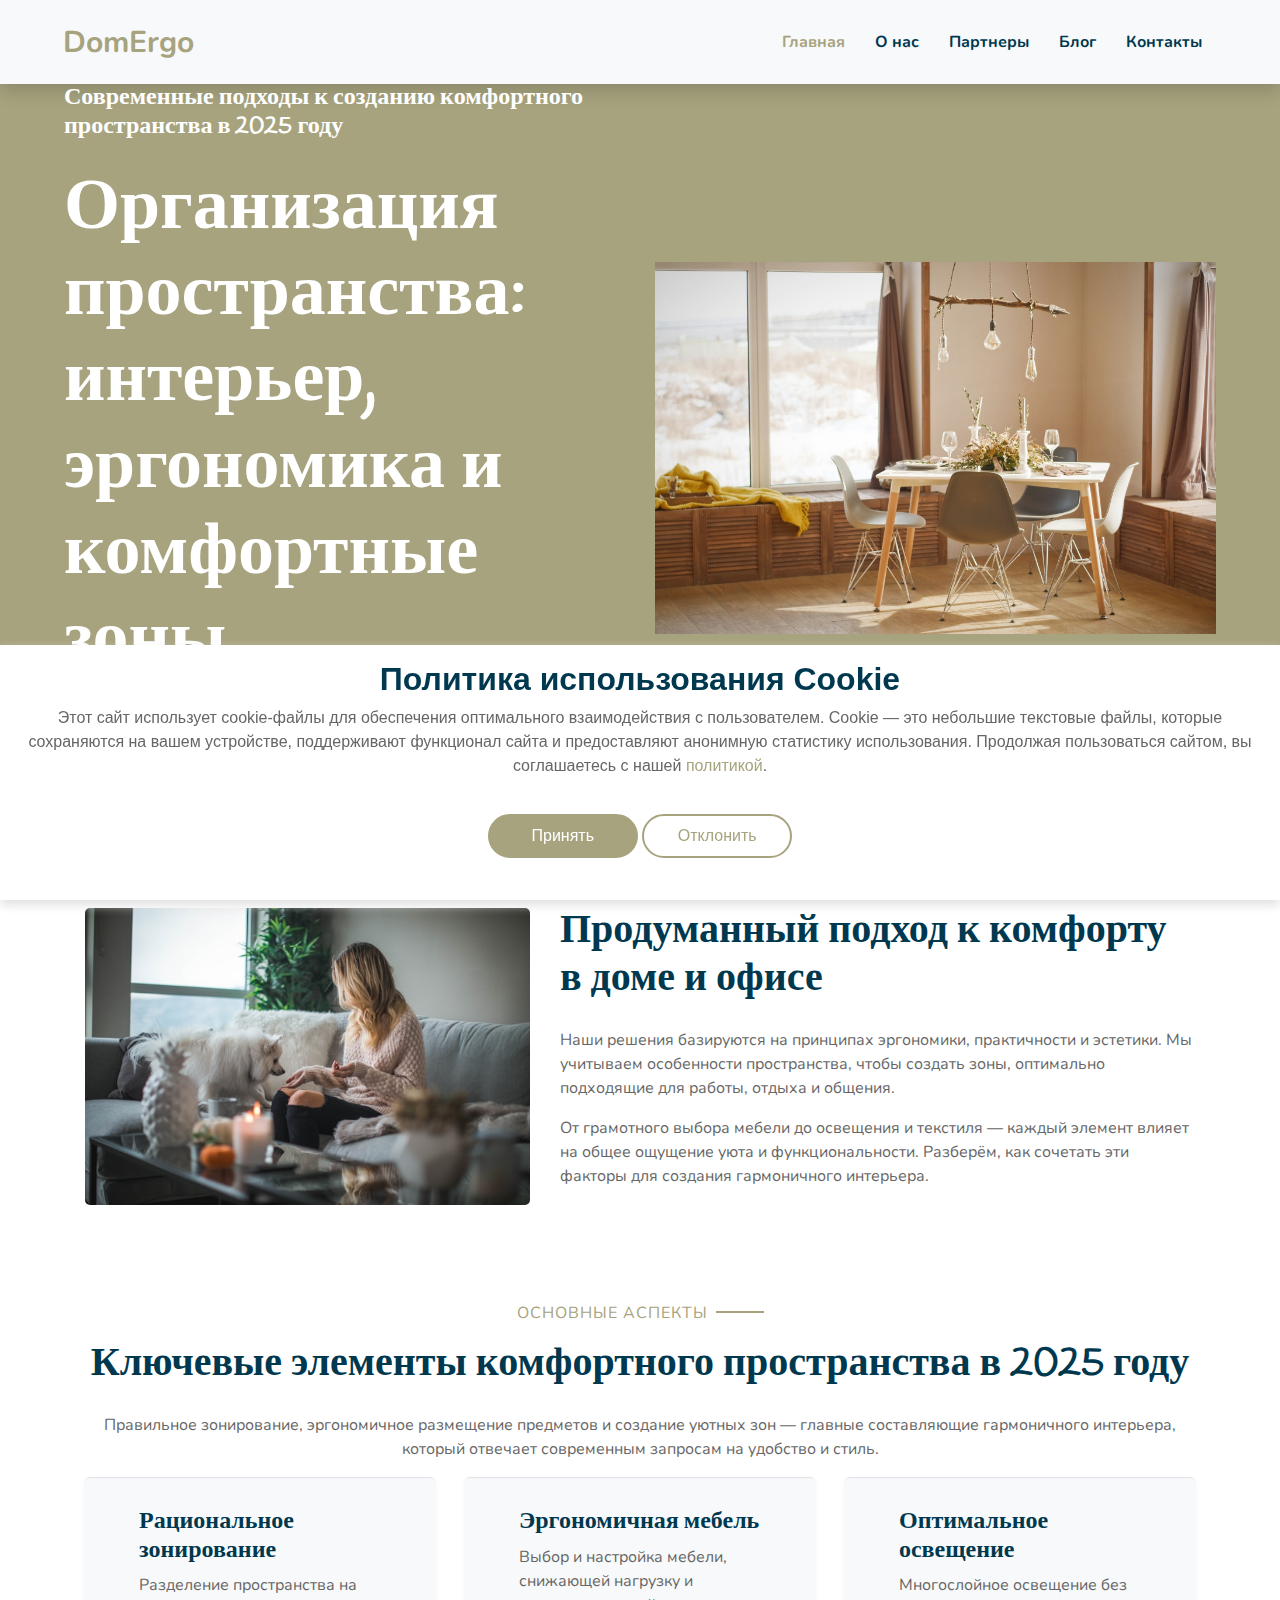
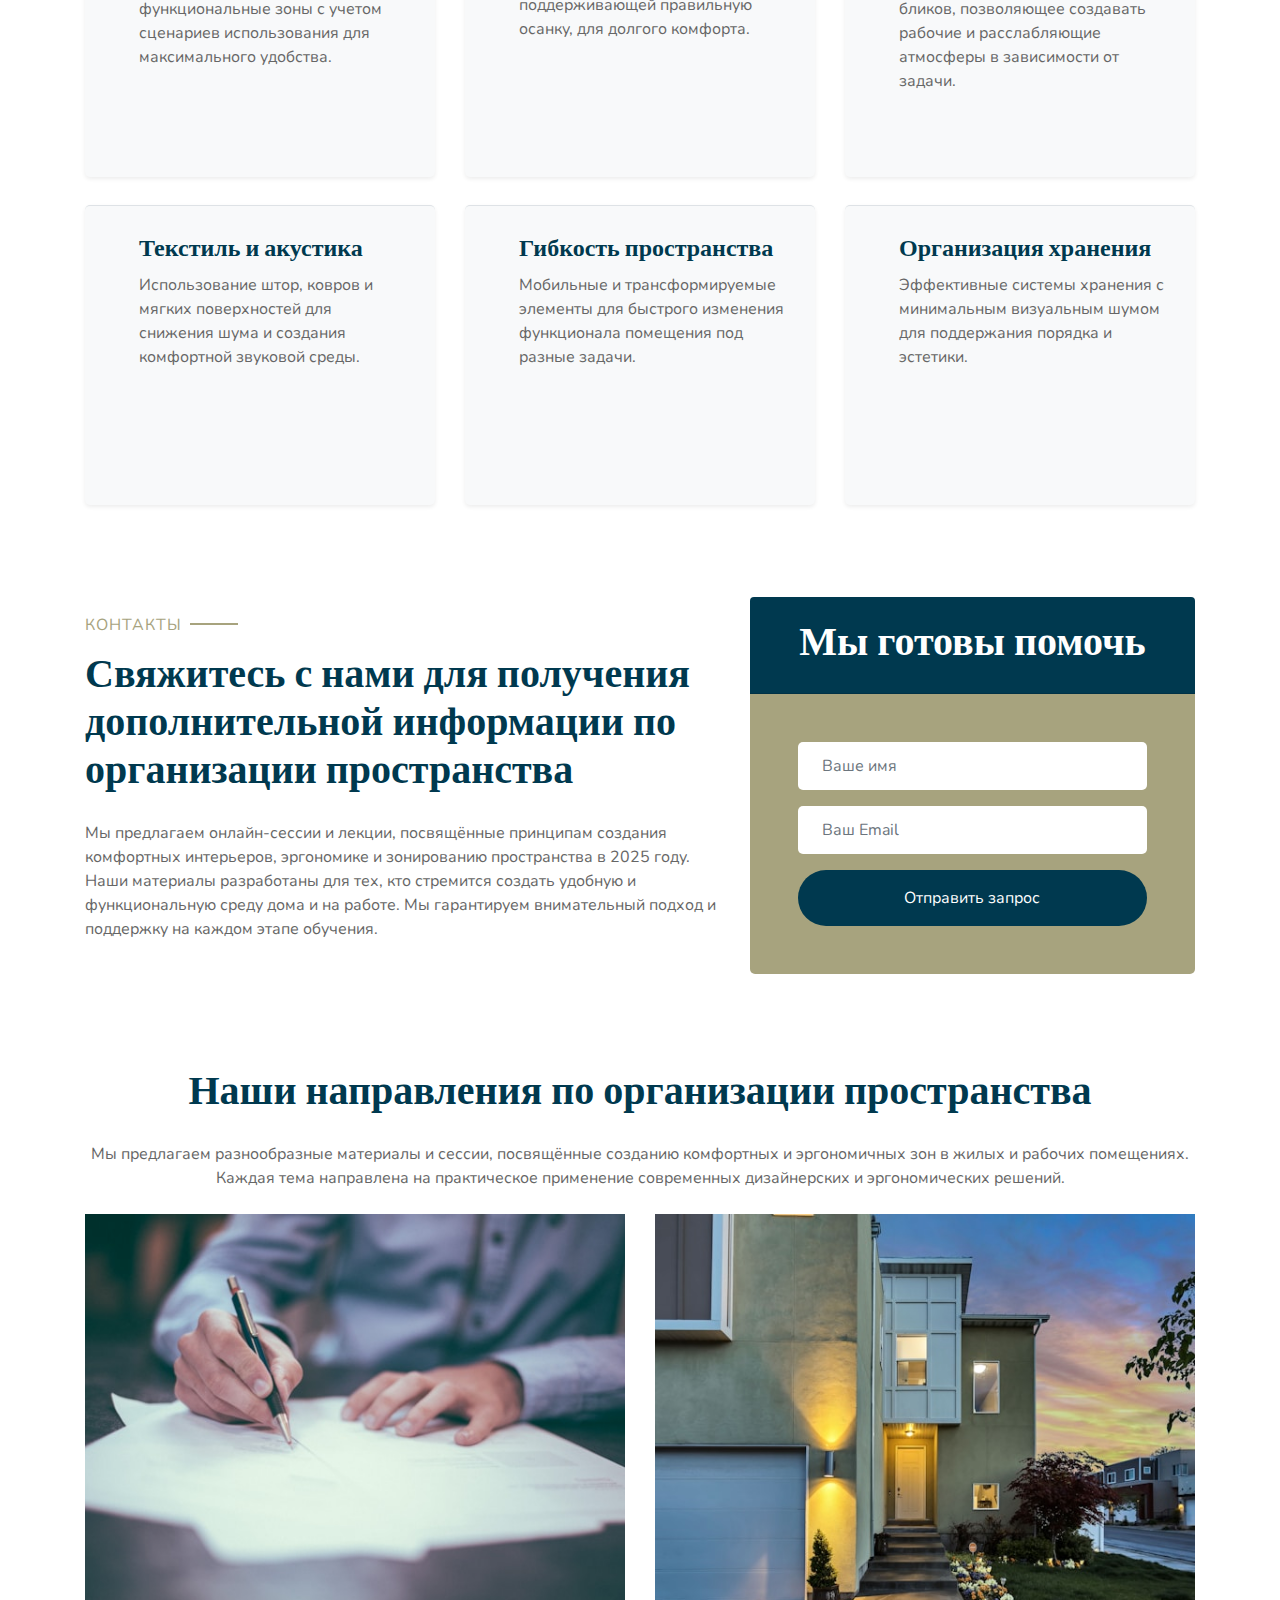
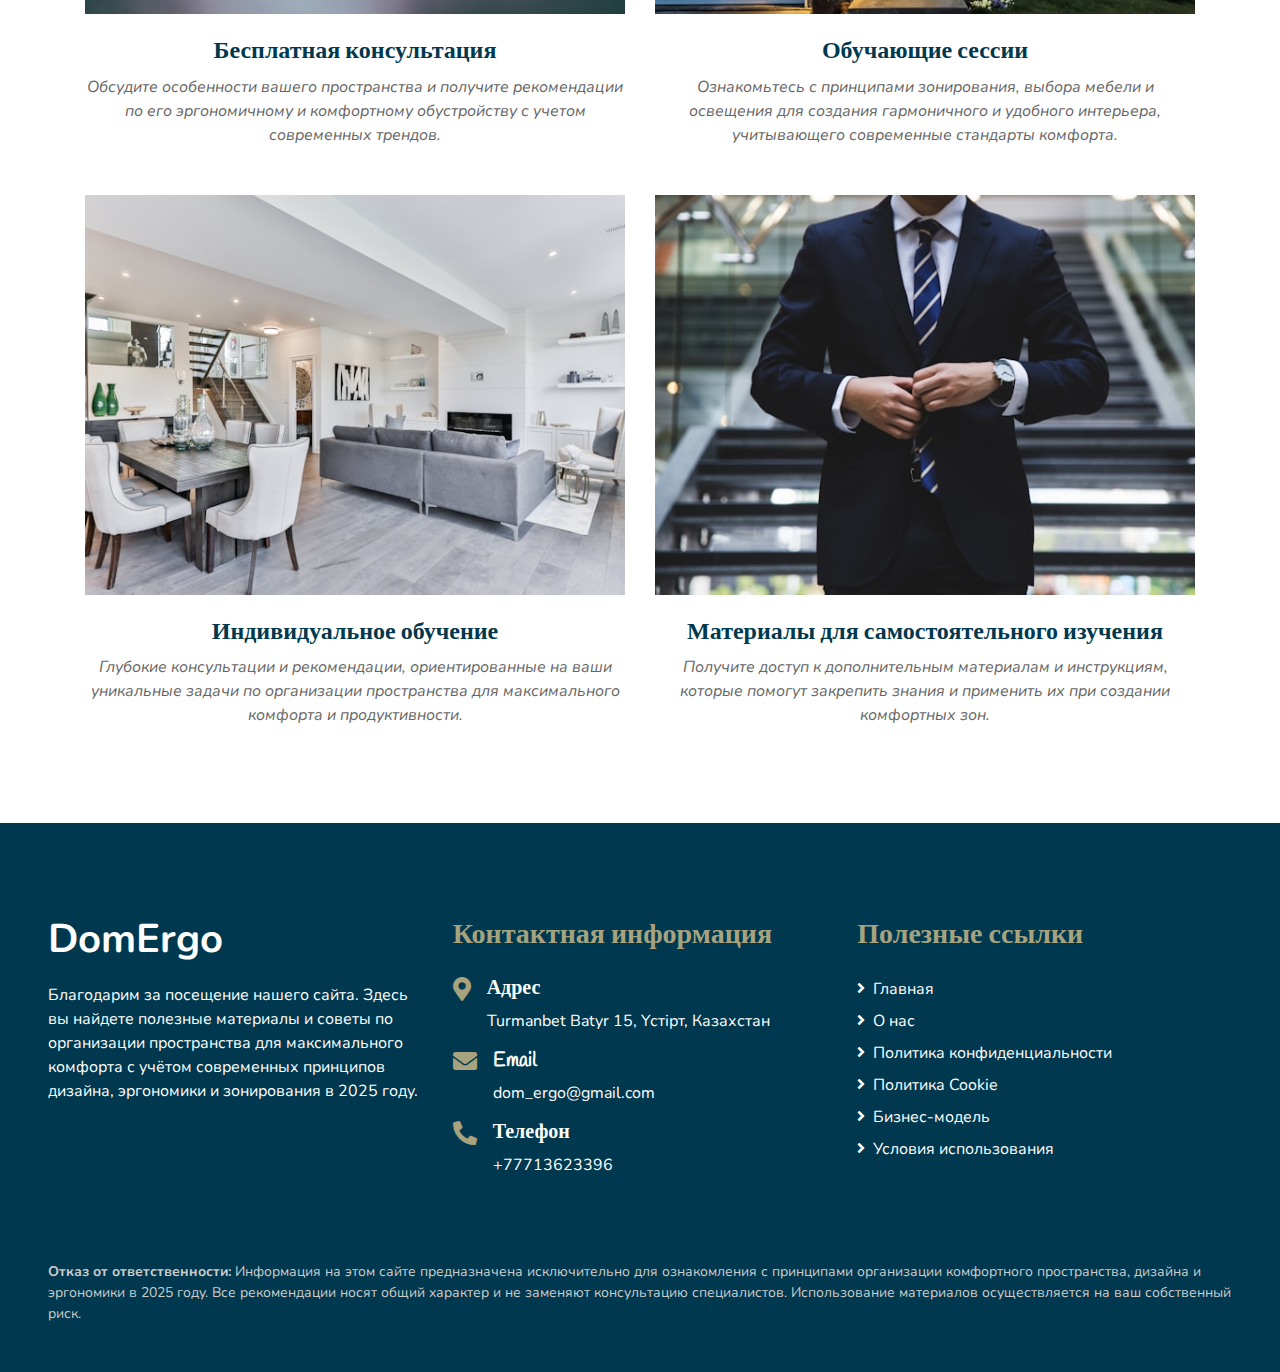
<file: index.html>
<!DOCTYPE html>
<html lang="en">
    <head>
        <meta charset="utf-8" />
        <title>DomErgo</title>
        <meta content="width=device-width, initial-scale=1.0" name="viewport" />
        <meta
            content="Организация пространства, комфорт, интерьер 2025, эргономика дома, комфортные зоны, дизайн интерьера"
            name="keywords"
        />
        <meta
            content="Современные идеи по организации пространства для максимального комфорта в 2025 году: интерьер, эргономика и создание комфортных зон в доме и офисе."
            name="description"
        />

        <!-- Favicon -->
        <link href="img/favicon.ico" rel="icon" />

        <!-- Google Web Fonts -->
        <link rel="preconnect" href="https://fonts.gstatic.com" />
        <link
            href="https://fonts.googleapis.com/css2?family=Handlee&family=Nunito&display=swap"
            rel="stylesheet"
        />

        <!-- Font Awesome -->
        <link
            href="https://cdnjs.cloudflare.com/ajax/libs/font-awesome/5.10.0/css/all.min.css"
            rel="stylesheet"
        />

        <!-- Flaticon Font -->
        <link href="lib/flaticon/font/flaticon.css" rel="stylesheet" />

        <!-- Libraries Stylesheet -->
        <link
            href="lib/owlcarousel/assets/owl.carousel.min.css"
            rel="stylesheet"
        />
        <link href="lib/lightbox/css/lightbox.min.css" rel="stylesheet" />

        <!-- Customized Bootstrap Stylesheet -->
        <link href="css/style.css" rel="stylesheet" />
    </head>

    <body>
        <!-- Navbar Start -->
        <div class="container-fluid bg-light position-relative shadow">
            <nav
                class="navbar navbar-expand-lg bg-light navbar-light py-3 py-lg-0 px-0 px-lg-5"
            >
                <a
                    href="index.html"
                    class="navbar-brand font-weight-bold text-secondary"
                    style="font-size: 30px"
                >
                    <span class="text-primary">DomErgo</span>
                </a>
                <button
                    type="button"
                    class="navbar-toggler"
                    data-toggle="collapse"
                    data-target="#navbarCollapse"
                >
                    <span class="navbar-toggler-icon"></span>
                </button>
                <div
                    class="collapse navbar-collapse justify-content-between"
                    id="navbarCollapse"
                >
                    <div
                        class="navbar-nav font-weight-bold py-0"
                        style="margin-left: auto"
                    >
                        <a href="index.html" class="nav-item nav-link active"
                            >Главная</a
                        >
                        <a href="about.html" class="nav-item nav-link">О нас</a>
                        <a href="testimonials.html" class="nav-item nav-link"
                            >Партнеры</a
                        >
                        <a href="blog.html" class="nav-item nav-link">Блог</a>
                        <a href="contact.html" class="nav-item nav-link"
                            >Контакты</a
                        >
                    </div>
                </div>
            </nav>
        </div>
        <!-- Navbar End -->

        <!-- Header Start -->
        <div class="container-fluid bg-primary px-0 px-md-5 mb-5">
            <div class="row align-items-center px-3">
                <div class="col-lg-6 text-center text-lg-left">
                    <h4 class="text-white mb-4 mt-5 mt-lg-0">
                        Современные подходы к созданию комфортного пространства
                        в 2025 году
                    </h4>
                    <h1 class="display-3 font-weight-bold text-white">
                        Организация пространства: интерьер, эргономика и
                        комфортные зоны
                    </h1>
                    <p class="text-white mb-4">
                        Изучите эффективные методы зонирования, эргономичного
                        планирования и создания уютных зон отдыха и работы. Наши
                        рекомендации помогут адаптировать пространство под
                        современные требования комфорта и функциональности.
                    </p>
                </div>
                <div class="col-lg-6 text-center text-lg-right">
                    <img
                        class="img-fluid mt-5 mb-5"
                        src="img/header.jpg"
                        alt="Организация пространства"
                    />
                </div>
            </div>
        </div>
        <!-- Header End -->

        <!-- Approach Start -->
        <div class="container-fluid py-5">
            <div class="container">
                <div class="row align-items-center">
                    <div class="col-lg-5">
                        <img
                            class="img-fluid rounded mb-5 mb-lg-0"
                            src="img/star-1.jpg"
                            alt="Эргономика интерьера"
                        />
                    </div>
                    <div class="col-lg-7">
                        <h1 class="mb-4">
                            Продуманный подход к комфорту в доме и офисе
                        </h1>
                        <p>
                            Наши решения базируются на принципах эргономики,
                            практичности и эстетики. Мы учитываем особенности
                            пространства, чтобы создать зоны, оптимально
                            подходящие для работы, отдыха и общения.
                        </p>
                        <p>
                            От грамотного выбора мебели до освещения и текстиля
                            — каждый элемент влияет на общее ощущение уюта и
                            функциональности. Разберём, как сочетать эти факторы
                            для создания гармоничного интерьера.
                        </p>
                    </div>
                </div>
            </div>
        </div>
        <!-- Approach End -->

        <!-- Facilities Start -->
        <div class="container-fluid pt-5">
            <div class="container pb-3">
                <div class="text-center">
                    <p class="section-title pr-5">
                        <span class="pr-2">Основные аспекты</span>
                    </p>
                    <h1 class="mb-4">
                        Ключевые элементы комфортного пространства в 2025 году
                    </h1>
                    <p>
                        Правильное зонирование, эргономичное размещение
                        предметов и создание уютных зон — главные составляющие
                        гармоничного интерьера, который отвечает современным
                        запросам на удобство и стиль.
                    </p>
                </div>
                <div class="row">
                    <div class="col-lg-4 col-md-6 pb-1">
                        <div
                            class="d-flex bg-light shadow-sm border-top rounded mb-4"
                            style="padding: 30px; min-height: 300px"
                        >
                            <div class="pl-4">
                                <h4>Рациональное зонирование</h4>
                                <p class="m-0">
                                    Разделение пространства на функциональные
                                    зоны с учетом сценариев использования для
                                    максимального удобства.
                                </p>
                            </div>
                        </div>
                    </div>
                    <div class="col-lg-4 col-md-6 pb-1">
                        <div
                            class="d-flex bg-light shadow-sm border-top rounded mb-4"
                            style="padding: 30px; min-height: 300px"
                        >
                            <div class="pl-4">
                                <h4>Эргономичная мебель</h4>
                                <p class="m-0">
                                    Выбор и настройка мебели, снижающей нагрузку
                                    и поддерживающей правильную осанку, для
                                    долгого комфорта.
                                </p>
                            </div>
                        </div>
                    </div>
                    <div class="col-lg-4 col-md-6 pb-1">
                        <div
                            class="d-flex bg-light shadow-sm border-top rounded mb-4"
                            style="padding: 30px; min-height: 300px"
                        >
                            <div class="pl-4">
                                <h4>Оптимальное освещение</h4>
                                <p class="m-0">
                                    Многослойное освещение без бликов,
                                    позволяющее создавать рабочие и
                                    расслабляющие атмосферы в зависимости от
                                    задачи.
                                </p>
                            </div>
                        </div>
                    </div>
                    <div class="col-lg-4 col-md-6 pb-1">
                        <div
                            class="d-flex bg-light shadow-sm border-top rounded mb-4"
                            style="padding: 30px; min-height: 300px"
                        >
                            <div class="pl-4">
                                <h4>Текстиль и акустика</h4>
                                <p class="m-0">
                                    Использование штор, ковров и мягких
                                    поверхностей для снижения шума и создания
                                    комфортной звуковой среды.
                                </p>
                            </div>
                        </div>
                    </div>
                    <div class="col-lg-4 col-md-6 pb-1">
                        <div
                            class="d-flex bg-light shadow-sm border-top rounded mb-4"
                            style="padding: 30px; min-height: 300px"
                        >
                            <div class="pl-4">
                                <h4>Гибкость пространства</h4>
                                <p class="m-0">
                                    Мобильные и трансформируемые элементы для
                                    быстрого изменения функционала помещения под
                                    разные задачи.
                                </p>
                            </div>
                        </div>
                    </div>
                    <div class="col-lg-4 col-md-6 pb-1">
                        <div
                            class="d-flex bg-light shadow-sm border-top rounded mb-4"
                            style="padding: 30px; min-height: 300px"
                        >
                            <div class="pl-4">
                                <h4>Организация хранения</h4>
                                <p class="m-0">
                                    Эффективные системы хранения с минимальным
                                    визуальным шумом для поддержания порядка и
                                    эстетики.
                                </p>
                            </div>
                        </div>
                    </div>
                </div>
            </div>
        </div>
        <!-- Facilities End -->

        <!-- Registration Start -->
        <div class="container-fluid py-5">
            <div class="container">
                <div class="row align-items-center">
                    <div class="col-lg-7 mb-5 mb-lg-0">
                        <p class="section-title pr-5">
                            <span class="pr-2">Контакты</span>
                        </p>
                        <h1 class="mb-4">
                            Свяжитесь с нами для получения дополнительной
                            информации по организации пространства
                        </h1>
                        <p>
                            Мы предлагаем онлайн-сессии и лекции, посвящённые
                            принципам создания комфортных интерьеров, эргономике
                            и зонированию пространства в 2025 году. Наши
                            материалы разработаны для тех, кто стремится создать
                            удобную и функциональную среду дома и на работе. Мы
                            гарантируем внимательный подход и поддержку на
                            каждом этапе обучения.
                        </p>
                    </div>
                    <div class="col-lg-5">
                        <div class="card border-0">
                            <div
                                class="card-header bg-secondary text-center p-4"
                            >
                                <h1 class="text-white m-0">Мы готовы помочь</h1>
                            </div>
                            <div
                                class="card-body rounded-bottom bg-primary p-5"
                            >
                                <form>
                                    <div class="form-group">
                                        <input
                                            type="text"
                                            class="form-control border-0 p-4"
                                            placeholder="Ваше имя"
                                            required="required"
                                        />
                                    </div>
                                    <div class="form-group">
                                        <input
                                            type="email"
                                            class="form-control border-0 p-4"
                                            placeholder="Ваш Email"
                                            required="required"
                                            id="email"
                                        />
                                        <div
                                            id="result"
                                            style="color: red"
                                        ></div>
                                    </div>
                                    <div>
                                        <button
                                            class="btn btn-secondary btn-block border-0 py-3"
                                            type="submit"
                                            id="submit"
                                            onclick="sendForm()"
                                        >
                                            Отправить запрос
                                        </button>
                                    </div>
                                </form>
                            </div>
                        </div>
                    </div>
                </div>
            </div>
        </div>
        <!-- Registration End -->

        <!-- Service Start -->
        <div class="container-fluid pt-5">
            <div class="container">
                <div class="text-center pb-2">
                    <h1 class="mb-4">
                        Наши направления по организации пространства
                    </h1>
                    <p>
                        Мы предлагаем разнообразные материалы и сессии,
                        посвящённые созданию комфортных и эргономичных зон в
                        жилых и рабочих помещениях. Каждая тема направлена на
                        практическое применение современных дизайнерских и
                        эргономических решений.
                    </p>
                </div>
                <div class="row">
                    <div class="col-md-6 col-lg-6 text-center team mb-5">
                        <div class="position-relative overflow-hidden mb-4">
                            <img
                                style="height: 400px; object-fit: cover"
                                class="img-fluid w-100"
                                src="img/service-1.jpg"
                                alt="Консультация по эргономике"
                            />
                        </div>
                        <h4>Бесплатная консультация</h4>
                        <i>
                            Обсудите особенности вашего пространства и получите
                            рекомендации по его эргономичному и комфортному
                            обустройству с учетом современных трендов.
                        </i>
                    </div>
                    <div class="col-md-6 col-lg-6 text-center team mb-5">
                        <div class="position-relative overflow-hidden mb-4">
                            <img
                                style="height: 400px; object-fit: cover"
                                class="img-fluid w-100"
                                src="img/service-2.jpg"
                                alt="Обучение эргономике"
                            />
                        </div>
                        <h4>Обучающие сессии</h4>
                        <i>
                            Ознакомьтесь с принципами зонирования, выбора мебели
                            и освещения для создания гармоничного и удобного
                            интерьера, учитывающего современные стандарты
                            комфорта.
                        </i>
                    </div>
                    <div class="col-md-6 col-lg-6 text-center team mb-5">
                        <div class="position-relative overflow-hidden mb-4">
                            <img
                                style="height: 400px; object-fit: cover"
                                class="img-fluid w-100"
                                src="img/service-3.jpg"
                                alt="Персонализированное обучение"
                            />
                        </div>
                        <h4>Индивидуальное обучение</h4>
                        <i>
                            Глубокие консультации и рекомендации,
                            ориентированные на ваши уникальные задачи по
                            организации пространства для максимального комфорта
                            и продуктивности.
                        </i>
                    </div>
                    <div class="col-md-6 col-lg-6 text-center team mb-5">
                        <div class="position-relative overflow-hidden mb-4">
                            <img
                                style="height: 400px; object-fit: cover"
                                class="img-fluid w-100"
                                src="img/service-4.jpg"
                                alt="Ресурсы для самостоятельной работы"
                            />
                        </div>
                        <h4>Материалы для самостоятельного изучения</h4>
                        <i>
                            Получите доступ к дополнительным материалам и
                            инструкциям, которые помогут закрепить знания и
                            применить их при создании комфортных зон.
                        </i>
                    </div>
                </div>
            </div>
        </div>
        <!-- Service End -->

        <!-- Blog Start -->
        <!-- <div class="container-fluid pt-5">
            <div class="container">
                <div class="text-center pb-2">
                    <p class="section-title px-5">
                        <span class="px-2">Our Blog</span>
                    </p>
                    <h1 class="mb-4">Latest News and Insights</h1>
                    <p>
                        In our blog, you will find fresh news, in-depth
                        analytical articles, and valuable tips on topics related
                        to online webinars. We share the best practices, explore
                        effective approaches, and uncover the secrets of hosting
                        engaging and informative webinars. Stay updated to not
                        miss important trends and approaches in the field of
                        webinars.
                    </p>
                </div>
                <div class="row pb-3">
                    <div class="col-lg-4 mb-4">
                        <div class="card border-0 shadow-sm mb-2">
                            <img
                                class="card-img-top mb-2"
                                src="img/blog-1.jpg"
                                alt=""
                            />
                            <div class="card-body bg-light text-center p-4">
                                <h4 class="">
                                    How to Create an Effective Webinar Plan
                                </h4>
                                <div class="d-flex justify-content-center mb-3">
                                    <small class="mr-3">15 June</small>
                                </div>
                                <p>
                                    Learn how to properly develop a strategy for
                                    hosting successful webinars. This post will
                                    guide you through key steps and tools for
                                    achieving success.
                                </p>
                            </div>
                        </div>
                    </div>
                    <div class="col-lg-4 mb-4">
                        <div class="card border-0 shadow-sm mb-2">
                            <img
                                class="card-img-top mb-2"
                                src="img/blog-2.jpg"
                                alt=""
                            />
                            <div class="card-body bg-light text-center p-4">
                                <h4 class="">
                                    The Importance of Visual Content in Webinars
                                </h4>
                                <div class="d-flex justify-content-center mb-3">
                                    <small class="mr-3">25 May</small>
                                </div>
                                <p>
                                    Visual content plays a key role in engaging
                                    webinar audiences. In this post, we will
                                    discuss how to create attractive images and
                                    videos for webinars.
                                </p>
                            </div>
                        </div>
                    </div>
                    <div class="col-lg-4 mb-4">
                        <div class="card border-0 shadow-sm mb-2">
                            <img
                                class="card-img-top mb-2"
                                src="img/blog-3.jpg"
                                alt=""
                            />
                            <div class="card-body bg-light text-center p-4">
                                <h4 class="">
                                    Trends in Webinars: What to Expect This Year
                                </h4>
                                <div class="d-flex justify-content-center mb-3">
                                    <small class="mr-3">19 December</small>
                                </div>
                                <p>
                                    Get familiar with the latest trends in
                                    webinars and learn which tools and
                                    approaches will be most effective in the
                                    upcoming season.
                                </p>
                            </div>
                        </div>
                    </div>
                </div>
            </div>
        </div> -->
        <!-- Blog End -->

        <!-- Footer Start -->
        <div
            class="container-fluid bg-secondary text-white mt-5 py-5 px-sm-3 px-md-5"
        >
            <div class="row pt-5">
                <div class="col-lg-4 col-md-6 mb-5">
                    <a
                        href=""
                        class="navbar-brand font-weight-bold text-primary m-0 mb-4 p-0"
                        style="font-size: 40px; line-height: 40px"
                    >
                        <span class="text-white">DomErgo</span>
                    </a>
                    <p>
                        Благодарим за посещение нашего сайта. Здесь вы найдете
                        полезные материалы и советы по организации пространства
                        для максимального комфорта с учётом современных
                        принципов дизайна, эргономики и зонирования в 2025 году.
                    </p>
                </div>
                <div class="col-lg-4 col-md-6 mb-5">
                    <h3 class="text-primary mb-4">Контактная информация</h3>
                    <div class="d-flex">
                        <h4 class="fa fa-map-marker-alt text-primary"></h4>
                        <div class="pl-3">
                            <h5 class="text-white">Адрес</h5>
                            <p>Turmanbet Batyr 15, Үстірт, Казахстан</p>
                        </div>
                    </div>
                    <div class="d-flex">
                        <h4 class="fa fa-envelope text-primary"></h4>
                        <div class="pl-3">
                            <h5 class="text-white">Email</h5>
                            <p>dom_ergo@gmail.com</p>
                        </div>
                    </div>
                    <div class="d-flex">
                        <h4 class="fa fa-phone-alt text-primary"></h4>
                        <div class="pl-3">
                            <h5 class="text-white">Телефон</h5>
                            <p>+77713623396</p>
                        </div>
                    </div>
                </div>
                <div class="col-lg-4 col-md-6 mb-5">
                    <h3 class="text-primary mb-4">Полезные ссылки</h3>
                    <div class="d-flex flex-column justify-content-start">
                        <a class="text-white mb-2" href="index.html"
                            ><i class="fa fa-angle-right mr-2"></i>Главная</a
                        >
                        <a class="text-white mb-2" href="about.html"
                            ><i class="fa fa-angle-right mr-2"></i>О нас</a
                        >
                        <a class="text-white mb-2" href="privacy-policy.html"
                            ><i class="fa fa-angle-right mr-2"></i>Политика
                            конфиденциальности</a
                        >
                        <a class="text-white mb-2" href="cookie-policy.html"
                            ><i class="fa fa-angle-right mr-2"></i>Политика
                            Cookie</a
                        >
                        <a class="text-white mb-2" href="business-model.html"
                            ><i class="fa fa-angle-right mr-2"></i
                            >Бизнес-модель</a
                        >
                        <a class="text-white mb-2" href="terms-of-use.html"
                            ><i class="fa fa-angle-right mr-2"></i>Условия
                            использования</a
                        >
                    </div>
                </div>

                <div
                    class="col-md-12"
                    style="margin-top: 20px; font-size: 14px; color: #ccc"
                >
                    <strong>Отказ от ответственности:</strong> Информация на
                    этом сайте предназначена исключительно для ознакомления с
                    принципами организации комфортного пространства, дизайна и
                    эргономики в 2025 году. Все рекомендации носят общий
                    характер и не заменяют консультацию специалистов.
                    Использование материалов осуществляется на ваш собственный
                    риск.
                </div>
            </div>
        </div>
        <!-- Footer End -->

        <!-- Back to Top -->
        <a href="#" class="btn btn-primary p-3 back-to-top"
            ><i class="fa fa-angle-double-up"></i
        ></a>

        <!-- Cookie banner -->
        <div class="cookie-wrapper show">
            <div>
                <i class="bx bx-cookie"></i>
                <h2 style="text-align: center">
                    Политика использования Cookie
                </h2>
            </div>

            <div class="data">
                <p>
                    Этот сайт использует cookie-файлы для обеспечения
                    оптимального взаимодействия с пользователем. Cookie — это
                    небольшие текстовые файлы, которые сохраняются на вашем
                    устройстве, поддерживают функционал сайта и предоставляют
                    анонимную статистику использования. Продолжая пользоваться
                    сайтом, вы соглашаетесь с нашей
                    <a href="cookie-policy.html">политикой</a>.
                </p>
            </div>

            <div class="buttons">
                <button class="cookie-button" id="acceptBtn">Принять</button>
                <button class="cookie-button" id="declineBtn">Отклонить</button>
            </div>
        </div>
        <!-- End Cookie banner -->

        <!-- JavaScript Libraries -->
        <script src="https://code.jquery.com/jquery-3.4.1.min.js"></script>
        <script src="https://stackpath.bootstrapcdn.com/bootstrap/4.4.1/js/bootstrap.bundle.min.js"></script>
        <script src="lib/easing/easing.min.js"></script>
        <script src="lib/owlcarousel/owl.carousel.min.js"></script>
        <script src="lib/isotope/isotope.pkgd.min.js"></script>
        <script src="lib/lightbox/js/lightbox.min.js"></script>

        <!-- Contact Javascript File -->
        <script src="mail/jqBootstrapValidation.min.js"></script>
        <script src="mail/contact.js"></script>

        <!-- Template Javascript -->
        <script src="js/main.js"></script>

        <script src="js/cookiebanner.js"></script>
    </body>
</html>
</file>
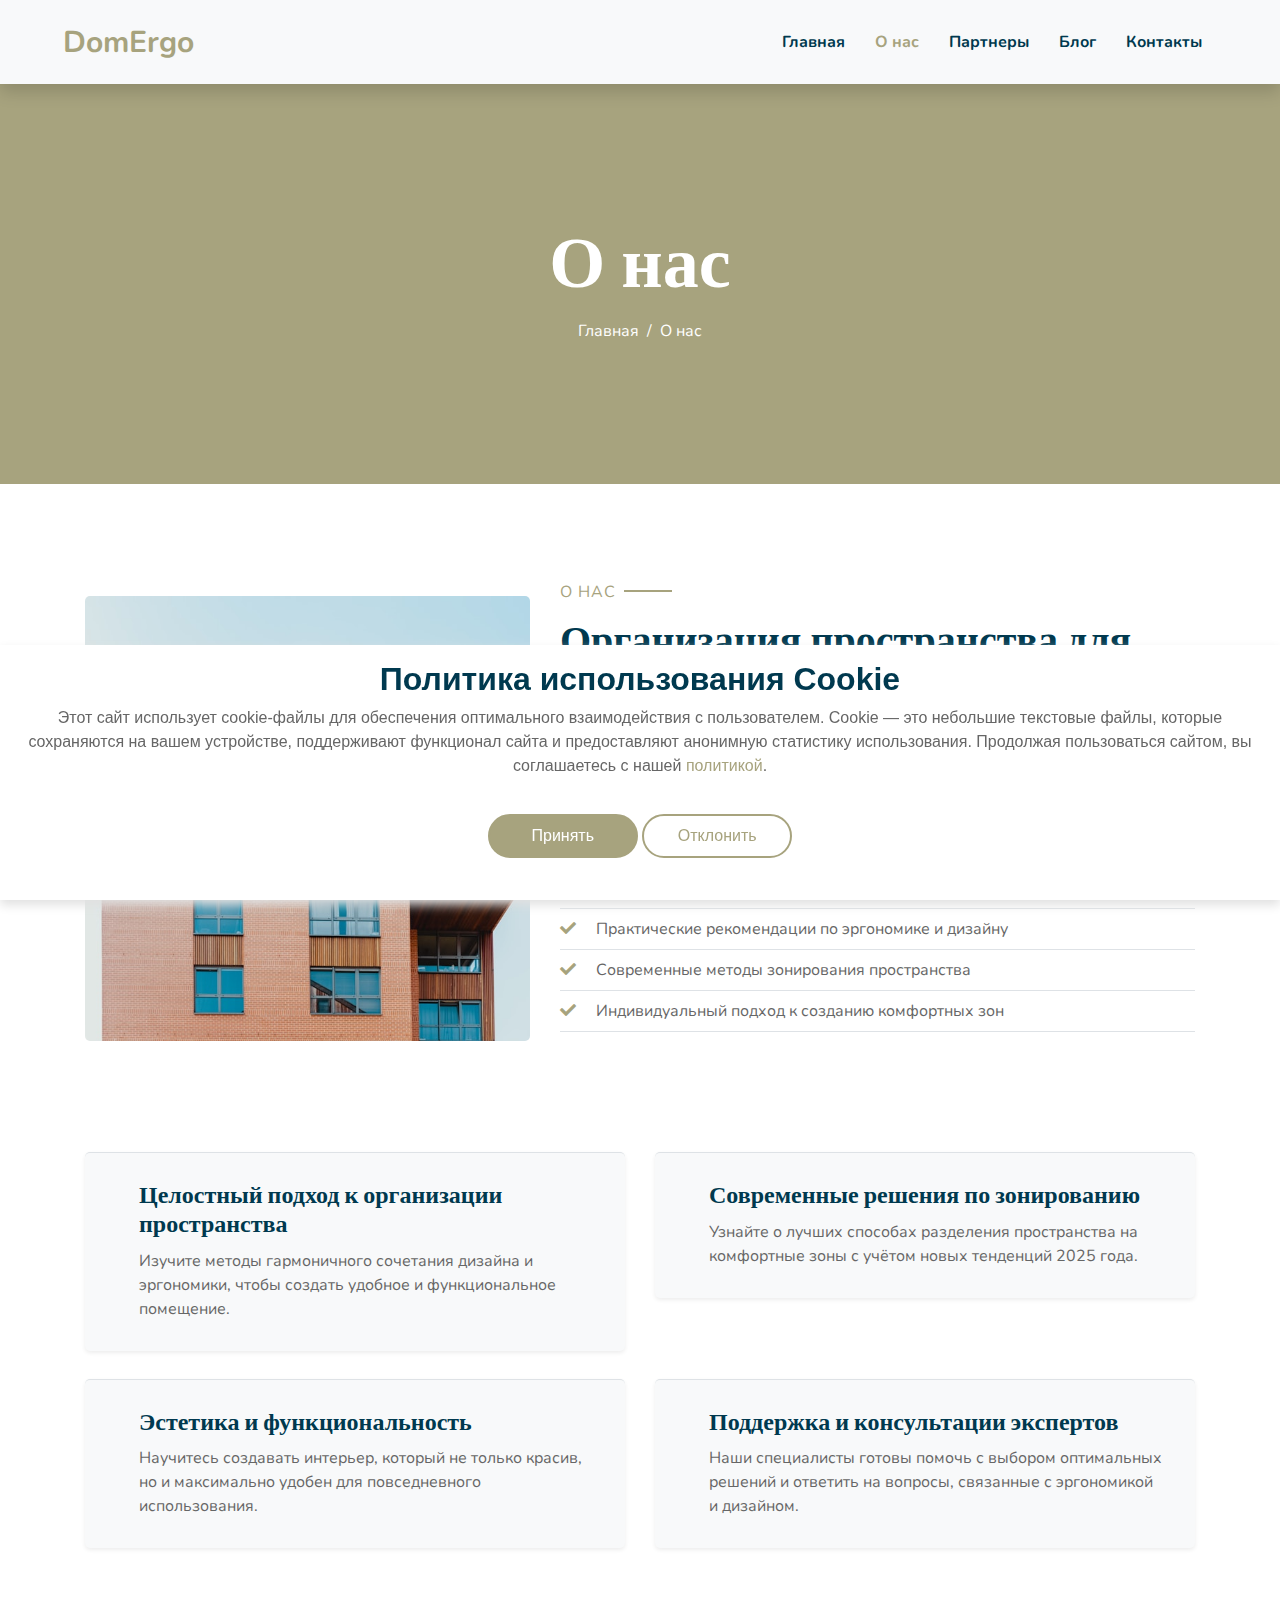
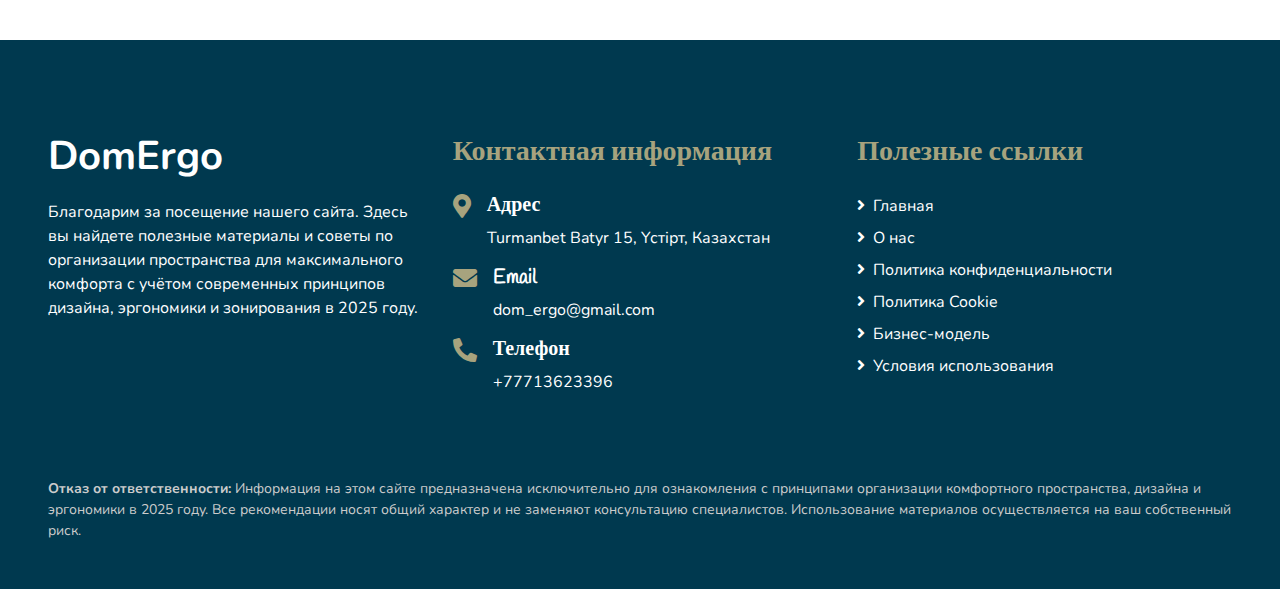
<file: about.html>
<!DOCTYPE html>
<html lang="en">
    <head>
        <meta charset="utf-8" />
        <title>DomErgo</title>
        <meta content="width=device-width, initial-scale=1.0" name="viewport" />
        <meta
            content="Организация пространства, комфорт, интерьер 2025, эргономика дома, комфортные зоны, дизайн интерьера"
            name="keywords"
        />
        <meta
            content="Современные идеи по организации пространства для максимального комфорта в 2025 году: интерьер, эргономика и создание комфортных зон в доме и офисе."
            name="description"
        />

        <!-- Favicon -->
        <link href="img/favicon.ico" rel="icon" />

        <!-- Google Web Fonts -->
        <link rel="preconnect" href="https://fonts.gstatic.com" />
        <link
            href="https://fonts.googleapis.com/css2?family=Handlee&family=Nunito&display=swap"
            rel="stylesheet"
        />

        <!-- Font Awesome -->
        <link
            href="https://cdnjs.cloudflare.com/ajax/libs/font-awesome/5.10.0/css/all.min.css"
            rel="stylesheet"
        />

        <!-- Flaticon Font -->
        <link href="lib/flaticon/font/flaticon.css" rel="stylesheet" />

        <!-- Libraries Stylesheet -->
        <link
            href="lib/owlcarousel/assets/owl.carousel.min.css"
            rel="stylesheet"
        />
        <link href="lib/lightbox/css/lightbox.min.css" rel="stylesheet" />

        <!-- Customized Bootstrap Stylesheet -->
        <link href="css/style.css" rel="stylesheet" />
    </head>

    <body>
        <!-- Navbar Start -->
        <div class="container-fluid bg-light position-relative shadow">
            <nav
                class="navbar navbar-expand-lg bg-light navbar-light py-3 py-lg-0 px-0 px-lg-5"
            >
                <a
                    href="index.html"
                    class="navbar-brand font-weight-bold text-secondary"
                    style="font-size: 30px"
                >
                    <span class="text-primary">DomErgo</span>
                </a>
                <button
                    type="button"
                    class="navbar-toggler"
                    data-toggle="collapse"
                    data-target="#navbarCollapse"
                >
                    <span class="navbar-toggler-icon"></span>
                </button>
                <div
                    class="collapse navbar-collapse justify-content-between"
                    id="navbarCollapse"
                >
                    <div
                        class="navbar-nav font-weight-bold py-0"
                        style="margin-left: auto"
                    >
                        <a href="index.html" class="nav-item nav-link"
                            >Главная</a
                        >
                        <a href="about.html" class="nav-item nav-link active"
                            >О нас</a
                        >
                        <a href="testimonials.html" class="nav-item nav-link"
                            >Партнеры</a
                        >
                        <a href="blog.html" class="nav-item nav-link">Блог</a>
                        <a href="contact.html" class="nav-item nav-link"
                            >Контакты</a
                        >
                    </div>
                </div>
            </nav>
        </div>
        <!-- Navbar End -->

        <!-- Header Start -->
        <div class="container-fluid bg-primary mb-5">
            <div
                class="d-flex flex-column align-items-center justify-content-center"
                style="min-height: 400px"
            >
                <h3 class="display-3 font-weight-bold text-white">О нас</h3>
                <div class="d-inline-flex text-white">
                    <p class="m-0">
                        <a class="text-white" href="index.html">Главная</a>
                    </p>
                    <p class="m-0 px-2">/</p>
                    <p class="m-0">О нас</p>
                </div>
            </div>
        </div>
        <!-- Header End -->

        <!-- About Start -->
        <div class="container-fluid py-5">
            <div class="container">
                <div class="row align-items-center">
                    <div class="col-lg-5">
                        <img
                            class="img-fluid rounded mb-5 mb-lg-0"
                            src="img/about-1.jpg"
                            alt=""
                        />
                    </div>
                    <div class="col-lg-7">
                        <p class="section-title pr-5">
                            <span class="pr-2">О нас</span>
                        </p>
                        <h1 class="mb-4">
                            Организация пространства для максимального комфорта
                            в 2025 году
                        </h1>
                        <p>
                            Мы изучаем современные подходы к дизайну интерьеров,
                            эргономике и созданию комфортных зон в жилом и
                            рабочем пространстве. Наша цель — помочь вам понять,
                            как организовать пространство так, чтобы оно
                            отвечало требованиям удобства и функциональности.
                        </p>
                        <div class="row pt-2 pb-4">
                            <div class="col-12 col-md-12">
                                <ul class="list-inline m-0">
                                    <li class="py-2 border-top border-bottom">
                                        <i
                                            class="fa fa-check text-primary mr-3"
                                        ></i>
                                        Практические рекомендации по эргономике
                                        и дизайну
                                    </li>
                                    <li class="py-2 border-bottom">
                                        <i
                                            class="fa fa-check text-primary mr-3"
                                        ></i>
                                        Современные методы зонирования
                                        пространства
                                    </li>
                                    <li class="py-2 border-bottom">
                                        <i
                                            class="fa fa-check text-primary mr-3"
                                        ></i>
                                        Индивидуальный подход к созданию
                                        комфортных зон
                                    </li>
                                </ul>
                            </div>
                        </div>
                    </div>
                </div>
            </div>
        </div>
        <!-- About End -->

        <!-- Facilities Start -->
        <div class="container-fluid pt-5">
            <div class="container pb-3">
                <div class="row">
                    <div class="col-lg-6 col-md-6 pb-1">
                        <div
                            class="d-flex bg-light shadow-sm border-top rounded mb-4"
                            style="padding: 30px"
                        >
                            <div class="pl-4">
                                <h4>
                                    Целостный подход к организации пространства
                                </h4>
                                <p class="m-0">
                                    Изучите методы гармоничного сочетания
                                    дизайна и эргономики, чтобы создать удобное
                                    и функциональное помещение.
                                </p>
                            </div>
                        </div>
                    </div>
                    <div class="col-lg-6 col-md-6 pb-1">
                        <div
                            class="d-flex bg-light shadow-sm border-top rounded mb-4"
                            style="padding: 30px"
                        >
                            <div class="pl-4">
                                <h4>Современные решения по зонированию</h4>
                                <p class="m-0">
                                    Узнайте о лучших способах разделения
                                    пространства на комфортные зоны с учётом
                                    новых тенденций 2025 года.
                                </p>
                            </div>
                        </div>
                    </div>
                    <div class="col-lg-6 col-md-6 pb-1">
                        <div
                            class="d-flex bg-light shadow-sm border-top rounded mb-4"
                            style="padding: 30px"
                        >
                            <div class="pl-4">
                                <h4>Эстетика и функциональность</h4>
                                <p class="m-0">
                                    Научитесь создавать интерьер, который не
                                    только красив, но и максимально удобен для
                                    повседневного использования.
                                </p>
                            </div>
                        </div>
                    </div>
                    <div class="col-lg-6 col-md-6 pb-1">
                        <div
                            class="d-flex bg-light shadow-sm border-top rounded mb-4"
                            style="padding: 30px"
                        >
                            <div class="pl-4">
                                <h4>Поддержка и консультации экспертов</h4>
                                <p class="m-0">
                                    Наши специалисты готовы помочь с выбором
                                    оптимальных решений и ответить на вопросы,
                                    связанные с эргономикой и дизайном.
                                </p>
                            </div>
                        </div>
                    </div>
                </div>
            </div>
        </div>
        <!-- Facilities End -->

        <!-- Footer Start -->
        <div
            class="container-fluid bg-secondary text-white mt-5 py-5 px-sm-3 px-md-5"
        >
            <div class="row pt-5">
                <div class="col-lg-4 col-md-6 mb-5">
                    <a
                        href=""
                        class="navbar-brand font-weight-bold text-primary m-0 mb-4 p-0"
                        style="font-size: 40px; line-height: 40px"
                    >
                        <span class="text-white">DomErgo</span>
                    </a>
                    <p>
                        Благодарим за посещение нашего сайта. Здесь вы найдете
                        полезные материалы и советы по организации пространства
                        для максимального комфорта с учётом современных
                        принципов дизайна, эргономики и зонирования в 2025 году.
                    </p>
                </div>
                <div class="col-lg-4 col-md-6 mb-5">
                    <h3 class="text-primary mb-4">Контактная информация</h3>
                    <div class="d-flex">
                        <h4 class="fa fa-map-marker-alt text-primary"></h4>
                        <div class="pl-3">
                            <h5 class="text-white">Адрес</h5>
                            <p>Turmanbet Batyr 15, Үстірт, Казахстан</p>
                        </div>
                    </div>
                    <div class="d-flex">
                        <h4 class="fa fa-envelope text-primary"></h4>
                        <div class="pl-3">
                            <h5 class="text-white">Email</h5>
                            <p>dom_ergo@gmail.com</p>
                        </div>
                    </div>
                    <div class="d-flex">
                        <h4 class="fa fa-phone-alt text-primary"></h4>
                        <div class="pl-3">
                            <h5 class="text-white">Телефон</h5>
                            <p>+77713623396</p>
                        </div>
                    </div>
                </div>
                <div class="col-lg-4 col-md-6 mb-5">
                    <h3 class="text-primary mb-4">Полезные ссылки</h3>
                    <div class="d-flex flex-column justify-content-start">
                        <a class="text-white mb-2" href="index.html"
                            ><i class="fa fa-angle-right mr-2"></i>Главная</a
                        >
                        <a class="text-white mb-2" href="about.html"
                            ><i class="fa fa-angle-right mr-2"></i>О нас</a
                        >
                        <a class="text-white mb-2" href="privacy-policy.html"
                            ><i class="fa fa-angle-right mr-2"></i>Политика
                            конфиденциальности</a
                        >
                        <a class="text-white mb-2" href="cookie-policy.html"
                            ><i class="fa fa-angle-right mr-2"></i>Политика
                            Cookie</a
                        >
                        <a class="text-white mb-2" href="business-model.html"
                            ><i class="fa fa-angle-right mr-2"></i
                            >Бизнес-модель</a
                        >
                        <a class="text-white mb-2" href="terms-of-use.html"
                            ><i class="fa fa-angle-right mr-2"></i>Условия
                            использования</a
                        >
                    </div>
                </div>

                <div
                    class="col-md-12"
                    style="margin-top: 20px; font-size: 14px; color: #ccc"
                >
                    <strong>Отказ от ответственности:</strong> Информация на
                    этом сайте предназначена исключительно для ознакомления с
                    принципами организации комфортного пространства, дизайна и
                    эргономики в 2025 году. Все рекомендации носят общий
                    характер и не заменяют консультацию специалистов.
                    Использование материалов осуществляется на ваш собственный
                    риск.
                </div>
            </div>
        </div>
        <!-- Footer End -->

        <!-- Back to Top -->
        <a href="#" class="btn btn-primary p-3 back-to-top"
            ><i class="fa fa-angle-double-up"></i
        ></a>

        <!-- Cookie banner -->
        <div class="cookie-wrapper show">
            <div>
                <i class="bx bx-cookie"></i>
                <h2 style="text-align: center">
                    Политика использования Cookie
                </h2>
            </div>

            <div class="data">
                <p>
                    Этот сайт использует cookie-файлы для обеспечения
                    оптимального взаимодействия с пользователем. Cookie — это
                    небольшие текстовые файлы, которые сохраняются на вашем
                    устройстве, поддерживают функционал сайта и предоставляют
                    анонимную статистику использования. Продолжая пользоваться
                    сайтом, вы соглашаетесь с нашей
                    <a href="cookie-policy.html">политикой</a>.
                </p>
            </div>

            <div class="buttons">
                <button class="cookie-button" id="acceptBtn">Принять</button>
                <button class="cookie-button" id="declineBtn">Отклонить</button>
            </div>
        </div>
        <!-- End Cookie banner -->

        <!-- JavaScript Libraries -->
        <script src="https://code.jquery.com/jquery-3.4.1.min.js"></script>
        <script src="https://stackpath.bootstrapcdn.com/bootstrap/4.4.1/js/bootstrap.bundle.min.js"></script>
        <script src="lib/easing/easing.min.js"></script>
        <script src="lib/owlcarousel/owl.carousel.min.js"></script>
        <script src="lib/isotope/isotope.pkgd.min.js"></script>
        <script src="lib/lightbox/js/lightbox.min.js"></script>

        <!-- Contact Javascript File -->
        <script src="mail/jqBootstrapValidation.min.js"></script>
        <script src="mail/contact.js"></script>

        <!-- Template Javascript -->
        <script src="js/main.js"></script>

        <script src="js/cookiebanner.js"></script>
    </body>
</html>
</file>
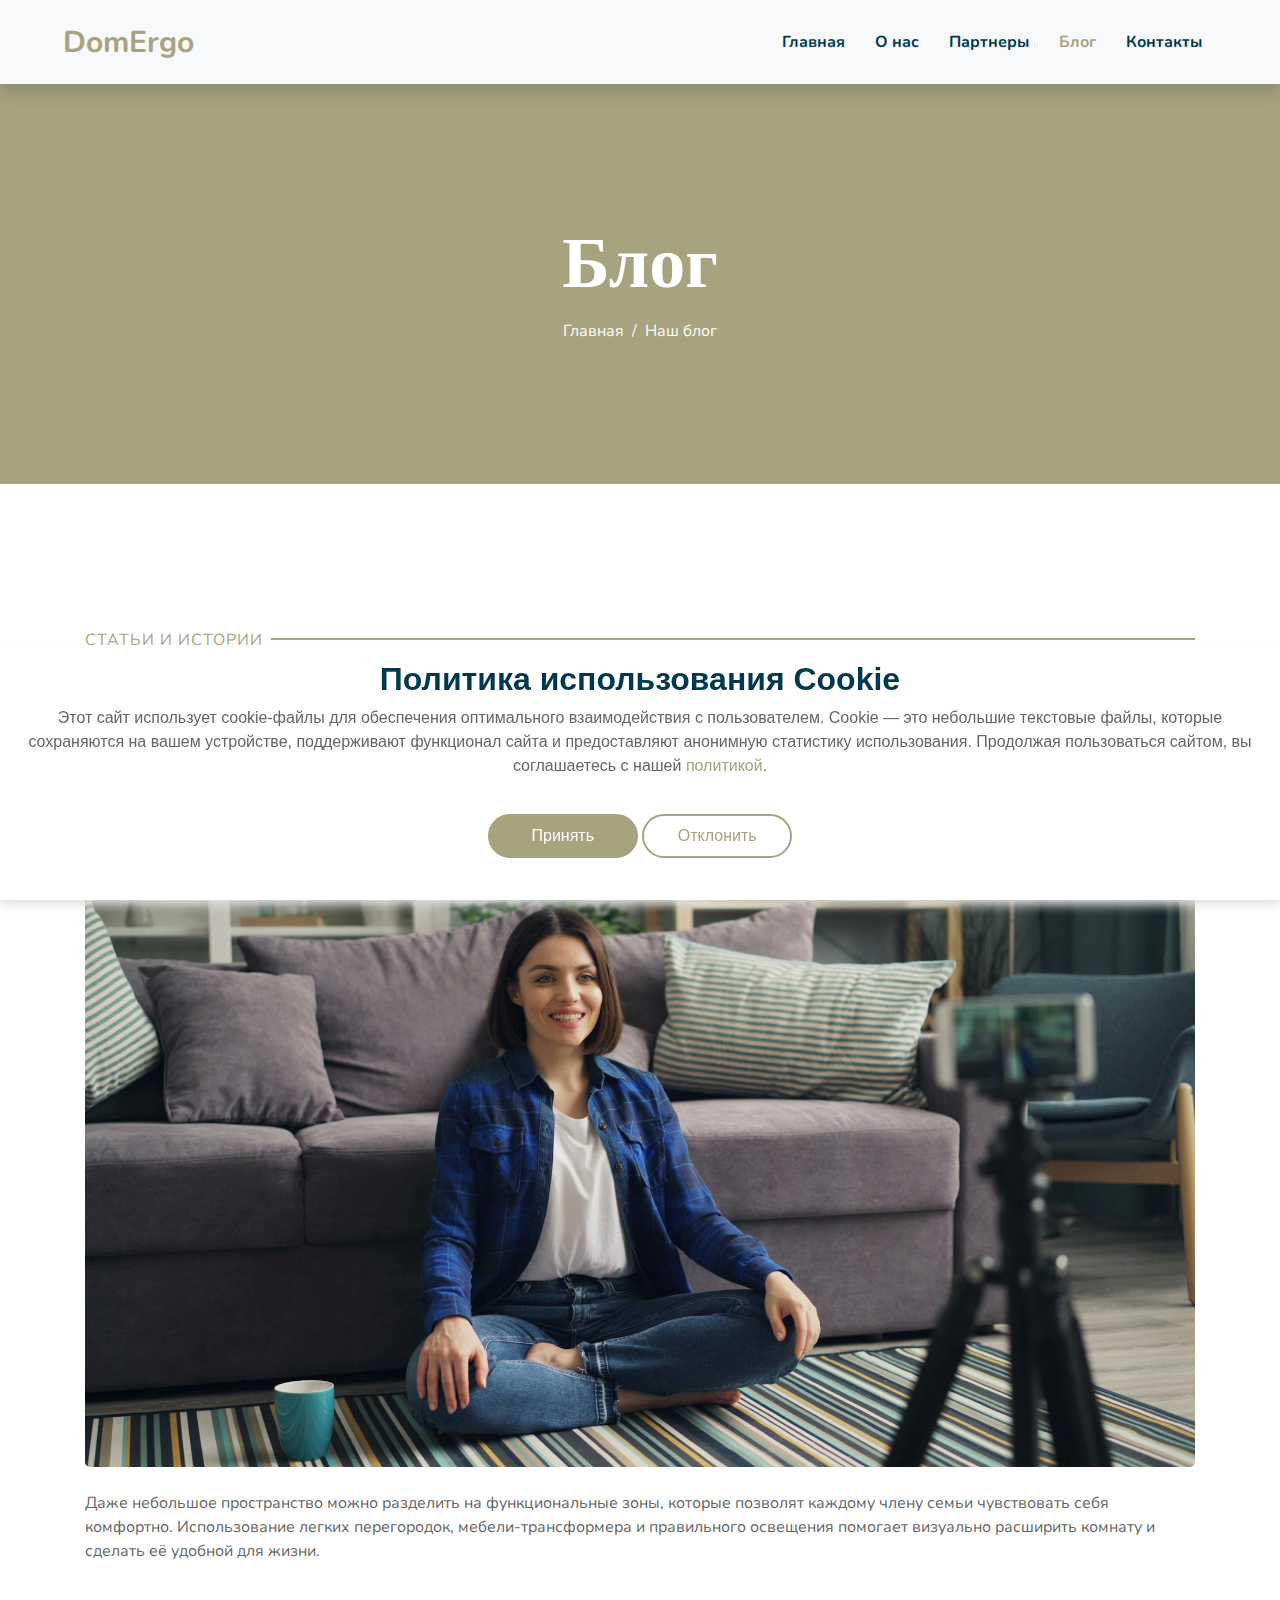
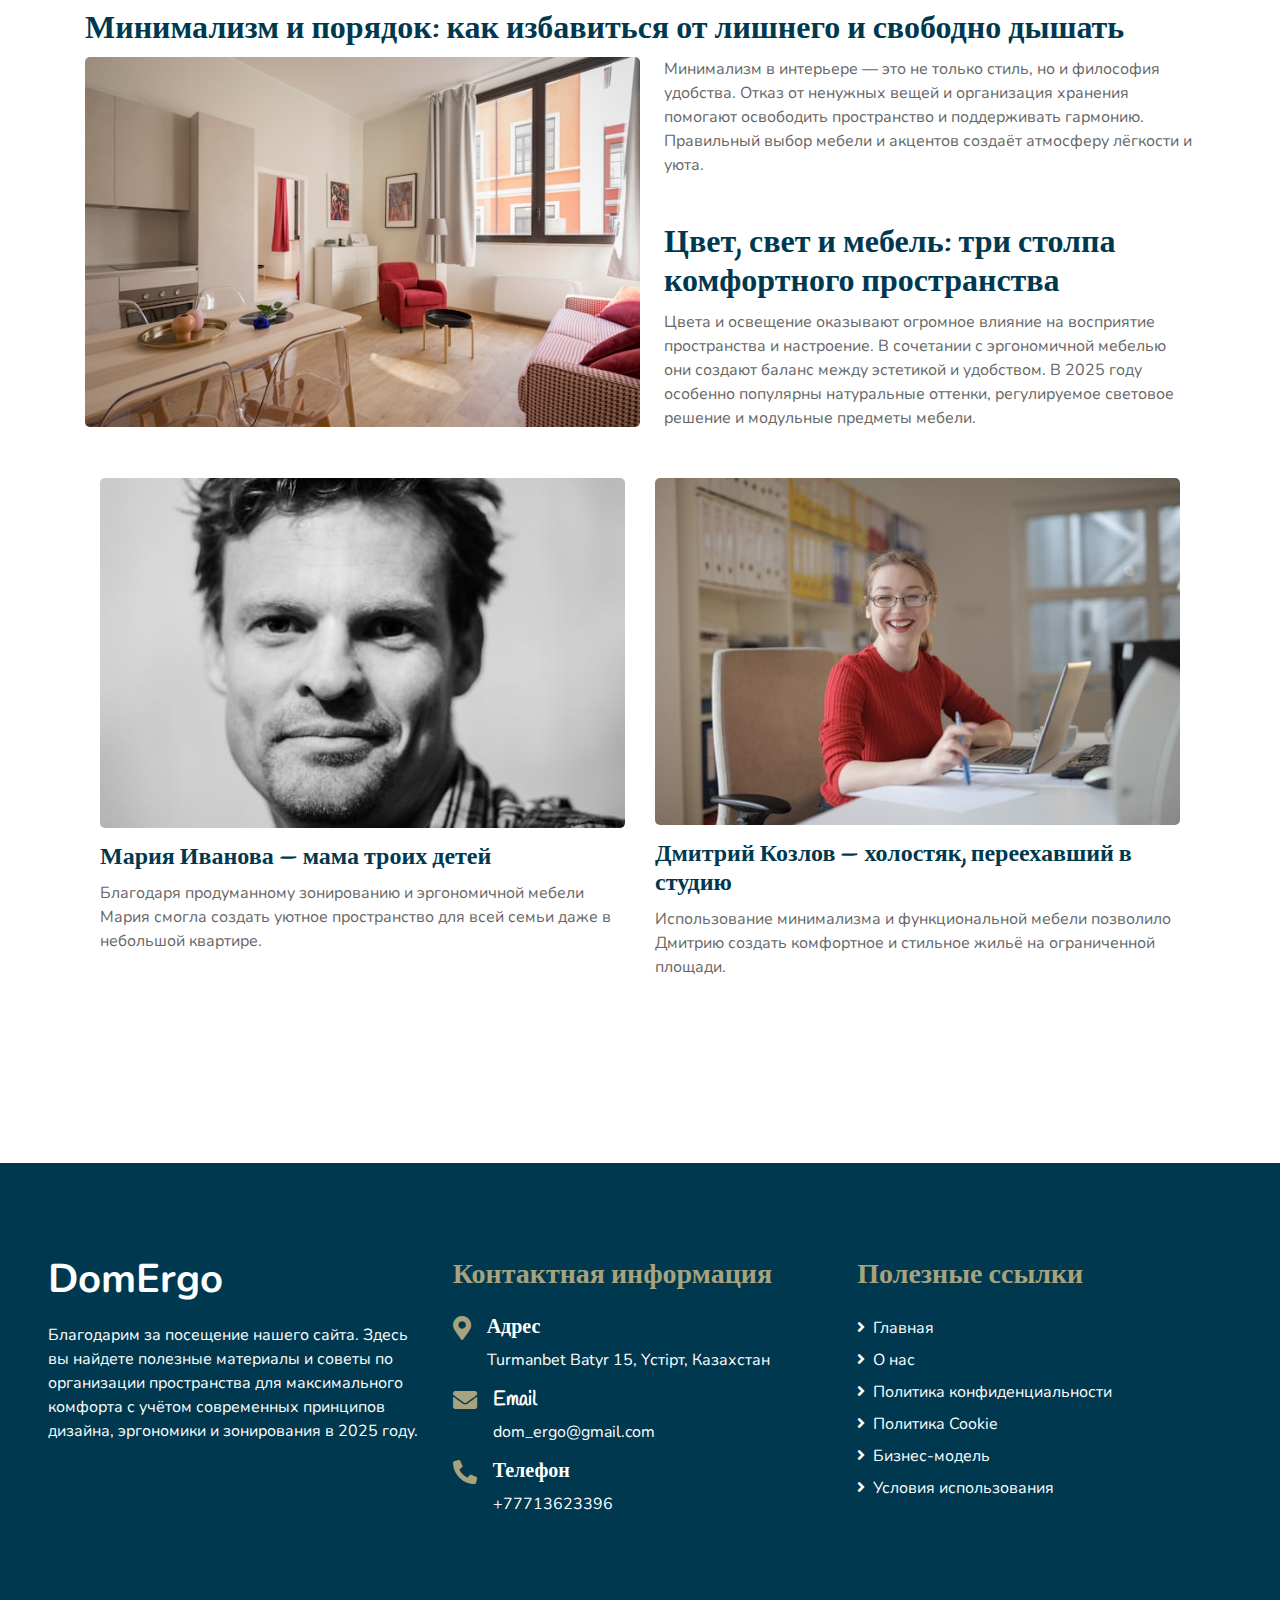
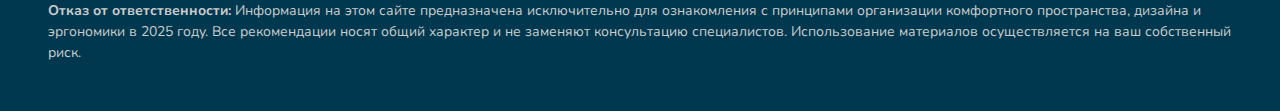
<file: blog.html>
<!DOCTYPE html>
<html lang="en">
    <head>
        <meta charset="utf-8" />
        <title>DomErgo</title>
        <meta content="width=device-width, initial-scale=1.0" name="viewport" />
        <meta
            content="Организация пространства, комфорт, интерьер 2025, эргономика дома, комфортные зоны, дизайн интерьера"
            name="keywords"
        />
        <meta
            content="Современные идеи по организации пространства для максимального комфорта в 2025 году: интерьер, эргономика и создание комфортных зон в доме и офисе."
            name="description"
        />

        <!-- Favicon -->
        <link href="img/favicon.ico" rel="icon" />

        <!-- Google Web Fonts -->
        <link rel="preconnect" href="https://fonts.gstatic.com" />
        <link
            href="https://fonts.googleapis.com/css2?family=Handlee&family=Nunito&display=swap"
            rel="stylesheet"
        />

        <!-- Font Awesome -->
        <link
            href="https://cdnjs.cloudflare.com/ajax/libs/font-awesome/5.10.0/css/all.min.css"
            rel="stylesheet"
        />

        <!-- Flaticon Font -->
        <link href="lib/flaticon/font/flaticon.css" rel="stylesheet" />

        <!-- Libraries Stylesheet -->
        <link
            href="lib/owlcarousel/assets/owl.carousel.min.css"
            rel="stylesheet"
        />
        <link href="lib/lightbox/css/lightbox.min.css" rel="stylesheet" />

        <!-- Customized Bootstrap Stylesheet -->
        <link href="css/style.css" rel="stylesheet" />
    </head>

    <body>
        <!-- Navbar Start -->
        <div class="container-fluid bg-light position-relative shadow">
            <nav
                class="navbar navbar-expand-lg bg-light navbar-light py-3 py-lg-0 px-0 px-lg-5"
            >
                <a
                    href="index.html"
                    class="navbar-brand font-weight-bold text-secondary"
                    style="font-size: 30px"
                >
                    <span class="text-primary">DomErgo</span>
                </a>
                <button
                    type="button"
                    class="navbar-toggler"
                    data-toggle="collapse"
                    data-target="#navbarCollapse"
                >
                    <span class="navbar-toggler-icon"></span>
                </button>
                <div
                    class="collapse navbar-collapse justify-content-between"
                    id="navbarCollapse"
                >
                    <div
                        class="navbar-nav font-weight-bold py-0"
                        style="margin-left: auto"
                    >
                        <a href="index.html" class="nav-item nav-link"
                            >Главная</a
                        >
                        <a href="about.html" class="nav-item nav-link">О нас</a>
                        <a href="testimonials.html" class="nav-item nav-link"
                            >Партнеры</a
                        >
                        <a href="blog.html" class="nav-item nav-link active"
                            >Блог</a
                        >
                        <a href="contact.html" class="nav-item nav-link"
                            >Контакты</a
                        >
                    </div>
                </div>
            </nav>
        </div>
        <!-- Navbar End -->

        <!-- Header Start -->
        <div class="container-fluid bg-primary mb-5">
            <div
                class="d-flex flex-column align-items-center justify-content-center"
                style="min-height: 400px"
            >
                <h3 class="display-3 font-weight-bold text-white">Блог</h3>
                <div class="d-inline-flex text-white">
                    <p class="m-0">
                        <a class="text-white" href="index.html">Главная</a>
                    </p>
                    <p class="m-0 px-2">/</p>
                    <p class="m-0">Наш блог</p>
                </div>
            </div>
        </div>
        <!-- Header End -->

        <!-- Blog Start -->
        <div class="container py-5">
            <div class="row pt-5">
                <div class="col-lg-12">
                    <div class="d-flex flex-column text-left mb-3">
                        <p class="section-title pr-5">
                            <span class="pr-2">Статьи и Истории</span>
                        </p>
                        <h1 class="mb-3">
                            Как организовать пространство для максимального
                            комфорта: дизайн, эргономика и комфортные зоны в
                            2025
                        </h1>
                    </div>

                    <!-- Topic 1 -->
                    <div class="mb-5">
                        <h2>
                            Зонирование квартиры: как создать комфорт даже на 30
                            квадратных метрах
                        </h2>
                        <img
                            class="img-fluid rounded w-100 mb-4"
                            src="img/achive.jpg"
                            alt="Зонирование квартиры"
                        />
                        <p>
                            Даже небольшое пространство можно разделить на
                            функциональные зоны, которые позволят каждому члену
                            семьи чувствовать себя комфортно. Использование
                            легких перегородок, мебели-трансформера и
                            правильного освещения помогает визуально расширить
                            комнату и сделать её удобной для жизни.
                        </p>
                    </div>

                    <!-- Topic 2 -->
                    <div class="mb-5">
                        <h2>
                            Минимализм и порядок: как избавиться от лишнего и
                            свободно дышать
                        </h2>
                        <img
                            class="img-fluid rounded w-50 float-left mr-4 mb-3"
                            src="img/achive-1.jpg"
                            alt="Минимализм и порядок"
                        />
                        <p>
                            Минимализм в интерьере — это не только стиль, но и
                            философия удобства. Отказ от ненужных вещей и
                            организация хранения помогают освободить
                            пространство и поддерживать гармонию. Правильный
                            выбор мебели и акцентов создаёт атмосферу лёгкости и
                            уюта.
                        </p>
                    </div>

                    <!-- Topic 3 -->
                    <div class="mb-5">
                        <h2>
                            Цвет, свет и мебель: три столпа комфортного
                            пространства
                        </h2>
                        <p>
                            Цвета и освещение оказывают огромное влияние на
                            восприятие пространства и настроение. В сочетании с
                            эргономичной мебелью они создают баланс между
                            эстетикой и удобством. В 2025 году особенно
                            популярны натуральные оттенки, регулируемое световое
                            решение и модульные предметы мебели.
                        </p>
                    </div>

                    <!-- Success Stories -->
                    <div class="mb-5 container">
                        <div class="row">
                            <div class="mb-4 col-md-6">
                                <img
                                    class="img-fluid rounded w-100 mb-3"
                                    src="img/team-2.jpg"
                                    alt="Мать троих детей"
                                />
                                <h4>Мария Иванова — мама троих детей</h4>
                                <p>
                                    Благодаря продуманному зонированию и
                                    эргономичной мебели Мария смогла создать
                                    уютное пространство для всей семьи даже в
                                    небольшой квартире.
                                </p>
                            </div>

                            <div class="mb-4 col-md-6">
                                <img
                                    class="img-fluid rounded w-100 mb-3"
                                    src="img/team-3.jpg"
                                    alt="Холостяк в студии"
                                />
                                <h4>
                                    Дмитрий Козлов — холостяк, переехавший в
                                    студию
                                </h4>
                                <p>
                                    Использование минимализма и функциональной
                                    мебели позволило Дмитрию создать комфортное
                                    и стильное жильё на ограниченной площади.
                                </p>
                            </div>
                        </div>
                    </div>
                </div>
            </div>
        </div>
        <!-- Blog End -->

        <!-- Footer Start -->
        <div
            class="container-fluid bg-secondary text-white mt-5 py-5 px-sm-3 px-md-5"
        >
            <div class="row pt-5">
                <div class="col-lg-4 col-md-6 mb-5">
                    <a
                        href=""
                        class="navbar-brand font-weight-bold text-primary m-0 mb-4 p-0"
                        style="font-size: 40px; line-height: 40px"
                    >
                        <span class="text-white">DomErgo</span>
                    </a>
                    <p>
                        Благодарим за посещение нашего сайта. Здесь вы найдете
                        полезные материалы и советы по организации пространства
                        для максимального комфорта с учётом современных
                        принципов дизайна, эргономики и зонирования в 2025 году.
                    </p>
                </div>
                <div class="col-lg-4 col-md-6 mb-5">
                    <h3 class="text-primary mb-4">Контактная информация</h3>
                    <div class="d-flex">
                        <h4 class="fa fa-map-marker-alt text-primary"></h4>
                        <div class="pl-3">
                            <h5 class="text-white">Адрес</h5>
                            <p>Turmanbet Batyr 15, Үстірт, Казахстан</p>
                        </div>
                    </div>
                    <div class="d-flex">
                        <h4 class="fa fa-envelope text-primary"></h4>
                        <div class="pl-3">
                            <h5 class="text-white">Email</h5>
                            <p>dom_ergo@gmail.com</p>
                        </div>
                    </div>
                    <div class="d-flex">
                        <h4 class="fa fa-phone-alt text-primary"></h4>
                        <div class="pl-3">
                            <h5 class="text-white">Телефон</h5>
                            <p>+77713623396</p>
                        </div>
                    </div>
                </div>
                <div class="col-lg-4 col-md-6 mb-5">
                    <h3 class="text-primary mb-4">Полезные ссылки</h3>
                    <div class="d-flex flex-column justify-content-start">
                        <a class="text-white mb-2" href="index.html"
                            ><i class="fa fa-angle-right mr-2"></i>Главная</a
                        >
                        <a class="text-white mb-2" href="about.html"
                            ><i class="fa fa-angle-right mr-2"></i>О нас</a
                        >
                        <a class="text-white mb-2" href="privacy-policy.html"
                            ><i class="fa fa-angle-right mr-2"></i>Политика
                            конфиденциальности</a
                        >
                        <a class="text-white mb-2" href="cookie-policy.html"
                            ><i class="fa fa-angle-right mr-2"></i>Политика
                            Cookie</a
                        >
                        <a class="text-white mb-2" href="business-model.html"
                            ><i class="fa fa-angle-right mr-2"></i
                            >Бизнес-модель</a
                        >
                        <a class="text-white mb-2" href="terms-of-use.html"
                            ><i class="fa fa-angle-right mr-2"></i>Условия
                            использования</a
                        >
                    </div>
                </div>

                <div
                    class="col-md-12"
                    style="margin-top: 20px; font-size: 14px; color: #ccc"
                >
                    <strong>Отказ от ответственности:</strong> Информация на
                    этом сайте предназначена исключительно для ознакомления с
                    принципами организации комфортного пространства, дизайна и
                    эргономики в 2025 году. Все рекомендации носят общий
                    характер и не заменяют консультацию специалистов.
                    Использование материалов осуществляется на ваш собственный
                    риск.
                </div>
            </div>
        </div>
        <!-- Footer End -->

        <!-- Back to Top -->
        <a href="#" class="btn btn-primary p-3 back-to-top"
            ><i class="fa fa-angle-double-up"></i
        ></a>

        <!-- Cookie banner -->
        <div class="cookie-wrapper show">
            <div>
                <i class="bx bx-cookie"></i>
                <h2 style="text-align: center">
                    Политика использования Cookie
                </h2>
            </div>

            <div class="data">
                <p>
                    Этот сайт использует cookie-файлы для обеспечения
                    оптимального взаимодействия с пользователем. Cookie — это
                    небольшие текстовые файлы, которые сохраняются на вашем
                    устройстве, поддерживают функционал сайта и предоставляют
                    анонимную статистику использования. Продолжая пользоваться
                    сайтом, вы соглашаетесь с нашей
                    <a href="cookie-policy.html">политикой</a>.
                </p>
            </div>

            <div class="buttons">
                <button class="cookie-button" id="acceptBtn">Принять</button>
                <button class="cookie-button" id="declineBtn">Отклонить</button>
            </div>
        </div>
        <!-- End Cookie banner -->

        <!-- JavaScript Libraries -->
        <script src="https://code.jquery.com/jquery-3.4.1.min.js"></script>
        <script src="https://stackpath.bootstrapcdn.com/bootstrap/4.4.1/js/bootstrap.bundle.min.js"></script>
        <script src="lib/easing/easing.min.js"></script>
        <script src="lib/owlcarousel/owl.carousel.min.js"></script>
        <script src="lib/isotope/isotope.pkgd.min.js"></script>
        <script src="lib/lightbox/js/lightbox.min.js"></script>

        <!-- Contact Javascript File -->
        <script src="mail/jqBootstrapValidation.min.js"></script>
        <script src="mail/contact.js"></script>

        <!-- Template Javascript -->
        <script src="js/main.js"></script>

        <script src="js/cookiebanner.js"></script>
    </body>
</html>
</file>
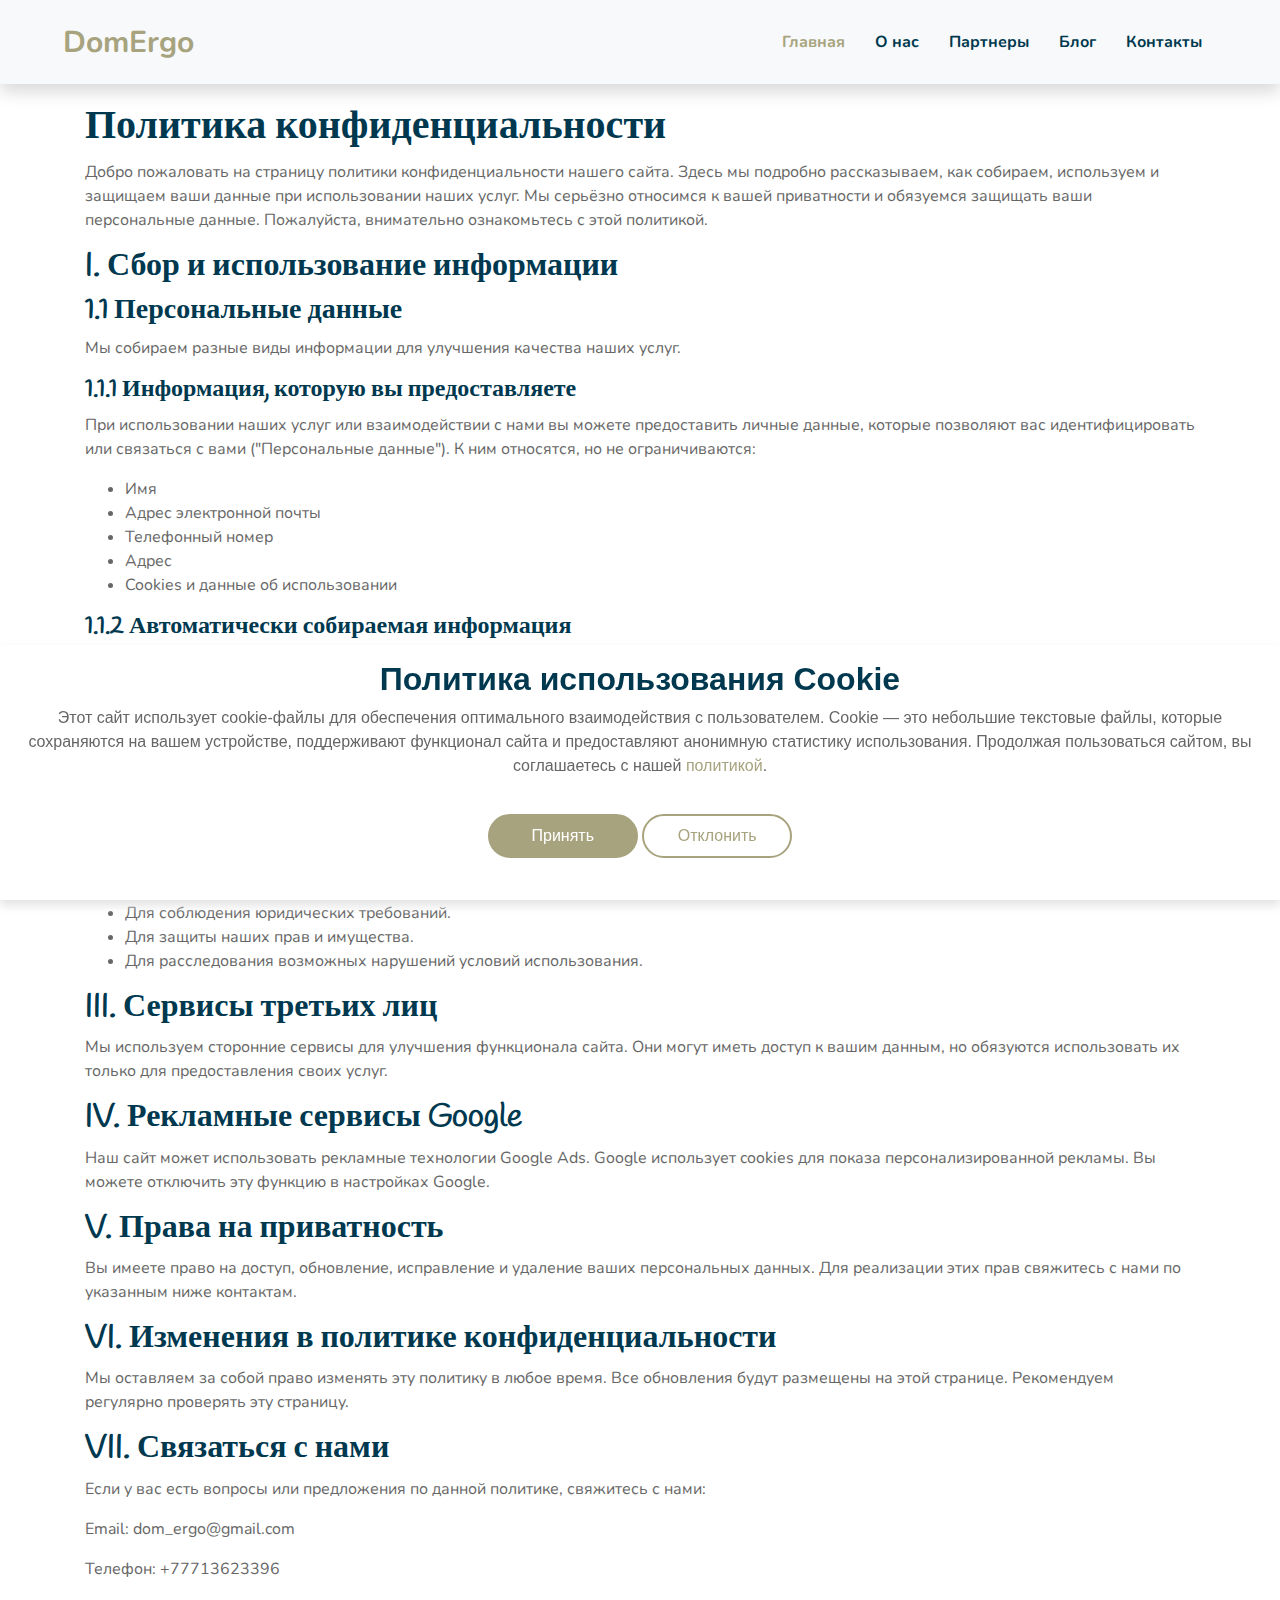
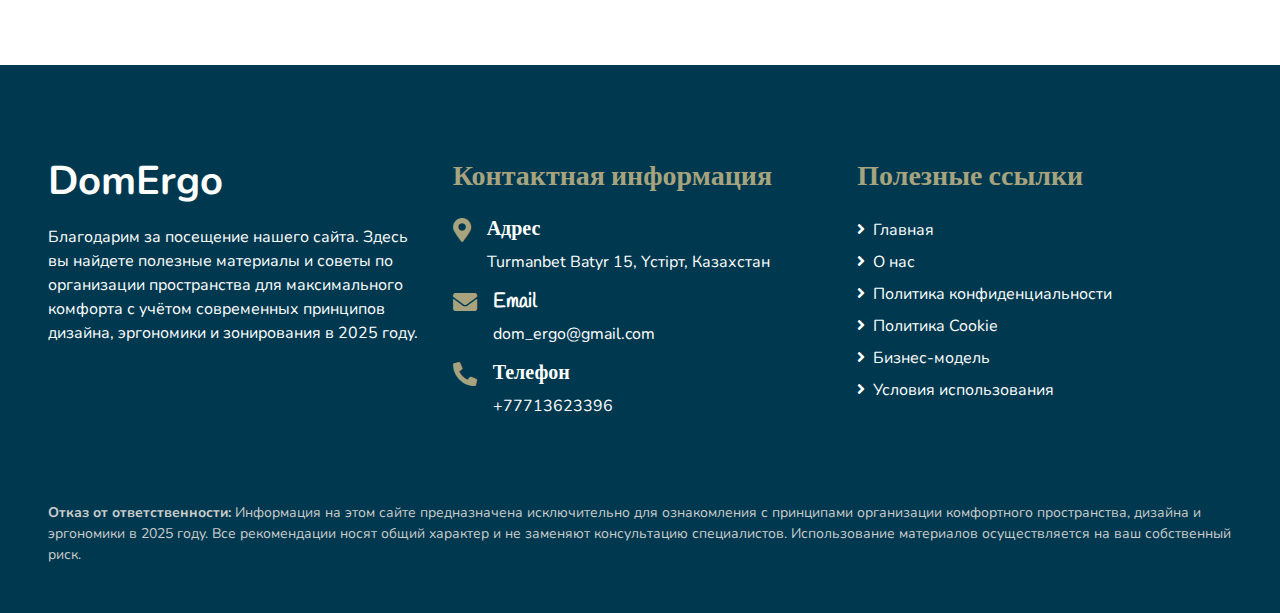
<file: business-model.html>
<!DOCTYPE html>
<html lang="en">
    <head>
        <meta charset="utf-8" />
        <title>DomErgo</title>
        <meta content="width=device-width, initial-scale=1.0" name="viewport" />
        <meta
            content="Организация пространства, комфорт, интерьер 2025, эргономика дома, комфортные зоны, дизайн интерьера"
            name="keywords"
        />
        <meta
            content="Современные идеи по организации пространства для максимального комфорта в 2025 году: интерьер, эргономика и создание комфортных зон в доме и офисе."
            name="description"
        />

        <!-- Favicon -->
        <link href="img/favicon.ico" rel="icon" />

        <!-- Google Web Fonts -->
        <link rel="preconnect" href="https://fonts.gstatic.com" />
        <link
            href="https://fonts.googleapis.com/css2?family=Handlee&family=Nunito&display=swap"
            rel="stylesheet"
        />

        <!-- Font Awesome -->
        <link
            href="https://cdnjs.cloudflare.com/ajax/libs/font-awesome/5.10.0/css/all.min.css"
            rel="stylesheet"
        />

        <!-- Flaticon Font -->
        <link href="lib/flaticon/font/flaticon.css" rel="stylesheet" />

        <!-- Libraries Stylesheet -->
        <link
            href="lib/owlcarousel/assets/owl.carousel.min.css"
            rel="stylesheet"
        />
        <link href="lib/lightbox/css/lightbox.min.css" rel="stylesheet" />

        <!-- Customized Bootstrap Stylesheet -->
        <link href="css/style.css" rel="stylesheet" />
    </head>

    <body>
        <!-- Navbar Start -->
        <div class="container-fluid bg-light position-relative shadow">
            <nav
                class="navbar navbar-expand-lg bg-light navbar-light py-3 py-lg-0 px-0 px-lg-5"
            >
                <a
                    href="index.html"
                    class="navbar-brand font-weight-bold text-secondary"
                    style="font-size: 30px"
                >
                    <span class="text-primary">DomErgo</span>
                </a>
                <button
                    type="button"
                    class="navbar-toggler"
                    data-toggle="collapse"
                    data-target="#navbarCollapse"
                >
                    <span class="navbar-toggler-icon"></span>
                </button>
                <div
                    class="collapse navbar-collapse justify-content-between"
                    id="navbarCollapse"
                >
                    <div
                        class="navbar-nav font-weight-bold py-0"
                        style="margin-left: auto"
                    >
                        <a href="index.html" class="nav-item nav-link active"
                            >Главная</a
                        >
                        <a href="about.html" class="nav-item nav-link">О нас</a>
                        <a href="testimonials.html" class="nav-item nav-link"
                            >Партнеры</a
                        >
                        <a href="blog.html" class="nav-item nav-link">Блог</a>
                        <a href="contact.html" class="nav-item nav-link"
                            >Контакты</a
                        >
                    </div>
                </div>
            </nav>
        </div>
        <!-- Navbar End -->

        <main>
            <article class="container additional-wrapper">
                <div class="page__content" style="padding: 20px 0px">
                    <h1>Политика конфиденциальности</h1>

                    <p>
                        Добро пожаловать на страницу политики конфиденциальности
                        нашего сайта. Здесь мы подробно рассказываем, как
                        собираем, используем и защищаем ваши данные при
                        использовании наших услуг. Мы серьёзно относимся к вашей
                        приватности и обязуемся защищать ваши персональные
                        данные. Пожалуйста, внимательно ознакомьтесь с этой
                        политикой.
                    </p>

                    <h2>I. Сбор и использование информации</h2>
                    <h3>1.1 Персональные данные</h3>
                    <p>
                        Мы собираем разные виды информации для улучшения
                        качества наших услуг.
                    </p>
                    <h4>1.1.1 Информация, которую вы предоставляете</h4>
                    <p>
                        При использовании наших услуг или взаимодействии с нами
                        вы можете предоставить личные данные, которые позволяют
                        вас идентифицировать или связаться с вами ("Персональные
                        данные"). К ним относятся, но не ограничиваются:
                    </p>
                    <ul>
                        <li>Имя</li>
                        <li>Адрес электронной почты</li>
                        <li>Телефонный номер</li>
                        <li>Адрес</li>
                        <li>Cookies и данные об использовании</li>
                    </ul>

                    <h4>1.1.2 Автоматически собираемая информация</h4>
                    <p>
                        Мы можем собирать данные о том, как используются наши
                        услуги ("Данные об использовании"), включая IP-адрес,
                        тип браузера, посещённые страницы, время и дату визита,
                        продолжительность сессии и другую диагностическую
                        информацию.
                    </p>

                    <h4>
                        1.1.3 Использование cookies и технологий отслеживания
                    </h4>
                    <p>
                        Мы используем cookies и аналогичные технологии для
                        улучшения работы сайта. Cookies — это небольшие файлы,
                        сохраняемые на вашем устройстве. Вы можете настроить
                        браузер на отказ от cookies, но это может ограничить
                        доступ к некоторым функциям сайта.
                    </p>

                    <h2>II. Раскрытие информации</h2>
                    <p>
                        Мы можем раскрывать ваши персональные данные в следующих
                        случаях:
                    </p>
                    <ul>
                        <li>Для соблюдения юридических требований.</li>
                        <li>Для защиты наших прав и имущества.</li>
                        <li>
                            Для расследования возможных нарушений условий
                            использования.
                        </li>
                    </ul>

                    <h2>III. Сервисы третьих лиц</h2>
                    <p>
                        Мы используем сторонние сервисы для улучшения
                        функционала сайта. Они могут иметь доступ к вашим
                        данным, но обязуются использовать их только для
                        предоставления своих услуг.
                    </p>

                    <h2>IV. Рекламные сервисы Google</h2>
                    <p>
                        Наш сайт может использовать рекламные технологии Google
                        Ads. Google использует cookies для показа
                        персонализированной рекламы. Вы можете отключить эту
                        функцию в настройках Google.
                    </p>

                    <h2>V. Права на приватность</h2>
                    <p>
                        Вы имеете право на доступ, обновление, исправление и
                        удаление ваших персональных данных. Для реализации этих
                        прав свяжитесь с нами по указанным ниже контактам.
                    </p>

                    <h2>VI. Изменения в политике конфиденциальности</h2>
                    <p>
                        Мы оставляем за собой право изменять эту политику в
                        любое время. Все обновления будут размещены на этой
                        странице. Рекомендуем регулярно проверять эту страницу.
                    </p>

                    <h2>VII. Связаться с нами</h2>
                    <p>
                        Если у вас есть вопросы или предложения по данной
                        политике, свяжитесь с нами:
                    </p>
                    <p>Email: dom_ergo@gmail.com</p>
                    <p>Телефон: +77713623396</p>
                </div>
            </article>
        </main>

        <!-- Footer Start -->
        <div
            class="container-fluid bg-secondary text-white mt-5 py-5 px-sm-3 px-md-5"
        >
            <div class="row pt-5">
                <div class="col-lg-4 col-md-6 mb-5">
                    <a
                        href=""
                        class="navbar-brand font-weight-bold text-primary m-0 mb-4 p-0"
                        style="font-size: 40px; line-height: 40px"
                    >
                        <span class="text-white">DomErgo</span>
                    </a>
                    <p>
                        Благодарим за посещение нашего сайта. Здесь вы найдете
                        полезные материалы и советы по организации пространства
                        для максимального комфорта с учётом современных
                        принципов дизайна, эргономики и зонирования в 2025 году.
                    </p>
                </div>
                <div class="col-lg-4 col-md-6 mb-5">
                    <h3 class="text-primary mb-4">Контактная информация</h3>
                    <div class="d-flex">
                        <h4 class="fa fa-map-marker-alt text-primary"></h4>
                        <div class="pl-3">
                            <h5 class="text-white">Адрес</h5>
                            <p>Turmanbet Batyr 15, Үстірт, Казахстан</p>
                        </div>
                    </div>
                    <div class="d-flex">
                        <h4 class="fa fa-envelope text-primary"></h4>
                        <div class="pl-3">
                            <h5 class="text-white">Email</h5>
                            <p>dom_ergo@gmail.com</p>
                        </div>
                    </div>
                    <div class="d-flex">
                        <h4 class="fa fa-phone-alt text-primary"></h4>
                        <div class="pl-3">
                            <h5 class="text-white">Телефон</h5>
                            <p>+77713623396</p>
                        </div>
                    </div>
                </div>
                <div class="col-lg-4 col-md-6 mb-5">
                    <h3 class="text-primary mb-4">Полезные ссылки</h3>
                    <div class="d-flex flex-column justify-content-start">
                        <a class="text-white mb-2" href="index.html"
                            ><i class="fa fa-angle-right mr-2"></i>Главная</a
                        >
                        <a class="text-white mb-2" href="about.html"
                            ><i class="fa fa-angle-right mr-2"></i>О нас</a
                        >
                        <a class="text-white mb-2" href="privacy-policy.html"
                            ><i class="fa fa-angle-right mr-2"></i>Политика
                            конфиденциальности</a
                        >
                        <a class="text-white mb-2" href="cookie-policy.html"
                            ><i class="fa fa-angle-right mr-2"></i>Политика
                            Cookie</a
                        >
                        <a class="text-white mb-2" href="business-model.html"
                            ><i class="fa fa-angle-right mr-2"></i
                            >Бизнес-модель</a
                        >
                        <a class="text-white mb-2" href="terms-of-use.html"
                            ><i class="fa fa-angle-right mr-2"></i>Условия
                            использования</a
                        >
                    </div>
                </div>

                <div
                    class="col-md-12"
                    style="margin-top: 20px; font-size: 14px; color: #ccc"
                >
                    <strong>Отказ от ответственности:</strong> Информация на
                    этом сайте предназначена исключительно для ознакомления с
                    принципами организации комфортного пространства, дизайна и
                    эргономики в 2025 году. Все рекомендации носят общий
                    характер и не заменяют консультацию специалистов.
                    Использование материалов осуществляется на ваш собственный
                    риск.
                </div>
            </div>
        </div>
        <!-- Footer End -->

        <!-- Back to Top -->
        <a href="#" class="btn btn-primary p-3 back-to-top"
            ><i class="fa fa-angle-double-up"></i
        ></a>

        <!-- Cookie banner -->
        <div class="cookie-wrapper show">
            <div>
                <i class="bx bx-cookie"></i>
                <h2 style="text-align: center">
                    Политика использования Cookie
                </h2>
            </div>

            <div class="data">
                <p>
                    Этот сайт использует cookie-файлы для обеспечения
                    оптимального взаимодействия с пользователем. Cookie — это
                    небольшие текстовые файлы, которые сохраняются на вашем
                    устройстве, поддерживают функционал сайта и предоставляют
                    анонимную статистику использования. Продолжая пользоваться
                    сайтом, вы соглашаетесь с нашей
                    <a href="cookie-policy.html">политикой</a>.
                </p>
            </div>

            <div class="buttons">
                <button class="cookie-button" id="acceptBtn">Принять</button>
                <button class="cookie-button" id="declineBtn">Отклонить</button>
            </div>
        </div>
        <!-- End Cookie banner -->

        <!-- JavaScript Libraries -->
        <script src="https://code.jquery.com/jquery-3.4.1.min.js"></script>
        <script src="https://stackpath.bootstrapcdn.com/bootstrap/4.4.1/js/bootstrap.bundle.min.js"></script>
        <script src="lib/easing/easing.min.js"></script>
        <script src="lib/owlcarousel/owl.carousel.min.js"></script>
        <script src="lib/isotope/isotope.pkgd.min.js"></script>
        <script src="lib/lightbox/js/lightbox.min.js"></script>

        <!-- Contact Javascript File -->
        <script src="mail/jqBootstrapValidation.min.js"></script>
        <script src="mail/contact.js"></script>

        <!-- Template Javascript -->
        <script src="js/main.js"></script>

        <script src="js/cookiebanner.js"></script>
    </body>
</html>
</file>
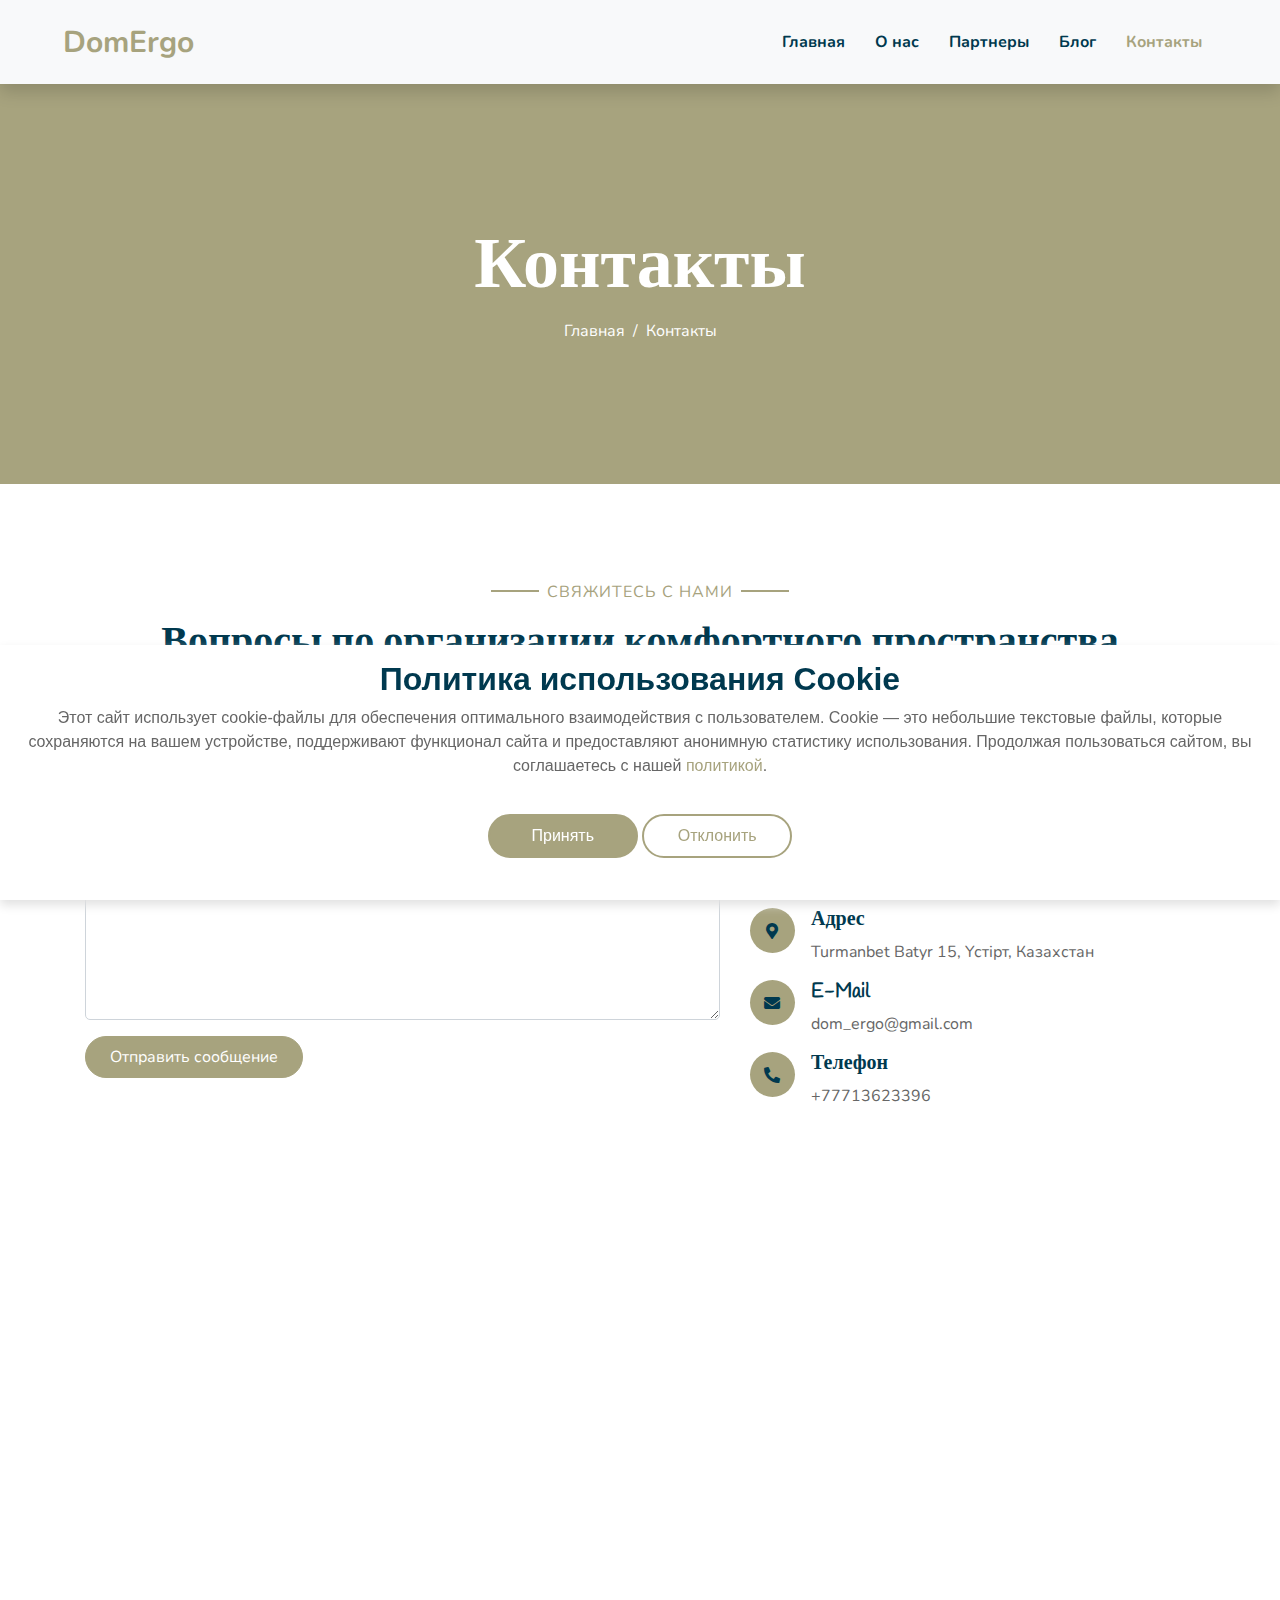
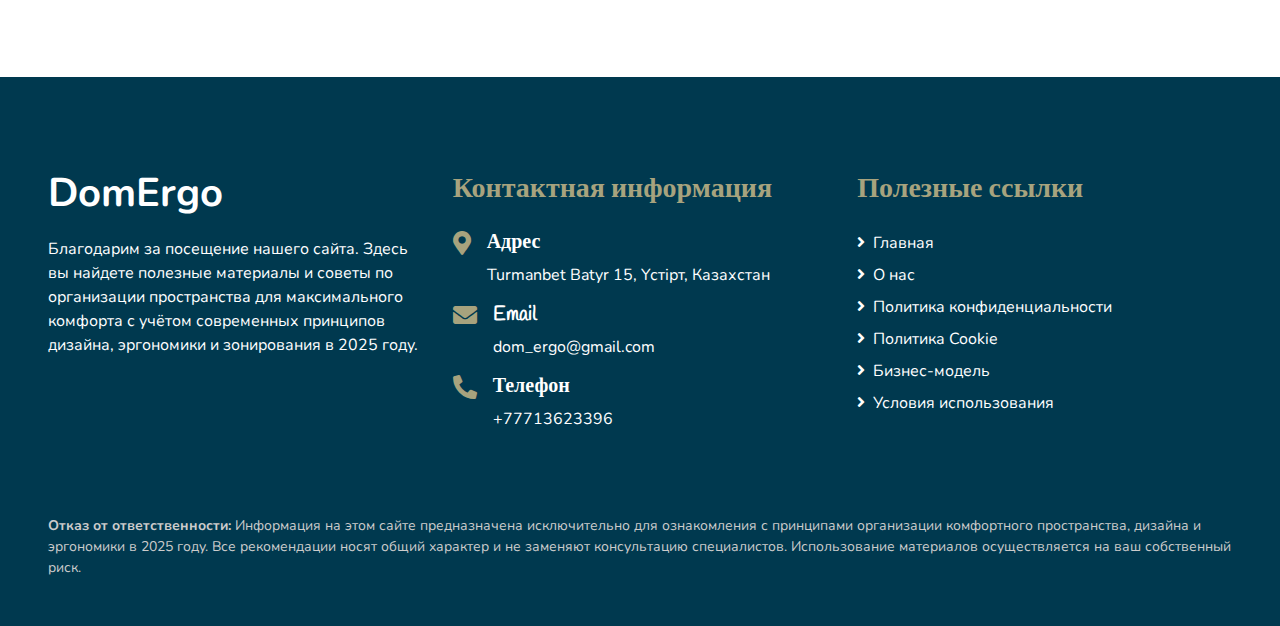
<file: contact.html>
<!DOCTYPE html>
<html lang="en">
    <head>
        <meta charset="utf-8" />
        <title>DomErgo</title>
        <meta content="width=device-width, initial-scale=1.0" name="viewport" />
        <meta
            content="Организация пространства, комфорт, интерьер 2025, эргономика дома, комфортные зоны, дизайн интерьера"
            name="keywords"
        />
        <meta
            content="Современные идеи по организации пространства для максимального комфорта в 2025 году: интерьер, эргономика и создание комфортных зон в доме и офисе."
            name="description"
        />

        <!-- Favicon -->
        <link href="img/favicon.ico" rel="icon" />

        <!-- Google Web Fonts -->
        <link rel="preconnect" href="https://fonts.gstatic.com" />
        <link
            href="https://fonts.googleapis.com/css2?family=Handlee&family=Nunito&display=swap"
            rel="stylesheet"
        />

        <!-- Font Awesome -->
        <link
            href="https://cdnjs.cloudflare.com/ajax/libs/font-awesome/5.10.0/css/all.min.css"
            rel="stylesheet"
        />

        <!-- Flaticon Font -->
        <link href="lib/flaticon/font/flaticon.css" rel="stylesheet" />

        <!-- Libraries Stylesheet -->
        <link
            href="lib/owlcarousel/assets/owl.carousel.min.css"
            rel="stylesheet"
        />
        <link href="lib/lightbox/css/lightbox.min.css" rel="stylesheet" />

        <!-- Customized Bootstrap Stylesheet -->
        <link href="css/style.css" rel="stylesheet" />
    </head>

    <body>
        <!-- Navbar Start -->
        <div class="container-fluid bg-light position-relative shadow">
            <nav
                class="navbar navbar-expand-lg bg-light navbar-light py-3 py-lg-0 px-0 px-lg-5"
            >
                <a
                    href="index.html"
                    class="navbar-brand font-weight-bold text-secondary"
                    style="font-size: 30px"
                >
                    <span class="text-primary">DomErgo</span>
                </a>
                <button
                    type="button"
                    class="navbar-toggler"
                    data-toggle="collapse"
                    data-target="#navbarCollapse"
                >
                    <span class="navbar-toggler-icon"></span>
                </button>
                <div
                    class="collapse navbar-collapse justify-content-between"
                    id="navbarCollapse"
                >
                    <div
                        class="navbar-nav font-weight-bold py-0"
                        style="margin-left: auto"
                    >
                        <a href="index.html" class="nav-item nav-link"
                            >Главная</a
                        >
                        <a href="about.html" class="nav-item nav-link">О нас</a>
                        <a href="testimonials.html" class="nav-item nav-link"
                            >Партнеры</a
                        >
                        <a href="blog.html" class="nav-item nav-link">Блог</a>
                        <a href="contact.html" class="nav-item nav-link active"
                            >Контакты</a
                        >
                    </div>
                </div>
            </nav>
        </div>
        <!-- Navbar End -->

        <!-- Header Start -->
        <div class="container-fluid bg-primary mb-5">
            <div
                class="d-flex flex-column align-items-center justify-content-center"
                style="min-height: 400px"
            >
                <h3 class="display-3 font-weight-bold text-white">Контакты</h3>
                <div class="d-inline-flex text-white">
                    <p class="m-0">
                        <a class="text-white" href="">Главная</a>
                    </p>
                    <p class="m-0 px-2">/</p>
                    <p class="m-0">Контакты</p>
                </div>
            </div>
        </div>
        <!-- Header End -->

        <!-- Contact Start -->
        <div class="container-fluid pt-5">
            <div class="container">
                <div class="text-center pb-2">
                    <p class="section-title px-5">
                        <span class="px-2">Свяжитесь с нами</span>
                    </p>
                    <h1 class="mb-4">
                        Вопросы по организации комфортного пространства
                    </h1>
                </div>
                <div class="row">
                    <div class="col-lg-7 mb-5">
                        <div class="contact-form">
                            <div id="success"></div>
                            <form
                                name="sentMessage"
                                action="thanks.html"
                                method="get"
                            >
                                <div class="control-group mb-3">
                                    <input
                                        type="text"
                                        class="form-control"
                                        id="name"
                                        placeholder="Ваше имя"
                                        data-validation-required-message="Пожалуйста, введите ваше имя"
                                        required
                                    />
                                </div>
                                <div class="control-group mb-3">
                                    <input
                                        type="email"
                                        class="form-control"
                                        id="email"
                                        placeholder="Ваш Email"
                                        data-validation-required-message="Пожалуйста, введите ваш email"
                                        required
                                    />
                                </div>
                                <div class="control-group mb-3">
                                    <input
                                        type="text"
                                        class="form-control"
                                        id="subject"
                                        placeholder="Тема сообщения"
                                        data-validation-required-message="Пожалуйста, укажите тему"
                                        required
                                    />
                                </div>
                                <div class="control-group mb-3">
                                    <textarea
                                        class="form-control"
                                        rows="6"
                                        id="message"
                                        placeholder="Ваше сообщение"
                                        data-validation-required-message="Пожалуйста, введите сообщение"
                                        required
                                    ></textarea>
                                </div>
                                <div>
                                    <button
                                        class="btn btn-primary py-2 px-4"
                                        type="submit"
                                        id="submit"
                                    >
                                        Отправить сообщение
                                    </button>
                                </div>
                            </form>
                        </div>
                    </div>
                    <div class="col-lg-5 mb-5">
                        <p>
                            Свяжитесь с нами, чтобы получить советы и
                            рекомендации по организации пространства для
                            максимального комфорта. Мы поможем вам понять
                            основные принципы эргономики, зонирования и создания
                            комфортных зон в интерьере 2025 года. Наши
                            специалисты готовы ответить на любые вопросы и
                            поделиться полезными идеями для вашего дома или
                            рабочего пространства.
                        </p>
                        <div class="d-flex">
                            <i
                                class="fa fa-map-marker-alt d-inline-flex align-items-center justify-content-center bg-primary text-secondary rounded-circle"
                                style="width: 45px; height: 45px"
                            ></i>
                            <div class="pl-3">
                                <h5>Адрес</h5>
                                <p>Turmanbet Batyr 15, Үстірт, Казахстан</p>
                            </div>
                        </div>
                        <div class="d-flex">
                            <i
                                class="fa fa-envelope d-inline-flex align-items-center justify-content-center bg-primary text-secondary rounded-circle"
                                style="width: 45px; height: 45px"
                            ></i>
                            <div class="pl-3">
                                <h5>E-Mail</h5>
                                <p>dom_ergo@gmail.com</p>
                            </div>
                        </div>
                        <div class="d-flex">
                            <i
                                class="fa fa-phone-alt d-inline-flex align-items-center justify-content-center bg-primary text-secondary rounded-circle"
                                style="width: 45px; height: 45px"
                            ></i>
                            <div class="pl-3">
                                <h5>Телефон</h5>
                                <p>+77713623396</p>
                            </div>
                        </div>
                    </div>
                </div>
            </div>
        </div>
        <!-- Contact End -->

        <iframe
            src="https://www.google.com/maps/embed?pb=!1m18!1m12!1m3!1d22634.67825074562!2d54.5140642743164!3d44.8351151!2m3!1f0!2f0!3f0!3m2!1i1024!2i768!4f13.1!3m3!1m2!1s0x41b8d73ce3482279%3A0x18aae94f1e5897c5!2sKenzhebai%20house!5e0!3m2!1suk!2sua!4v1755063972886!5m2!1suk!2sua"
            width="100%"
            height="450"
            style="border: 0"
            allowfullscreen=""
            loading="lazy"
            referrerpolicy="no-referrer-when-downgrade"
        ></iframe>

        <!-- Footer Start -->
        <div
            class="container-fluid bg-secondary text-white mt-5 py-5 px-sm-3 px-md-5"
        >
            <div class="row pt-5">
                <div class="col-lg-4 col-md-6 mb-5">
                    <a
                        href=""
                        class="navbar-brand font-weight-bold text-primary m-0 mb-4 p-0"
                        style="font-size: 40px; line-height: 40px"
                    >
                        <span class="text-white">DomErgo</span>
                    </a>
                    <p>
                        Благодарим за посещение нашего сайта. Здесь вы найдете
                        полезные материалы и советы по организации пространства
                        для максимального комфорта с учётом современных
                        принципов дизайна, эргономики и зонирования в 2025 году.
                    </p>
                </div>
                <div class="col-lg-4 col-md-6 mb-5">
                    <h3 class="text-primary mb-4">Контактная информация</h3>
                    <div class="d-flex">
                        <h4 class="fa fa-map-marker-alt text-primary"></h4>
                        <div class="pl-3">
                            <h5 class="text-white">Адрес</h5>
                            <p>Turmanbet Batyr 15, Үстірт, Казахстан</p>
                        </div>
                    </div>
                    <div class="d-flex">
                        <h4 class="fa fa-envelope text-primary"></h4>
                        <div class="pl-3">
                            <h5 class="text-white">Email</h5>
                            <p>dom_ergo@gmail.com</p>
                        </div>
                    </div>
                    <div class="d-flex">
                        <h4 class="fa fa-phone-alt text-primary"></h4>
                        <div class="pl-3">
                            <h5 class="text-white">Телефон</h5>
                            <p>+77713623396</p>
                        </div>
                    </div>
                </div>
                <div class="col-lg-4 col-md-6 mb-5">
                    <h3 class="text-primary mb-4">Полезные ссылки</h3>
                    <div class="d-flex flex-column justify-content-start">
                        <a class="text-white mb-2" href="index.html"
                            ><i class="fa fa-angle-right mr-2"></i>Главная</a
                        >
                        <a class="text-white mb-2" href="about.html"
                            ><i class="fa fa-angle-right mr-2"></i>О нас</a
                        >
                        <a class="text-white mb-2" href="privacy-policy.html"
                            ><i class="fa fa-angle-right mr-2"></i>Политика
                            конфиденциальности</a
                        >
                        <a class="text-white mb-2" href="cookie-policy.html"
                            ><i class="fa fa-angle-right mr-2"></i>Политика
                            Cookie</a
                        >
                        <a class="text-white mb-2" href="business-model.html"
                            ><i class="fa fa-angle-right mr-2"></i
                            >Бизнес-модель</a
                        >
                        <a class="text-white mb-2" href="terms-of-use.html"
                            ><i class="fa fa-angle-right mr-2"></i>Условия
                            использования</a
                        >
                    </div>
                </div>

                <div
                    class="col-md-12"
                    style="margin-top: 20px; font-size: 14px; color: #ccc"
                >
                    <strong>Отказ от ответственности:</strong> Информация на
                    этом сайте предназначена исключительно для ознакомления с
                    принципами организации комфортного пространства, дизайна и
                    эргономики в 2025 году. Все рекомендации носят общий
                    характер и не заменяют консультацию специалистов.
                    Использование материалов осуществляется на ваш собственный
                    риск.
                </div>
            </div>
        </div>
        <!-- Footer End -->

        <!-- Back to Top -->
        <a href="#" class="btn btn-primary p-3 back-to-top"
            ><i class="fa fa-angle-double-up"></i
        ></a>

        <!-- Cookie banner -->
        <div class="cookie-wrapper show">
            <div>
                <i class="bx bx-cookie"></i>
                <h2 style="text-align: center">
                    Политика использования Cookie
                </h2>
            </div>

            <div class="data">
                <p>
                    Этот сайт использует cookie-файлы для обеспечения
                    оптимального взаимодействия с пользователем. Cookie — это
                    небольшие текстовые файлы, которые сохраняются на вашем
                    устройстве, поддерживают функционал сайта и предоставляют
                    анонимную статистику использования. Продолжая пользоваться
                    сайтом, вы соглашаетесь с нашей
                    <a href="cookie-policy.html">политикой</a>.
                </p>
            </div>

            <div class="buttons">
                <button class="cookie-button" id="acceptBtn">Принять</button>
                <button class="cookie-button" id="declineBtn">Отклонить</button>
            </div>
        </div>
        <!-- End Cookie banner -->

        <!-- JavaScript Libraries -->
        <script src="https://code.jquery.com/jquery-3.4.1.min.js"></script>
        <script src="https://stackpath.bootstrapcdn.com/bootstrap/4.4.1/js/bootstrap.bundle.min.js"></script>
        <script src="lib/easing/easing.min.js"></script>
        <script src="lib/owlcarousel/owl.carousel.min.js"></script>
        <script src="lib/isotope/isotope.pkgd.min.js"></script>
        <script src="lib/lightbox/js/lightbox.min.js"></script>

        <!-- Contact Javascript File -->
        <script src="mail/jqBootstrapValidation.min.js"></script>
        <script src="mail/contact.js"></script>

        <!-- Template Javascript -->
        <script src="js/main.js"></script>

        <script src="js/cookiebanner.js"></script>
    </body>
</html>
</file>
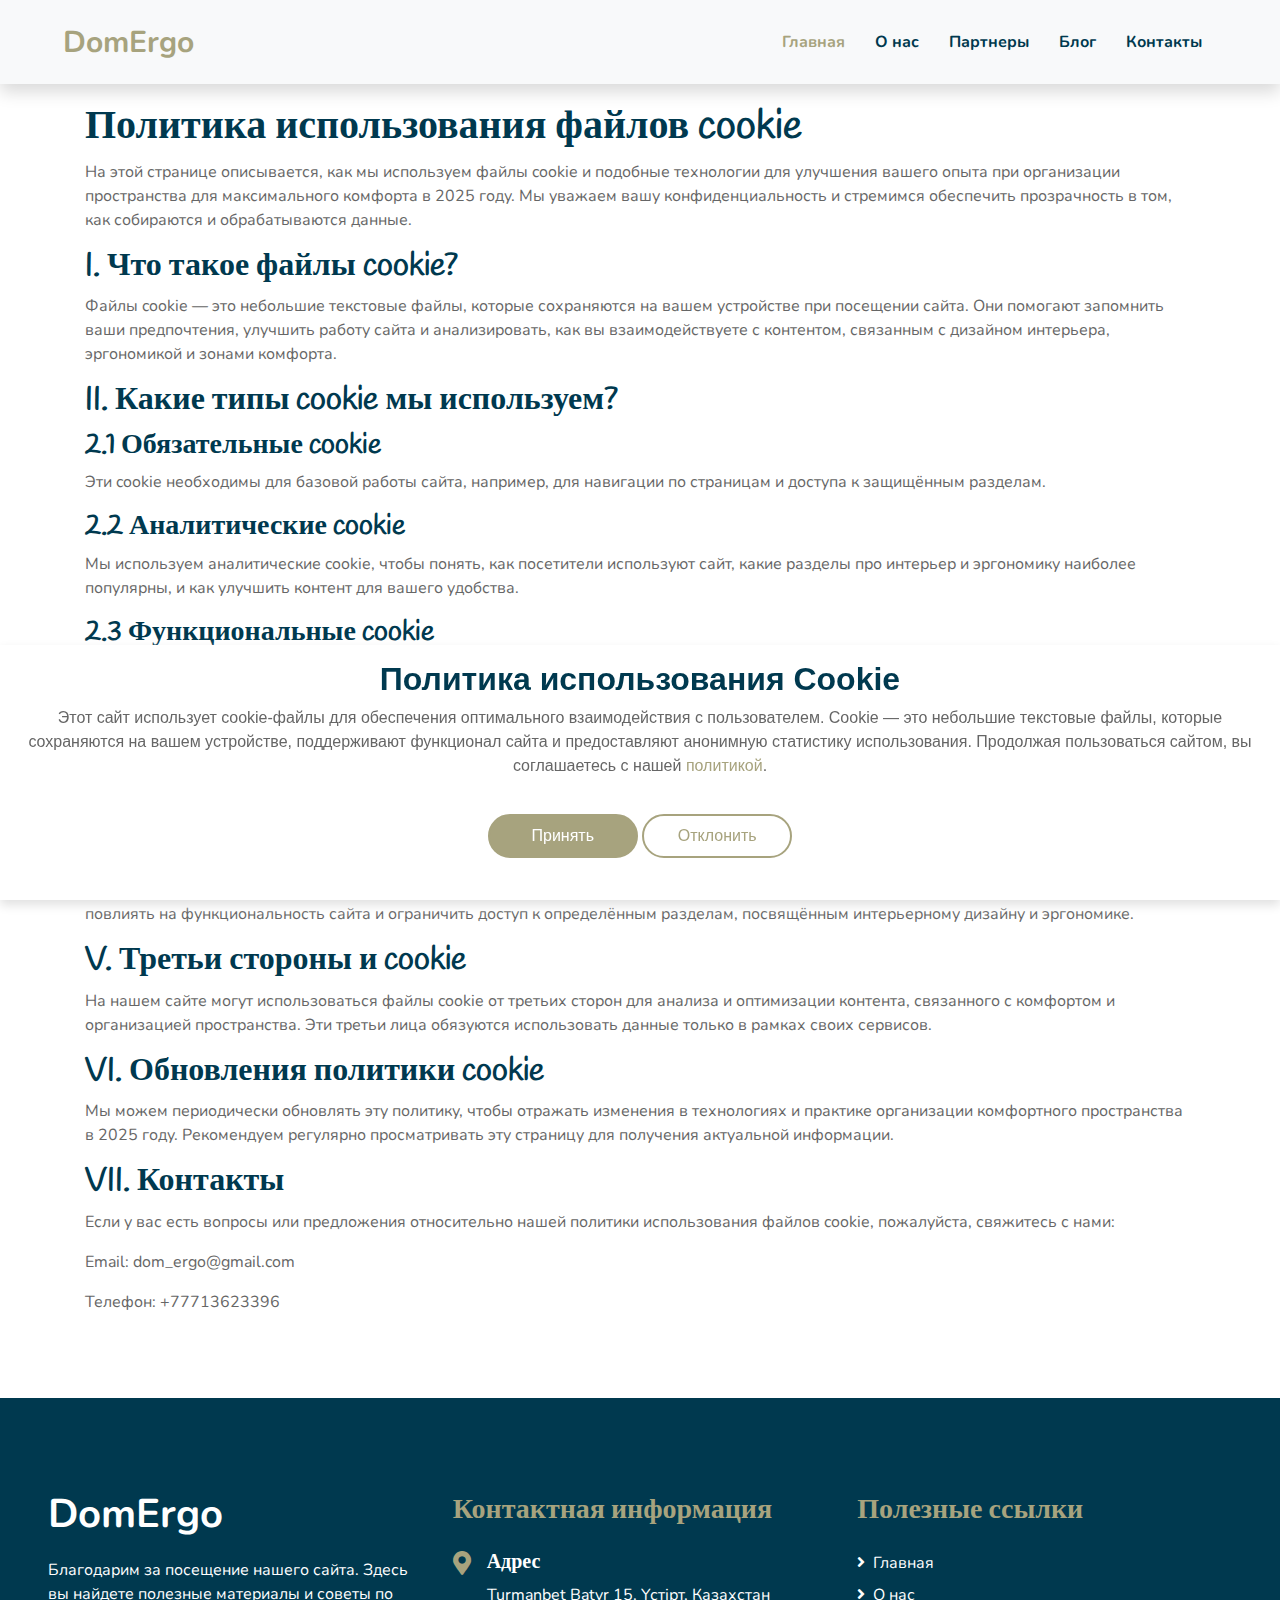
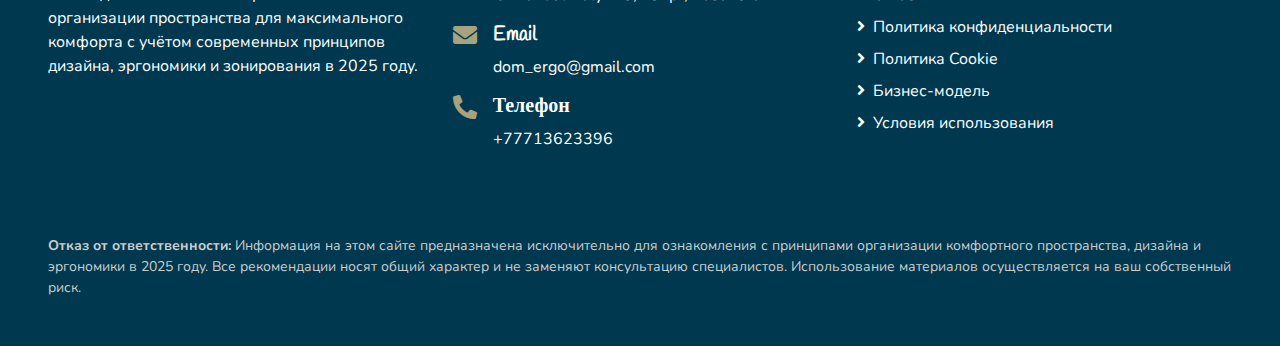
<file: cookie-policy.html>
<!DOCTYPE html>
<html lang="en">
    <head>
        <meta charset="utf-8" />
        <title>DomErgo</title>
        <meta content="width=device-width, initial-scale=1.0" name="viewport" />
        <meta
            content="Организация пространства, комфорт, интерьер 2025, эргономика дома, комфортные зоны, дизайн интерьера"
            name="keywords"
        />
        <meta
            content="Современные идеи по организации пространства для максимального комфорта в 2025 году: интерьер, эргономика и создание комфортных зон в доме и офисе."
            name="description"
        />

        <!-- Favicon -->
        <link href="img/favicon.ico" rel="icon" />

        <!-- Google Web Fonts -->
        <link rel="preconnect" href="https://fonts.gstatic.com" />
        <link
            href="https://fonts.googleapis.com/css2?family=Handlee&family=Nunito&display=swap"
            rel="stylesheet"
        />

        <!-- Font Awesome -->
        <link
            href="https://cdnjs.cloudflare.com/ajax/libs/font-awesome/5.10.0/css/all.min.css"
            rel="stylesheet"
        />

        <!-- Flaticon Font -->
        <link href="lib/flaticon/font/flaticon.css" rel="stylesheet" />

        <!-- Libraries Stylesheet -->
        <link
            href="lib/owlcarousel/assets/owl.carousel.min.css"
            rel="stylesheet"
        />
        <link href="lib/lightbox/css/lightbox.min.css" rel="stylesheet" />

        <!-- Customized Bootstrap Stylesheet -->
        <link href="css/style.css" rel="stylesheet" />
    </head>

    <body>
        <!-- Navbar Start -->
        <div class="container-fluid bg-light position-relative shadow">
            <nav
                class="navbar navbar-expand-lg bg-light navbar-light py-3 py-lg-0 px-0 px-lg-5"
            >
                <a
                    href="index.html"
                    class="navbar-brand font-weight-bold text-secondary"
                    style="font-size: 30px"
                >
                    <span class="text-primary">DomErgo</span>
                </a>
                <button
                    type="button"
                    class="navbar-toggler"
                    data-toggle="collapse"
                    data-target="#navbarCollapse"
                >
                    <span class="navbar-toggler-icon"></span>
                </button>
                <div
                    class="collapse navbar-collapse justify-content-between"
                    id="navbarCollapse"
                >
                    <div
                        class="navbar-nav font-weight-bold py-0"
                        style="margin-left: auto"
                    >
                        <a href="index.html" class="nav-item nav-link active"
                            >Главная</a
                        >
                        <a href="about.html" class="nav-item nav-link">О нас</a>
                        <a href="testimonials.html" class="nav-item nav-link"
                            >Партнеры</a
                        >
                        <a href="blog.html" class="nav-item nav-link">Блог</a>
                        <a href="contact.html" class="nav-item nav-link"
                            >Контакты</a
                        >
                    </div>
                </div>
            </nav>
        </div>
        <!-- Navbar End -->

        <main>
            <article class="container additional-wrapper">
                <div class="page__content" style="padding: 20px 0px">
                    <h1>Политика использования файлов cookie</h1>

                    <p>
                        На этой странице описывается, как мы используем файлы
                        cookie и подобные технологии для улучшения вашего опыта
                        при организации пространства для максимального комфорта
                        в 2025 году. Мы уважаем вашу конфиденциальность и
                        стремимся обеспечить прозрачность в том, как собираются
                        и обрабатываются данные.
                    </p>

                    <h2>I. Что такое файлы cookie?</h2>
                    <p>
                        Файлы cookie — это небольшие текстовые файлы, которые
                        сохраняются на вашем устройстве при посещении сайта. Они
                        помогают запомнить ваши предпочтения, улучшить работу
                        сайта и анализировать, как вы взаимодействуете с
                        контентом, связанным с дизайном интерьера, эргономикой и
                        зонами комфорта.
                    </p>

                    <h2>II. Какие типы cookie мы используем?</h2>
                    <h3>2.1 Обязательные cookie</h3>
                    <p>
                        Эти cookie необходимы для базовой работы сайта,
                        например, для навигации по страницам и доступа к
                        защищённым разделам.
                    </p>

                    <h3>2.2 Аналитические cookie</h3>
                    <p>
                        Мы используем аналитические cookie, чтобы понять, как
                        посетители используют сайт, какие разделы про интерьер и
                        эргономику наиболее популярны, и как улучшить контент
                        для вашего удобства.
                    </p>

                    <h3>2.3 Функциональные cookie</h3>
                    <p>
                        Эти cookie позволяют запоминать ваши предпочтения в
                        области дизайна и комфорта, чтобы при повторном
                        посещении сайт подстраивался под ваши нужды.
                    </p>

                    <h2>III. Как мы используем cookie</h2>
                    <p>
                        Собранные cookie помогают нам сделать ваш опыт
                        максимально комфортным, анализируя эффективность зон
                        комфорта, освещения и эргономики, а также адаптировать
                        сайт под ваши предпочтения в организации пространства.
                    </p>

                    <h2>IV. Управление файлами cookie</h2>
                    <p>
                        Вы можете настроить свой браузер для блокировки или
                        удаления cookie. Однако обратите внимание, что отказ от
                        некоторых файлов cookie может повлиять на
                        функциональность сайта и ограничить доступ к
                        определённым разделам, посвящённым интерьерному дизайну
                        и эргономике.
                    </p>

                    <h2>V. Третьи стороны и cookie</h2>
                    <p>
                        На нашем сайте могут использоваться файлы cookie от
                        третьих сторон для анализа и оптимизации контента,
                        связанного с комфортом и организацией пространства. Эти
                        третьи лица обязуются использовать данные только в
                        рамках своих сервисов.
                    </p>

                    <h2>VI. Обновления политики cookie</h2>
                    <p>
                        Мы можем периодически обновлять эту политику, чтобы
                        отражать изменения в технологиях и практике организации
                        комфортного пространства в 2025 году. Рекомендуем
                        регулярно просматривать эту страницу для получения
                        актуальной информации.
                    </p>

                    <h2>VII. Контакты</h2>
                    <p>
                        Если у вас есть вопросы или предложения относительно
                        нашей политики использования файлов cookie, пожалуйста,
                        свяжитесь с нами:
                    </p>
                    <p>Email: dom_ergo@gmail.com</p>
                    <p>Телефон: +77713623396</p>
                </div>
            </article>
        </main>

        <!-- Footer Start -->
        <div
            class="container-fluid bg-secondary text-white mt-5 py-5 px-sm-3 px-md-5"
        >
            <div class="row pt-5">
                <div class="col-lg-4 col-md-6 mb-5">
                    <a
                        href=""
                        class="navbar-brand font-weight-bold text-primary m-0 mb-4 p-0"
                        style="font-size: 40px; line-height: 40px"
                    >
                        <span class="text-white">DomErgo</span>
                    </a>
                    <p>
                        Благодарим за посещение нашего сайта. Здесь вы найдете
                        полезные материалы и советы по организации пространства
                        для максимального комфорта с учётом современных
                        принципов дизайна, эргономики и зонирования в 2025 году.
                    </p>
                </div>
                <div class="col-lg-4 col-md-6 mb-5">
                    <h3 class="text-primary mb-4">Контактная информация</h3>
                    <div class="d-flex">
                        <h4 class="fa fa-map-marker-alt text-primary"></h4>
                        <div class="pl-3">
                            <h5 class="text-white">Адрес</h5>
                            <p>Turmanbet Batyr 15, Үстірт, Казахстан</p>
                        </div>
                    </div>
                    <div class="d-flex">
                        <h4 class="fa fa-envelope text-primary"></h4>
                        <div class="pl-3">
                            <h5 class="text-white">Email</h5>
                            <p>dom_ergo@gmail.com</p>
                        </div>
                    </div>
                    <div class="d-flex">
                        <h4 class="fa fa-phone-alt text-primary"></h4>
                        <div class="pl-3">
                            <h5 class="text-white">Телефон</h5>
                            <p>+77713623396</p>
                        </div>
                    </div>
                </div>
                <div class="col-lg-4 col-md-6 mb-5">
                    <h3 class="text-primary mb-4">Полезные ссылки</h3>
                    <div class="d-flex flex-column justify-content-start">
                        <a class="text-white mb-2" href="index.html"
                            ><i class="fa fa-angle-right mr-2"></i>Главная</a
                        >
                        <a class="text-white mb-2" href="about.html"
                            ><i class="fa fa-angle-right mr-2"></i>О нас</a
                        >
                        <a class="text-white mb-2" href="privacy-policy.html"
                            ><i class="fa fa-angle-right mr-2"></i>Политика
                            конфиденциальности</a
                        >
                        <a class="text-white mb-2" href="cookie-policy.html"
                            ><i class="fa fa-angle-right mr-2"></i>Политика
                            Cookie</a
                        >
                        <a class="text-white mb-2" href="business-model.html"
                            ><i class="fa fa-angle-right mr-2"></i
                            >Бизнес-модель</a
                        >
                        <a class="text-white mb-2" href="terms-of-use.html"
                            ><i class="fa fa-angle-right mr-2"></i>Условия
                            использования</a
                        >
                    </div>
                </div>

                <div
                    class="col-md-12"
                    style="margin-top: 20px; font-size: 14px; color: #ccc"
                >
                    <strong>Отказ от ответственности:</strong> Информация на
                    этом сайте предназначена исключительно для ознакомления с
                    принципами организации комфортного пространства, дизайна и
                    эргономики в 2025 году. Все рекомендации носят общий
                    характер и не заменяют консультацию специалистов.
                    Использование материалов осуществляется на ваш собственный
                    риск.
                </div>
            </div>
        </div>
        <!-- Footer End -->

        <!-- Back to Top -->
        <a href="#" class="btn btn-primary p-3 back-to-top"
            ><i class="fa fa-angle-double-up"></i
        ></a>

        <!-- Cookie banner -->
        <div class="cookie-wrapper show">
            <div>
                <i class="bx bx-cookie"></i>
                <h2 style="text-align: center">
                    Политика использования Cookie
                </h2>
            </div>

            <div class="data">
                <p>
                    Этот сайт использует cookie-файлы для обеспечения
                    оптимального взаимодействия с пользователем. Cookie — это
                    небольшие текстовые файлы, которые сохраняются на вашем
                    устройстве, поддерживают функционал сайта и предоставляют
                    анонимную статистику использования. Продолжая пользоваться
                    сайтом, вы соглашаетесь с нашей
                    <a href="cookie-policy.html">политикой</a>.
                </p>
            </div>

            <div class="buttons">
                <button class="cookie-button" id="acceptBtn">Принять</button>
                <button class="cookie-button" id="declineBtn">Отклонить</button>
            </div>
        </div>
        <!-- End Cookie banner -->

        <!-- JavaScript Libraries -->
        <script src="https://code.jquery.com/jquery-3.4.1.min.js"></script>
        <script src="https://stackpath.bootstrapcdn.com/bootstrap/4.4.1/js/bootstrap.bundle.min.js"></script>
        <script src="lib/easing/easing.min.js"></script>
        <script src="lib/owlcarousel/owl.carousel.min.js"></script>
        <script src="lib/isotope/isotope.pkgd.min.js"></script>
        <script src="lib/lightbox/js/lightbox.min.js"></script>

        <!-- Contact Javascript File -->
        <script src="mail/jqBootstrapValidation.min.js"></script>
        <script src="mail/contact.js"></script>

        <!-- Template Javascript -->
        <script src="js/main.js"></script>

        <script src="js/cookiebanner.js"></script>
    </body>
</html>
</file>
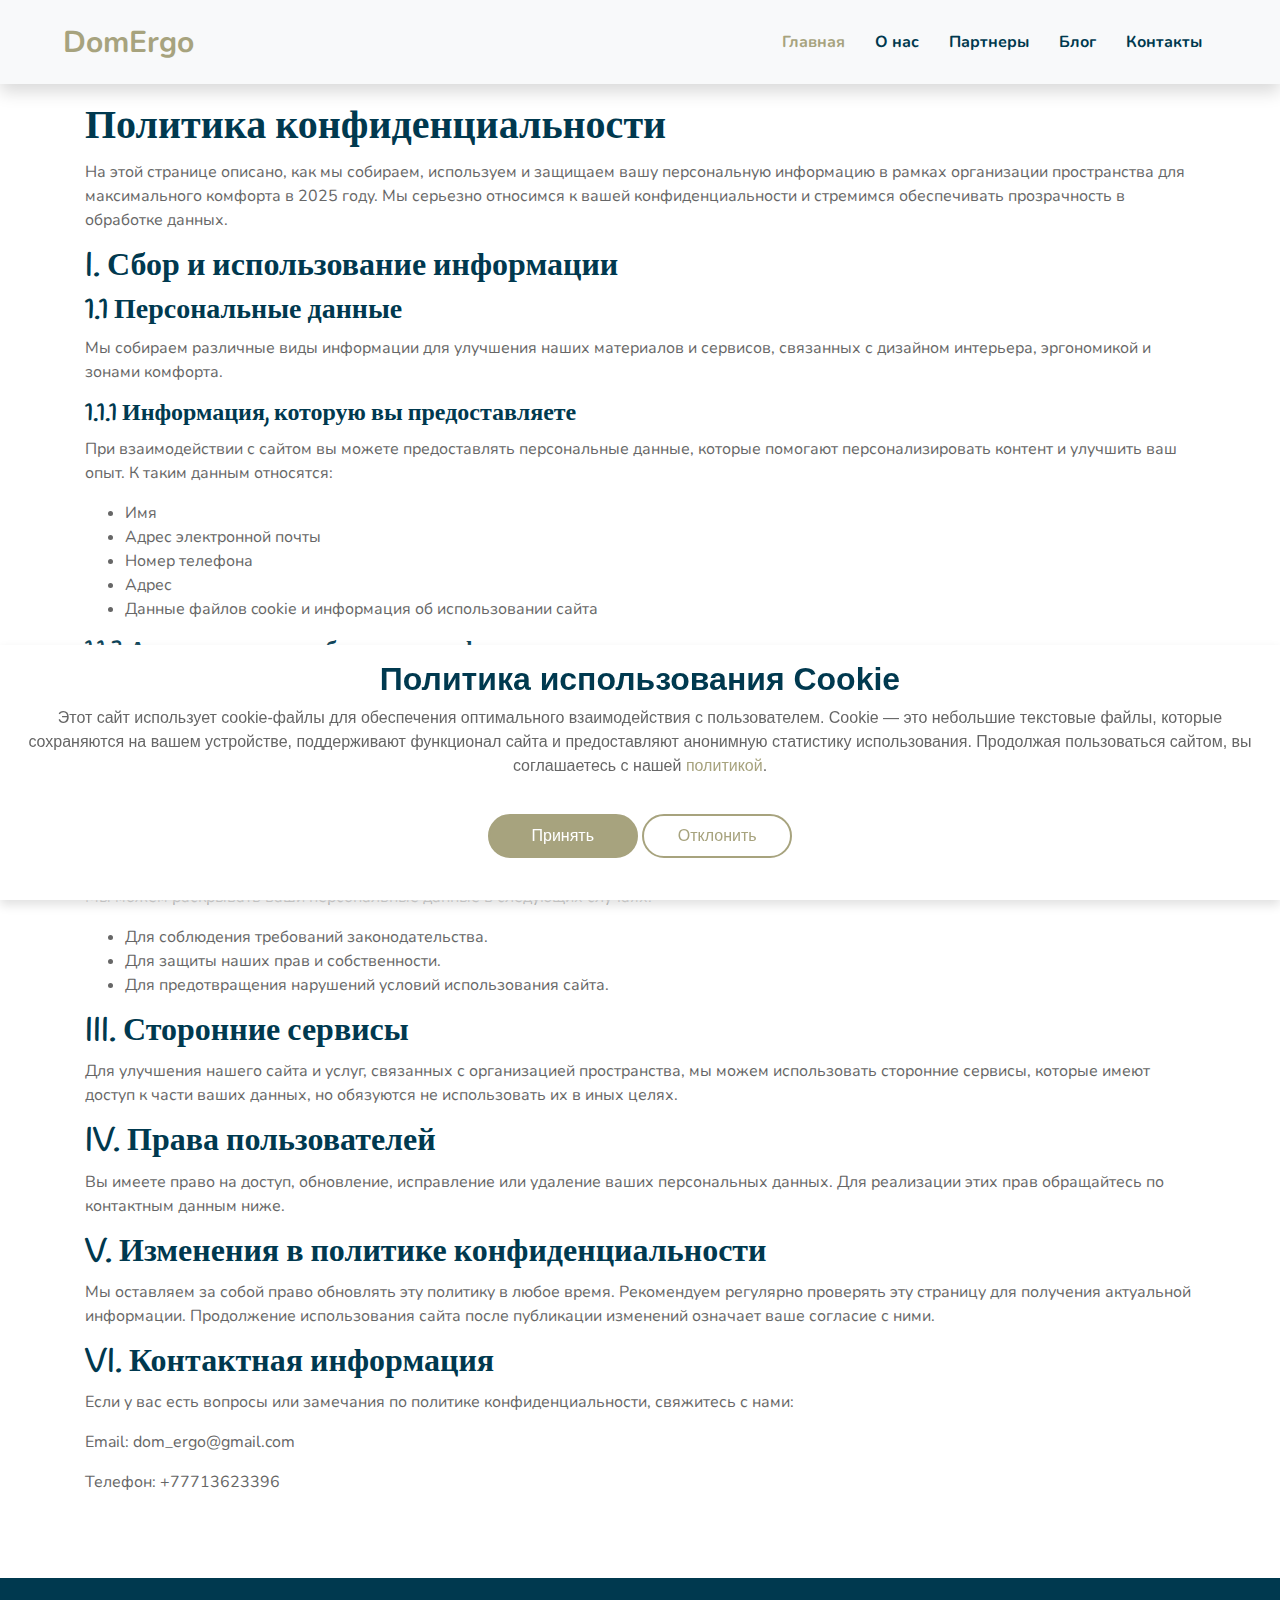
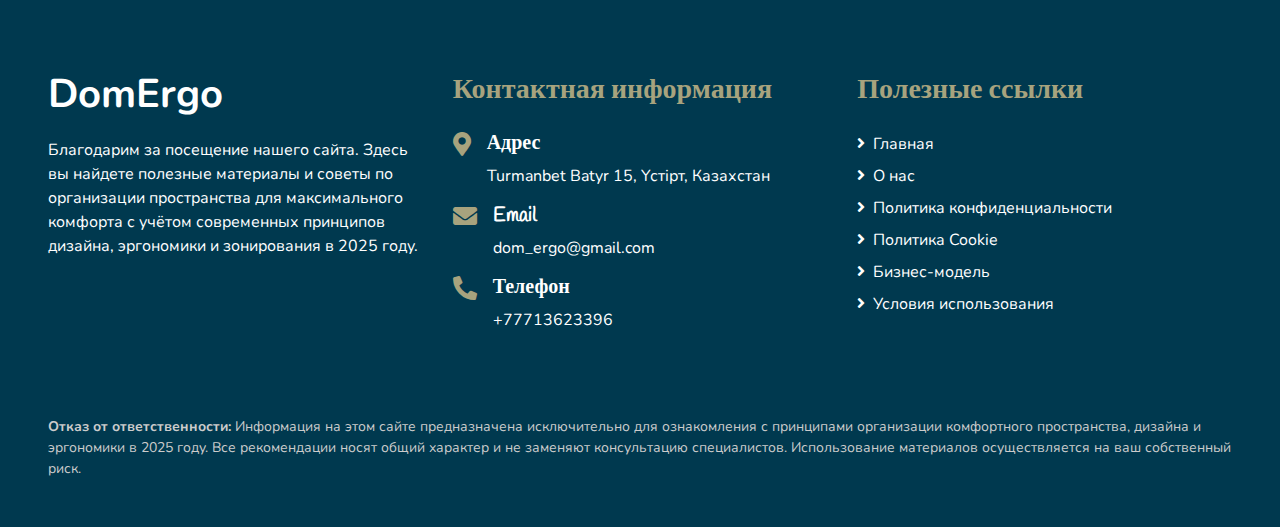
<file: privacy-policy.html>
<!DOCTYPE html>
<html lang="en">
    <head>
        <meta charset="utf-8" />
        <title>DomErgo</title>
        <meta content="width=device-width, initial-scale=1.0" name="viewport" />
        <meta
            content="Организация пространства, комфорт, интерьер 2025, эргономика дома, комфортные зоны, дизайн интерьера"
            name="keywords"
        />
        <meta
            content="Современные идеи по организации пространства для максимального комфорта в 2025 году: интерьер, эргономика и создание комфортных зон в доме и офисе."
            name="description"
        />

        <!-- Favicon -->
        <link href="img/favicon.ico" rel="icon" />

        <!-- Google Web Fonts -->
        <link rel="preconnect" href="https://fonts.gstatic.com" />
        <link
            href="https://fonts.googleapis.com/css2?family=Handlee&family=Nunito&display=swap"
            rel="stylesheet"
        />

        <!-- Font Awesome -->
        <link
            href="https://cdnjs.cloudflare.com/ajax/libs/font-awesome/5.10.0/css/all.min.css"
            rel="stylesheet"
        />

        <!-- Flaticon Font -->
        <link href="lib/flaticon/font/flaticon.css" rel="stylesheet" />

        <!-- Libraries Stylesheet -->
        <link
            href="lib/owlcarousel/assets/owl.carousel.min.css"
            rel="stylesheet"
        />
        <link href="lib/lightbox/css/lightbox.min.css" rel="stylesheet" />

        <!-- Customized Bootstrap Stylesheet -->
        <link href="css/style.css" rel="stylesheet" />
    </head>

    <body>
        <!-- Navbar Start -->
        <div class="container-fluid bg-light position-relative shadow">
            <nav
                class="navbar navbar-expand-lg bg-light navbar-light py-3 py-lg-0 px-0 px-lg-5"
            >
                <a
                    href="index.html"
                    class="navbar-brand font-weight-bold text-secondary"
                    style="font-size: 30px"
                >
                    <span class="text-primary">DomErgo</span>
                </a>
                <button
                    type="button"
                    class="navbar-toggler"
                    data-toggle="collapse"
                    data-target="#navbarCollapse"
                >
                    <span class="navbar-toggler-icon"></span>
                </button>
                <div
                    class="collapse navbar-collapse justify-content-between"
                    id="navbarCollapse"
                >
                    <div
                        class="navbar-nav font-weight-bold py-0"
                        style="margin-left: auto"
                    >
                        <a href="index.html" class="nav-item nav-link active"
                            >Главная</a
                        >
                        <a href="about.html" class="nav-item nav-link">О нас</a>
                        <a href="testimonials.html" class="nav-item nav-link"
                            >Партнеры</a
                        >
                        <a href="blog.html" class="nav-item nav-link">Блог</a>
                        <a href="contact.html" class="nav-item nav-link"
                            >Контакты</a
                        >
                    </div>
                </div>
            </nav>
        </div>
        <!-- Navbar End -->

        <main>
            <article class="container additional-wrapper">
                <div class="page__content" style="padding: 20px 0px">
                    <h1>Политика конфиденциальности</h1>

                    <p>
                        На этой странице описано, как мы собираем, используем и
                        защищаем вашу персональную информацию в рамках
                        организации пространства для максимального комфорта в
                        2025 году. Мы серьезно относимся к вашей
                        конфиденциальности и стремимся обеспечивать прозрачность
                        в обработке данных.
                    </p>

                    <h2>I. Сбор и использование информации</h2>
                    <h3>1.1 Персональные данные</h3>
                    <p>
                        Мы собираем различные виды информации для улучшения
                        наших материалов и сервисов, связанных с дизайном
                        интерьера, эргономикой и зонами комфорта.
                    </p>
                    <h4>1.1.1 Информация, которую вы предоставляете</h4>
                    <p>
                        При взаимодействии с сайтом вы можете предоставлять
                        персональные данные, которые помогают персонализировать
                        контент и улучшить ваш опыт. К таким данным относятся:
                    </p>
                    <ul>
                        <li>Имя</li>
                        <li>Адрес электронной почты</li>
                        <li>Номер телефона</li>
                        <li>Адрес</li>
                        <li>
                            Данные файлов cookie и информация об использовании
                            сайта
                        </li>
                    </ul>

                    <h4>1.1.2 Автоматически собираемая информация</h4>
                    <p>
                        Мы можем автоматически собирать данные о вашем
                        взаимодействии с сайтом, включая IP-адрес, тип браузера,
                        посещённые страницы, время и дату визитов, а также
                        другие диагностические данные, которые помогают нам
                        улучшать материалы и сервисы.
                    </p>

                    <h4>
                        1.1.3 Использование файлов cookie и технологий
                        отслеживания
                    </h4>
                    <p>
                        Мы используем файлы cookie и подобные технологии для
                        сбора информации и повышения удобства использования
                        сайта. Вы можете настроить браузер на отказ от файлов
                        cookie, однако это может ограничить доступ к некоторым
                        функциям сайта.
                    </p>

                    <h2>II. Раскрытие информации</h2>
                    <p>
                        Мы можем раскрывать ваши персональные данные в следующих
                        случаях:
                    </p>
                    <ul>
                        <li>Для соблюдения требований законодательства.</li>
                        <li>Для защиты наших прав и собственности.</li>
                        <li>
                            Для предотвращения нарушений условий использования
                            сайта.
                        </li>
                    </ul>

                    <h2>III. Сторонние сервисы</h2>
                    <p>
                        Для улучшения нашего сайта и услуг, связанных с
                        организацией пространства, мы можем использовать
                        сторонние сервисы, которые имеют доступ к части ваших
                        данных, но обязуются не использовать их в иных целях.
                    </p>

                    <h2>IV. Права пользователей</h2>
                    <p>
                        Вы имеете право на доступ, обновление, исправление или
                        удаление ваших персональных данных. Для реализации этих
                        прав обращайтесь по контактным данным ниже.
                    </p>

                    <h2>V. Изменения в политике конфиденциальности</h2>
                    <p>
                        Мы оставляем за собой право обновлять эту политику в
                        любое время. Рекомендуем регулярно проверять эту
                        страницу для получения актуальной информации.
                        Продолжение использования сайта после публикации
                        изменений означает ваше согласие с ними.
                    </p>

                    <h2>VI. Контактная информация</h2>
                    <p>
                        Если у вас есть вопросы или замечания по политике
                        конфиденциальности, свяжитесь с нами:
                    </p>
                    <p>Email: dom_ergo@gmail.com</p>
                    <p>Телефон: +77713623396</p>
                </div>
            </article>
        </main>

        <!-- Footer Start -->
        <div
            class="container-fluid bg-secondary text-white mt-5 py-5 px-sm-3 px-md-5"
        >
            <div class="row pt-5">
                <div class="col-lg-4 col-md-6 mb-5">
                    <a
                        href=""
                        class="navbar-brand font-weight-bold text-primary m-0 mb-4 p-0"
                        style="font-size: 40px; line-height: 40px"
                    >
                        <span class="text-white">DomErgo</span>
                    </a>
                    <p>
                        Благодарим за посещение нашего сайта. Здесь вы найдете
                        полезные материалы и советы по организации пространства
                        для максимального комфорта с учётом современных
                        принципов дизайна, эргономики и зонирования в 2025 году.
                    </p>
                </div>
                <div class="col-lg-4 col-md-6 mb-5">
                    <h3 class="text-primary mb-4">Контактная информация</h3>
                    <div class="d-flex">
                        <h4 class="fa fa-map-marker-alt text-primary"></h4>
                        <div class="pl-3">
                            <h5 class="text-white">Адрес</h5>
                            <p>Turmanbet Batyr 15, Үстірт, Казахстан</p>
                        </div>
                    </div>
                    <div class="d-flex">
                        <h4 class="fa fa-envelope text-primary"></h4>
                        <div class="pl-3">
                            <h5 class="text-white">Email</h5>
                            <p>dom_ergo@gmail.com</p>
                        </div>
                    </div>
                    <div class="d-flex">
                        <h4 class="fa fa-phone-alt text-primary"></h4>
                        <div class="pl-3">
                            <h5 class="text-white">Телефон</h5>
                            <p>+77713623396</p>
                        </div>
                    </div>
                </div>
                <div class="col-lg-4 col-md-6 mb-5">
                    <h3 class="text-primary mb-4">Полезные ссылки</h3>
                    <div class="d-flex flex-column justify-content-start">
                        <a class="text-white mb-2" href="index.html"
                            ><i class="fa fa-angle-right mr-2"></i>Главная</a
                        >
                        <a class="text-white mb-2" href="about.html"
                            ><i class="fa fa-angle-right mr-2"></i>О нас</a
                        >
                        <a class="text-white mb-2" href="privacy-policy.html"
                            ><i class="fa fa-angle-right mr-2"></i>Политика
                            конфиденциальности</a
                        >
                        <a class="text-white mb-2" href="cookie-policy.html"
                            ><i class="fa fa-angle-right mr-2"></i>Политика
                            Cookie</a
                        >
                        <a class="text-white mb-2" href="business-model.html"
                            ><i class="fa fa-angle-right mr-2"></i
                            >Бизнес-модель</a
                        >
                        <a class="text-white mb-2" href="terms-of-use.html"
                            ><i class="fa fa-angle-right mr-2"></i>Условия
                            использования</a
                        >
                    </div>
                </div>

                <div
                    class="col-md-12"
                    style="margin-top: 20px; font-size: 14px; color: #ccc"
                >
                    <strong>Отказ от ответственности:</strong> Информация на
                    этом сайте предназначена исключительно для ознакомления с
                    принципами организации комфортного пространства, дизайна и
                    эргономики в 2025 году. Все рекомендации носят общий
                    характер и не заменяют консультацию специалистов.
                    Использование материалов осуществляется на ваш собственный
                    риск.
                </div>
            </div>
        </div>
        <!-- Footer End -->

        <!-- Back to Top -->
        <a href="#" class="btn btn-primary p-3 back-to-top"
            ><i class="fa fa-angle-double-up"></i
        ></a>

        <!-- Cookie banner -->
        <div class="cookie-wrapper show">
            <div>
                <i class="bx bx-cookie"></i>
                <h2 style="text-align: center">
                    Политика использования Cookie
                </h2>
            </div>

            <div class="data">
                <p>
                    Этот сайт использует cookie-файлы для обеспечения
                    оптимального взаимодействия с пользователем. Cookie — это
                    небольшие текстовые файлы, которые сохраняются на вашем
                    устройстве, поддерживают функционал сайта и предоставляют
                    анонимную статистику использования. Продолжая пользоваться
                    сайтом, вы соглашаетесь с нашей
                    <a href="cookie-policy.html">политикой</a>.
                </p>
            </div>

            <div class="buttons">
                <button class="cookie-button" id="acceptBtn">Принять</button>
                <button class="cookie-button" id="declineBtn">Отклонить</button>
            </div>
        </div>
        <!-- End Cookie banner -->

        <!-- JavaScript Libraries -->
        <script src="https://code.jquery.com/jquery-3.4.1.min.js"></script>
        <script src="https://stackpath.bootstrapcdn.com/bootstrap/4.4.1/js/bootstrap.bundle.min.js"></script>
        <script src="lib/easing/easing.min.js"></script>
        <script src="lib/owlcarousel/owl.carousel.min.js"></script>
        <script src="lib/isotope/isotope.pkgd.min.js"></script>
        <script src="lib/lightbox/js/lightbox.min.js"></script>

        <!-- Contact Javascript File -->
        <script src="mail/jqBootstrapValidation.min.js"></script>
        <script src="mail/contact.js"></script>

        <!-- Template Javascript -->
        <script src="js/main.js"></script>

        <script src="js/cookiebanner.js"></script>
    </body>
</html>
</file>
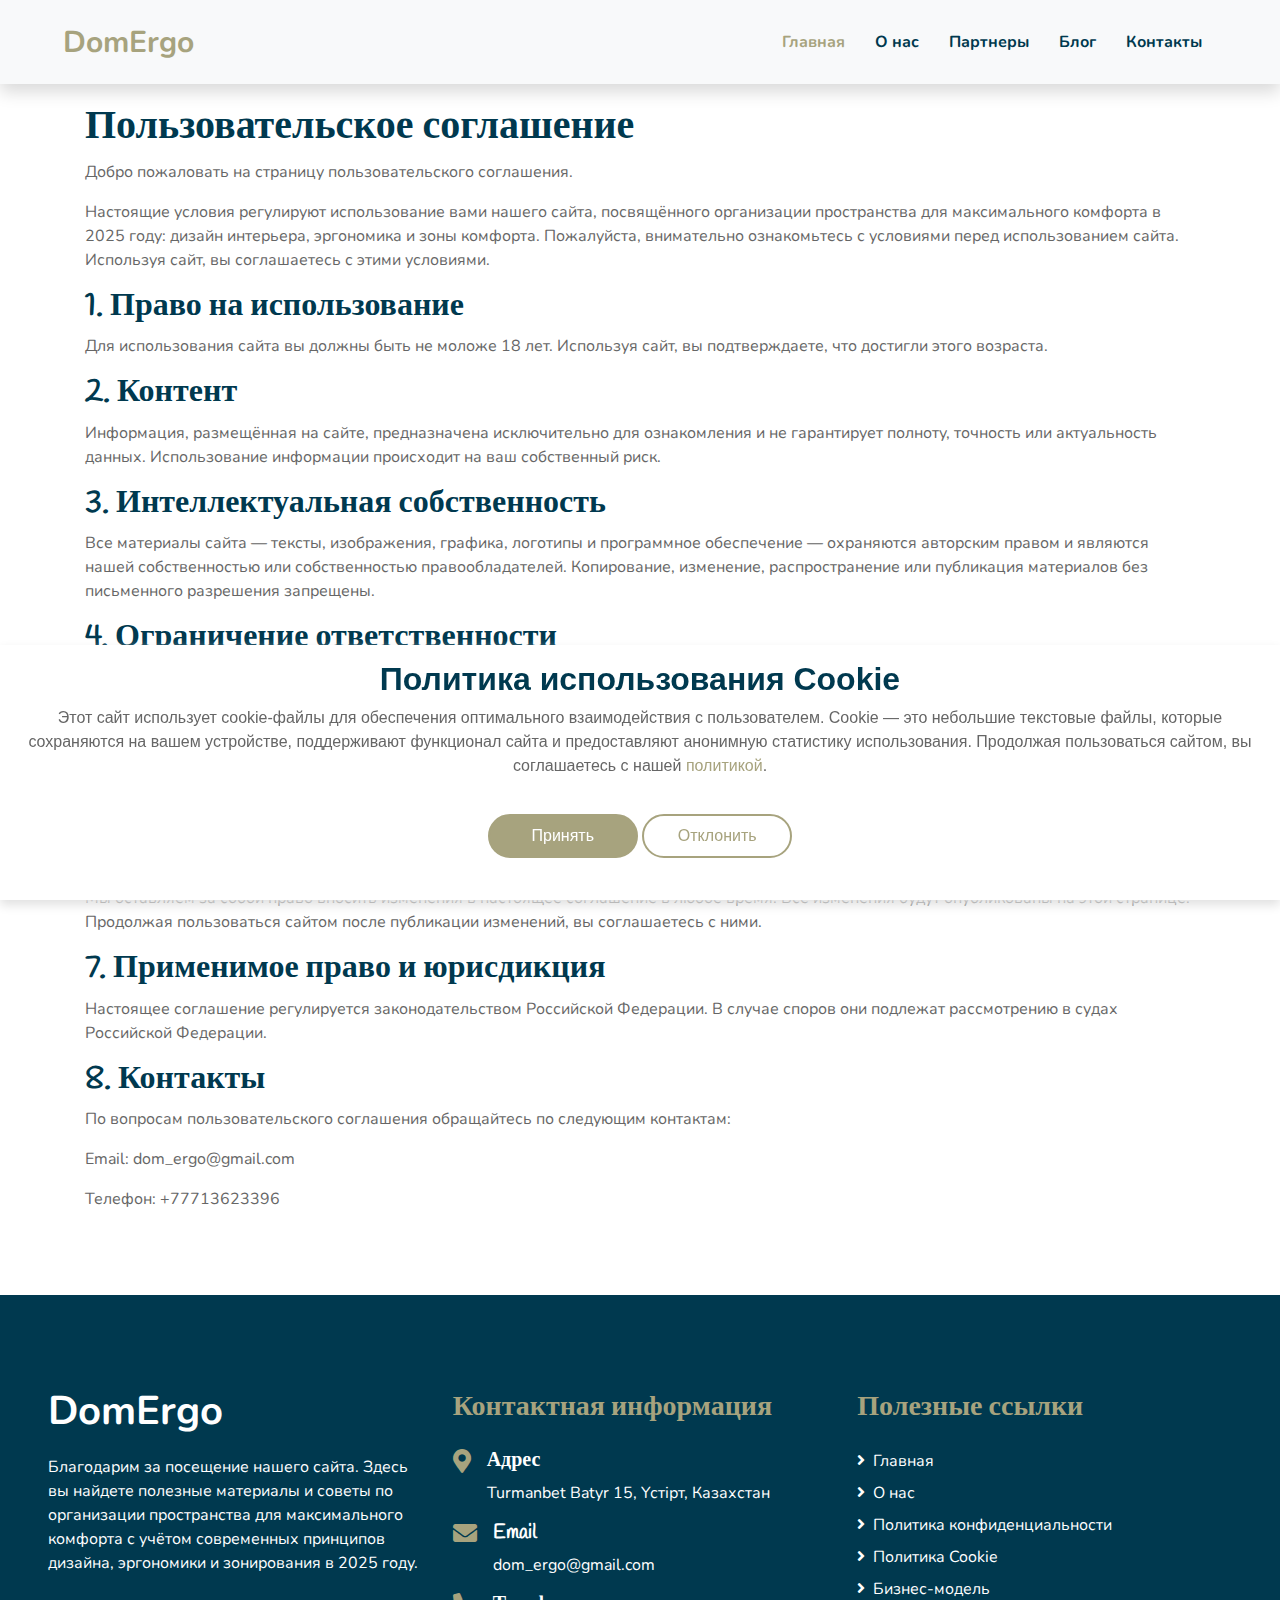
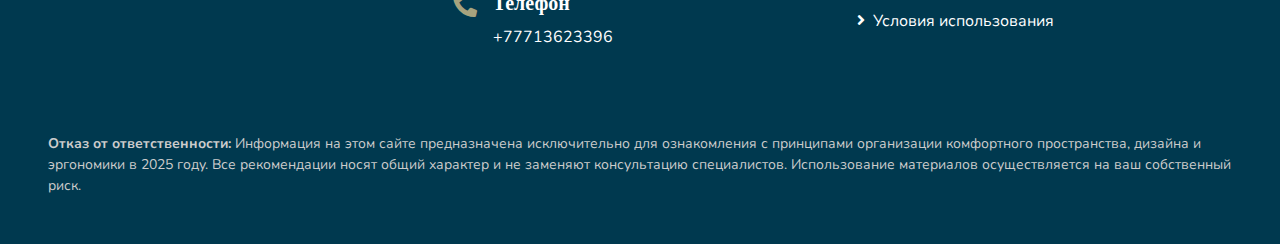
<file: terms-of-use.html>
<!DOCTYPE html>
<html lang="en">
    <head>
        <meta charset="utf-8" />
        <title>DomErgo</title>
        <meta content="width=device-width, initial-scale=1.0" name="viewport" />
        <meta
            content="Организация пространства, комфорт, интерьер 2025, эргономика дома, комфортные зоны, дизайн интерьера"
            name="keywords"
        />
        <meta
            content="Современные идеи по организации пространства для максимального комфорта в 2025 году: интерьер, эргономика и создание комфортных зон в доме и офисе."
            name="description"
        />

        <!-- Favicon -->
        <link href="img/favicon.ico" rel="icon" />

        <!-- Google Web Fonts -->
        <link rel="preconnect" href="https://fonts.gstatic.com" />
        <link
            href="https://fonts.googleapis.com/css2?family=Handlee&family=Nunito&display=swap"
            rel="stylesheet"
        />

        <!-- Font Awesome -->
        <link
            href="https://cdnjs.cloudflare.com/ajax/libs/font-awesome/5.10.0/css/all.min.css"
            rel="stylesheet"
        />

        <!-- Flaticon Font -->
        <link href="lib/flaticon/font/flaticon.css" rel="stylesheet" />

        <!-- Libraries Stylesheet -->
        <link
            href="lib/owlcarousel/assets/owl.carousel.min.css"
            rel="stylesheet"
        />
        <link href="lib/lightbox/css/lightbox.min.css" rel="stylesheet" />

        <!-- Customized Bootstrap Stylesheet -->
        <link href="css/style.css" rel="stylesheet" />
    </head>

    <body>
        <!-- Navbar Start -->
        <div class="container-fluid bg-light position-relative shadow">
            <nav
                class="navbar navbar-expand-lg bg-light navbar-light py-3 py-lg-0 px-0 px-lg-5"
            >
                <a
                    href="index.html"
                    class="navbar-brand font-weight-bold text-secondary"
                    style="font-size: 30px"
                >
                    <span class="text-primary">DomErgo</span>
                </a>
                <button
                    type="button"
                    class="navbar-toggler"
                    data-toggle="collapse"
                    data-target="#navbarCollapse"
                >
                    <span class="navbar-toggler-icon"></span>
                </button>
                <div
                    class="collapse navbar-collapse justify-content-between"
                    id="navbarCollapse"
                >
                    <div
                        class="navbar-nav font-weight-bold py-0"
                        style="margin-left: auto"
                    >
                        <a href="index.html" class="nav-item nav-link active"
                            >Главная</a
                        >
                        <a href="about.html" class="nav-item nav-link">О нас</a>
                        <a href="testimonials.html" class="nav-item nav-link"
                            >Партнеры</a
                        >
                        <a href="blog.html" class="nav-item nav-link">Блог</a>
                        <a href="contact.html" class="nav-item nav-link"
                            >Контакты</a
                        >
                    </div>
                </div>
            </nav>
        </div>
        <!-- Navbar End -->

        <main>
            <article class="container additional-wrapper">
                <div class="page__content" style="padding: 20px 0px">
                    <h1>Пользовательское соглашение</h1>

                    <p>
                        Добро пожаловать на страницу пользовательского
                        соглашения.
                    </p>
                    <p>
                        Настоящие условия регулируют использование вами нашего
                        сайта, посвящённого организации пространства для
                        максимального комфорта в 2025 году: дизайн интерьера,
                        эргономика и зоны комфорта. Пожалуйста, внимательно
                        ознакомьтесь с условиями перед использованием сайта.
                        Используя сайт, вы соглашаетесь с этими условиями.
                    </p>

                    <h2>1. Право на использование</h2>
                    <p>
                        Для использования сайта вы должны быть не моложе 18 лет.
                        Используя сайт, вы подтверждаете, что достигли этого
                        возраста.
                    </p>

                    <h2>2. Контент</h2>
                    <p>
                        Информация, размещённая на сайте, предназначена
                        исключительно для ознакомления и не гарантирует полноту,
                        точность или актуальность данных. Использование
                        информации происходит на ваш собственный риск.
                    </p>

                    <h2>3. Интеллектуальная собственность</h2>
                    <p>
                        Все материалы сайта — тексты, изображения, графика,
                        логотипы и программное обеспечение — охраняются
                        авторским правом и являются нашей собственностью или
                        собственностью правообладателей. Копирование, изменение,
                        распространение или публикация материалов без
                        письменного разрешения запрещены.
                    </p>

                    <h2>4. Ограничение ответственности</h2>
                    <p>
                        Мы не несём ответственности за любые прямые, косвенные,
                        случайные или последующие убытки, которые могут
                        возникнуть в связи с использованием сайта, включая
                        упущенную выгоду, перебои в работе или потерю данных.
                    </p>

                    <h2>5. Ссылки на сторонние ресурсы</h2>
                    <p>
                        На сайте могут содержаться ссылки на внешние ресурсы,
                        которые не контролируются нами. Мы не отвечаем за их
                        содержимое и доступность, а также не даём им
                        endorsements.
                    </p>

                    <h2>6. Изменения условий</h2>
                    <p>
                        Мы оставляем за собой право вносить изменения в
                        настоящее соглашение в любое время. Все изменения будут
                        опубликованы на этой странице. Продолжая пользоваться
                        сайтом после публикации изменений, вы соглашаетесь с
                        ними.
                    </p>

                    <h2>7. Применимое право и юрисдикция</h2>
                    <p>
                        Настоящее соглашение регулируется законодательством
                        Российской Федерации. В случае споров они подлежат
                        рассмотрению в судах Российской Федерации.
                    </p>

                    <h2>8. Контакты</h2>
                    <p>
                        По вопросам пользовательского соглашения обращайтесь по
                        следующим контактам:
                    </p>
                    <p>Email: dom_ergo@gmail.com</p>
                    <p>Телефон: +77713623396</p>
                </div>
            </article>
        </main>

        <!-- Footer Start -->
        <div
            class="container-fluid bg-secondary text-white mt-5 py-5 px-sm-3 px-md-5"
        >
            <div class="row pt-5">
                <div class="col-lg-4 col-md-6 mb-5">
                    <a
                        href=""
                        class="navbar-brand font-weight-bold text-primary m-0 mb-4 p-0"
                        style="font-size: 40px; line-height: 40px"
                    >
                        <span class="text-white">DomErgo</span>
                    </a>
                    <p>
                        Благодарим за посещение нашего сайта. Здесь вы найдете
                        полезные материалы и советы по организации пространства
                        для максимального комфорта с учётом современных
                        принципов дизайна, эргономики и зонирования в 2025 году.
                    </p>
                </div>
                <div class="col-lg-4 col-md-6 mb-5">
                    <h3 class="text-primary mb-4">Контактная информация</h3>
                    <div class="d-flex">
                        <h4 class="fa fa-map-marker-alt text-primary"></h4>
                        <div class="pl-3">
                            <h5 class="text-white">Адрес</h5>
                            <p>Turmanbet Batyr 15, Үстірт, Казахстан</p>
                        </div>
                    </div>
                    <div class="d-flex">
                        <h4 class="fa fa-envelope text-primary"></h4>
                        <div class="pl-3">
                            <h5 class="text-white">Email</h5>
                            <p>dom_ergo@gmail.com</p>
                        </div>
                    </div>
                    <div class="d-flex">
                        <h4 class="fa fa-phone-alt text-primary"></h4>
                        <div class="pl-3">
                            <h5 class="text-white">Телефон</h5>
                            <p>+77713623396</p>
                        </div>
                    </div>
                </div>
                <div class="col-lg-4 col-md-6 mb-5">
                    <h3 class="text-primary mb-4">Полезные ссылки</h3>
                    <div class="d-flex flex-column justify-content-start">
                        <a class="text-white mb-2" href="index.html"
                            ><i class="fa fa-angle-right mr-2"></i>Главная</a
                        >
                        <a class="text-white mb-2" href="about.html"
                            ><i class="fa fa-angle-right mr-2"></i>О нас</a
                        >
                        <a class="text-white mb-2" href="privacy-policy.html"
                            ><i class="fa fa-angle-right mr-2"></i>Политика
                            конфиденциальности</a
                        >
                        <a class="text-white mb-2" href="cookie-policy.html"
                            ><i class="fa fa-angle-right mr-2"></i>Политика
                            Cookie</a
                        >
                        <a class="text-white mb-2" href="business-model.html"
                            ><i class="fa fa-angle-right mr-2"></i
                            >Бизнес-модель</a
                        >
                        <a class="text-white mb-2" href="terms-of-use.html"
                            ><i class="fa fa-angle-right mr-2"></i>Условия
                            использования</a
                        >
                    </div>
                </div>

                <div
                    class="col-md-12"
                    style="margin-top: 20px; font-size: 14px; color: #ccc"
                >
                    <strong>Отказ от ответственности:</strong> Информация на
                    этом сайте предназначена исключительно для ознакомления с
                    принципами организации комфортного пространства, дизайна и
                    эргономики в 2025 году. Все рекомендации носят общий
                    характер и не заменяют консультацию специалистов.
                    Использование материалов осуществляется на ваш собственный
                    риск.
                </div>
            </div>
        </div>
        <!-- Footer End -->

        <!-- Back to Top -->
        <a href="#" class="btn btn-primary p-3 back-to-top"
            ><i class="fa fa-angle-double-up"></i
        ></a>

        <!-- Cookie banner -->
        <div class="cookie-wrapper show">
            <div>
                <i class="bx bx-cookie"></i>
                <h2 style="text-align: center">
                    Политика использования Cookie
                </h2>
            </div>

            <div class="data">
                <p>
                    Этот сайт использует cookie-файлы для обеспечения
                    оптимального взаимодействия с пользователем. Cookie — это
                    небольшие текстовые файлы, которые сохраняются на вашем
                    устройстве, поддерживают функционал сайта и предоставляют
                    анонимную статистику использования. Продолжая пользоваться
                    сайтом, вы соглашаетесь с нашей
                    <a href="cookie-policy.html">политикой</a>.
                </p>
            </div>

            <div class="buttons">
                <button class="cookie-button" id="acceptBtn">Принять</button>
                <button class="cookie-button" id="declineBtn">Отклонить</button>
            </div>
        </div>
        <!-- End Cookie banner -->

        <!-- JavaScript Libraries -->
        <script src="https://code.jquery.com/jquery-3.4.1.min.js"></script>
        <script src="https://stackpath.bootstrapcdn.com/bootstrap/4.4.1/js/bootstrap.bundle.min.js"></script>
        <script src="lib/easing/easing.min.js"></script>
        <script src="lib/owlcarousel/owl.carousel.min.js"></script>
        <script src="lib/isotope/isotope.pkgd.min.js"></script>
        <script src="lib/lightbox/js/lightbox.min.js"></script>

        <!-- Contact Javascript File -->
        <script src="mail/jqBootstrapValidation.min.js"></script>
        <script src="mail/contact.js"></script>

        <!-- Template Javascript -->
        <script src="js/main.js"></script>

        <script src="js/cookiebanner.js"></script>
    </body>
</html>
</file>
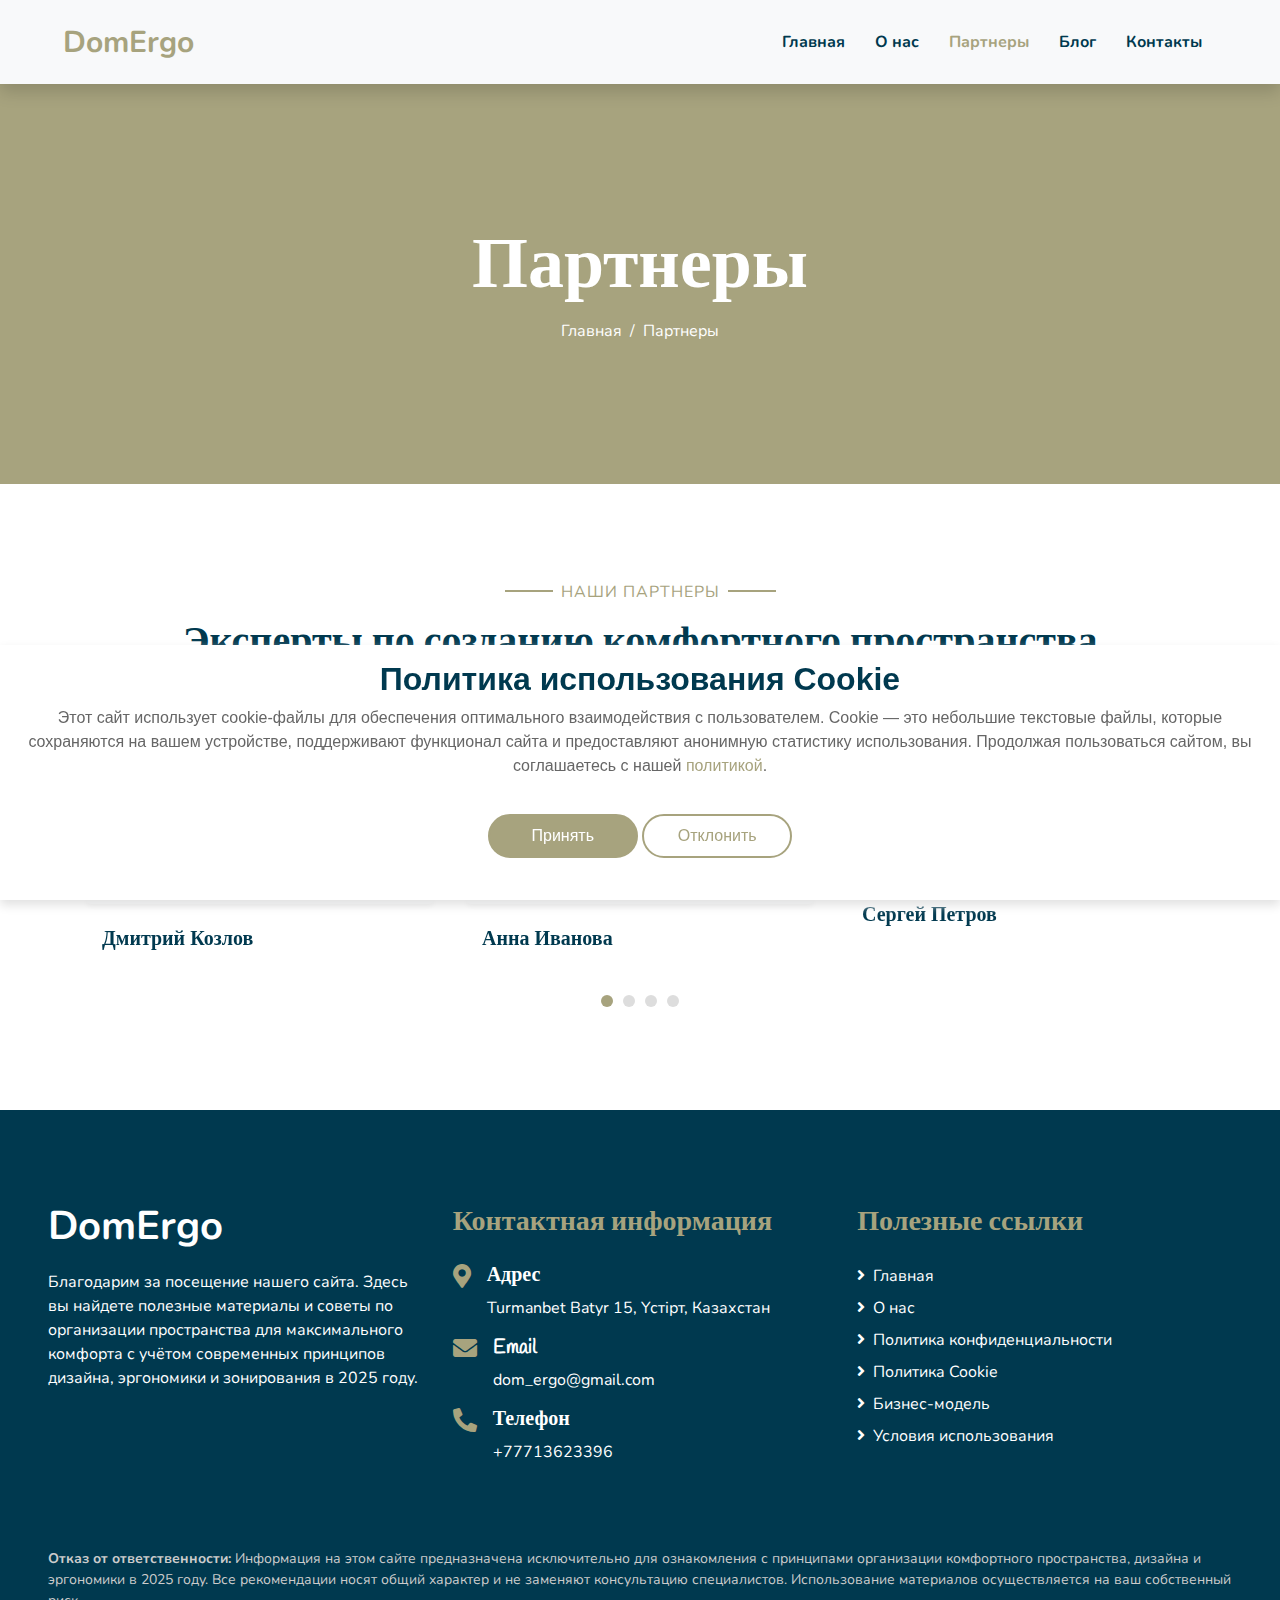
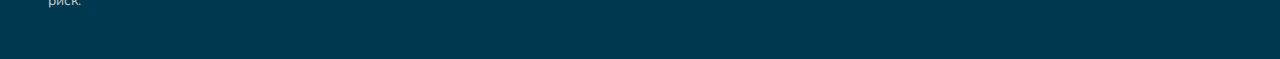
<file: testimonials.html>
<!DOCTYPE html>
<html lang="en">
    <head>
        <meta charset="utf-8" />
        <title>DomErgo</title>
        <meta content="width=device-width, initial-scale=1.0" name="viewport" />
        <meta
            content="Организация пространства, комфорт, интерьер 2025, эргономика дома, комфортные зоны, дизайн интерьера"
            name="keywords"
        />
        <meta
            content="Современные идеи по организации пространства для максимального комфорта в 2025 году: интерьер, эргономика и создание комфортных зон в доме и офисе."
            name="description"
        />

        <!-- Favicon -->
        <link href="img/favicon.ico" rel="icon" />

        <!-- Google Web Fonts -->
        <link rel="preconnect" href="https://fonts.gstatic.com" />
        <link
            href="https://fonts.googleapis.com/css2?family=Handlee&family=Nunito&display=swap"
            rel="stylesheet"
        />

        <!-- Font Awesome -->
        <link
            href="https://cdnjs.cloudflare.com/ajax/libs/font-awesome/5.10.0/css/all.min.css"
            rel="stylesheet"
        />

        <!-- Flaticon Font -->
        <link href="lib/flaticon/font/flaticon.css" rel="stylesheet" />

        <!-- Libraries Stylesheet -->
        <link
            href="lib/owlcarousel/assets/owl.carousel.min.css"
            rel="stylesheet"
        />
        <link href="lib/lightbox/css/lightbox.min.css" rel="stylesheet" />

        <!-- Customized Bootstrap Stylesheet -->
        <link href="css/style.css" rel="stylesheet" />
    </head>

    <body>
        <!-- Navbar Start -->
        <div class="container-fluid bg-light position-relative shadow">
            <nav
                class="navbar navbar-expand-lg bg-light navbar-light py-3 py-lg-0 px-0 px-lg-5"
            >
                <a
                    href="index.html"
                    class="navbar-brand font-weight-bold text-secondary"
                    style="font-size: 30px"
                >
                    <span class="text-primary">DomErgo</span>
                </a>
                <button
                    type="button"
                    class="navbar-toggler"
                    data-toggle="collapse"
                    data-target="#navbarCollapse"
                >
                    <span class="navbar-toggler-icon"></span>
                </button>
                <div
                    class="collapse navbar-collapse justify-content-between"
                    id="navbarCollapse"
                >
                    <div
                        class="navbar-nav font-weight-bold py-0"
                        style="margin-left: auto"
                    >
                        <a href="index.html" class="nav-item nav-link"
                            >Главная</a
                        >
                        <a href="about.html" class="nav-item nav-link">О нас</a>
                        <a
                            href="testimonials.html"
                            class="nav-item nav-link active"
                            >Партнеры</a
                        >
                        <a href="blog.html" class="nav-item nav-link">Блог</a>
                        <a href="contact.html" class="nav-item nav-link"
                            >Контакты</a
                        >
                    </div>
                </div>
            </nav>
        </div>
        <!-- Navbar End -->

        <!-- Header Start -->
        <div class="container-fluid bg-primary mb-5">
            <div
                class="d-flex flex-column align-items-center justify-content-center"
                style="min-height: 400px"
            >
                <h3 class="display-3 font-weight-bold text-white">Партнеры</h3>
                <div class="d-inline-flex text-white">
                    <p class="m-0">
                        <a class="text-white" href="index.html">Главная</a>
                    </p>
                    <p class="m-0 px-2">/</p>
                    <p class="m-0">Партнеры</p>
                </div>
            </div>
        </div>
        <!-- Header End -->

        <!-- Partners Start -->
        <div class="container-fluid py-5">
            <div class="container p-0">
                <div class="text-center pb-2">
                    <p class="section-title px-5">
                        <span class="px-2">Наши партнеры</span>
                    </p>
                    <h1 class="mb-4">
                        Эксперты по созданию комфортного пространства
                    </h1>
                </div>
                <div class="owl-carousel testimonial-carousel">
                    <div class="testimonial-item px-3">
                        <div class="bg-light shadow-sm rounded mb-4 p-4">
                            <h3 class="fas fa-home text-primary mr-3"></h3>
                            Анна Иванова — архитектор, чьи идеи по эргономике и
                            зонированию помогают создавать уютные и
                            функциональные интерьеры. Ее проекты наполнены
                            светом и гармонией.
                        </div>
                        <div class="d-flex align-items-center">
                            <div class="pl-3">
                                <h5>Анна Иванова</h5>
                            </div>
                        </div>
                    </div>
                    <div class="testimonial-item px-3">
                        <div class="bg-light shadow-sm rounded mb-4 p-4">
                            <h3 class="fas fa-couch text-primary mr-3"></h3>
                            Сергей Петров — дизайнер мебели, который создает
                            комфортные зоны для отдыха и работы с учетом
                            современных тенденций и эргономики 2025 года.
                        </div>
                        <div class="d-flex align-items-center">
                            <div class="pl-3">
                                <h5>Сергей Петров</h5>
                            </div>
                        </div>
                    </div>
                    <div class="testimonial-item px-3">
                        <div class="bg-light shadow-sm rounded mb-4 p-4">
                            <h3 class="fas fa-lightbulb text-primary mr-3"></h3>
                            Елена Смирнова — эксперт по освещению, которая
                            помогает гармонично сочетать свет и цвет, создавая
                            уютные и функциональные пространства для жизни и
                            работы.
                        </div>
                        <div class="d-flex align-items-center">
                            <div class="pl-3">
                                <h5>Елена Смирнова</h5>
                            </div>
                        </div>
                    </div>
                    <div class="testimonial-item px-3">
                        <div class="bg-light shadow-sm rounded mb-4 p-4">
                            <h3
                                class="fas fa-ruler-combined text-primary mr-3"
                            ></h3>
                            Дмитрий Козлов — специалист по эргономике, который
                            помогает оптимально использовать пространство,
                            создавая комфортные и практичные интерьеры для
                            современных людей.
                        </div>
                        <div class="d-flex align-items-center">
                            <div class="pl-3">
                                <h5>Дмитрий Козлов</h5>
                            </div>
                        </div>
                    </div>
                </div>
            </div>
        </div>
        <!-- Partners End -->

        <!-- Footer Start -->
        <div
            class="container-fluid bg-secondary text-white mt-5 py-5 px-sm-3 px-md-5"
        >
            <div class="row pt-5">
                <div class="col-lg-4 col-md-6 mb-5">
                    <a
                        href=""
                        class="navbar-brand font-weight-bold text-primary m-0 mb-4 p-0"
                        style="font-size: 40px; line-height: 40px"
                    >
                        <span class="text-white">DomErgo</span>
                    </a>
                    <p>
                        Благодарим за посещение нашего сайта. Здесь вы найдете
                        полезные материалы и советы по организации пространства
                        для максимального комфорта с учётом современных
                        принципов дизайна, эргономики и зонирования в 2025 году.
                    </p>
                </div>
                <div class="col-lg-4 col-md-6 mb-5">
                    <h3 class="text-primary mb-4">Контактная информация</h3>
                    <div class="d-flex">
                        <h4 class="fa fa-map-marker-alt text-primary"></h4>
                        <div class="pl-3">
                            <h5 class="text-white">Адрес</h5>
                            <p>Turmanbet Batyr 15, Үстірт, Казахстан</p>
                        </div>
                    </div>
                    <div class="d-flex">
                        <h4 class="fa fa-envelope text-primary"></h4>
                        <div class="pl-3">
                            <h5 class="text-white">Email</h5>
                            <p>dom_ergo@gmail.com</p>
                        </div>
                    </div>
                    <div class="d-flex">
                        <h4 class="fa fa-phone-alt text-primary"></h4>
                        <div class="pl-3">
                            <h5 class="text-white">Телефон</h5>
                            <p>+77713623396</p>
                        </div>
                    </div>
                </div>
                <div class="col-lg-4 col-md-6 mb-5">
                    <h3 class="text-primary mb-4">Полезные ссылки</h3>
                    <div class="d-flex flex-column justify-content-start">
                        <a class="text-white mb-2" href="index.html"
                            ><i class="fa fa-angle-right mr-2"></i>Главная</a
                        >
                        <a class="text-white mb-2" href="about.html"
                            ><i class="fa fa-angle-right mr-2"></i>О нас</a
                        >
                        <a class="text-white mb-2" href="privacy-policy.html"
                            ><i class="fa fa-angle-right mr-2"></i>Политика
                            конфиденциальности</a
                        >
                        <a class="text-white mb-2" href="cookie-policy.html"
                            ><i class="fa fa-angle-right mr-2"></i>Политика
                            Cookie</a
                        >
                        <a class="text-white mb-2" href="business-model.html"
                            ><i class="fa fa-angle-right mr-2"></i
                            >Бизнес-модель</a
                        >
                        <a class="text-white mb-2" href="terms-of-use.html"
                            ><i class="fa fa-angle-right mr-2"></i>Условия
                            использования</a
                        >
                    </div>
                </div>

                <div
                    class="col-md-12"
                    style="margin-top: 20px; font-size: 14px; color: #ccc"
                >
                    <strong>Отказ от ответственности:</strong> Информация на
                    этом сайте предназначена исключительно для ознакомления с
                    принципами организации комфортного пространства, дизайна и
                    эргономики в 2025 году. Все рекомендации носят общий
                    характер и не заменяют консультацию специалистов.
                    Использование материалов осуществляется на ваш собственный
                    риск.
                </div>
            </div>
        </div>
        <!-- Footer End -->

        <!-- Back to Top -->
        <a href="#" class="btn btn-primary p-3 back-to-top"
            ><i class="fa fa-angle-double-up"></i
        ></a>

        <!-- Cookie banner -->
        <div class="cookie-wrapper show">
            <div>
                <i class="bx bx-cookie"></i>
                <h2 style="text-align: center">
                    Политика использования Cookie
                </h2>
            </div>

            <div class="data">
                <p>
                    Этот сайт использует cookie-файлы для обеспечения
                    оптимального взаимодействия с пользователем. Cookie — это
                    небольшие текстовые файлы, которые сохраняются на вашем
                    устройстве, поддерживают функционал сайта и предоставляют
                    анонимную статистику использования. Продолжая пользоваться
                    сайтом, вы соглашаетесь с нашей
                    <a href="cookie-policy.html">политикой</a>.
                </p>
            </div>

            <div class="buttons">
                <button class="cookie-button" id="acceptBtn">Принять</button>
                <button class="cookie-button" id="declineBtn">Отклонить</button>
            </div>
        </div>
        <!-- End Cookie banner -->

        <!-- JavaScript Libraries -->
        <script src="https://code.jquery.com/jquery-3.4.1.min.js"></script>
        <script src="https://stackpath.bootstrapcdn.com/bootstrap/4.4.1/js/bootstrap.bundle.min.js"></script>
        <script src="lib/easing/easing.min.js"></script>
        <script src="lib/owlcarousel/owl.carousel.min.js"></script>
        <script src="lib/isotope/isotope.pkgd.min.js"></script>
        <script src="lib/lightbox/js/lightbox.min.js"></script>

        <!-- Contact Javascript File -->
        <script src="mail/jqBootstrapValidation.min.js"></script>
        <script src="mail/contact.js"></script>

        <!-- Template Javascript -->
        <script src="js/main.js"></script>

        <script src="js/cookiebanner.js"></script>
    </body>
</html>
</file>
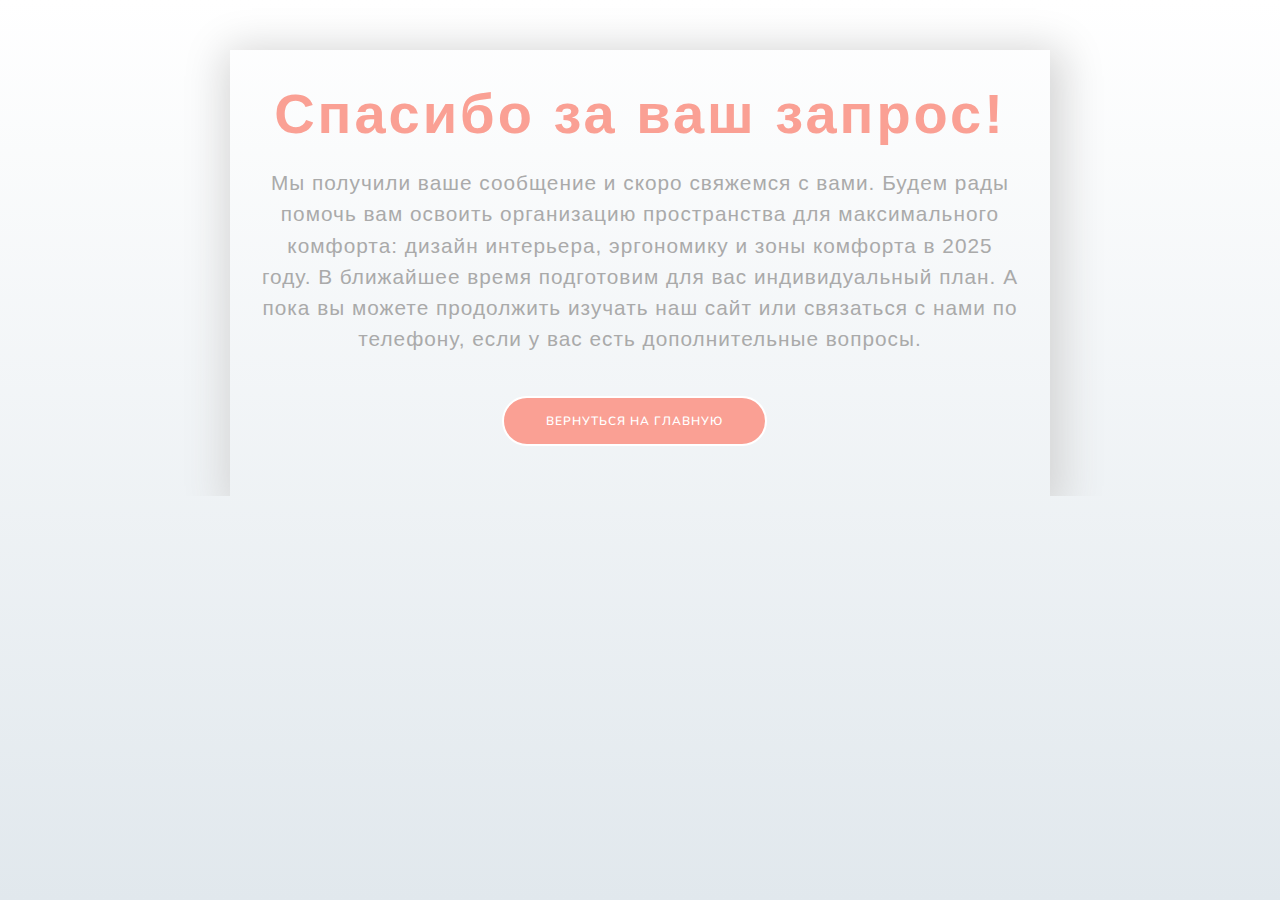
<file: thanks.html>
<!DOCTYPE html>
<html lang="en">
    <head>
        <meta charset="utf-8" />
        <title>DomErgo</title>
        <meta content="width=device-width, initial-scale=1.0" name="viewport" />
        <meta content="Free HTML Templates" name="keywords" />
        <meta content="Free HTML Templates" name="description" />

        <!-- Favicon -->
        <link href="img/favicon.ico" rel="icon" />

        <!-- Google Web Fonts -->
        <link rel="preconnect" href="https://fonts.gstatic.com" />
        <link
            href="https://fonts.googleapis.com/css2?family=Handlee&family=Nunito&display=swap"
            rel="stylesheet"
        />

        <!-- Font Awesome -->
        <link
            href="https://cdnjs.cloudflare.com/ajax/libs/font-awesome/5.10.0/css/all.min.css"
            rel="stylesheet"
        />

        <!-- Flaticon Font -->
        <link href="lib/flaticon/font/flaticon.css" rel="stylesheet" />

        <!-- Libraries Stylesheet -->
        <link
            href="lib/owlcarousel/assets/owl.carousel.min.css"
            rel="stylesheet"
        />
        <link href="lib/lightbox/css/lightbox.min.css" rel="stylesheet" />

        <!-- Customized Bootstrap Stylesheet -->
        <link href="css/style.css" rel="stylesheet" />
        <link href="css/thanks.css" rel="stylesheet" />
    </head>
    <body>
        <div class="content">
            <div class="wrapper-1">
                <div class="wrapper-2">
                    <h1>Спасибо за ваш запрос!</h1>
                    <p>
                        Мы получили ваше сообщение и скоро свяжемся с вами.
                        Будем рады помочь вам освоить организацию пространства
                        для максимального комфорта: дизайн интерьера, эргономику
                        и зоны комфорта в 2025 году. В ближайшее время
                        подготовим для вас индивидуальный план. А пока вы можете
                        продолжить изучать наш сайт или связаться с нами по
                        телефону, если у вас есть дополнительные вопросы.
                    </p>
                    <a href="index.html">
                        <button class="go-home">Вернуться на главную</button>
                    </a>
                </div>
            </div>
        </div>
    </body>
</html>
</file>
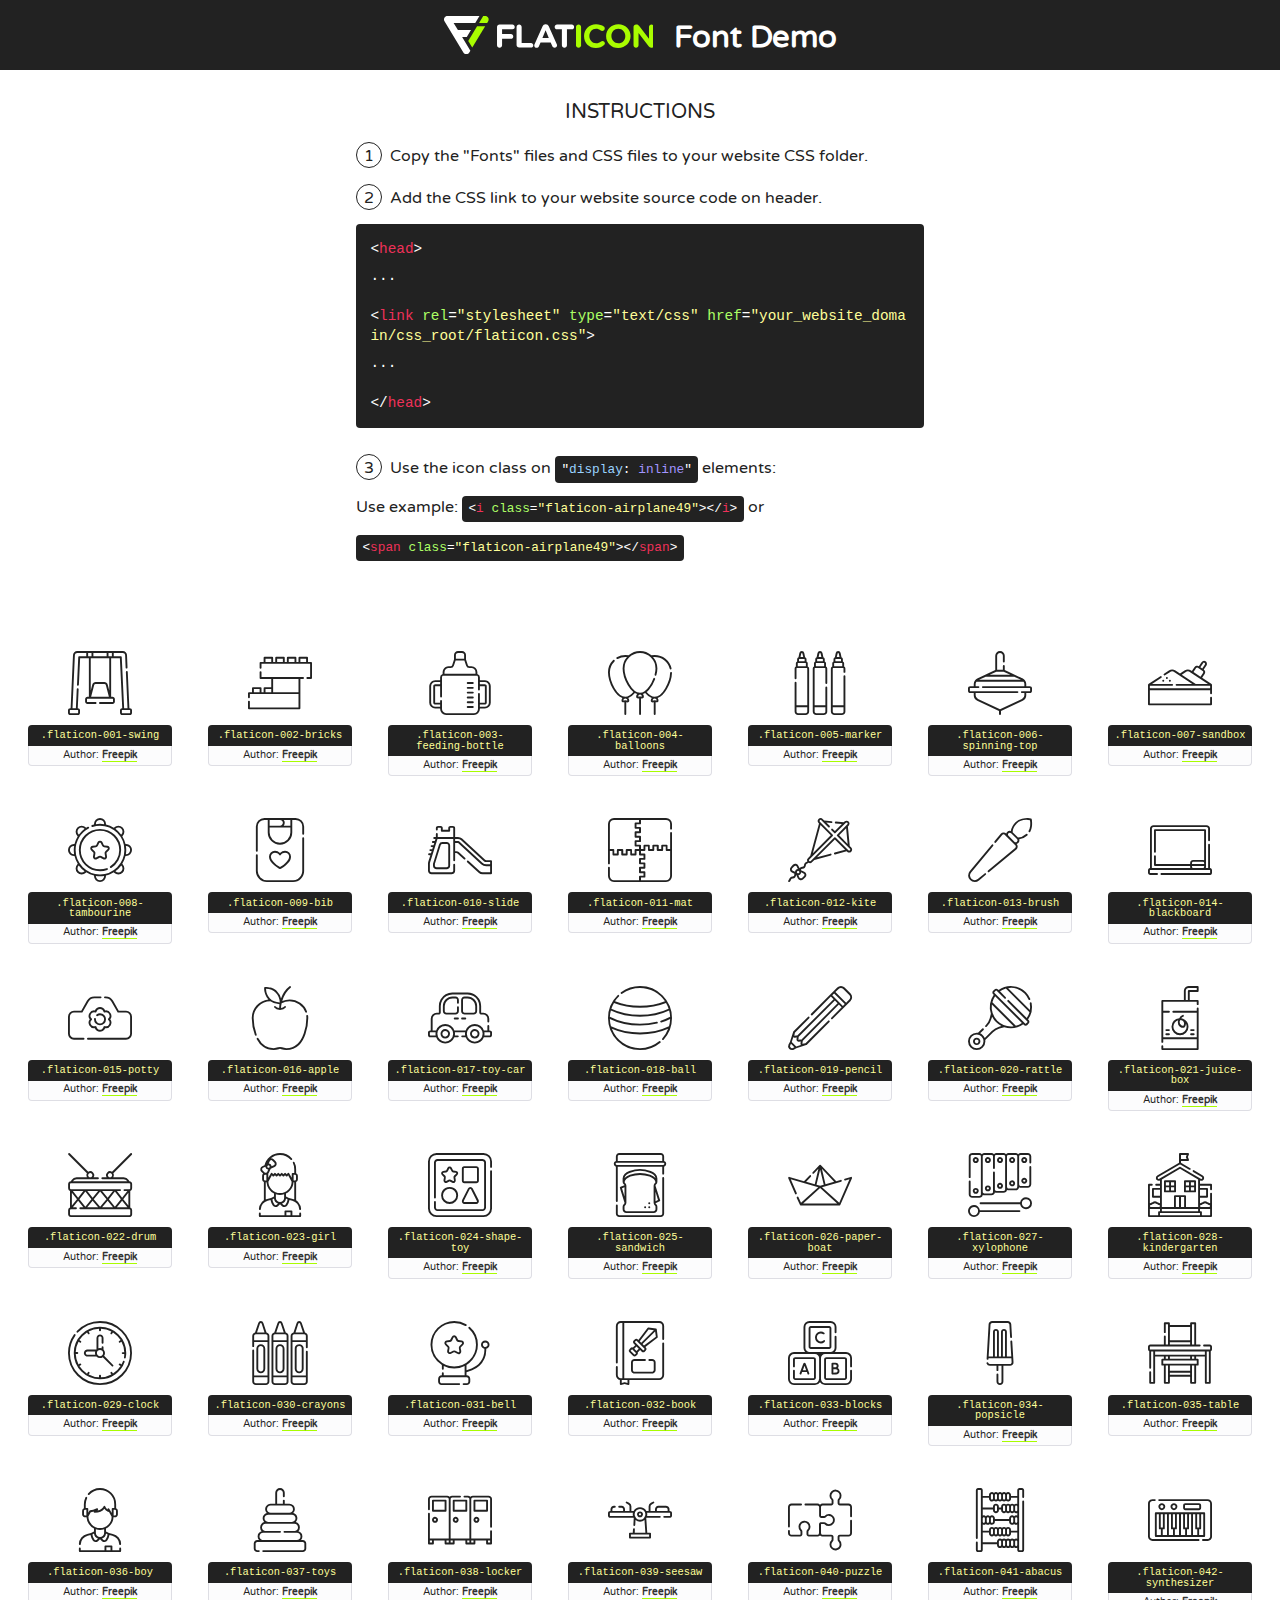
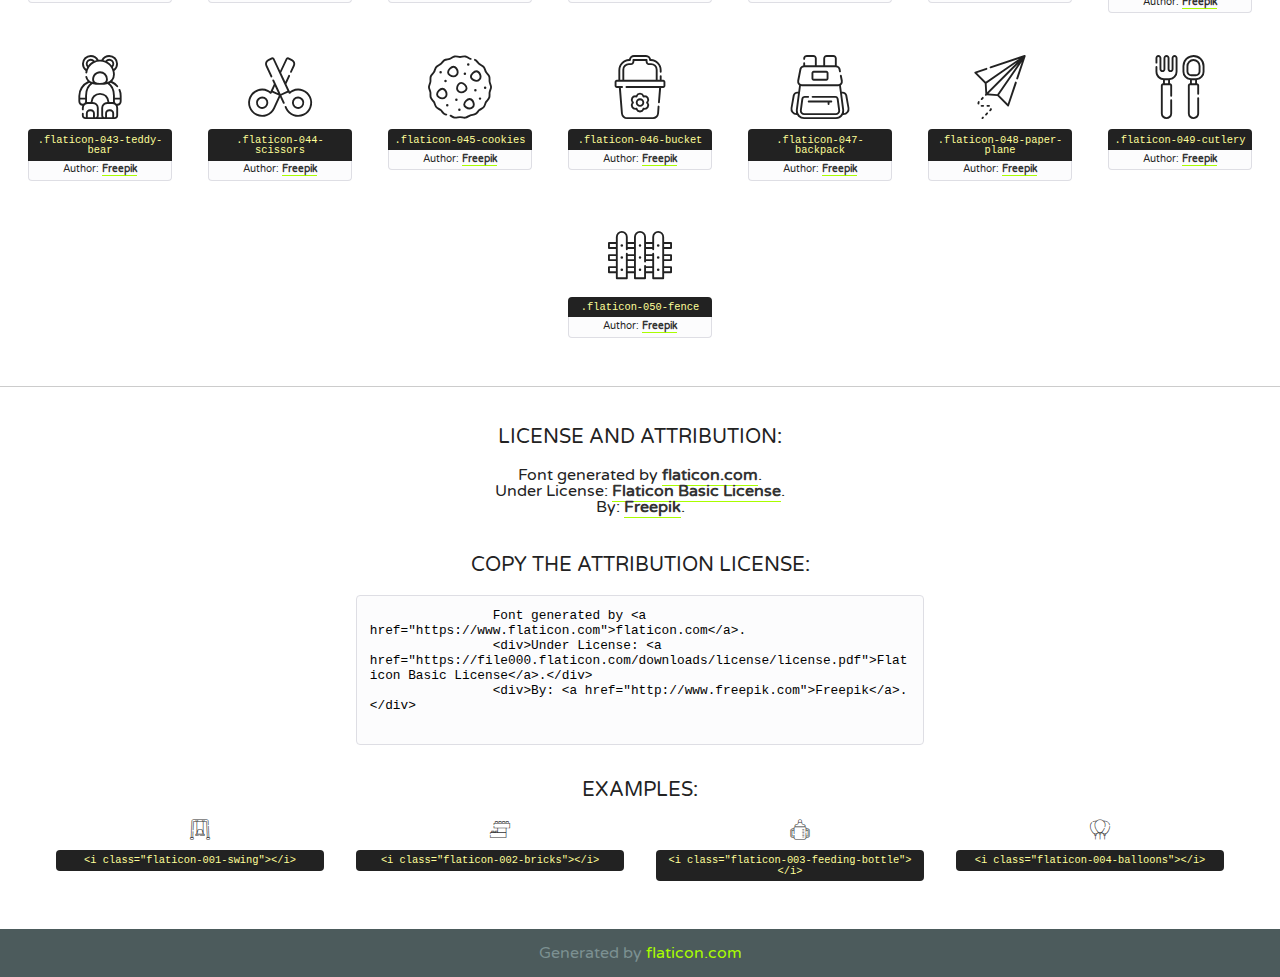
<file: lib/flaticon/font/flaticon.html>
<!DOCTYPE html>
<!--
  Flaticon icon font: Flaticon
  Creation date: 11/06/2020 07:22
-->
<html>
    <!DOCTYPE html>

    <head>
        <title>Flaticon WebFont</title>
        <link href="http://fonts.googleapis.com/css?family=Varela+Round" rel="stylesheet" type="text/css" />
        <link rel="stylesheet" type="text/css" href="flaticon.css">
        <meta charset="UTF-8">
        <style>
            html, body, div, span, applet, object, iframe,
            h1, h2, h3, h4, h5, h6, p, blockquote, pre,
            a, abbr, acronym, address, big, cite, code,
            del, dfn, em, img, ins, kbd, q, s, samp,
            small, strike, strong, sub, sup, tt, var,
            b, u, i, center,
            dl, dt, dd, ol, ul, li,
            fieldset, form, label, legend,
            table, caption, tbody, tfoot, thead, tr, th, td,
            article, aside, canvas, details, embed,
            figure, figcaption, footer, header, hgroup,
            menu, nav, output, ruby, section, summary,
            time, mark, audio, video {
                margin: 0;
                padding: 0;
                border: 0;
                font-size: 100%;
                font: inherit;
                vertical-align: baseline;
            }
            /* HTML5 display-role reset for older browsers */
            article, aside, details, figcaption, figure,
            footer, header, hgroup, menu, nav, section {
                display: block;
            }
            body {
                line-height: 1;
            }
            ol, ul {
                list-style: none;
            }
            blockquote, q {
                quotes: none;
            }
            blockquote:before, blockquote:after,
            q:before, q:after {
                content: '';
                content: none;
            }
            table {
                border-collapse: collapse;
                border-spacing: 0;
            }
            body {
                font-family: 'Varela Round', Helvetica, Arial, sans-serif;
                font-size: 16px;
                color: #222;
            }
            a {
                color: #333;
                border-bottom: 1px solid #a9fd00;
                font-weight: bold;
                text-decoration: none;
            }
            * {
                -moz-box-sizing: border-box;
                -webkit-box-sizing: border-box;
                box-sizing: border-box;
                margin: 0;
                padding: 0;
            }
            [class^="flaticon-"]:before, [class*=" flaticon-"]:before, [class^="flaticon-"]:after, [class*=" flaticon-"]:after {
                font-family: Flaticon;
                font-size: 30px;
                font-style: normal;
                margin-left: 20px;
                color: #333;
            }
            .wrapper {
                max-width: 600px;
                margin: auto;
                padding: 0 1em;
            }
            .title {
                font-size: 1.25em;
                text-align: center;
                margin-bottom: 1em;
                text-transform: uppercase;
            }
            header {
                text-align: center;
                background-color: #222;
                color: #fff;
                padding: 1em;
            }
            header .logo {
                width: 210px;
                height: 38px;
                display: inline-block;
                vertical-align: middle;
                margin-right: 1em;
                border: none;
            }
            header strong {
                font-size: 1.95em;
                font-weight: bold;
                vertical-align: middle;
                margin-top: 5px;
                display: inline-block;
            }
            .demo {
                margin: 2em auto;
                line-height: 1.25em;
            }
            .demo ul li {
                margin-bottom: 1em;
            }
            .demo ul li .num {
                color: #222;
                border-radius: 20px;
                display: inline-block;
                width: 26px;
                padding: 3px;
                height: 26px;
                text-align: center;
                margin-right: 0.5em;
                border: 1px solid #222;
            }
            .demo ul li code {
                background-color: #222;
                border-radius: 4px;
                padding: 0.25em 0.5em;
                display: inline-block;
                color: #fff;
                font-family: Consolas,Monaco,Lucida Console,Liberation Mono,DejaVu Sans Mono,Bitstream Vera Sans Mono,Courier New, monospace;
                font-weight: lighter;
                margin-top: 1em;
                font-size: 0.8em;
                word-break: break-all;
            }
            .demo ul li code.big {
                padding: 1em;
                font-size: 0.9em;
            }
            .demo ul li code .red {
                color: #EF3159;
            }
            .demo ul li code .green {
                color: #ACFF65;
            }
            .demo ul li code .yellow {
                color: #FFFF99;
            }
            .demo ul li code .blue {
                color: #99D3FF;
            }
            .demo ul li code .purple {
                color: #A295FF;
            }
            .demo ul li code .dots {
                margin-top: 0.5em;
                display: block;
            }
            #glyphs {
                border-bottom: 1px solid #ccc;
                padding: 2em 0;
                text-align: center;
            }
            .glyph {
                display: inline-block;
                width: 9em;
                margin: 1em;
                text-align: center;
                vertical-align: top;
                background: #FFF;
            }
            .glyph .glyph-icon {
                padding: 10px;
                display: block;
                font-family:"Flaticon";
                font-size: 64px;
                line-height: 1;
            }
            .glyph .glyph-icon:before {
                font-size: 64px;
                color: #222;
                margin-left: 0;
            }
            .class-name {
                font-size: 0.65em;
                background-color: #222;
                color: #fff;
                border-radius: 4px 4px 0 0;
                padding: 0.5em;
                color: #FFFF99;
                font-family: Consolas,Monaco,Lucida Console,Liberation Mono,DejaVu Sans Mono,Bitstream Vera Sans Mono,Courier New, monospace;
            }
            .author-name {
                font-size: 0.6em;
                background-color: #fcfcfd;
                border: 1px solid #DEDEE4;
                border-top: 0;
                border-radius: 0 0 4px 4px;
                padding: 0.5em;
            }
            .class-name:last-child {
                font-size: 10px;
                color:#888;
            }
            .class-name:last-child a {
                font-size: 10px;
                color:#555;
            }
            .class-name:last-child a:hover {
                color:#a9fd00;
            }
            .glyph > input {
                display: block;
                width: 100px;
                margin: 5px auto;
                text-align: center;
                font-size: 12px;
                cursor: text;
            }
            .glyph > input.icon-input {
                font-family:"Flaticon";
                font-size: 16px;
                margin-bottom: 10px;
            }
            .attribution .title {
                margin-top: 2em;
            }
            .attribution textarea {
                background-color: #fcfcfd;
                padding: 1em;
                border: none;
                box-shadow: none;
                border: 1px solid #DEDEE4;
                border-radius: 4px;
                resize: none;
                width: 100%;
                height: 150px;
                font-size: 0.8em;
                font-family: Consolas,Monaco,Lucida Console,Liberation Mono,DejaVu Sans Mono,Bitstream Vera Sans Mono,Courier New, monospace;
                -webkit-appearance: none;
            }
            .iconsuse {
                margin: 2em auto;
                text-align: center;
                max-width: 1200px;
            }
            .iconsuse:after {
                content: '';
                display: table;
                clear: both;
            }
            .iconsuse .image {
                float: left;
                width: 25%;
                padding: 0 1em;
            }
            .iconsuse .image p {
                margin-bottom: 1em;
            }
            .iconsuse .image span {
                display: block;
                font-size: 0.65em;
                background-color: #222;
                color: #fff;
                border-radius: 4px;
                padding: 0.5em;
                color: #FFFF99;
                margin-top: 1em;
                font-family: Consolas,Monaco,Lucida Console,Liberation Mono,DejaVu Sans Mono,Bitstream Vera Sans Mono,Courier New, monospace;
            }
            #footer {
                text-align: center;
                background-color: #4C5B5C;
                color: #7c9192;
                padding: 1em;
            }
            #footer a {
                border: none;
                color: #a9fd00;
                font-weight: normal;
            }
            @media (max-width: 960px) {
                .iconsuse .image {
                    width: 50%;
                }
            }
            @media (max-width: 560px) {
                .iconsuse .image {
                    width: 100%;
                }
            }
            .attrDiv {

            }
        </style>
        <link rel="stylesheet" href="flaticon.css">
    </head>

    <body class="characters-off">
        <header>
            <a href="https://www.flaticon.com" target="_blank" class="logo">
                <svg version="1.1" xmlns="http://www.w3.org/2000/svg" xmlns:xlink="http://www.w3.org/1999/xlink" xmlns:a="http://ns.adobe.com/AdobeSVGViewerExtensions/3.0/" viewBox="0 0 560.875 102.036" enable-background="new 0 0 560.875 102.036" xml:space="preserve">
                        <defs>
                        </defs>
                        <g>
                            <g class="letters">
                                <path fill="#ffffff" d="M141.596,29.675c0-3.777,2.985-6.767,6.764-6.767h34.438c3.426,0,6.15,2.728,6.15,6.15
                                c0,3.43-2.724,6.149-6.15,6.149h-27.674v13.091h23.719c3.429,0,6.151,2.724,6.151,6.15c0,3.43-2.723,6.149-6.151,6.149h-23.719
                                v17.574c0,3.773-2.986,6.761-6.764,6.761c-3.779,0-6.764-2.989-6.764-6.761V29.675z"></path>
                                <path fill="#ffffff" d="M193.844,29.149c0-3.781,2.985-6.767,6.764-6.767c3.776,0,6.763,2.985,6.763,6.767v42.957h25.039
                                c3.426,0,6.149,2.726,6.149,6.153c0,3.425-2.723,6.15-6.149,6.15h-31.802c-3.779,0-6.764-2.986-6.764-6.768V29.149z"></path>
                                <path fill="#ffffff" d="M241.891,75.71l21.438-48.407c1.492-3.341,4.215-5.357,7.906-5.357h0.792
                                c3.686,0,6.323,2.017,7.815,5.357l21.439,48.407c0.436,0.967,0.701,1.845,0.701,2.723c0,3.602-2.809,6.501-6.414,6.501
                                c-3.161,0-5.269-1.845-6.499-4.655l-4.132-9.661h-27.059l-4.301,10.102c-1.144,2.631-3.426,4.214-6.237,4.214
                                c-3.517,0-6.24-2.81-6.24-6.325C241.1,77.64,241.451,76.677,241.891,75.71z M279.932,58.666l-8.521-20.297l-8.526,20.297H279.932
                                z"></path>
                                <path fill="#ffffff" d="M314.864,35.387H301.86c-3.429,0-6.239-2.813-6.239-6.238c0-3.429,2.811-6.24,6.239-6.24h39.533
                                c3.426,0,6.237,2.811,6.237,6.24c0,3.425-2.811,6.238-6.237,6.238h-13.001v42.785c0,3.773-2.99,6.761-6.764,6.761
                                c-3.779,0-6.764-2.989-6.764-6.761V35.387z"></path>
                                <path fill="#A9FD00" d="M352.615,29.149c0-3.781,2.985-6.767,6.767-6.767c3.774,0,6.761,2.985,6.761,6.767v49.024
                                c0,3.773-2.987,6.761-6.761,6.761c-3.781,0-6.767-2.989-6.767-6.761V29.149z"></path>
                                <path fill="#A9FD00" d="M374.132,53.836v-0.179c0-17.481,13.178-31.801,32.065-31.801c9.22,0,15.459,2.458,20.557,6.238
                                c1.402,1.054,2.637,2.985,2.637,5.357c0,3.692-2.985,6.59-6.681,6.59c-1.845,0-3.071-0.702-4.044-1.319
                                c-3.776-2.813-7.729-4.393-12.562-4.393c-10.364,0-17.831,8.611-17.831,19.154v0.173c0,10.542,7.291,19.329,17.831,19.329
                                c5.715,0,9.492-1.756,13.359-4.834c1.049-0.874,2.458-1.491,4.039-1.491c3.429,0,6.325,2.813,6.325,6.236
                                c0,2.106-1.056,3.78-2.282,4.834c-5.539,4.834-12.036,7.733-21.878,7.733C387.572,85.464,374.132,71.493,374.132,53.836z"></path>
                                <path fill="#A9FD00" d="M433.009,53.836v-0.179c0-17.481,13.79-31.801,32.766-31.801c18.981,0,32.592,14.143,32.592,31.628v0.173
                                c0,17.483-13.785,31.807-32.769,31.807C446.625,85.464,433.009,71.32,433.009,53.836z M484.224,53.836v-0.179
                                c0-10.539-7.725-19.326-18.626-19.326c-10.893,0-18.449,8.611-18.449,19.154v0.173c0,10.542,7.73,19.329,18.626,19.329
                                C476.676,72.986,484.224,64.378,484.224,53.836z"></path>
                                <path fill="#A9FD00" d="M506.233,29.321c0-3.774,2.99-6.763,6.767-6.763h1.401c3.252,0,5.183,1.583,7.029,3.953l26.093,34.265
                                V29.059c0-3.692,2.99-6.677,6.681-6.677c3.683,0,6.671,2.985,6.671,6.677v48.934c0,3.78-2.987,6.765-6.764,6.765h-0.436
                                c-3.257,0-5.188-1.581-7.034-3.953l-27.056-35.492v32.944c0,3.687-2.985,6.676-6.678,6.676c-3.683,0-6.673-2.989-6.673-6.676
                                V29.321z"></path>
                            </g>
                            <g class="insignia">
                                <path fill="#ffffff" d="M48.372,56.137h12.517l11.156-18.537H37.186L25.688,18.539h57.825L94.668,0H9.271
                                C5.925,0,2.842,1.801,1.198,4.716c-1.644,2.907-1.593,6.482,0.134,9.343l50.38,83.501c1.678,2.781,4.689,4.476,7.938,4.476
                                c3.246,0,6.257-1.695,7.935-4.476l2.898-4.804L48.372,56.137z"></path>
                                <g class="i">
                                    <path fill="#A9FD00" d="M93.575,18.539h0.031v0.004l21.652,0.004l2.705-4.488c1.727-2.861,1.778-6.436,0.133-9.343
                                    C116.454,1.801,113.371,0,110.026,0h-5.294L93.575,18.539z"></path>
                                    <polygon fill="#A9FD00" points="88.291,27.356 64.725,66.486 75.519,84.404 109.942,27.356"></polygon>
                                </g>
                            </g>
                        </g>
                    </svg>
            </a>
            <strong>Font Demo</strong>
        </header>

        <section class="demo wrapper">
            <p class="title">Instructions</p>
            <ul>
                <li>
                    <span class="num">1</span>Copy the "Fonts" files and CSS files to your website CSS folder.
                </li>
                <li>
                    <span class="num">2</span>Add the CSS link to your website source code on header.
                    <code class="big">
                        &lt;<span class="red">head</span>&gt;
                        <br/><span class="dots">...</span>
                        <br/>&lt;<span class="red">link</span> <span class="green">rel</span>=<span class="yellow">"stylesheet"</span> <span class="green">type</span>=<span class="yellow">"text/css"</span> <span class="green">href</span>=<span class="yellow">"your_website_domain/css_root/flaticon.css"</span>&gt;
                        <br/><span class="dots">...</span>
                        <br/>&lt;/<span class="red">head</span>&gt;
                    </code>
                </li>

                <li>
                    <p>
                        <span class="num">3</span>Use the icon class on <code>"<span class="blue">display</span>:<span class="purple"> inline</span>"</code> elements:
                        <br />
                        Use example:
                        <code>
                            &lt;<span class="red">i</span> <span class="green">class</span>=<span class="yellow">&quot;flaticon-airplane49&quot;</span>&gt;&lt;/<span class="red">i</span>&gt;
                        </code> or
                        <code>&lt;<span class="red">span</span> <span class="green">class</span>=<span class="yellow">&quot;flaticon-airplane49&quot;</span>&gt;&lt;/<span class="red">span</span>&gt;</code>
                    </p>
                </li>
            </ul>
        </section>

        <section id="glyphs">
            
            <div class="glyph"><div class="glyph-icon flaticon-001-swing"></div>
                <div class="class-name">.flaticon-001-swing</div>
                <div class="author-name">Author: <a href="http://www.freepik.com" title="Freepik">Freepik</a> </div>
            </div>
            
            <div class="glyph"><div class="glyph-icon flaticon-002-bricks"></div>
                <div class="class-name">.flaticon-002-bricks</div>
                <div class="author-name">Author: <a href="http://www.freepik.com" title="Freepik">Freepik</a> </div>
            </div>
            
            <div class="glyph"><div class="glyph-icon flaticon-003-feeding-bottle"></div>
                <div class="class-name">.flaticon-003-feeding-bottle</div>
                <div class="author-name">Author: <a href="http://www.freepik.com" title="Freepik">Freepik</a> </div>
            </div>
            
            <div class="glyph"><div class="glyph-icon flaticon-004-balloons"></div>
                <div class="class-name">.flaticon-004-balloons</div>
                <div class="author-name">Author: <a href="http://www.freepik.com" title="Freepik">Freepik</a> </div>
            </div>
            
            <div class="glyph"><div class="glyph-icon flaticon-005-marker"></div>
                <div class="class-name">.flaticon-005-marker</div>
                <div class="author-name">Author: <a href="http://www.freepik.com" title="Freepik">Freepik</a> </div>
            </div>
            
            <div class="glyph"><div class="glyph-icon flaticon-006-spinning-top"></div>
                <div class="class-name">.flaticon-006-spinning-top</div>
                <div class="author-name">Author: <a href="http://www.freepik.com" title="Freepik">Freepik</a> </div>
            </div>
            
            <div class="glyph"><div class="glyph-icon flaticon-007-sandbox"></div>
                <div class="class-name">.flaticon-007-sandbox</div>
                <div class="author-name">Author: <a href="http://www.freepik.com" title="Freepik">Freepik</a> </div>
            </div>
            
            <div class="glyph"><div class="glyph-icon flaticon-008-tambourine"></div>
                <div class="class-name">.flaticon-008-tambourine</div>
                <div class="author-name">Author: <a href="http://www.freepik.com" title="Freepik">Freepik</a> </div>
            </div>
            
            <div class="glyph"><div class="glyph-icon flaticon-009-bib"></div>
                <div class="class-name">.flaticon-009-bib</div>
                <div class="author-name">Author: <a href="http://www.freepik.com" title="Freepik">Freepik</a> </div>
            </div>
            
            <div class="glyph"><div class="glyph-icon flaticon-010-slide"></div>
                <div class="class-name">.flaticon-010-slide</div>
                <div class="author-name">Author: <a href="http://www.freepik.com" title="Freepik">Freepik</a> </div>
            </div>
            
            <div class="glyph"><div class="glyph-icon flaticon-011-mat"></div>
                <div class="class-name">.flaticon-011-mat</div>
                <div class="author-name">Author: <a href="http://www.freepik.com" title="Freepik">Freepik</a> </div>
            </div>
            
            <div class="glyph"><div class="glyph-icon flaticon-012-kite"></div>
                <div class="class-name">.flaticon-012-kite</div>
                <div class="author-name">Author: <a href="http://www.freepik.com" title="Freepik">Freepik</a> </div>
            </div>
            
            <div class="glyph"><div class="glyph-icon flaticon-013-brush"></div>
                <div class="class-name">.flaticon-013-brush</div>
                <div class="author-name">Author: <a href="http://www.freepik.com" title="Freepik">Freepik</a> </div>
            </div>
            
            <div class="glyph"><div class="glyph-icon flaticon-014-blackboard"></div>
                <div class="class-name">.flaticon-014-blackboard</div>
                <div class="author-name">Author: <a href="http://www.freepik.com" title="Freepik">Freepik</a> </div>
            </div>
            
            <div class="glyph"><div class="glyph-icon flaticon-015-potty"></div>
                <div class="class-name">.flaticon-015-potty</div>
                <div class="author-name">Author: <a href="http://www.freepik.com" title="Freepik">Freepik</a> </div>
            </div>
            
            <div class="glyph"><div class="glyph-icon flaticon-016-apple"></div>
                <div class="class-name">.flaticon-016-apple</div>
                <div class="author-name">Author: <a href="http://www.freepik.com" title="Freepik">Freepik</a> </div>
            </div>
            
            <div class="glyph"><div class="glyph-icon flaticon-017-toy-car"></div>
                <div class="class-name">.flaticon-017-toy-car</div>
                <div class="author-name">Author: <a href="http://www.freepik.com" title="Freepik">Freepik</a> </div>
            </div>
            
            <div class="glyph"><div class="glyph-icon flaticon-018-ball"></div>
                <div class="class-name">.flaticon-018-ball</div>
                <div class="author-name">Author: <a href="http://www.freepik.com" title="Freepik">Freepik</a> </div>
            </div>
            
            <div class="glyph"><div class="glyph-icon flaticon-019-pencil"></div>
                <div class="class-name">.flaticon-019-pencil</div>
                <div class="author-name">Author: <a href="http://www.freepik.com" title="Freepik">Freepik</a> </div>
            </div>
            
            <div class="glyph"><div class="glyph-icon flaticon-020-rattle"></div>
                <div class="class-name">.flaticon-020-rattle</div>
                <div class="author-name">Author: <a href="http://www.freepik.com" title="Freepik">Freepik</a> </div>
            </div>
            
            <div class="glyph"><div class="glyph-icon flaticon-021-juice-box"></div>
                <div class="class-name">.flaticon-021-juice-box</div>
                <div class="author-name">Author: <a href="http://www.freepik.com" title="Freepik">Freepik</a> </div>
            </div>
            
            <div class="glyph"><div class="glyph-icon flaticon-022-drum"></div>
                <div class="class-name">.flaticon-022-drum</div>
                <div class="author-name">Author: <a href="http://www.freepik.com" title="Freepik">Freepik</a> </div>
            </div>
            
            <div class="glyph"><div class="glyph-icon flaticon-023-girl"></div>
                <div class="class-name">.flaticon-023-girl</div>
                <div class="author-name">Author: <a href="http://www.freepik.com" title="Freepik">Freepik</a> </div>
            </div>
            
            <div class="glyph"><div class="glyph-icon flaticon-024-shape-toy"></div>
                <div class="class-name">.flaticon-024-shape-toy</div>
                <div class="author-name">Author: <a href="http://www.freepik.com" title="Freepik">Freepik</a> </div>
            </div>
            
            <div class="glyph"><div class="glyph-icon flaticon-025-sandwich"></div>
                <div class="class-name">.flaticon-025-sandwich</div>
                <div class="author-name">Author: <a href="http://www.freepik.com" title="Freepik">Freepik</a> </div>
            </div>
            
            <div class="glyph"><div class="glyph-icon flaticon-026-paper-boat"></div>
                <div class="class-name">.flaticon-026-paper-boat</div>
                <div class="author-name">Author: <a href="http://www.freepik.com" title="Freepik">Freepik</a> </div>
            </div>
            
            <div class="glyph"><div class="glyph-icon flaticon-027-xylophone"></div>
                <div class="class-name">.flaticon-027-xylophone</div>
                <div class="author-name">Author: <a href="http://www.freepik.com" title="Freepik">Freepik</a> </div>
            </div>
            
            <div class="glyph"><div class="glyph-icon flaticon-028-kindergarten"></div>
                <div class="class-name">.flaticon-028-kindergarten</div>
                <div class="author-name">Author: <a href="http://www.freepik.com" title="Freepik">Freepik</a> </div>
            </div>
            
            <div class="glyph"><div class="glyph-icon flaticon-029-clock"></div>
                <div class="class-name">.flaticon-029-clock</div>
                <div class="author-name">Author: <a href="http://www.freepik.com" title="Freepik">Freepik</a> </div>
            </div>
            
            <div class="glyph"><div class="glyph-icon flaticon-030-crayons"></div>
                <div class="class-name">.flaticon-030-crayons</div>
                <div class="author-name">Author: <a href="http://www.freepik.com" title="Freepik">Freepik</a> </div>
            </div>
            
            <div class="glyph"><div class="glyph-icon flaticon-031-bell"></div>
                <div class="class-name">.flaticon-031-bell</div>
                <div class="author-name">Author: <a href="http://www.freepik.com" title="Freepik">Freepik</a> </div>
            </div>
            
            <div class="glyph"><div class="glyph-icon flaticon-032-book"></div>
                <div class="class-name">.flaticon-032-book</div>
                <div class="author-name">Author: <a href="http://www.freepik.com" title="Freepik">Freepik</a> </div>
            </div>
            
            <div class="glyph"><div class="glyph-icon flaticon-033-blocks"></div>
                <div class="class-name">.flaticon-033-blocks</div>
                <div class="author-name">Author: <a href="http://www.freepik.com" title="Freepik">Freepik</a> </div>
            </div>
            
            <div class="glyph"><div class="glyph-icon flaticon-034-popsicle"></div>
                <div class="class-name">.flaticon-034-popsicle</div>
                <div class="author-name">Author: <a href="http://www.freepik.com" title="Freepik">Freepik</a> </div>
            </div>
            
            <div class="glyph"><div class="glyph-icon flaticon-035-table"></div>
                <div class="class-name">.flaticon-035-table</div>
                <div class="author-name">Author: <a href="http://www.freepik.com" title="Freepik">Freepik</a> </div>
            </div>
            
            <div class="glyph"><div class="glyph-icon flaticon-036-boy"></div>
                <div class="class-name">.flaticon-036-boy</div>
                <div class="author-name">Author: <a href="http://www.freepik.com" title="Freepik">Freepik</a> </div>
            </div>
            
            <div class="glyph"><div class="glyph-icon flaticon-037-toys"></div>
                <div class="class-name">.flaticon-037-toys</div>
                <div class="author-name">Author: <a href="http://www.freepik.com" title="Freepik">Freepik</a> </div>
            </div>
            
            <div class="glyph"><div class="glyph-icon flaticon-038-locker"></div>
                <div class="class-name">.flaticon-038-locker</div>
                <div class="author-name">Author: <a href="http://www.freepik.com" title="Freepik">Freepik</a> </div>
            </div>
            
            <div class="glyph"><div class="glyph-icon flaticon-039-seesaw"></div>
                <div class="class-name">.flaticon-039-seesaw</div>
                <div class="author-name">Author: <a href="http://www.freepik.com" title="Freepik">Freepik</a> </div>
            </div>
            
            <div class="glyph"><div class="glyph-icon flaticon-040-puzzle"></div>
                <div class="class-name">.flaticon-040-puzzle</div>
                <div class="author-name">Author: <a href="http://www.freepik.com" title="Freepik">Freepik</a> </div>
            </div>
            
            <div class="glyph"><div class="glyph-icon flaticon-041-abacus"></div>
                <div class="class-name">.flaticon-041-abacus</div>
                <div class="author-name">Author: <a href="http://www.freepik.com" title="Freepik">Freepik</a> </div>
            </div>
            
            <div class="glyph"><div class="glyph-icon flaticon-042-synthesizer"></div>
                <div class="class-name">.flaticon-042-synthesizer</div>
                <div class="author-name">Author: <a href="http://www.freepik.com" title="Freepik">Freepik</a> </div>
            </div>
            
            <div class="glyph"><div class="glyph-icon flaticon-043-teddy-bear"></div>
                <div class="class-name">.flaticon-043-teddy-bear</div>
                <div class="author-name">Author: <a href="http://www.freepik.com" title="Freepik">Freepik</a> </div>
            </div>
            
            <div class="glyph"><div class="glyph-icon flaticon-044-scissors"></div>
                <div class="class-name">.flaticon-044-scissors</div>
                <div class="author-name">Author: <a href="http://www.freepik.com" title="Freepik">Freepik</a> </div>
            </div>
            
            <div class="glyph"><div class="glyph-icon flaticon-045-cookies"></div>
                <div class="class-name">.flaticon-045-cookies</div>
                <div class="author-name">Author: <a href="http://www.freepik.com" title="Freepik">Freepik</a> </div>
            </div>
            
            <div class="glyph"><div class="glyph-icon flaticon-046-bucket"></div>
                <div class="class-name">.flaticon-046-bucket</div>
                <div class="author-name">Author: <a href="http://www.freepik.com" title="Freepik">Freepik</a> </div>
            </div>
            
            <div class="glyph"><div class="glyph-icon flaticon-047-backpack"></div>
                <div class="class-name">.flaticon-047-backpack</div>
                <div class="author-name">Author: <a href="http://www.freepik.com" title="Freepik">Freepik</a> </div>
            </div>
            
            <div class="glyph"><div class="glyph-icon flaticon-048-paper-plane"></div>
                <div class="class-name">.flaticon-048-paper-plane</div>
                <div class="author-name">Author: <a href="http://www.freepik.com" title="Freepik">Freepik</a> </div>
            </div>
            
            <div class="glyph"><div class="glyph-icon flaticon-049-cutlery"></div>
                <div class="class-name">.flaticon-049-cutlery</div>
                <div class="author-name">Author: <a href="http://www.freepik.com" title="Freepik">Freepik</a> </div>
            </div>
            
            <div class="glyph"><div class="glyph-icon flaticon-050-fence"></div>
                <div class="class-name">.flaticon-050-fence</div>
                <div class="author-name">Author: <a href="http://www.freepik.com" title="Freepik">Freepik</a> </div>
            </div>
            
        </section>

        <section class="attribution wrapper"   style="text-align:center;">
            <div class="title">License and attribution:</div>
            <div class="attrDiv">Font generated by <a href="https://www.flaticon.com">flaticon.com</a>.</div>
            <div class="attrDiv">Under License: <a href="https://file000.flaticon.com/downloads/license/license.pdf">Flaticon Basic License</a>.</div>
            <div class="attrDiv">By: <a href="http://www.freepik.com">Freepik</a>.</div>

            <div class="title">Copy the Attribution License:</div>
            <textarea onclick="this.focus();this.select();">
                Font generated by &lt;a href=&quot;https://www.flaticon.com&quot;&gt;flaticon.com&lt;/a&gt;.
                <div>Under License: <a href="https://file000.flaticon.com/downloads/license/license.pdf">Flaticon Basic License</a>.</div>
                <div>By: <a href="http://www.freepik.com">Freepik</a>.</div>
            </textarea>
        </section>

        <section class="iconsuse">
            <div class="title">Examples:</div>
            
            <div class="image">
                <p>
                    <i class="glyph-icon flaticon-001-swing"></i>
                    <span>&lt;i class=&quot;flaticon-001-swing&quot;&gt;&lt;/i&gt;</span>
                </p>
            </div>
            
            <div class="image">
                <p>
                    <i class="glyph-icon flaticon-002-bricks"></i>
                    <span>&lt;i class=&quot;flaticon-002-bricks&quot;&gt;&lt;/i&gt;</span>
                </p>
            </div>
            
            <div class="image">
                <p>
                    <i class="glyph-icon flaticon-003-feeding-bottle"></i>
                    <span>&lt;i class=&quot;flaticon-003-feeding-bottle&quot;&gt;&lt;/i&gt;</span>
                </p>
            </div>
            
            <div class="image">
                <p>
                    <i class="glyph-icon flaticon-004-balloons"></i>
                    <span>&lt;i class=&quot;flaticon-004-balloons&quot;&gt;&lt;/i&gt;</span>
                </p>
            </div>
            
        </section>

        <div id="footer">
            <div>Generated by <a href="https://www.flaticon.com">flaticon.com</a></div>
        </div>
    </body>
</html>
</file>
<file: lib/flaticon/font/flaticon.css>
@font-face {
  font-family: "Flaticon";
  src: url("./Flaticon.eot");
  src: url("./Flaticon.eot?#iefix") format("embedded-opentype"),
       url("./Flaticon.woff2") format("woff2"),
       url("./Flaticon.woff") format("woff"),
       url("./Flaticon.ttf") format("truetype"),
       url("./Flaticon.svg#Flaticon") format("svg");
  font-weight: normal;
  font-style: normal;
}

@media screen and (-webkit-min-device-pixel-ratio:0) {
  @font-face {
    font-family: "Flaticon";
    src: url("./Flaticon.svg#Flaticon") format("svg");
  }
}

[class^="flaticon-"]:before, [class*=" flaticon-"]:before,
[class^="flaticon-"]:after, [class*=" flaticon-"]:after {   
  font-family: Flaticon;
        font-size: 20px;
font-style: normal;
margin-left: 20px;
}

.flaticon-001-swing:before { content: "\f100"; }
.flaticon-002-bricks:before { content: "\f101"; }
.flaticon-003-feeding-bottle:before { content: "\f102"; }
.flaticon-004-balloons:before { content: "\f103"; }
.flaticon-005-marker:before { content: "\f104"; }
.flaticon-006-spinning-top:before { content: "\f105"; }
.flaticon-007-sandbox:before { content: "\f106"; }
.flaticon-008-tambourine:before { content: "\f107"; }
.flaticon-009-bib:before { content: "\f108"; }
.flaticon-010-slide:before { content: "\f109"; }
.flaticon-011-mat:before { content: "\f10a"; }
.flaticon-012-kite:before { content: "\f10b"; }
.flaticon-013-brush:before { content: "\f10c"; }
.flaticon-014-blackboard:before { content: "\f10d"; }
.flaticon-015-potty:before { content: "\f10e"; }
.flaticon-016-apple:before { content: "\f10f"; }
.flaticon-017-toy-car:before { content: "\f110"; }
.flaticon-018-ball:before { content: "\f111"; }
.flaticon-019-pencil:before { content: "\f112"; }
.flaticon-020-rattle:before { content: "\f113"; }
.flaticon-021-juice-box:before { content: "\f114"; }
.flaticon-022-drum:before { content: "\f115"; }
.flaticon-023-girl:before { content: "\f116"; }
.flaticon-024-shape-toy:before { content: "\f117"; }
.flaticon-025-sandwich:before { content: "\f118"; }
.flaticon-026-paper-boat:before { content: "\f119"; }
.flaticon-027-xylophone:before { content: "\f11a"; }
.flaticon-028-kindergarten:before { content: "\f11b"; }
.flaticon-029-clock:before { content: "\f11c"; }
.flaticon-030-crayons:before { content: "\f11d"; }
.flaticon-031-bell:before { content: "\f11e"; }
.flaticon-032-book:before { content: "\f11f"; }
.flaticon-033-blocks:before { content: "\f120"; }
.flaticon-034-popsicle:before { content: "\f121"; }
.flaticon-035-table:before { content: "\f122"; }
.flaticon-036-boy:before { content: "\f123"; }
.flaticon-037-toys:before { content: "\f124"; }
.flaticon-038-locker:before { content: "\f125"; }
.flaticon-039-seesaw:before { content: "\f126"; }
.flaticon-040-puzzle:before { content: "\f127"; }
.flaticon-041-abacus:before { content: "\f128"; }
.flaticon-042-synthesizer:before { content: "\f129"; }
.flaticon-043-teddy-bear:before { content: "\f12a"; }
.flaticon-044-scissors:before { content: "\f12b"; }
.flaticon-045-cookies:before { content: "\f12c"; }
.flaticon-046-bucket:before { content: "\f12d"; }
.flaticon-047-backpack:before { content: "\f12e"; }
.flaticon-048-paper-plane:before { content: "\f12f"; }
.flaticon-049-cutlery:before { content: "\f130"; }
.flaticon-050-fence:before { content: "\f131"; }
</file>
<file: css/thanks.css>
* {
    box-sizing: border-box;
}
body {
    background: #ffffff;
    background: linear-gradient(to bottom, #ffffff 0%, #e1e8ed 100%);
    filter: progid:DXImageTransform.Microsoft.gradient( startColorstr='#ffffff', endColorstr='#e1e8ed',GradientType=0 );
    height: 100%;
    margin: 0;
    background-repeat: no-repeat;
    background-attachment: fixed;
}

.wrapper-1 {
    width: 100%;
    height: 100vh;
    display: flex;
    flex-direction: column;
}
.wrapper-2 {
    padding: 30px;
    text-align: center;
}
h1 {
    font-family: "Raleway", sans-serif;
    font-size: 4em;
    letter-spacing: 3px;
    color: #faa094ff;
    margin: 0;
    margin-bottom: 20px;
}
.wrapper-2 p {
    margin: 0;
    font-size: 1.3em;
    color: #aaa;
    font-family: "Raleway", sans-serif;
    letter-spacing: 1px;
}
.go-home {
    background: #faa094ff;
    border: 2px solid #ffffff;
    color: #ffffff;
    font-weight: 600;
    letter-spacing: 1px;
    font-size: 12px;
    padding: 14px 42px;
    margin-top: 42px;
    margin-right: 12px;
    -webkit-transition: all 0.4s ease-in-out;
    transition: all 0.4s ease-in-out;
    visibility: visible;
    animation-delay: 2.3s;
    animation-name: fadeInUp;
    text-decoration: none;
    text-transform: uppercase;
    cursor: pointer;
    border-radius: 35px;
}
.go-home:hover {
    background: transparent;
    border-color: #faa094ff;
}
a:hover .go-home {
    color: #faa094ff;
}
.go-home a {
    text-decoration: none;
    color: #fff;
}

.footer-like {
    margin-top: auto;
    background: #d7e6fe;
    padding: 6px;
    text-align: center;
}
.footer-like p {
    margin: 0;
    padding: 4px;
    color: #ffc107;
    font-family: "Source Sans Pro", sans-serif;
    letter-spacing: 1px;
}
.footer-like p a {
    text-decoration: none;
    color: #ffc107;
    font-weight: 600;
}

@media (min-width: 360px) {
    h1 {
        font-size: 3.5em;
    }
    .go-home {
        margin-bottom: 20px;
    }
}

@media (min-width: 600px) {
    .content {
        max-width: 1000px;
        margin: 0 auto;
    }
    .wrapper-1 {
        height: initial;
        max-width: 820px;
        margin: 0 auto;
        margin-top: 50px;
        box-shadow: 4px 8px 40px 8px lightgray;
    }
}
</file>
<file: css/style.css>
/******* Bootstrap Theming ********/

:root {
    --blue: #007bff;
    --indigo: #6610f2;
    --purple: #6f42c1;
    --pink: #e83e8c;
    --red: #dc3545;
    --orange: #fd7e14;
    --yellow: #ffc107;
    --green: #28a745;
    --teal: #20c997;
    --cyan: #a7a37e;
    --white: #fff;
    --gray: #6c757d;
    --gray-dark: #343a40;
    --primary: #a7a37e;
    --secondary: #00394f;
    --success: #28a745;
    --info: #a7a37e;
    --warning: #ffc107;
    --danger: #dc3545;
    --light: #f8f9fa;
    --dark: #343a40;
    --breakpoint-xs: 0;
    --breakpoint-sm: 576px;
    --breakpoint-md: 768px;
    --breakpoint-lg: 992px;
    --breakpoint-xl: 1200px;
    --font-family-sans-serif: 'Nunito', sans-serif;
    --font-family-monospace: SFMono-Regular, Menlo, Monaco, Consolas,
        'Liberation Mono', 'Courier New', monospace;
}

*,
*::before,
*::after {
    box-sizing: border-box;
}

html {
    font-family: sans-serif;
    line-height: 1.15;
    -webkit-text-size-adjust: 100%;
    -webkit-tap-highlight-color: rgba(0, 0, 0, 0);
    overflow-x: hidden;
}

article,
aside,
figcaption,
figure,
footer,
header,
hgroup,
main,
nav,
section {
    display: block;
}

body {
    margin: 0;
    font-family: 'Nunito', sans-serif;
    font-size: 1rem;
    font-weight: 400;
    line-height: 1.5;
    color: #666666;
    text-align: left;
    background-color: #fff;
    overflow-x: hidden;
}

[tabindex='-1']:focus:not(:focus-visible) {
    outline: 0 !important;
}

hr {
    box-sizing: content-box;
    height: 0;
    overflow: visible;
}

h1,
h2,
h3,
h4,
h5,
h6 {
    margin-top: 0;
    margin-bottom: 0.5rem;
}

p {
    margin-top: 0;
    margin-bottom: 1rem;
}

abbr[title],
abbr[data-original-title] {
    text-decoration: underline;
    text-decoration: underline dotted;
    cursor: help;
    border-bottom: 0;
    text-decoration-skip-ink: none;
}

address {
    margin-bottom: 1rem;
    font-style: normal;
    line-height: inherit;
}

ol,
ul,
dl {
    margin-top: 0;
    margin-bottom: 1rem;
}

ol ol,
ul ul,
ol ul,
ul ol {
    margin-bottom: 0;
}

dt {
    font-weight: 700;
}

dd {
    margin-bottom: 0.5rem;
    margin-left: 0;
}

blockquote {
    margin: 0 0 1rem;
}

b,
strong {
    font-weight: bolder;
}

small {
    font-size: 80%;
}

sub,
sup {
    position: relative;
    font-size: 75%;
    line-height: 0;
    vertical-align: baseline;
}

sub {
    bottom: -0.25em;
}

sup {
    top: -0.5em;
}

a {
    color: #a7a37e;
    text-decoration: none;
    background-color: transparent;
}

a:hover {
    color: #0f6674;
    text-decoration: underline;
}

a:not([href]):not([class]) {
    color: inherit;
    text-decoration: none;
}

a:not([href]):not([class]):hover {
    color: inherit;
    text-decoration: none;
}

pre,
code,
kbd,
samp {
    font-family: SFMono-Regular, Menlo, Monaco, Consolas, 'Liberation Mono',
        'Courier New', monospace;
    font-size: 1em;
}

pre {
    margin-top: 0;
    margin-bottom: 1rem;
    overflow: auto;
    -ms-overflow-style: scrollbar;
}

figure {
    margin: 0 0 1rem;
}

img {
    vertical-align: middle;
    border-style: none;
}

svg {
    overflow: hidden;
    vertical-align: middle;
}

table {
    border-collapse: collapse;
}

caption {
    padding-top: 0.75rem;
    padding-bottom: 0.75rem;
    color: #6c757d;
    text-align: left;
    caption-side: bottom;
}

th {
    text-align: inherit;
    text-align: -webkit-match-parent;
}

label {
    display: inline-block;
    margin-bottom: 0.5rem;
}

button {
    border-radius: 0;
}

button:focus {
    outline: 1px dotted;
    outline: 5px auto -webkit-focus-ring-color;
}

input,
button,
select,
optgroup,
textarea {
    margin: 0;
    font-family: inherit;
    font-size: inherit;
    line-height: inherit;
}

button,
input {
    overflow: visible;
}

button,
select {
    text-transform: none;
}

[role='button'] {
    cursor: pointer;
}

select {
    word-wrap: normal;
}

button,
[type='button'],
[type='reset'],
[type='submit'] {
    -webkit-appearance: button;
}

button:not(:disabled),
[type='button']:not(:disabled),
[type='reset']:not(:disabled),
[type='submit']:not(:disabled) {
    cursor: pointer;
}

button::-moz-focus-inner,
[type='button']::-moz-focus-inner,
[type='reset']::-moz-focus-inner,
[type='submit']::-moz-focus-inner {
    padding: 0;
    border-style: none;
}

input[type='radio'],
input[type='checkbox'] {
    box-sizing: border-box;
    padding: 0;
}

textarea {
    overflow: auto;
    resize: vertical;
}

fieldset {
    min-width: 0;
    padding: 0;
    margin: 0;
    border: 0;
}

legend {
    display: block;
    width: 100%;
    max-width: 100%;
    padding: 0;
    margin-bottom: 0.5rem;
    font-size: 1.5rem;
    line-height: inherit;
    color: inherit;
    white-space: normal;
}

@media (max-width: 1200px) {
    legend {
        font-size: calc(1.275rem + 0.3vw);
    }
}

progress {
    vertical-align: baseline;
}

[type='number']::-webkit-inner-spin-button,
[type='number']::-webkit-outer-spin-button {
    height: auto;
}

[type='search'] {
    outline-offset: -2px;
    -webkit-appearance: none;
}

[type='search']::-webkit-search-decoration {
    -webkit-appearance: none;
}

::-webkit-file-upload-button {
    font: inherit;
    -webkit-appearance: button;
}

output {
    display: inline-block;
}

summary {
    display: list-item;
    cursor: pointer;
}

template {
    display: none;
}

[hidden] {
    display: none !important;
}

h1,
h2,
h3,
h4,
h5,
h6,
.h1,
.h2,
.h3,
.h4,
.h5,
.h6 {
    margin-bottom: 0.5rem;
    font-family: 'Handlee', cursive;
    font-weight: bold;
    line-height: 1.2;
    color: #00394f;
}

h1,
.h1 {
    font-size: 2.5rem;
}

@media (max-width: 1200px) {
    h1,
    .h1 {
        font-size: calc(1.375rem + 1.5vw);
    }
}

h2,
.h2 {
    font-size: 2rem;
}

@media (max-width: 1200px) {
    h2,
    .h2 {
        font-size: calc(1.325rem + 0.9vw);
    }
}

h3,
.h3 {
    font-size: 1.75rem;
}

@media (max-width: 1200px) {
    h3,
    .h3 {
        font-size: calc(1.3rem + 0.6vw);
    }
}

h4,
.h4 {
    font-size: 1.5rem;
}

@media (max-width: 1200px) {
    h4,
    .h4 {
        font-size: calc(1.275rem + 0.3vw);
    }
}

h5,
.h5 {
    font-size: 1.25rem;
}

h6,
.h6 {
    font-size: 1rem;
}

.lead {
    font-size: 1.25rem;
    font-weight: 300;
}

.display-1 {
    font-size: 6rem;
    font-weight: 300;
    line-height: 1.2;
}

@media (max-width: 1200px) {
    .display-1 {
        font-size: calc(1.725rem + 5.7vw);
    }
}

.display-2 {
    font-size: 5.5rem;
    font-weight: 300;
    line-height: 1.2;
}

@media (max-width: 1200px) {
    .display-2 {
        font-size: calc(1.675rem + 5.1vw);
    }
}

.display-3 {
    font-size: 4.5rem;
    font-weight: 300;
    line-height: 1.2;
}

@media (max-width: 1200px) {
    .display-3 {
        font-size: calc(1.575rem + 3.9vw);
    }
}

.display-4 {
    font-size: 3.5rem;
    font-weight: 300;
    line-height: 1.2;
}

@media (max-width: 1200px) {
    .display-4 {
        font-size: calc(1.475rem + 2.7vw);
    }
}

hr {
    margin-top: 1rem;
    margin-bottom: 1rem;
    border: 0;
    border-top: 1px solid rgba(0, 0, 0, 0.1);
}

small,
.small {
    font-size: 80%;
    font-weight: 400;
}

mark,
.mark {
    padding: 0.2em;
    background-color: #fcf8e3;
}

.list-unstyled {
    padding-left: 0;
    list-style: none;
}

.list-inline {
    padding-left: 0;
    list-style: none;
}

.list-inline-item {
    display: inline-block;
}

.list-inline-item:not(:last-child) {
    margin-right: 0.5rem;
}

.initialism {
    font-size: 90%;
    text-transform: uppercase;
}

.blockquote {
    margin-bottom: 1rem;
    font-size: 1.25rem;
}

.blockquote-footer {
    display: block;
    font-size: 80%;
    color: #6c757d;
}

.blockquote-footer::before {
    content: '\2014\00A0';
}

.img-fluid {
    max-width: 100%;
    height: auto;
}

.img-thumbnail {
    padding: 0.25rem;
    background-color: #fff;
    border: 1px solid #dee2e6;
    border-radius: 5px;
    max-width: 100%;
    height: auto;
}

.figure {
    display: inline-block;
}

.figure-img {
    margin-bottom: 0.5rem;
    line-height: 1;
}

.figure-caption {
    font-size: 90%;
    color: #6c757d;
}

code {
    font-size: 87.5%;
    color: #e83e8c;
    word-wrap: break-word;
}

a > code {
    color: inherit;
}

kbd {
    padding: 0.2rem 0.4rem;
    font-size: 87.5%;
    color: #fff;
    background-color: #212529;
    border-radius: 0.2rem;
}

kbd kbd {
    padding: 0;
    font-size: 100%;
    font-weight: 700;
}

pre {
    display: block;
    font-size: 87.5%;
    color: #212529;
}

pre code {
    font-size: inherit;
    color: inherit;
    word-break: normal;
}

.pre-scrollable {
    max-height: 340px;
    overflow-y: scroll;
}

.container,
.container-fluid,
.container-sm,
.container-md,
.container-lg,
.container-xl {
    width: 100%;
    padding-right: 15px;
    padding-left: 15px;
    margin-right: auto;
    margin-left: auto;
}

@media (min-width: 576px) {
    .container,
    .container-sm {
        max-width: 540px;
    }
}

@media (min-width: 768px) {
    .container,
    .container-sm,
    .container-md {
        max-width: 720px;
    }
}

@media (min-width: 992px) {
    .container,
    .container-sm,
    .container-md,
    .container-lg {
        max-width: 960px;
    }
}

@media (min-width: 1200px) {
    .container,
    .container-sm,
    .container-md,
    .container-lg,
    .container-xl {
        max-width: 1140px;
    }
}

.row {
    display: flex;
    flex-wrap: wrap;
    margin-right: -15px;
    margin-left: -15px;
}

.no-gutters {
    margin-right: 0;
    margin-left: 0;
}

.no-gutters > .col,
.no-gutters > [class*='col-'] {
    padding-right: 0;
    padding-left: 0;
}

.col-1,
.col-2,
.col-3,
.col-4,
.col-5,
.col-6,
.col-7,
.col-8,
.col-9,
.col-10,
.col-11,
.col-12,
.col,
.col-auto,
.col-sm-1,
.col-sm-2,
.col-sm-3,
.col-sm-4,
.col-sm-5,
.col-sm-6,
.col-sm-7,
.col-sm-8,
.col-sm-9,
.col-sm-10,
.col-sm-11,
.col-sm-12,
.col-sm,
.col-sm-auto,
.col-md-1,
.col-md-2,
.col-md-3,
.col-md-4,
.col-md-5,
.col-md-6,
.col-md-7,
.col-md-8,
.col-md-9,
.col-md-10,
.col-md-11,
.col-md-12,
.col-md,
.col-md-auto,
.col-lg-1,
.col-lg-2,
.col-lg-3,
.col-lg-4,
.col-lg-5,
.col-lg-6,
.col-lg-7,
.col-lg-8,
.col-lg-9,
.col-lg-10,
.col-lg-11,
.col-lg-12,
.col-lg,
.col-lg-auto,
.col-xl-1,
.col-xl-2,
.col-xl-3,
.col-xl-4,
.col-xl-5,
.col-xl-6,
.col-xl-7,
.col-xl-8,
.col-xl-9,
.col-xl-10,
.col-xl-11,
.col-xl-12,
.col-xl,
.col-xl-auto {
    position: relative;
    width: 100%;
    padding-right: 15px;
    padding-left: 15px;
}

.col {
    flex-basis: 0;
    flex-grow: 1;
    max-width: 100%;
}

.row-cols-1 > * {
    flex: 0 0 100%;
    max-width: 100%;
}

.row-cols-2 > * {
    flex: 0 0 50%;
    max-width: 50%;
}

.row-cols-3 > * {
    flex: 0 0 33.33333%;
    max-width: 33.33333%;
}

.row-cols-4 > * {
    flex: 0 0 25%;
    max-width: 25%;
}

.row-cols-5 > * {
    flex: 0 0 20%;
    max-width: 20%;
}

.row-cols-6 > * {
    flex: 0 0 16.66667%;
    max-width: 16.66667%;
}

.col-auto {
    flex: 0 0 auto;
    width: auto;
    max-width: 100%;
}

.col-1 {
    flex: 0 0 8.33333%;
    max-width: 8.33333%;
}

.col-2 {
    flex: 0 0 16.66667%;
    max-width: 16.66667%;
}

.col-3 {
    flex: 0 0 25%;
    max-width: 25%;
}

.col-4 {
    flex: 0 0 33.33333%;
    max-width: 33.33333%;
}

.col-5 {
    flex: 0 0 41.66667%;
    max-width: 41.66667%;
}

.col-6 {
    flex: 0 0 50%;
    max-width: 50%;
}

.col-7 {
    flex: 0 0 58.33333%;
    max-width: 58.33333%;
}

.col-8 {
    flex: 0 0 66.66667%;
    max-width: 66.66667%;
}

.col-9 {
    flex: 0 0 75%;
    max-width: 75%;
}

.col-10 {
    flex: 0 0 83.33333%;
    max-width: 83.33333%;
}

.col-11 {
    flex: 0 0 91.66667%;
    max-width: 91.66667%;
}

.col-12 {
    flex: 0 0 100%;
    max-width: 100%;
}

.order-first {
    order: -1;
}

.order-last {
    order: 13;
}

.order-0 {
    order: 0;
}

.order-1 {
    order: 1;
}

.order-2 {
    order: 2;
}

.order-3 {
    order: 3;
}

.order-4 {
    order: 4;
}

.order-5 {
    order: 5;
}

.order-6 {
    order: 6;
}

.order-7 {
    order: 7;
}

.order-8 {
    order: 8;
}

.order-9 {
    order: 9;
}

.order-10 {
    order: 10;
}

.order-11 {
    order: 11;
}

.order-12 {
    order: 12;
}

.offset-1 {
    margin-left: 8.33333%;
}

.offset-2 {
    margin-left: 16.66667%;
}

.offset-3 {
    margin-left: 25%;
}

.offset-4 {
    margin-left: 33.33333%;
}

.offset-5 {
    margin-left: 41.66667%;
}

.offset-6 {
    margin-left: 50%;
}

.offset-7 {
    margin-left: 58.33333%;
}

.offset-8 {
    margin-left: 66.66667%;
}

.offset-9 {
    margin-left: 75%;
}

.offset-10 {
    margin-left: 83.33333%;
}

.offset-11 {
    margin-left: 91.66667%;
}

@media (min-width: 576px) {
    .col-sm {
        flex-basis: 0;
        flex-grow: 1;
        max-width: 100%;
    }
    .row-cols-sm-1 > * {
        flex: 0 0 100%;
        max-width: 100%;
    }
    .row-cols-sm-2 > * {
        flex: 0 0 50%;
        max-width: 50%;
    }
    .row-cols-sm-3 > * {
        flex: 0 0 33.33333%;
        max-width: 33.33333%;
    }
    .row-cols-sm-4 > * {
        flex: 0 0 25%;
        max-width: 25%;
    }
    .row-cols-sm-5 > * {
        flex: 0 0 20%;
        max-width: 20%;
    }
    .row-cols-sm-6 > * {
        flex: 0 0 16.66667%;
        max-width: 16.66667%;
    }
    .col-sm-auto {
        flex: 0 0 auto;
        width: auto;
        max-width: 100%;
    }
    .col-sm-1 {
        flex: 0 0 8.33333%;
        max-width: 8.33333%;
    }
    .col-sm-2 {
        flex: 0 0 16.66667%;
        max-width: 16.66667%;
    }
    .col-sm-3 {
        flex: 0 0 25%;
        max-width: 25%;
    }
    .col-sm-4 {
        flex: 0 0 33.33333%;
        max-width: 33.33333%;
    }
    .col-sm-5 {
        flex: 0 0 41.66667%;
        max-width: 41.66667%;
    }
    .col-sm-6 {
        flex: 0 0 50%;
        max-width: 50%;
    }
    .col-sm-7 {
        flex: 0 0 58.33333%;
        max-width: 58.33333%;
    }
    .col-sm-8 {
        flex: 0 0 66.66667%;
        max-width: 66.66667%;
    }
    .col-sm-9 {
        flex: 0 0 75%;
        max-width: 75%;
    }
    .col-sm-10 {
        flex: 0 0 83.33333%;
        max-width: 83.33333%;
    }
    .col-sm-11 {
        flex: 0 0 91.66667%;
        max-width: 91.66667%;
    }
    .col-sm-12 {
        flex: 0 0 100%;
        max-width: 100%;
    }
    .order-sm-first {
        order: -1;
    }
    .order-sm-last {
        order: 13;
    }
    .order-sm-0 {
        order: 0;
    }
    .order-sm-1 {
        order: 1;
    }
    .order-sm-2 {
        order: 2;
    }
    .order-sm-3 {
        order: 3;
    }
    .order-sm-4 {
        order: 4;
    }
    .order-sm-5 {
        order: 5;
    }
    .order-sm-6 {
        order: 6;
    }
    .order-sm-7 {
        order: 7;
    }
    .order-sm-8 {
        order: 8;
    }
    .order-sm-9 {
        order: 9;
    }
    .order-sm-10 {
        order: 10;
    }
    .order-sm-11 {
        order: 11;
    }
    .order-sm-12 {
        order: 12;
    }
    .offset-sm-0 {
        margin-left: 0;
    }
    .offset-sm-1 {
        margin-left: 8.33333%;
    }
    .offset-sm-2 {
        margin-left: 16.66667%;
    }
    .offset-sm-3 {
        margin-left: 25%;
    }
    .offset-sm-4 {
        margin-left: 33.33333%;
    }
    .offset-sm-5 {
        margin-left: 41.66667%;
    }
    .offset-sm-6 {
        margin-left: 50%;
    }
    .offset-sm-7 {
        margin-left: 58.33333%;
    }
    .offset-sm-8 {
        margin-left: 66.66667%;
    }
    .offset-sm-9 {
        margin-left: 75%;
    }
    .offset-sm-10 {
        margin-left: 83.33333%;
    }
    .offset-sm-11 {
        margin-left: 91.66667%;
    }
}

@media (min-width: 768px) {
    .col-md {
        flex-basis: 0;
        flex-grow: 1;
        max-width: 100%;
    }
    .row-cols-md-1 > * {
        flex: 0 0 100%;
        max-width: 100%;
    }
    .row-cols-md-2 > * {
        flex: 0 0 50%;
        max-width: 50%;
    }
    .row-cols-md-3 > * {
        flex: 0 0 33.33333%;
        max-width: 33.33333%;
    }
    .row-cols-md-4 > * {
        flex: 0 0 25%;
        max-width: 25%;
    }
    .row-cols-md-5 > * {
        flex: 0 0 20%;
        max-width: 20%;
    }
    .row-cols-md-6 > * {
        flex: 0 0 16.66667%;
        max-width: 16.66667%;
    }
    .col-md-auto {
        flex: 0 0 auto;
        width: auto;
        max-width: 100%;
    }
    .col-md-1 {
        flex: 0 0 8.33333%;
        max-width: 8.33333%;
    }
    .col-md-2 {
        flex: 0 0 16.66667%;
        max-width: 16.66667%;
    }
    .col-md-3 {
        flex: 0 0 25%;
        max-width: 25%;
    }
    .col-md-4 {
        flex: 0 0 33.33333%;
        max-width: 33.33333%;
    }
    .col-md-5 {
        flex: 0 0 41.66667%;
        max-width: 41.66667%;
    }
    .col-md-6 {
        flex: 0 0 50%;
        max-width: 50%;
    }
    .col-md-7 {
        flex: 0 0 58.33333%;
        max-width: 58.33333%;
    }
    .col-md-8 {
        flex: 0 0 66.66667%;
        max-width: 66.66667%;
    }
    .col-md-9 {
        flex: 0 0 75%;
        max-width: 75%;
    }
    .col-md-10 {
        flex: 0 0 83.33333%;
        max-width: 83.33333%;
    }
    .col-md-11 {
        flex: 0 0 91.66667%;
        max-width: 91.66667%;
    }
    .col-md-12 {
        flex: 0 0 100%;
        max-width: 100%;
    }
    .order-md-first {
        order: -1;
    }
    .order-md-last {
        order: 13;
    }
    .order-md-0 {
        order: 0;
    }
    .order-md-1 {
        order: 1;
    }
    .order-md-2 {
        order: 2;
    }
    .order-md-3 {
        order: 3;
    }
    .order-md-4 {
        order: 4;
    }
    .order-md-5 {
        order: 5;
    }
    .order-md-6 {
        order: 6;
    }
    .order-md-7 {
        order: 7;
    }
    .order-md-8 {
        order: 8;
    }
    .order-md-9 {
        order: 9;
    }
    .order-md-10 {
        order: 10;
    }
    .order-md-11 {
        order: 11;
    }
    .order-md-12 {
        order: 12;
    }
    .offset-md-0 {
        margin-left: 0;
    }
    .offset-md-1 {
        margin-left: 8.33333%;
    }
    .offset-md-2 {
        margin-left: 16.66667%;
    }
    .offset-md-3 {
        margin-left: 25%;
    }
    .offset-md-4 {
        margin-left: 33.33333%;
    }
    .offset-md-5 {
        margin-left: 41.66667%;
    }
    .offset-md-6 {
        margin-left: 50%;
    }
    .offset-md-7 {
        margin-left: 58.33333%;
    }
    .offset-md-8 {
        margin-left: 66.66667%;
    }
    .offset-md-9 {
        margin-left: 75%;
    }
    .offset-md-10 {
        margin-left: 83.33333%;
    }
    .offset-md-11 {
        margin-left: 91.66667%;
    }
}

@media (min-width: 992px) {
    .col-lg {
        flex-basis: 0;
        flex-grow: 1;
        max-width: 100%;
    }
    .row-cols-lg-1 > * {
        flex: 0 0 100%;
        max-width: 100%;
    }
    .row-cols-lg-2 > * {
        flex: 0 0 50%;
        max-width: 50%;
    }
    .row-cols-lg-3 > * {
        flex: 0 0 33.33333%;
        max-width: 33.33333%;
    }
    .row-cols-lg-4 > * {
        flex: 0 0 25%;
        max-width: 25%;
    }
    .row-cols-lg-5 > * {
        flex: 0 0 20%;
        max-width: 20%;
    }
    .row-cols-lg-6 > * {
        flex: 0 0 16.66667%;
        max-width: 16.66667%;
    }
    .col-lg-auto {
        flex: 0 0 auto;
        width: auto;
        max-width: 100%;
    }
    .col-lg-1 {
        flex: 0 0 8.33333%;
        max-width: 8.33333%;
    }
    .col-lg-2 {
        flex: 0 0 16.66667%;
        max-width: 16.66667%;
    }
    .col-lg-3 {
        flex: 0 0 25%;
        max-width: 25%;
    }
    .col-lg-4 {
        flex: 0 0 33.33333%;
        max-width: 33.33333%;
    }
    .col-lg-5 {
        flex: 0 0 41.66667%;
        max-width: 41.66667%;
    }
    .col-lg-6 {
        flex: 0 0 50%;
        max-width: 50%;
    }
    .col-lg-7 {
        flex: 0 0 58.33333%;
        max-width: 58.33333%;
    }
    .col-lg-8 {
        flex: 0 0 66.66667%;
        max-width: 66.66667%;
    }
    .col-lg-9 {
        flex: 0 0 75%;
        max-width: 75%;
    }
    .col-lg-10 {
        flex: 0 0 83.33333%;
        max-width: 83.33333%;
    }
    .col-lg-11 {
        flex: 0 0 91.66667%;
        max-width: 91.66667%;
    }
    .col-lg-12 {
        flex: 0 0 100%;
        max-width: 100%;
    }
    .order-lg-first {
        order: -1;
    }
    .order-lg-last {
        order: 13;
    }
    .order-lg-0 {
        order: 0;
    }
    .order-lg-1 {
        order: 1;
    }
    .order-lg-2 {
        order: 2;
    }
    .order-lg-3 {
        order: 3;
    }
    .order-lg-4 {
        order: 4;
    }
    .order-lg-5 {
        order: 5;
    }
    .order-lg-6 {
        order: 6;
    }
    .order-lg-7 {
        order: 7;
    }
    .order-lg-8 {
        order: 8;
    }
    .order-lg-9 {
        order: 9;
    }
    .order-lg-10 {
        order: 10;
    }
    .order-lg-11 {
        order: 11;
    }
    .order-lg-12 {
        order: 12;
    }
    .offset-lg-0 {
        margin-left: 0;
    }
    .offset-lg-1 {
        margin-left: 8.33333%;
    }
    .offset-lg-2 {
        margin-left: 16.66667%;
    }
    .offset-lg-3 {
        margin-left: 25%;
    }
    .offset-lg-4 {
        margin-left: 33.33333%;
    }
    .offset-lg-5 {
        margin-left: 41.66667%;
    }
    .offset-lg-6 {
        margin-left: 50%;
    }
    .offset-lg-7 {
        margin-left: 58.33333%;
    }
    .offset-lg-8 {
        margin-left: 66.66667%;
    }
    .offset-lg-9 {
        margin-left: 75%;
    }
    .offset-lg-10 {
        margin-left: 83.33333%;
    }
    .offset-lg-11 {
        margin-left: 91.66667%;
    }
}

@media (min-width: 1200px) {
    .col-xl {
        flex-basis: 0;
        flex-grow: 1;
        max-width: 100%;
    }
    .row-cols-xl-1 > * {
        flex: 0 0 100%;
        max-width: 100%;
    }
    .row-cols-xl-2 > * {
        flex: 0 0 50%;
        max-width: 50%;
    }
    .row-cols-xl-3 > * {
        flex: 0 0 33.33333%;
        max-width: 33.33333%;
    }
    .row-cols-xl-4 > * {
        flex: 0 0 25%;
        max-width: 25%;
    }
    .row-cols-xl-5 > * {
        flex: 0 0 20%;
        max-width: 20%;
    }
    .row-cols-xl-6 > * {
        flex: 0 0 16.66667%;
        max-width: 16.66667%;
    }
    .col-xl-auto {
        flex: 0 0 auto;
        width: auto;
        max-width: 100%;
    }
    .col-xl-1 {
        flex: 0 0 8.33333%;
        max-width: 8.33333%;
    }
    .col-xl-2 {
        flex: 0 0 16.66667%;
        max-width: 16.66667%;
    }
    .col-xl-3 {
        flex: 0 0 25%;
        max-width: 25%;
    }
    .col-xl-4 {
        flex: 0 0 33.33333%;
        max-width: 33.33333%;
    }
    .col-xl-5 {
        flex: 0 0 41.66667%;
        max-width: 41.66667%;
    }
    .col-xl-6 {
        flex: 0 0 50%;
        max-width: 50%;
    }
    .col-xl-7 {
        flex: 0 0 58.33333%;
        max-width: 58.33333%;
    }
    .col-xl-8 {
        flex: 0 0 66.66667%;
        max-width: 66.66667%;
    }
    .col-xl-9 {
        flex: 0 0 75%;
        max-width: 75%;
    }
    .col-xl-10 {
        flex: 0 0 83.33333%;
        max-width: 83.33333%;
    }
    .col-xl-11 {
        flex: 0 0 91.66667%;
        max-width: 91.66667%;
    }
    .col-xl-12 {
        flex: 0 0 100%;
        max-width: 100%;
    }
    .order-xl-first {
        order: -1;
    }
    .order-xl-last {
        order: 13;
    }
    .order-xl-0 {
        order: 0;
    }
    .order-xl-1 {
        order: 1;
    }
    .order-xl-2 {
        order: 2;
    }
    .order-xl-3 {
        order: 3;
    }
    .order-xl-4 {
        order: 4;
    }
    .order-xl-5 {
        order: 5;
    }
    .order-xl-6 {
        order: 6;
    }
    .order-xl-7 {
        order: 7;
    }
    .order-xl-8 {
        order: 8;
    }
    .order-xl-9 {
        order: 9;
    }
    .order-xl-10 {
        order: 10;
    }
    .order-xl-11 {
        order: 11;
    }
    .order-xl-12 {
        order: 12;
    }
    .offset-xl-0 {
        margin-left: 0;
    }
    .offset-xl-1 {
        margin-left: 8.33333%;
    }
    .offset-xl-2 {
        margin-left: 16.66667%;
    }
    .offset-xl-3 {
        margin-left: 25%;
    }
    .offset-xl-4 {
        margin-left: 33.33333%;
    }
    .offset-xl-5 {
        margin-left: 41.66667%;
    }
    .offset-xl-6 {
        margin-left: 50%;
    }
    .offset-xl-7 {
        margin-left: 58.33333%;
    }
    .offset-xl-8 {
        margin-left: 66.66667%;
    }
    .offset-xl-9 {
        margin-left: 75%;
    }
    .offset-xl-10 {
        margin-left: 83.33333%;
    }
    .offset-xl-11 {
        margin-left: 91.66667%;
    }
}

.table {
    width: 100%;
    margin-bottom: 1rem;
    color: #666666;
}

.table th,
.table td {
    padding: 0.75rem;
    vertical-align: top;
    border-top: 1px solid #dee2e6;
}

.table thead th {
    vertical-align: bottom;
    border-bottom: 2px solid #dee2e6;
}

.table tbody + tbody {
    border-top: 2px solid #dee2e6;
}

.table-sm th,
.table-sm td {
    padding: 0.3rem;
}

.table-bordered {
    border: 1px solid #dee2e6;
}

.table-bordered th,
.table-bordered td {
    border: 1px solid #dee2e6;
}

.table-bordered thead th,
.table-bordered thead td {
    border-bottom-width: 2px;
}

.table-borderless th,
.table-borderless td,
.table-borderless thead th,
.table-borderless tbody + tbody {
    border: 0;
}

.table-striped tbody tr:nth-of-type(odd) {
    background-color: rgba(0, 0, 0, 0.05);
}

.table-hover tbody tr:hover {
    color: #666666;
    background-color: rgba(0, 0, 0, 0.075);
}

.table-primary,
.table-primary > th,
.table-primary > td {
    background-color: #bee5eb;
}

.table-primary th,
.table-primary td,
.table-primary thead th,
.table-primary tbody + tbody {
    border-color: #86cfda;
}

.table-hover .table-primary:hover {
    background-color: #abdde5;
}

.table-hover .table-primary:hover > td,
.table-hover .table-primary:hover > th {
    background-color: #abdde5;
}

.table-secondary,
.table-secondary > th,
.table-secondary > td {
    background-color: #b8c8ce;
}

.table-secondary th,
.table-secondary td,
.table-secondary thead th,
.table-secondary tbody + tbody {
    border-color: #7a98a3;
}

.table-hover .table-secondary:hover {
    background-color: #a9bcc4;
}

.table-hover .table-secondary:hover > td,
.table-hover .table-secondary:hover > th {
    background-color: #a9bcc4;
}

.table-success,
.table-success > th,
.table-success > td {
    background-color: #c3e6cb;
}

.table-success th,
.table-success td,
.table-success thead th,
.table-success tbody + tbody {
    border-color: #8fd19e;
}

.table-hover .table-success:hover {
    background-color: #b1dfbb;
}

.table-hover .table-success:hover > td,
.table-hover .table-success:hover > th {
    background-color: #b1dfbb;
}

.table-info,
.table-info > th,
.table-info > td {
    background-color: #bee5eb;
}

.table-info th,
.table-info td,
.table-info thead th,
.table-info tbody + tbody {
    border-color: #86cfda;
}

.table-hover .table-info:hover {
    background-color: #abdde5;
}

.table-hover .table-info:hover > td,
.table-hover .table-info:hover > th {
    background-color: #abdde5;
}

.table-warning,
.table-warning > th,
.table-warning > td {
    background-color: #ffeeba;
}

.table-warning th,
.table-warning td,
.table-warning thead th,
.table-warning tbody + tbody {
    border-color: #ffdf7e;
}

.table-hover .table-warning:hover {
    background-color: #ffe8a1;
}

.table-hover .table-warning:hover > td,
.table-hover .table-warning:hover > th {
    background-color: #ffe8a1;
}

.table-danger,
.table-danger > th,
.table-danger > td {
    background-color: #f5c6cb;
}

.table-danger th,
.table-danger td,
.table-danger thead th,
.table-danger tbody + tbody {
    border-color: #ed969e;
}

.table-hover .table-danger:hover {
    background-color: #f1b0b7;
}

.table-hover .table-danger:hover > td,
.table-hover .table-danger:hover > th {
    background-color: #f1b0b7;
}

.table-light,
.table-light > th,
.table-light > td {
    background-color: #fdfdfe;
}

.table-light th,
.table-light td,
.table-light thead th,
.table-light tbody + tbody {
    border-color: #fbfcfc;
}

.table-hover .table-light:hover {
    background-color: #ececf6;
}

.table-hover .table-light:hover > td,
.table-hover .table-light:hover > th {
    background-color: #ececf6;
}

.table-dark,
.table-dark > th,
.table-dark > td {
    background-color: #c6c8ca;
}

.table-dark th,
.table-dark td,
.table-dark thead th,
.table-dark tbody + tbody {
    border-color: #95999c;
}

.table-hover .table-dark:hover {
    background-color: #b9bbbe;
}

.table-hover .table-dark:hover > td,
.table-hover .table-dark:hover > th {
    background-color: #b9bbbe;
}

.table-active,
.table-active > th,
.table-active > td {
    background-color: rgba(0, 0, 0, 0.075);
}

.table-hover .table-active:hover {
    background-color: rgba(0, 0, 0, 0.075);
}

.table-hover .table-active:hover > td,
.table-hover .table-active:hover > th {
    background-color: rgba(0, 0, 0, 0.075);
}

.table .thead-dark th {
    color: #fff;
    background-color: #343a40;
    border-color: #454d55;
}

.table .thead-light th {
    color: #495057;
    background-color: #e9ecef;
    border-color: #dee2e6;
}

.table-dark {
    color: #fff;
    background-color: #343a40;
}

.table-dark th,
.table-dark td,
.table-dark thead th {
    border-color: #454d55;
}

.table-dark.table-bordered {
    border: 0;
}

.table-dark.table-striped tbody tr:nth-of-type(odd) {
    background-color: rgba(255, 255, 255, 0.05);
}

.table-dark.table-hover tbody tr:hover {
    color: #fff;
    background-color: rgba(255, 255, 255, 0.075);
}

@media (max-width: 575.98px) {
    .table-responsive-sm {
        display: block;
        width: 100%;
        overflow-x: auto;
        -webkit-overflow-scrolling: touch;
    }
    .table-responsive-sm > .table-bordered {
        border: 0;
    }
}

@media (max-width: 767.98px) {
    .table-responsive-md {
        display: block;
        width: 100%;
        overflow-x: auto;
        -webkit-overflow-scrolling: touch;
    }
    .table-responsive-md > .table-bordered {
        border: 0;
    }
}

@media (max-width: 991.98px) {
    .table-responsive-lg {
        display: block;
        width: 100%;
        overflow-x: auto;
        -webkit-overflow-scrolling: touch;
    }
    .table-responsive-lg > .table-bordered {
        border: 0;
    }
}

@media (max-width: 1199.98px) {
    .table-responsive-xl {
        display: block;
        width: 100%;
        overflow-x: auto;
        -webkit-overflow-scrolling: touch;
    }
    .table-responsive-xl > .table-bordered {
        border: 0;
    }
}

.table-responsive {
    display: block;
    width: 100%;
    overflow-x: auto;
    -webkit-overflow-scrolling: touch;
}

.table-responsive > .table-bordered {
    border: 0;
}

.form-control {
    display: block;
    width: 100%;
    height: calc(1.5em + 0.75rem + 2px);
    padding: 0.375rem 0.75rem;
    font-size: 1rem;
    font-weight: 400;
    line-height: 1.5;
    color: #495057;
    background-color: #fff;
    background-clip: padding-box;
    border: 1px solid #ced4da;
    border-radius: 5px;
    transition: border-color 0.15s ease-in-out, box-shadow 0.15s ease-in-out;
}

@media (prefers-reduced-motion: reduce) {
    .form-control {
        transition: none;
    }
}

.form-control::-ms-expand {
    background-color: transparent;
    border: 0;
}

.form-control:-moz-focusring {
    color: transparent;
    text-shadow: 0 0 0 #495057;
}

.form-control:focus {
    color: #495057;
    background-color: #fff;
    border-color: #63d9ec;
    outline: 0;
    box-shadow: 0 0 0 0.2rem rgba(23, 162, 184, 0.25);
}

.form-control::placeholder {
    color: #6c757d;
    opacity: 1;
}

.form-control:disabled,
.form-control[readonly] {
    background-color: #e9ecef;
    opacity: 1;
}

input[type='date'].form-control,
input[type='time'].form-control,
input[type='datetime-local'].form-control,
input[type='month'].form-control {
    appearance: none;
}

select.form-control:focus::-ms-value {
    color: #495057;
    background-color: #fff;
}

.form-control-file,
.form-control-range {
    display: block;
    width: 100%;
}

.col-form-label {
    padding-top: calc(0.375rem + 1px);
    padding-bottom: calc(0.375rem + 1px);
    margin-bottom: 0;
    font-size: inherit;
    line-height: 1.5;
}

.col-form-label-lg {
    padding-top: calc(0.5rem + 1px);
    padding-bottom: calc(0.5rem + 1px);
    font-size: 1.25rem;
    line-height: 1.5;
}

.col-form-label-sm {
    padding-top: calc(0.25rem + 1px);
    padding-bottom: calc(0.25rem + 1px);
    font-size: 0.875rem;
    line-height: 1.5;
}

.form-control-plaintext {
    display: block;
    width: 100%;
    padding: 0.375rem 0;
    margin-bottom: 0;
    font-size: 1rem;
    line-height: 1.5;
    color: #666666;
    background-color: transparent;
    border: solid transparent;
    border-width: 1px 0;
}

.form-control-plaintext.form-control-sm,
.form-control-plaintext.form-control-lg {
    padding-right: 0;
    padding-left: 0;
}

.form-control-sm {
    height: calc(1.5em + 0.5rem + 2px);
    padding: 0.25rem 0.5rem;
    font-size: 0.875rem;
    line-height: 1.5;
    border-radius: 0.2rem;
}

.form-control-lg {
    height: calc(1.5em + 1rem + 2px);
    padding: 0.5rem 1rem;
    font-size: 1.25rem;
    line-height: 1.5;
    border-radius: 0.3rem;
}

select.form-control[size],
select.form-control[multiple] {
    height: auto;
}

textarea.form-control {
    height: auto;
}

.form-group {
    margin-bottom: 1rem;
}

.form-text {
    display: block;
    margin-top: 0.25rem;
}

.form-row {
    display: flex;
    flex-wrap: wrap;
    margin-right: -5px;
    margin-left: -5px;
}

.form-row > .col,
.form-row > [class*='col-'] {
    padding-right: 5px;
    padding-left: 5px;
}

.form-check {
    position: relative;
    display: block;
    padding-left: 1.25rem;
}

.form-check-input {
    position: absolute;
    margin-top: 0.3rem;
    margin-left: -1.25rem;
}

.form-check-input[disabled] ~ .form-check-label,
.form-check-input:disabled ~ .form-check-label {
    color: #6c757d;
}

.form-check-label {
    margin-bottom: 0;
}

.form-check-inline {
    display: inline-flex;
    align-items: center;
    padding-left: 0;
    margin-right: 0.75rem;
}

.form-check-inline .form-check-input {
    position: static;
    margin-top: 0;
    margin-right: 0.3125rem;
    margin-left: 0;
}

.valid-feedback {
    display: none;
    width: 100%;
    margin-top: 0.25rem;
    font-size: 80%;
    color: #28a745;
}

.valid-tooltip {
    position: absolute;
    top: 100%;
    left: 0;
    z-index: 5;
    display: none;
    max-width: 100%;
    padding: 0.25rem 0.5rem;
    margin-top: 0.1rem;
    font-size: 0.875rem;
    line-height: 1.5;
    color: #fff;
    background-color: rgba(40, 167, 69, 0.9);
    border-radius: 5px;
}

.was-validated :valid ~ .valid-feedback,
.was-validated :valid ~ .valid-tooltip,
.is-valid ~ .valid-feedback,
.is-valid ~ .valid-tooltip {
    display: block;
}

.was-validated .form-control:valid,
.form-control.is-valid {
    border-color: #28a745;
    padding-right: calc(1.5em + 0.75rem);
    background-image: url("data:image/svg+xml,%3csvg xmlns='http://www.w3.org/2000/svg' width='8' height='8' viewBox='0 0 8 8'%3e%3cpath fill='%2328a745' d='M2.3 6.73L.6 4.53c-.4-1.04.46-1.4 1.1-.8l1.1 1.4 3.4-3.8c.6-.63 1.6-.27 1.2.7l-4 4.6c-.43.5-.8.4-1.1.1z'/%3e%3c/svg%3e");
    background-repeat: no-repeat;
    background-position: right calc(0.375em + 0.1875rem) center;
    background-size: calc(0.75em + 0.375rem) calc(0.75em + 0.375rem);
}

.was-validated .form-control:valid:focus,
.form-control.is-valid:focus {
    border-color: #28a745;
    box-shadow: 0 0 0 0.2rem rgba(40, 167, 69, 0.25);
}

.was-validated textarea.form-control:valid,
textarea.form-control.is-valid {
    padding-right: calc(1.5em + 0.75rem);
    background-position: top calc(0.375em + 0.1875rem) right
        calc(0.375em + 0.1875rem);
}

.was-validated .custom-select:valid,
.custom-select.is-valid {
    border-color: #28a745;
    padding-right: calc(0.75em + 2.3125rem);
    background: url("data:image/svg+xml,%3csvg xmlns='http://www.w3.org/2000/svg' width='4' height='5' viewBox='0 0 4 5'%3e%3cpath fill='%23343a40' d='M2 0L0 2h4zm0 5L0 3h4z'/%3e%3c/svg%3e")
            no-repeat right 0.75rem center/8px 10px,
        url("data:image/svg+xml,%3csvg xmlns='http://www.w3.org/2000/svg' width='8' height='8' viewBox='0 0 8 8'%3e%3cpath fill='%2328a745' d='M2.3 6.73L.6 4.53c-.4-1.04.46-1.4 1.1-.8l1.1 1.4 3.4-3.8c.6-.63 1.6-.27 1.2.7l-4 4.6c-.43.5-.8.4-1.1.1z'/%3e%3c/svg%3e")
            #fff no-repeat center right 1.75rem / calc(0.75em + 0.375rem)
            calc(0.75em + 0.375rem);
}

.was-validated .custom-select:valid:focus,
.custom-select.is-valid:focus {
    border-color: #28a745;
    box-shadow: 0 0 0 0.2rem rgba(40, 167, 69, 0.25);
}

.was-validated .form-check-input:valid ~ .form-check-label,
.form-check-input.is-valid ~ .form-check-label {
    color: #28a745;
}

.was-validated .form-check-input:valid ~ .valid-feedback,
.was-validated .form-check-input:valid ~ .valid-tooltip,
.form-check-input.is-valid ~ .valid-feedback,
.form-check-input.is-valid ~ .valid-tooltip {
    display: block;
}

.was-validated .custom-control-input:valid ~ .custom-control-label,
.custom-control-input.is-valid ~ .custom-control-label {
    color: #28a745;
}

.was-validated .custom-control-input:valid ~ .custom-control-label::before,
.custom-control-input.is-valid ~ .custom-control-label::before {
    border-color: #28a745;
}

.was-validated
    .custom-control-input:valid:checked
    ~ .custom-control-label::before,
.custom-control-input.is-valid:checked ~ .custom-control-label::before {
    border-color: #34ce57;
    background-color: #34ce57;
}

.was-validated
    .custom-control-input:valid:focus
    ~ .custom-control-label::before,
.custom-control-input.is-valid:focus ~ .custom-control-label::before {
    box-shadow: 0 0 0 0.2rem rgba(40, 167, 69, 0.25);
}

.was-validated
    .custom-control-input:valid:focus:not(:checked)
    ~ .custom-control-label::before,
.custom-control-input.is-valid:focus:not(:checked)
    ~ .custom-control-label::before {
    border-color: #28a745;
}

.was-validated .custom-file-input:valid ~ .custom-file-label,
.custom-file-input.is-valid ~ .custom-file-label {
    border-color: #28a745;
}

.was-validated .custom-file-input:valid:focus ~ .custom-file-label,
.custom-file-input.is-valid:focus ~ .custom-file-label {
    border-color: #28a745;
    box-shadow: 0 0 0 0.2rem rgba(40, 167, 69, 0.25);
}

.invalid-feedback {
    display: none;
    width: 100%;
    margin-top: 0.25rem;
    font-size: 80%;
    color: #dc3545;
}

.invalid-tooltip {
    position: absolute;
    top: 100%;
    left: 0;
    z-index: 5;
    display: none;
    max-width: 100%;
    padding: 0.25rem 0.5rem;
    margin-top: 0.1rem;
    font-size: 0.875rem;
    line-height: 1.5;
    color: #fff;
    background-color: rgba(220, 53, 69, 0.9);
    border-radius: 5px;
}

.was-validated :invalid ~ .invalid-feedback,
.was-validated :invalid ~ .invalid-tooltip,
.is-invalid ~ .invalid-feedback,
.is-invalid ~ .invalid-tooltip {
    display: block;
}

.was-validated .form-control:invalid,
.form-control.is-invalid {
    border-color: #dc3545;
    padding-right: calc(1.5em + 0.75rem);
    background-image: url("data:image/svg+xml,%3csvg xmlns='http://www.w3.org/2000/svg' width='12' height='12' fill='none' stroke='%23dc3545' viewBox='0 0 12 12'%3e%3ccircle cx='6' cy='6' r='4.5'/%3e%3cpath stroke-linejoin='round' d='M5.8 3.6h.4L6 6.5z'/%3e%3ccircle cx='6' cy='8.2' r='.6' fill='%23dc3545' stroke='none'/%3e%3c/svg%3e");
    background-repeat: no-repeat;
    background-position: right calc(0.375em + 0.1875rem) center;
    background-size: calc(0.75em + 0.375rem) calc(0.75em + 0.375rem);
}

.was-validated .form-control:invalid:focus,
.form-control.is-invalid:focus {
    border-color: #dc3545;
    box-shadow: 0 0 0 0.2rem rgba(220, 53, 69, 0.25);
}

.was-validated textarea.form-control:invalid,
textarea.form-control.is-invalid {
    padding-right: calc(1.5em + 0.75rem);
    background-position: top calc(0.375em + 0.1875rem) right
        calc(0.375em + 0.1875rem);
}

.was-validated .custom-select:invalid,
.custom-select.is-invalid {
    border-color: #dc3545;
    padding-right: calc(0.75em + 2.3125rem);
    background: url("data:image/svg+xml,%3csvg xmlns='http://www.w3.org/2000/svg' width='4' height='5' viewBox='0 0 4 5'%3e%3cpath fill='%23343a40' d='M2 0L0 2h4zm0 5L0 3h4z'/%3e%3c/svg%3e")
            no-repeat right 0.75rem center/8px 10px,
        url("data:image/svg+xml,%3csvg xmlns='http://www.w3.org/2000/svg' width='12' height='12' fill='none' stroke='%23dc3545' viewBox='0 0 12 12'%3e%3ccircle cx='6' cy='6' r='4.5'/%3e%3cpath stroke-linejoin='round' d='M5.8 3.6h.4L6 6.5z'/%3e%3ccircle cx='6' cy='8.2' r='.6' fill='%23dc3545' stroke='none'/%3e%3c/svg%3e")
            #fff no-repeat center right 1.75rem / calc(0.75em + 0.375rem)
            calc(0.75em + 0.375rem);
}

.was-validated .custom-select:invalid:focus,
.custom-select.is-invalid:focus {
    border-color: #dc3545;
    box-shadow: 0 0 0 0.2rem rgba(220, 53, 69, 0.25);
}

.was-validated .form-check-input:invalid ~ .form-check-label,
.form-check-input.is-invalid ~ .form-check-label {
    color: #dc3545;
}

.was-validated .form-check-input:invalid ~ .invalid-feedback,
.was-validated .form-check-input:invalid ~ .invalid-tooltip,
.form-check-input.is-invalid ~ .invalid-feedback,
.form-check-input.is-invalid ~ .invalid-tooltip {
    display: block;
}

.was-validated .custom-control-input:invalid ~ .custom-control-label,
.custom-control-input.is-invalid ~ .custom-control-label {
    color: #dc3545;
}

.was-validated .custom-control-input:invalid ~ .custom-control-label::before,
.custom-control-input.is-invalid ~ .custom-control-label::before {
    border-color: #dc3545;
}

.was-validated
    .custom-control-input:invalid:checked
    ~ .custom-control-label::before,
.custom-control-input.is-invalid:checked ~ .custom-control-label::before {
    border-color: #e4606d;
    background-color: #e4606d;
}

.was-validated
    .custom-control-input:invalid:focus
    ~ .custom-control-label::before,
.custom-control-input.is-invalid:focus ~ .custom-control-label::before {
    box-shadow: 0 0 0 0.2rem rgba(220, 53, 69, 0.25);
}

.was-validated
    .custom-control-input:invalid:focus:not(:checked)
    ~ .custom-control-label::before,
.custom-control-input.is-invalid:focus:not(:checked)
    ~ .custom-control-label::before {
    border-color: #dc3545;
}

.was-validated .custom-file-input:invalid ~ .custom-file-label,
.custom-file-input.is-invalid ~ .custom-file-label {
    border-color: #dc3545;
}

.was-validated .custom-file-input:invalid:focus ~ .custom-file-label,
.custom-file-input.is-invalid:focus ~ .custom-file-label {
    border-color: #dc3545;
    box-shadow: 0 0 0 0.2rem rgba(220, 53, 69, 0.25);
}

.form-inline {
    display: flex;
    flex-flow: row wrap;
    align-items: center;
}

.form-inline .form-check {
    width: 100%;
}

@media (min-width: 576px) {
    .form-inline label {
        display: flex;
        align-items: center;
        justify-content: center;
        margin-bottom: 0;
    }
    .form-inline .form-group {
        display: flex;
        flex: 0 0 auto;
        flex-flow: row wrap;
        align-items: center;
        margin-bottom: 0;
    }
    .form-inline .form-control {
        display: inline-block;
        width: auto;
        vertical-align: middle;
    }
    .form-inline .form-control-plaintext {
        display: inline-block;
    }
    .form-inline .input-group,
    .form-inline .custom-select {
        width: auto;
    }
    .form-inline .form-check {
        display: flex;
        align-items: center;
        justify-content: center;
        width: auto;
        padding-left: 0;
    }
    .form-inline .form-check-input {
        position: relative;
        flex-shrink: 0;
        margin-top: 0;
        margin-right: 0.25rem;
        margin-left: 0;
    }
    .form-inline .custom-control {
        align-items: center;
        justify-content: center;
    }
    .form-inline .custom-control-label {
        margin-bottom: 0;
    }
}

.btn {
    display: inline-block;
    font-weight: 400;
    color: #666666;
    text-align: center;
    vertical-align: middle;
    user-select: none;
    background-color: transparent;
    border: 1px solid transparent;
    padding: 0.375rem 0.75rem;
    font-size: 1rem;
    line-height: 1.5;
    border-radius: 30px;
    transition: color 0.15s ease-in-out, background-color 0.15s ease-in-out,
        border-color 0.15s ease-in-out, box-shadow 0.15s ease-in-out;
}

@media (prefers-reduced-motion: reduce) {
    .btn {
        transition: none;
    }
}

.btn:hover {
    color: #666666;
    text-decoration: none;
}

.btn:focus,
.btn.focus {
    outline: 0;
    box-shadow: 0 0 0 0.2rem rgba(23, 162, 184, 0.25);
}

.btn.disabled,
.btn:disabled {
    opacity: 0.65;
}

.btn:not(:disabled):not(.disabled) {
    cursor: pointer;
}

a.btn.disabled,
fieldset:disabled a.btn {
    pointer-events: none;
}

.btn-primary {
    color: #fff;
    background-color: #a7a37e;
    border-color: #a7a37e;
}

.btn-primary:hover {
    color: #fff;
    background-color: #138496;
    border-color: #117a8b;
}

.btn-primary:focus,
.btn-primary.focus {
    color: #fff;
    background-color: #138496;
    border-color: #117a8b;
    box-shadow: 0 0 0 0.2rem rgba(58, 176, 195, 0.5);
}

.btn-primary.disabled,
.btn-primary:disabled {
    color: #fff;
    background-color: #a7a37e;
    border-color: #a7a37e;
}

.btn-primary:not(:disabled):not(.disabled):active,
.btn-primary:not(:disabled):not(.disabled).active,
.show > .btn-primary.dropdown-toggle {
    color: #fff;
    background-color: #117a8b;
    border-color: #10707f;
}

.btn-primary:not(:disabled):not(.disabled):active:focus,
.btn-primary:not(:disabled):not(.disabled).active:focus,
.show > .btn-primary.dropdown-toggle:focus {
    box-shadow: 0 0 0 0.2rem rgba(58, 176, 195, 0.5);
}

.btn-secondary {
    color: #fff;
    background-color: #00394f;
    border-color: #00394f;
}

.btn-secondary:hover {
    color: #fff;
    background-color: #001d29;
    border-color: #00141c;
}

.btn-secondary:focus,
.btn-secondary.focus {
    color: #fff;
    background-color: #001d29;
    border-color: #00141c;
    box-shadow: 0 0 0 0.2rem rgba(38, 87, 105, 0.5);
}

.btn-secondary.disabled,
.btn-secondary:disabled {
    color: #fff;
    background-color: #00394f;
    border-color: #00394f;
}

.btn-secondary:not(:disabled):not(.disabled):active,
.btn-secondary:not(:disabled):not(.disabled).active,
.show > .btn-secondary.dropdown-toggle {
    color: #fff;
    background-color: #00141c;
    border-color: #000b0f;
}

.btn-secondary:not(:disabled):not(.disabled):active:focus,
.btn-secondary:not(:disabled):not(.disabled).active:focus,
.show > .btn-secondary.dropdown-toggle:focus {
    box-shadow: 0 0 0 0.2rem rgba(38, 87, 105, 0.5);
}

.btn-success {
    color: #fff;
    background-color: #28a745;
    border-color: #28a745;
}

.btn-success:hover {
    color: #fff;
    background-color: #218838;
    border-color: #1e7e34;
}

.btn-success:focus,
.btn-success.focus {
    color: #fff;
    background-color: #218838;
    border-color: #1e7e34;
    box-shadow: 0 0 0 0.2rem rgba(72, 180, 97, 0.5);
}

.btn-success.disabled,
.btn-success:disabled {
    color: #fff;
    background-color: #28a745;
    border-color: #28a745;
}

.btn-success:not(:disabled):not(.disabled):active,
.btn-success:not(:disabled):not(.disabled).active,
.show > .btn-success.dropdown-toggle {
    color: #fff;
    background-color: #1e7e34;
    border-color: #1c7430;
}

.btn-success:not(:disabled):not(.disabled):active:focus,
.btn-success:not(:disabled):not(.disabled).active:focus,
.show > .btn-success.dropdown-toggle:focus {
    box-shadow: 0 0 0 0.2rem rgba(72, 180, 97, 0.5);
}

.btn-info {
    color: #fff;
    background-color: #a7a37e;
    border-color: #a7a37e;
}

.btn-info:hover {
    color: #fff;
    background-color: #138496;
    border-color: #117a8b;
}

.btn-info:focus,
.btn-info.focus {
    color: #fff;
    background-color: #138496;
    border-color: #117a8b;
    box-shadow: 0 0 0 0.2rem rgba(58, 176, 195, 0.5);
}

.btn-info.disabled,
.btn-info:disabled {
    color: #fff;
    background-color: #a7a37e;
    border-color: #a7a37e;
}

.btn-info:not(:disabled):not(.disabled):active,
.btn-info:not(:disabled):not(.disabled).active,
.show > .btn-info.dropdown-toggle {
    color: #fff;
    background-color: #117a8b;
    border-color: #10707f;
}

.btn-info:not(:disabled):not(.disabled):active:focus,
.btn-info:not(:disabled):not(.disabled).active:focus,
.show > .btn-info.dropdown-toggle:focus {
    box-shadow: 0 0 0 0.2rem rgba(58, 176, 195, 0.5);
}

.btn-warning {
    color: #212529;
    background-color: #ffc107;
    border-color: #ffc107;
}

.btn-warning:hover {
    color: #212529;
    background-color: #e0a800;
    border-color: #d39e00;
}

.btn-warning:focus,
.btn-warning.focus {
    color: #212529;
    background-color: #e0a800;
    border-color: #d39e00;
    box-shadow: 0 0 0 0.2rem rgba(222, 170, 12, 0.5);
}

.btn-warning.disabled,
.btn-warning:disabled {
    color: #212529;
    background-color: #ffc107;
    border-color: #ffc107;
}

.btn-warning:not(:disabled):not(.disabled):active,
.btn-warning:not(:disabled):not(.disabled).active,
.show > .btn-warning.dropdown-toggle {
    color: #212529;
    background-color: #d39e00;
    border-color: #c69500;
}

.btn-warning:not(:disabled):not(.disabled):active:focus,
.btn-warning:not(:disabled):not(.disabled).active:focus,
.show > .btn-warning.dropdown-toggle:focus {
    box-shadow: 0 0 0 0.2rem rgba(222, 170, 12, 0.5);
}

.btn-danger {
    color: #fff;
    background-color: #dc3545;
    border-color: #dc3545;
}

.btn-danger:hover {
    color: #fff;
    background-color: #c82333;
    border-color: #bd2130;
}

.btn-danger:focus,
.btn-danger.focus {
    color: #fff;
    background-color: #c82333;
    border-color: #bd2130;
    box-shadow: 0 0 0 0.2rem rgba(225, 83, 97, 0.5);
}

.btn-danger.disabled,
.btn-danger:disabled {
    color: #fff;
    background-color: #dc3545;
    border-color: #dc3545;
}

.btn-danger:not(:disabled):not(.disabled):active,
.btn-danger:not(:disabled):not(.disabled).active,
.show > .btn-danger.dropdown-toggle {
    color: #fff;
    background-color: #bd2130;
    border-color: #b21f2d;
}

.btn-danger:not(:disabled):not(.disabled):active:focus,
.btn-danger:not(:disabled):not(.disabled).active:focus,
.show > .btn-danger.dropdown-toggle:focus {
    box-shadow: 0 0 0 0.2rem rgba(225, 83, 97, 0.5);
}

.btn-light {
    color: #212529;
    background-color: #f8f9fa;
    border-color: #f8f9fa;
}

.btn-light:hover {
    color: #212529;
    background-color: #e2e6ea;
    border-color: #dae0e5;
}

.btn-light:focus,
.btn-light.focus {
    color: #212529;
    background-color: #e2e6ea;
    border-color: #dae0e5;
    box-shadow: 0 0 0 0.2rem rgba(216, 217, 219, 0.5);
}

.btn-light.disabled,
.btn-light:disabled {
    color: #212529;
    background-color: #f8f9fa;
    border-color: #f8f9fa;
}

.btn-light:not(:disabled):not(.disabled):active,
.btn-light:not(:disabled):not(.disabled).active,
.show > .btn-light.dropdown-toggle {
    color: #212529;
    background-color: #dae0e5;
    border-color: #d3d9df;
}

.btn-light:not(:disabled):not(.disabled):active:focus,
.btn-light:not(:disabled):not(.disabled).active:focus,
.show > .btn-light.dropdown-toggle:focus {
    box-shadow: 0 0 0 0.2rem rgba(216, 217, 219, 0.5);
}

.btn-dark {
    color: #fff;
    background-color: #343a40;
    border-color: #343a40;
}

.btn-dark:hover {
    color: #fff;
    background-color: #23272b;
    border-color: #1d2124;
}

.btn-dark:focus,
.btn-dark.focus {
    color: #fff;
    background-color: #23272b;
    border-color: #1d2124;
    box-shadow: 0 0 0 0.2rem rgba(82, 88, 93, 0.5);
}

.btn-dark.disabled,
.btn-dark:disabled {
    color: #fff;
    background-color: #343a40;
    border-color: #343a40;
}

.btn-dark:not(:disabled):not(.disabled):active,
.btn-dark:not(:disabled):not(.disabled).active,
.show > .btn-dark.dropdown-toggle {
    color: #fff;
    background-color: #1d2124;
    border-color: #171a1d;
}

.btn-dark:not(:disabled):not(.disabled):active:focus,
.btn-dark:not(:disabled):not(.disabled).active:focus,
.show > .btn-dark.dropdown-toggle:focus {
    box-shadow: 0 0 0 0.2rem rgba(82, 88, 93, 0.5);
}

.btn-outline-primary {
    color: #a7a37e;
    border-color: #a7a37e;
}

.btn-outline-primary:hover {
    color: #fff;
    background-color: #a7a37e;
    border-color: #a7a37e;
}

.btn-outline-primary:focus,
.btn-outline-primary.focus {
    box-shadow: 0 0 0 0.2rem rgba(23, 162, 184, 0.5);
}

.btn-outline-primary.disabled,
.btn-outline-primary:disabled {
    color: #a7a37e;
    background-color: transparent;
}

.btn-outline-primary:not(:disabled):not(.disabled):active,
.btn-outline-primary:not(:disabled):not(.disabled).active,
.show > .btn-outline-primary.dropdown-toggle {
    color: #fff;
    background-color: #a7a37e;
    border-color: #a7a37e;
}

.btn-outline-primary:not(:disabled):not(.disabled):active:focus,
.btn-outline-primary:not(:disabled):not(.disabled).active:focus,
.show > .btn-outline-primary.dropdown-toggle:focus {
    box-shadow: 0 0 0 0.2rem rgba(23, 162, 184, 0.5);
}

.btn-outline-secondary {
    color: #00394f;
    border-color: #00394f;
}

.btn-outline-secondary:hover {
    color: #fff;
    background-color: #00394f;
    border-color: #00394f;
}

.btn-outline-secondary:focus,
.btn-outline-secondary.focus {
    box-shadow: 0 0 0 0.2rem rgba(0, 57, 79, 0.5);
}

.btn-outline-secondary.disabled,
.btn-outline-secondary:disabled {
    color: #00394f;
    background-color: transparent;
}

.btn-outline-secondary:not(:disabled):not(.disabled):active,
.btn-outline-secondary:not(:disabled):not(.disabled).active,
.show > .btn-outline-secondary.dropdown-toggle {
    color: #fff;
    background-color: #00394f;
    border-color: #00394f;
}

.btn-outline-secondary:not(:disabled):not(.disabled):active:focus,
.btn-outline-secondary:not(:disabled):not(.disabled).active:focus,
.show > .btn-outline-secondary.dropdown-toggle:focus {
    box-shadow: 0 0 0 0.2rem rgba(0, 57, 79, 0.5);
}

.btn-outline-success {
    color: #28a745;
    border-color: #28a745;
}

.btn-outline-success:hover {
    color: #fff;
    background-color: #28a745;
    border-color: #28a745;
}

.btn-outline-success:focus,
.btn-outline-success.focus {
    box-shadow: 0 0 0 0.2rem rgba(40, 167, 69, 0.5);
}

.btn-outline-success.disabled,
.btn-outline-success:disabled {
    color: #28a745;
    background-color: transparent;
}

.btn-outline-success:not(:disabled):not(.disabled):active,
.btn-outline-success:not(:disabled):not(.disabled).active,
.show > .btn-outline-success.dropdown-toggle {
    color: #fff;
    background-color: #28a745;
    border-color: #28a745;
}

.btn-outline-success:not(:disabled):not(.disabled):active:focus,
.btn-outline-success:not(:disabled):not(.disabled).active:focus,
.show > .btn-outline-success.dropdown-toggle:focus {
    box-shadow: 0 0 0 0.2rem rgba(40, 167, 69, 0.5);
}

.btn-outline-info {
    color: #a7a37e;
    border-color: #a7a37e;
}

.btn-outline-info:hover {
    color: #fff;
    background-color: #a7a37e;
    border-color: #a7a37e;
}

.btn-outline-info:focus,
.btn-outline-info.focus {
    box-shadow: 0 0 0 0.2rem rgba(23, 162, 184, 0.5);
}

.btn-outline-info.disabled,
.btn-outline-info:disabled {
    color: #a7a37e;
    background-color: transparent;
}

.btn-outline-info:not(:disabled):not(.disabled):active,
.btn-outline-info:not(:disabled):not(.disabled).active,
.show > .btn-outline-info.dropdown-toggle {
    color: #fff;
    background-color: #a7a37e;
    border-color: #a7a37e;
}

.btn-outline-info:not(:disabled):not(.disabled):active:focus,
.btn-outline-info:not(:disabled):not(.disabled).active:focus,
.show > .btn-outline-info.dropdown-toggle:focus {
    box-shadow: 0 0 0 0.2rem rgba(23, 162, 184, 0.5);
}

.btn-outline-warning {
    color: #ffc107;
    border-color: #ffc107;
}

.btn-outline-warning:hover {
    color: #212529;
    background-color: #ffc107;
    border-color: #ffc107;
}

.btn-outline-warning:focus,
.btn-outline-warning.focus {
    box-shadow: 0 0 0 0.2rem rgba(255, 193, 7, 0.5);
}

.btn-outline-warning.disabled,
.btn-outline-warning:disabled {
    color: #ffc107;
    background-color: transparent;
}

.btn-outline-warning:not(:disabled):not(.disabled):active,
.btn-outline-warning:not(:disabled):not(.disabled).active,
.show > .btn-outline-warning.dropdown-toggle {
    color: #212529;
    background-color: #ffc107;
    border-color: #ffc107;
}

.btn-outline-warning:not(:disabled):not(.disabled):active:focus,
.btn-outline-warning:not(:disabled):not(.disabled).active:focus,
.show > .btn-outline-warning.dropdown-toggle:focus {
    box-shadow: 0 0 0 0.2rem rgba(255, 193, 7, 0.5);
}

.btn-outline-danger {
    color: #dc3545;
    border-color: #dc3545;
}

.btn-outline-danger:hover {
    color: #fff;
    background-color: #dc3545;
    border-color: #dc3545;
}

.btn-outline-danger:focus,
.btn-outline-danger.focus {
    box-shadow: 0 0 0 0.2rem rgba(220, 53, 69, 0.5);
}

.btn-outline-danger.disabled,
.btn-outline-danger:disabled {
    color: #dc3545;
    background-color: transparent;
}

.btn-outline-danger:not(:disabled):not(.disabled):active,
.btn-outline-danger:not(:disabled):not(.disabled).active,
.show > .btn-outline-danger.dropdown-toggle {
    color: #fff;
    background-color: #dc3545;
    border-color: #dc3545;
}

.btn-outline-danger:not(:disabled):not(.disabled):active:focus,
.btn-outline-danger:not(:disabled):not(.disabled).active:focus,
.show > .btn-outline-danger.dropdown-toggle:focus {
    box-shadow: 0 0 0 0.2rem rgba(220, 53, 69, 0.5);
}

.btn-outline-light {
    color: #f8f9fa;
    border-color: #f8f9fa;
}

.btn-outline-light:hover {
    color: #212529;
    background-color: #f8f9fa;
    border-color: #f8f9fa;
}

.btn-outline-light:focus,
.btn-outline-light.focus {
    box-shadow: 0 0 0 0.2rem rgba(248, 249, 250, 0.5);
}

.btn-outline-light.disabled,
.btn-outline-light:disabled {
    color: #f8f9fa;
    background-color: transparent;
}

.btn-outline-light:not(:disabled):not(.disabled):active,
.btn-outline-light:not(:disabled):not(.disabled).active,
.show > .btn-outline-light.dropdown-toggle {
    color: #212529;
    background-color: #f8f9fa;
    border-color: #f8f9fa;
}

.btn-outline-light:not(:disabled):not(.disabled):active:focus,
.btn-outline-light:not(:disabled):not(.disabled).active:focus,
.show > .btn-outline-light.dropdown-toggle:focus {
    box-shadow: 0 0 0 0.2rem rgba(248, 249, 250, 0.5);
}

.btn-outline-dark {
    color: #343a40;
    border-color: #343a40;
}

.btn-outline-dark:hover {
    color: #fff;
    background-color: #343a40;
    border-color: #343a40;
}

.btn-outline-dark:focus,
.btn-outline-dark.focus {
    box-shadow: 0 0 0 0.2rem rgba(52, 58, 64, 0.5);
}

.btn-outline-dark.disabled,
.btn-outline-dark:disabled {
    color: #343a40;
    background-color: transparent;
}

.btn-outline-dark:not(:disabled):not(.disabled):active,
.btn-outline-dark:not(:disabled):not(.disabled).active,
.show > .btn-outline-dark.dropdown-toggle {
    color: #fff;
    background-color: #343a40;
    border-color: #343a40;
}

.btn-outline-dark:not(:disabled):not(.disabled):active:focus,
.btn-outline-dark:not(:disabled):not(.disabled).active:focus,
.show > .btn-outline-dark.dropdown-toggle:focus {
    box-shadow: 0 0 0 0.2rem rgba(52, 58, 64, 0.5);
}

.btn-link {
    font-weight: 400;
    color: #a7a37e;
    text-decoration: none;
}

.btn-link:hover {
    color: #0f6674;
    text-decoration: underline;
}

.btn-link:focus,
.btn-link.focus {
    text-decoration: underline;
}

.btn-link:disabled,
.btn-link.disabled {
    color: #6c757d;
    pointer-events: none;
}

.btn-lg,
.btn-group-lg > .btn {
    padding: 0.5rem 1rem;
    font-size: 1.25rem;
    line-height: 1.5;
    border-radius: 0.3rem;
}

.btn-sm,
.btn-group-sm > .btn {
    padding: 0.25rem 0.5rem;
    font-size: 0.875rem;
    line-height: 1.5;
    border-radius: 0.2rem;
}

.btn-block {
    display: block;
    width: 100%;
}

.btn-block + .btn-block {
    margin-top: 0.5rem;
}

input[type='submit'].btn-block,
input[type='reset'].btn-block,
input[type='button'].btn-block {
    width: 100%;
}

.fade {
    transition: opacity 0.15s linear;
}

@media (prefers-reduced-motion: reduce) {
    .fade {
        transition: none;
    }
}

.fade:not(.show) {
    opacity: 0;
}

.collapse:not(.show) {
    display: none;
}

.collapsing {
    position: relative;
    height: 0;
    overflow: hidden;
    transition: height 0.35s ease;
}

@media (prefers-reduced-motion: reduce) {
    .collapsing {
        transition: none;
    }
}

.dropup,
.dropright,
.dropdown,
.dropleft {
    position: relative;
}

.dropdown-toggle {
    white-space: nowrap;
}

.dropdown-toggle::after {
    display: inline-block;
    margin-left: 0.255em;
    vertical-align: 0.255em;
    content: '';
    border-top: 0.3em solid;
    border-right: 0.3em solid transparent;
    border-bottom: 0;
    border-left: 0.3em solid transparent;
}

.dropdown-toggle:empty::after {
    margin-left: 0;
}

.dropdown-menu {
    position: absolute;
    top: 100%;
    left: 0;
    z-index: 1000;
    display: none;
    float: left;
    min-width: 10rem;
    padding: 0.5rem 0;
    margin: 0.125rem 0 0;
    font-size: 1rem;
    color: #666666;
    text-align: left;
    list-style: none;
    background-color: #fff;
    background-clip: padding-box;
    border: 1px solid rgba(0, 0, 0, 0.15);
    border-radius: 5px;
}

.dropdown-menu-left {
    right: auto;
    left: 0;
}

.dropdown-menu-right {
    right: 0;
    left: auto;
}

@media (min-width: 576px) {
    .dropdown-menu-sm-left {
        right: auto;
        left: 0;
    }
    .dropdown-menu-sm-right {
        right: 0;
        left: auto;
    }
}

@media (min-width: 768px) {
    .dropdown-menu-md-left {
        right: auto;
        left: 0;
    }
    .dropdown-menu-md-right {
        right: 0;
        left: auto;
    }
}

@media (min-width: 992px) {
    .dropdown-menu-lg-left {
        right: auto;
        left: 0;
    }
    .dropdown-menu-lg-right {
        right: 0;
        left: auto;
    }
}

@media (min-width: 1200px) {
    .dropdown-menu-xl-left {
        right: auto;
        left: 0;
    }
    .dropdown-menu-xl-right {
        right: 0;
        left: auto;
    }
}

.dropup .dropdown-menu {
    top: auto;
    bottom: 100%;
    margin-top: 0;
    margin-bottom: 0.125rem;
}

.dropup .dropdown-toggle::after {
    display: inline-block;
    margin-left: 0.255em;
    vertical-align: 0.255em;
    content: '';
    border-top: 0;
    border-right: 0.3em solid transparent;
    border-bottom: 0.3em solid;
    border-left: 0.3em solid transparent;
}

.dropup .dropdown-toggle:empty::after {
    margin-left: 0;
}

.dropright .dropdown-menu {
    top: 0;
    right: auto;
    left: 100%;
    margin-top: 0;
    margin-left: 0.125rem;
}

.dropright .dropdown-toggle::after {
    display: inline-block;
    margin-left: 0.255em;
    vertical-align: 0.255em;
    content: '';
    border-top: 0.3em solid transparent;
    border-right: 0;
    border-bottom: 0.3em solid transparent;
    border-left: 0.3em solid;
}

.dropright .dropdown-toggle:empty::after {
    margin-left: 0;
}

.dropright .dropdown-toggle::after {
    vertical-align: 0;
}

.dropleft .dropdown-menu {
    top: 0;
    right: 100%;
    left: auto;
    margin-top: 0;
    margin-right: 0.125rem;
}

.dropleft .dropdown-toggle::after {
    display: inline-block;
    margin-left: 0.255em;
    vertical-align: 0.255em;
    content: '';
}

.dropleft .dropdown-toggle::after {
    display: none;
}

.dropleft .dropdown-toggle::before {
    display: inline-block;
    margin-right: 0.255em;
    vertical-align: 0.255em;
    content: '';
    border-top: 0.3em solid transparent;
    border-right: 0.3em solid;
    border-bottom: 0.3em solid transparent;
}

.dropleft .dropdown-toggle:empty::after {
    margin-left: 0;
}

.dropleft .dropdown-toggle::before {
    vertical-align: 0;
}

.dropdown-menu[x-placement^='top'],
.dropdown-menu[x-placement^='right'],
.dropdown-menu[x-placement^='bottom'],
.dropdown-menu[x-placement^='left'] {
    right: auto;
    bottom: auto;
}

.dropdown-divider {
    height: 0;
    margin: 0.5rem 0;
    overflow: hidden;
    border-top: 1px solid #e9ecef;
}

.dropdown-item {
    display: block;
    width: 100%;
    padding: 0.25rem 1.5rem;
    clear: both;
    font-weight: 400;
    color: #212529;
    text-align: inherit;
    white-space: nowrap;
    background-color: transparent;
    border: 0;
}

.dropdown-item:hover,
.dropdown-item:focus {
    color: #16181b;
    text-decoration: none;
    background-color: #f8f9fa;
}

.dropdown-item.active,
.dropdown-item:active {
    color: #fff;
    text-decoration: none;
    background-color: #a7a37e;
}

.dropdown-item.disabled,
.dropdown-item:disabled {
    color: #6c757d;
    pointer-events: none;
    background-color: transparent;
}

.dropdown-menu.show {
    display: block;
}

.dropdown-header {
    display: block;
    padding: 0.5rem 1.5rem;
    margin-bottom: 0;
    font-size: 0.875rem;
    color: #6c757d;
    white-space: nowrap;
}

.dropdown-item-text {
    display: block;
    padding: 0.25rem 1.5rem;
    color: #212529;
}

.btn-group,
.btn-group-vertical {
    position: relative;
    display: inline-flex;
    vertical-align: middle;
}

.btn-group > .btn,
.btn-group-vertical > .btn {
    position: relative;
    flex: 1 1 auto;
}

.btn-group > .btn:hover,
.btn-group-vertical > .btn:hover {
    z-index: 1;
}

.btn-group > .btn:focus,
.btn-group > .btn:active,
.btn-group > .btn.active,
.btn-group-vertical > .btn:focus,
.btn-group-vertical > .btn:active,
.btn-group-vertical > .btn.active {
    z-index: 1;
}

.btn-toolbar {
    display: flex;
    flex-wrap: wrap;
    justify-content: flex-start;
}

.btn-toolbar .input-group {
    width: auto;
}

.btn-group > .btn:not(:first-child),
.btn-group > .btn-group:not(:first-child) {
    margin-left: -1px;
}

.btn-group > .btn:not(:last-child):not(.dropdown-toggle),
.btn-group > .btn-group:not(:last-child) > .btn {
    border-top-right-radius: 0;
    border-bottom-right-radius: 0;
}

.btn-group > .btn:not(:first-child),
.btn-group > .btn-group:not(:first-child) > .btn {
    border-top-left-radius: 0;
    border-bottom-left-radius: 0;
}

.dropdown-toggle-split {
    padding-right: 0.5625rem;
    padding-left: 0.5625rem;
}

.dropdown-toggle-split::after,
.dropup .dropdown-toggle-split::after,
.dropright .dropdown-toggle-split::after {
    margin-left: 0;
}

.dropleft .dropdown-toggle-split::before {
    margin-right: 0;
}

.btn-sm + .dropdown-toggle-split,
.btn-group-sm > .btn + .dropdown-toggle-split {
    padding-right: 0.375rem;
    padding-left: 0.375rem;
}

.btn-lg + .dropdown-toggle-split,
.btn-group-lg > .btn + .dropdown-toggle-split {
    padding-right: 0.75rem;
    padding-left: 0.75rem;
}

.btn-group-vertical {
    flex-direction: column;
    align-items: flex-start;
    justify-content: center;
}

.btn-group-vertical > .btn,
.btn-group-vertical > .btn-group {
    width: 100%;
}

.btn-group-vertical > .btn:not(:first-child),
.btn-group-vertical > .btn-group:not(:first-child) {
    margin-top: -1px;
}

.btn-group-vertical > .btn:not(:last-child):not(.dropdown-toggle),
.btn-group-vertical > .btn-group:not(:last-child) > .btn {
    border-bottom-right-radius: 0;
    border-bottom-left-radius: 0;
}

.btn-group-vertical > .btn:not(:first-child),
.btn-group-vertical > .btn-group:not(:first-child) > .btn {
    border-top-left-radius: 0;
    border-top-right-radius: 0;
}

.btn-group-toggle > .btn,
.btn-group-toggle > .btn-group > .btn {
    margin-bottom: 0;
}

.btn-group-toggle > .btn input[type='radio'],
.btn-group-toggle > .btn input[type='checkbox'],
.btn-group-toggle > .btn-group > .btn input[type='radio'],
.btn-group-toggle > .btn-group > .btn input[type='checkbox'] {
    position: absolute;
    clip: rect(0, 0, 0, 0);
    pointer-events: none;
}

.input-group {
    position: relative;
    display: flex;
    flex-wrap: wrap;
    align-items: stretch;
    width: 100%;
}

.input-group > .form-control,
.input-group > .form-control-plaintext,
.input-group > .custom-select,
.input-group > .custom-file {
    position: relative;
    flex: 1 1 auto;
    width: 1%;
    min-width: 0;
    margin-bottom: 0;
}

.input-group > .form-control + .form-control,
.input-group > .form-control + .custom-select,
.input-group > .form-control + .custom-file,
.input-group > .form-control-plaintext + .form-control,
.input-group > .form-control-plaintext + .custom-select,
.input-group > .form-control-plaintext + .custom-file,
.input-group > .custom-select + .form-control,
.input-group > .custom-select + .custom-select,
.input-group > .custom-select + .custom-file,
.input-group > .custom-file + .form-control,
.input-group > .custom-file + .custom-select,
.input-group > .custom-file + .custom-file {
    margin-left: -1px;
}

.input-group > .form-control:focus,
.input-group > .custom-select:focus,
.input-group > .custom-file .custom-file-input:focus ~ .custom-file-label {
    z-index: 3;
}

.input-group > .custom-file .custom-file-input:focus {
    z-index: 4;
}

.input-group > .form-control:not(:last-child),
.input-group > .custom-select:not(:last-child) {
    border-top-right-radius: 0;
    border-bottom-right-radius: 0;
}

.input-group > .form-control:not(:first-child),
.input-group > .custom-select:not(:first-child) {
    border-top-left-radius: 0;
    border-bottom-left-radius: 0;
}

.input-group > .custom-file {
    display: flex;
    align-items: center;
}

.input-group > .custom-file:not(:last-child) .custom-file-label,
.input-group > .custom-file:not(:last-child) .custom-file-label::after {
    border-top-right-radius: 0;
    border-bottom-right-radius: 0;
}

.input-group > .custom-file:not(:first-child) .custom-file-label {
    border-top-left-radius: 0;
    border-bottom-left-radius: 0;
}

.input-group-prepend,
.input-group-append {
    display: flex;
}

.input-group-prepend .btn,
.input-group-append .btn {
    position: relative;
    z-index: 2;
}

.input-group-prepend .btn:focus,
.input-group-append .btn:focus {
    z-index: 3;
}

.input-group-prepend .btn + .btn,
.input-group-prepend .btn + .input-group-text,
.input-group-prepend .input-group-text + .input-group-text,
.input-group-prepend .input-group-text + .btn,
.input-group-append .btn + .btn,
.input-group-append .btn + .input-group-text,
.input-group-append .input-group-text + .input-group-text,
.input-group-append .input-group-text + .btn {
    margin-left: -1px;
}

.input-group-prepend {
    margin-right: -1px;
}

.input-group-append {
    margin-left: -1px;
}

.input-group-text {
    display: flex;
    align-items: center;
    padding: 0.375rem 0.75rem;
    margin-bottom: 0;
    font-size: 1rem;
    font-weight: 400;
    line-height: 1.5;
    color: #495057;
    text-align: center;
    white-space: nowrap;
    background-color: #e9ecef;
    border: 1px solid #ced4da;
    border-radius: 5px;
}

.input-group-text input[type='radio'],
.input-group-text input[type='checkbox'] {
    margin-top: 0;
}

.input-group-lg > .form-control:not(textarea),
.input-group-lg > .custom-select {
    height: calc(1.5em + 1rem + 2px);
}

.input-group-lg > .form-control,
.input-group-lg > .custom-select,
.input-group-lg > .input-group-prepend > .input-group-text,
.input-group-lg > .input-group-append > .input-group-text,
.input-group-lg > .input-group-prepend > .btn,
.input-group-lg > .input-group-append > .btn {
    padding: 0.5rem 1rem;
    font-size: 1.25rem;
    line-height: 1.5;
    border-radius: 0.3rem;
}

.input-group-sm > .form-control:not(textarea),
.input-group-sm > .custom-select {
    height: calc(1.5em + 0.5rem + 2px);
}

.input-group-sm > .form-control,
.input-group-sm > .custom-select,
.input-group-sm > .input-group-prepend > .input-group-text,
.input-group-sm > .input-group-append > .input-group-text,
.input-group-sm > .input-group-prepend > .btn,
.input-group-sm > .input-group-append > .btn {
    padding: 0.25rem 0.5rem;
    font-size: 0.875rem;
    line-height: 1.5;
    border-radius: 0.2rem;
}

.input-group-lg > .custom-select,
.input-group-sm > .custom-select {
    padding-right: 1.75rem;
}

.input-group > .input-group-prepend > .btn,
.input-group > .input-group-prepend > .input-group-text,
.input-group > .input-group-append:not(:last-child) > .btn,
.input-group > .input-group-append:not(:last-child) > .input-group-text,
.input-group
    > .input-group-append:last-child
    > .btn:not(:last-child):not(.dropdown-toggle),
.input-group
    > .input-group-append:last-child
    > .input-group-text:not(:last-child) {
    border-top-right-radius: 0;
    border-bottom-right-radius: 0;
}

.input-group > .input-group-append > .btn,
.input-group > .input-group-append > .input-group-text,
.input-group > .input-group-prepend:not(:first-child) > .btn,
.input-group > .input-group-prepend:not(:first-child) > .input-group-text,
.input-group > .input-group-prepend:first-child > .btn:not(:first-child),
.input-group
    > .input-group-prepend:first-child
    > .input-group-text:not(:first-child) {
    border-top-left-radius: 0;
    border-bottom-left-radius: 0;
}

.custom-control {
    position: relative;
    z-index: 1;
    display: block;
    min-height: 1.5rem;
    padding-left: 1.5rem;
    color-adjust: exact;
}

.custom-control-inline {
    display: inline-flex;
    margin-right: 1rem;
}

.custom-control-input {
    position: absolute;
    left: 0;
    z-index: -1;
    width: 1rem;
    height: 1.25rem;
    opacity: 0;
}

.custom-control-input:checked ~ .custom-control-label::before {
    color: #fff;
    border-color: #a7a37e;
    background-color: #a7a37e;
}

.custom-control-input:focus ~ .custom-control-label::before {
    box-shadow: 0 0 0 0.2rem rgba(23, 162, 184, 0.25);
}

.custom-control-input:focus:not(:checked) ~ .custom-control-label::before {
    border-color: #63d9ec;
}

.custom-control-input:not(:disabled):active ~ .custom-control-label::before {
    color: #fff;
    background-color: #90e4f1;
    border-color: #90e4f1;
}

.custom-control-input[disabled] ~ .custom-control-label,
.custom-control-input:disabled ~ .custom-control-label {
    color: #6c757d;
}

.custom-control-input[disabled] ~ .custom-control-label::before,
.custom-control-input:disabled ~ .custom-control-label::before {
    background-color: #e9ecef;
}

.custom-control-label {
    position: relative;
    margin-bottom: 0;
    vertical-align: top;
}

.custom-control-label::before {
    position: absolute;
    top: 0.25rem;
    left: -1.5rem;
    display: block;
    width: 1rem;
    height: 1rem;
    pointer-events: none;
    content: '';
    background-color: #fff;
    border: #adb5bd solid 1px;
}

.custom-control-label::after {
    position: absolute;
    top: 0.25rem;
    left: -1.5rem;
    display: block;
    width: 1rem;
    height: 1rem;
    content: '';
    background: no-repeat 50% / 50% 50%;
}

.custom-checkbox .custom-control-label::before {
    border-radius: 5px;
}

.custom-checkbox .custom-control-input:checked ~ .custom-control-label::after {
    background-image: url("data:image/svg+xml,%3csvg xmlns='http://www.w3.org/2000/svg' width='8' height='8' viewBox='0 0 8 8'%3e%3cpath fill='%23fff' d='M6.564.75l-3.59 3.612-1.538-1.55L0 4.26l2.974 2.99L8 2.193z'/%3e%3c/svg%3e");
}

.custom-checkbox
    .custom-control-input:indeterminate
    ~ .custom-control-label::before {
    border-color: #a7a37e;
    background-color: #a7a37e;
}

.custom-checkbox
    .custom-control-input:indeterminate
    ~ .custom-control-label::after {
    background-image: url("data:image/svg+xml,%3csvg xmlns='http://www.w3.org/2000/svg' width='4' height='4' viewBox='0 0 4 4'%3e%3cpath stroke='%23fff' d='M0 2h4'/%3e%3c/svg%3e");
}

.custom-checkbox
    .custom-control-input:disabled:checked
    ~ .custom-control-label::before {
    background-color: rgba(23, 162, 184, 0.5);
}

.custom-checkbox
    .custom-control-input:disabled:indeterminate
    ~ .custom-control-label::before {
    background-color: rgba(23, 162, 184, 0.5);
}

.custom-radio .custom-control-label::before {
    border-radius: 50%;
}

.custom-radio .custom-control-input:checked ~ .custom-control-label::after {
    background-image: url("data:image/svg+xml,%3csvg xmlns='http://www.w3.org/2000/svg' width='12' height='12' viewBox='-4 -4 8 8'%3e%3ccircle r='3' fill='%23fff'/%3e%3c/svg%3e");
}

.custom-radio
    .custom-control-input:disabled:checked
    ~ .custom-control-label::before {
    background-color: rgba(23, 162, 184, 0.5);
}

.custom-switch {
    padding-left: 2.25rem;
}

.custom-switch .custom-control-label::before {
    left: -2.25rem;
    width: 1.75rem;
    pointer-events: all;
    border-radius: 0.5rem;
}

.custom-switch .custom-control-label::after {
    top: calc(0.25rem + 2px);
    left: calc(-2.25rem + 2px);
    width: calc(1rem - 4px);
    height: calc(1rem - 4px);
    background-color: #adb5bd;
    border-radius: 0.5rem;
    transition: transform 0.15s ease-in-out, background-color 0.15s ease-in-out,
        border-color 0.15s ease-in-out, box-shadow 0.15s ease-in-out;
}

@media (prefers-reduced-motion: reduce) {
    .custom-switch .custom-control-label::after {
        transition: none;
    }
}

.custom-switch .custom-control-input:checked ~ .custom-control-label::after {
    background-color: #fff;
    transform: translateX(0.75rem);
}

.custom-switch
    .custom-control-input:disabled:checked
    ~ .custom-control-label::before {
    background-color: rgba(23, 162, 184, 0.5);
}

.custom-select {
    display: inline-block;
    width: 100%;
    height: calc(1.5em + 0.75rem + 2px);
    padding: 0.375rem 1.75rem 0.375rem 0.75rem;
    font-size: 1rem;
    font-weight: 400;
    line-height: 1.5;
    color: #495057;
    vertical-align: middle;
    background: #fff
        url("data:image/svg+xml,%3csvg xmlns='http://www.w3.org/2000/svg' width='4' height='5' viewBox='0 0 4 5'%3e%3cpath fill='%23343a40' d='M2 0L0 2h4zm0 5L0 3h4z'/%3e%3c/svg%3e")
        no-repeat right 0.75rem center/8px 10px;
    border: 1px solid #ced4da;
    border-radius: 5px;
    appearance: none;
}

.custom-select:focus {
    border-color: #63d9ec;
    outline: 0;
    box-shadow: 0 0 0 0.2rem rgba(23, 162, 184, 0.25);
}

.custom-select:focus::-ms-value {
    color: #495057;
    background-color: #fff;
}

.custom-select[multiple],
.custom-select[size]:not([size='1']) {
    height: auto;
    padding-right: 0.75rem;
    background-image: none;
}

.custom-select:disabled {
    color: #6c757d;
    background-color: #e9ecef;
}

.custom-select::-ms-expand {
    display: none;
}

.custom-select:-moz-focusring {
    color: transparent;
    text-shadow: 0 0 0 #495057;
}

.custom-select-sm {
    height: calc(1.5em + 0.5rem + 2px);
    padding-top: 0.25rem;
    padding-bottom: 0.25rem;
    padding-left: 0.5rem;
    font-size: 0.875rem;
}

.custom-select-lg {
    height: calc(1.5em + 1rem + 2px);
    padding-top: 0.5rem;
    padding-bottom: 0.5rem;
    padding-left: 1rem;
    font-size: 1.25rem;
}

.custom-file {
    position: relative;
    display: inline-block;
    width: 100%;
    height: calc(1.5em + 0.75rem + 2px);
    margin-bottom: 0;
}

.custom-file-input {
    position: relative;
    z-index: 2;
    width: 100%;
    height: calc(1.5em + 0.75rem + 2px);
    margin: 0;
    opacity: 0;
}

.custom-file-input:focus ~ .custom-file-label {
    border-color: #63d9ec;
    box-shadow: 0 0 0 0.2rem rgba(23, 162, 184, 0.25);
}

.custom-file-input[disabled] ~ .custom-file-label,
.custom-file-input:disabled ~ .custom-file-label {
    background-color: #e9ecef;
}

.custom-file-input:lang(en) ~ .custom-file-label::after {
    content: 'Browse';
}

.custom-file-input ~ .custom-file-label[data-browse]::after {
    content: attr(data-browse);
}

.custom-file-label {
    position: absolute;
    top: 0;
    right: 0;
    left: 0;
    z-index: 1;
    height: calc(1.5em + 0.75rem + 2px);
    padding: 0.375rem 0.75rem;
    font-weight: 400;
    line-height: 1.5;
    color: #495057;
    background-color: #fff;
    border: 1px solid #ced4da;
    border-radius: 5px;
}

.custom-file-label::after {
    position: absolute;
    top: 0;
    right: 0;
    bottom: 0;
    z-index: 3;
    display: block;
    height: calc(1.5em + 0.75rem);
    padding: 0.375rem 0.75rem;
    line-height: 1.5;
    color: #495057;
    content: 'Browse';
    background-color: #e9ecef;
    border-left: inherit;
    border-radius: 0 5px 5px 0;
}

.custom-range {
    width: 100%;
    height: 1.4rem;
    padding: 0;
    background-color: transparent;
    appearance: none;
}

.custom-range:focus {
    outline: none;
}

.custom-range:focus::-webkit-slider-thumb {
    box-shadow: 0 0 0 1px #fff, 0 0 0 0.2rem rgba(23, 162, 184, 0.25);
}

.custom-range:focus::-moz-range-thumb {
    box-shadow: 0 0 0 1px #fff, 0 0 0 0.2rem rgba(23, 162, 184, 0.25);
}

.custom-range:focus::-ms-thumb {
    box-shadow: 0 0 0 1px #fff, 0 0 0 0.2rem rgba(23, 162, 184, 0.25);
}

.custom-range::-moz-focus-outer {
    border: 0;
}

.custom-range::-webkit-slider-thumb {
    width: 1rem;
    height: 1rem;
    margin-top: -0.25rem;
    background-color: #a7a37e;
    border: 0;
    border-radius: 1rem;
    transition: background-color 0.15s ease-in-out,
        border-color 0.15s ease-in-out, box-shadow 0.15s ease-in-out;
    appearance: none;
}

@media (prefers-reduced-motion: reduce) {
    .custom-range::-webkit-slider-thumb {
        transition: none;
    }
}

.custom-range::-webkit-slider-thumb:active {
    background-color: #90e4f1;
}

.custom-range::-webkit-slider-runnable-track {
    width: 100%;
    height: 0.5rem;
    color: transparent;
    cursor: pointer;
    background-color: #dee2e6;
    border-color: transparent;
    border-radius: 1rem;
}

.custom-range::-moz-range-thumb {
    width: 1rem;
    height: 1rem;
    background-color: #a7a37e;
    border: 0;
    border-radius: 1rem;
    transition: background-color 0.15s ease-in-out,
        border-color 0.15s ease-in-out, box-shadow 0.15s ease-in-out;
    appearance: none;
}

@media (prefers-reduced-motion: reduce) {
    .custom-range::-moz-range-thumb {
        transition: none;
    }
}

.custom-range::-moz-range-thumb:active {
    background-color: #90e4f1;
}

.custom-range::-moz-range-track {
    width: 100%;
    height: 0.5rem;
    color: transparent;
    cursor: pointer;
    background-color: #dee2e6;
    border-color: transparent;
    border-radius: 1rem;
}

.custom-range::-ms-thumb {
    width: 1rem;
    height: 1rem;
    margin-top: 0;
    margin-right: 0.2rem;
    margin-left: 0.2rem;
    background-color: #a7a37e;
    border: 0;
    border-radius: 1rem;
    transition: background-color 0.15s ease-in-out,
        border-color 0.15s ease-in-out, box-shadow 0.15s ease-in-out;
    appearance: none;
}

@media (prefers-reduced-motion: reduce) {
    .custom-range::-ms-thumb {
        transition: none;
    }
}

.custom-range::-ms-thumb:active {
    background-color: #90e4f1;
}

.custom-range::-ms-track {
    width: 100%;
    height: 0.5rem;
    color: transparent;
    cursor: pointer;
    background-color: transparent;
    border-color: transparent;
    border-width: 0.5rem;
}

.custom-range::-ms-fill-lower {
    background-color: #dee2e6;
    border-radius: 1rem;
}

.custom-range::-ms-fill-upper {
    margin-right: 15px;
    background-color: #dee2e6;
    border-radius: 1rem;
}

.custom-range:disabled::-webkit-slider-thumb {
    background-color: #adb5bd;
}

.custom-range:disabled::-webkit-slider-runnable-track {
    cursor: default;
}

.custom-range:disabled::-moz-range-thumb {
    background-color: #adb5bd;
}

.custom-range:disabled::-moz-range-track {
    cursor: default;
}

.custom-range:disabled::-ms-thumb {
    background-color: #adb5bd;
}

.custom-control-label::before,
.custom-file-label,
.custom-select {
    transition: background-color 0.15s ease-in-out,
        border-color 0.15s ease-in-out, box-shadow 0.15s ease-in-out;
}

@media (prefers-reduced-motion: reduce) {
    .custom-control-label::before,
    .custom-file-label,
    .custom-select {
        transition: none;
    }
}

.nav {
    display: flex;
    flex-wrap: wrap;
    padding-left: 0;
    margin-bottom: 0;
    list-style: none;
}

.nav-link {
    display: block;
    padding: 0.5rem 1rem;
}

.nav-link:hover,
.nav-link:focus {
    text-decoration: none;
}

.nav-link.disabled {
    color: #6c757d;
    pointer-events: none;
    cursor: default;
}

.nav-tabs {
    border-bottom: 1px solid #dee2e6;
}

.nav-tabs .nav-item {
    margin-bottom: -1px;
}

.nav-tabs .nav-link {
    border: 1px solid transparent;
    border-top-left-radius: 5px;
    border-top-right-radius: 5px;
}

.nav-tabs .nav-link:hover,
.nav-tabs .nav-link:focus {
    border-color: #e9ecef #e9ecef #dee2e6;
}

.nav-tabs .nav-link.disabled {
    color: #6c757d;
    background-color: transparent;
    border-color: transparent;
}

.nav-tabs .nav-link.active,
.nav-tabs .nav-item.show .nav-link {
    color: #495057;
    background-color: #fff;
    border-color: #dee2e6 #dee2e6 #fff;
}

.nav-tabs .dropdown-menu {
    margin-top: -1px;
    border-top-left-radius: 0;
    border-top-right-radius: 0;
}

.nav-pills .nav-link {
    border-radius: 5px;
}

.nav-pills .nav-link.active,
.nav-pills .show > .nav-link {
    color: #fff;
    background-color: #a7a37e;
}

.nav-fill > .nav-link,
.nav-fill .nav-item {
    flex: 1 1 auto;
    text-align: center;
}

.nav-justified > .nav-link,
.nav-justified .nav-item {
    flex-basis: 0;
    flex-grow: 1;
    text-align: center;
}

.tab-content > .tab-pane {
    display: none;
}

.tab-content > .active {
    display: block;
}

.navbar {
    position: relative;
    display: flex;
    flex-wrap: wrap;
    align-items: center;
    justify-content: space-between;
    padding: 0.5rem 1rem;
}

.navbar .container,
.navbar .container-fluid,
.navbar .container-sm,
.navbar .container-md,
.navbar .container-lg,
.navbar .container-xl {
    display: flex;
    flex-wrap: wrap;
    align-items: center;
    justify-content: space-between;
}

.navbar-brand {
    display: inline-block;
    padding-top: 0.3125rem;
    padding-bottom: 0.3125rem;
    margin-right: 1rem;
    font-size: 1.25rem;
    line-height: inherit;
    white-space: nowrap;
}

.navbar-brand:hover,
.navbar-brand:focus {
    text-decoration: none;
}

.navbar-nav {
    display: flex;
    flex-direction: column;
    padding-left: 0;
    margin-bottom: 0;
    list-style: none;
}

.navbar-nav .nav-link {
    padding-right: 0;
    padding-left: 0;
}

.navbar-nav .dropdown-menu {
    position: static;
    float: none;
}

.navbar-text {
    display: inline-block;
    padding-top: 0.5rem;
    padding-bottom: 0.5rem;
}

.navbar-collapse {
    flex-basis: 100%;
    flex-grow: 1;
    align-items: center;
}

.navbar-toggler {
    padding: 0.25rem 0.75rem;
    font-size: 1.25rem;
    line-height: 1;
    background-color: transparent;
    border: 1px solid transparent;
    border-radius: 30px;
}

.navbar-toggler:hover,
.navbar-toggler:focus {
    text-decoration: none;
}

.navbar-toggler-icon {
    display: inline-block;
    width: 1.5em;
    height: 1.5em;
    vertical-align: middle;
    content: '';
    background: no-repeat center center;
    background-size: 100% 100%;
}

@media (max-width: 575.98px) {
    .navbar-expand-sm > .container,
    .navbar-expand-sm > .container-fluid,
    .navbar-expand-sm > .container-sm,
    .navbar-expand-sm > .container-md,
    .navbar-expand-sm > .container-lg,
    .navbar-expand-sm > .container-xl {
        padding-right: 0;
        padding-left: 0;
    }
}

@media (min-width: 576px) {
    .navbar-expand-sm {
        flex-flow: row nowrap;
        justify-content: flex-start;
    }
    .navbar-expand-sm .navbar-nav {
        flex-direction: row;
    }
    .navbar-expand-sm .navbar-nav .dropdown-menu {
        position: absolute;
    }
    .navbar-expand-sm .navbar-nav .nav-link {
        padding-right: 0.5rem;
        padding-left: 0.5rem;
    }
    .navbar-expand-sm > .container,
    .navbar-expand-sm > .container-fluid,
    .navbar-expand-sm > .container-sm,
    .navbar-expand-sm > .container-md,
    .navbar-expand-sm > .container-lg,
    .navbar-expand-sm > .container-xl {
        flex-wrap: nowrap;
    }
    .navbar-expand-sm .navbar-collapse {
        display: flex !important;
        flex-basis: auto;
    }
    .navbar-expand-sm .navbar-toggler {
        display: none;
    }
}

@media (max-width: 767.98px) {
    .navbar-expand-md > .container,
    .navbar-expand-md > .container-fluid,
    .navbar-expand-md > .container-sm,
    .navbar-expand-md > .container-md,
    .navbar-expand-md > .container-lg,
    .navbar-expand-md > .container-xl {
        padding-right: 0;
        padding-left: 0;
    }
}

@media (min-width: 768px) {
    .navbar-expand-md {
        flex-flow: row nowrap;
        justify-content: flex-start;
    }
    .navbar-expand-md .navbar-nav {
        flex-direction: row;
    }
    .navbar-expand-md .navbar-nav .dropdown-menu {
        position: absolute;
    }
    .navbar-expand-md .navbar-nav .nav-link {
        padding-right: 0.5rem;
        padding-left: 0.5rem;
    }
    .navbar-expand-md > .container,
    .navbar-expand-md > .container-fluid,
    .navbar-expand-md > .container-sm,
    .navbar-expand-md > .container-md,
    .navbar-expand-md > .container-lg,
    .navbar-expand-md > .container-xl {
        flex-wrap: nowrap;
    }
    .navbar-expand-md .navbar-collapse {
        display: flex !important;
        flex-basis: auto;
    }
    .navbar-expand-md .navbar-toggler {
        display: none;
    }
}

@media (max-width: 991.98px) {
    .navbar-expand-lg > .container,
    .navbar-expand-lg > .container-fluid,
    .navbar-expand-lg > .container-sm,
    .navbar-expand-lg > .container-md,
    .navbar-expand-lg > .container-lg,
    .navbar-expand-lg > .container-xl {
        padding-right: 0;
        padding-left: 0;
    }
}

@media (min-width: 992px) {
    .navbar-expand-lg {
        flex-flow: row nowrap;
        justify-content: flex-start;
    }
    .navbar-expand-lg .navbar-nav {
        flex-direction: row;
    }
    .navbar-expand-lg .navbar-nav .dropdown-menu {
        position: absolute;
    }
    .navbar-expand-lg .navbar-nav .nav-link {
        padding-right: 0.5rem;
        padding-left: 0.5rem;
    }
    .navbar-expand-lg > .container,
    .navbar-expand-lg > .container-fluid,
    .navbar-expand-lg > .container-sm,
    .navbar-expand-lg > .container-md,
    .navbar-expand-lg > .container-lg,
    .navbar-expand-lg > .container-xl {
        flex-wrap: nowrap;
    }
    .navbar-expand-lg .navbar-collapse {
        display: flex !important;
        flex-basis: auto;
    }
    .navbar-expand-lg .navbar-toggler {
        display: none;
    }
}

@media (max-width: 1199.98px) {
    .navbar-expand-xl > .container,
    .navbar-expand-xl > .container-fluid,
    .navbar-expand-xl > .container-sm,
    .navbar-expand-xl > .container-md,
    .navbar-expand-xl > .container-lg,
    .navbar-expand-xl > .container-xl {
        padding-right: 0;
        padding-left: 0;
    }
}

@media (min-width: 1200px) {
    .navbar-expand-xl {
        flex-flow: row nowrap;
        justify-content: flex-start;
    }
    .navbar-expand-xl .navbar-nav {
        flex-direction: row;
    }
    .navbar-expand-xl .navbar-nav .dropdown-menu {
        position: absolute;
    }
    .navbar-expand-xl .navbar-nav .nav-link {
        padding-right: 0.5rem;
        padding-left: 0.5rem;
    }
    .navbar-expand-xl > .container,
    .navbar-expand-xl > .container-fluid,
    .navbar-expand-xl > .container-sm,
    .navbar-expand-xl > .container-md,
    .navbar-expand-xl > .container-lg,
    .navbar-expand-xl > .container-xl {
        flex-wrap: nowrap;
    }
    .navbar-expand-xl .navbar-collapse {
        display: flex !important;
        flex-basis: auto;
    }
    .navbar-expand-xl .navbar-toggler {
        display: none;
    }
}

.navbar-expand {
    flex-flow: row nowrap;
    justify-content: flex-start;
}

.navbar-expand > .container,
.navbar-expand > .container-fluid,
.navbar-expand > .container-sm,
.navbar-expand > .container-md,
.navbar-expand > .container-lg,
.navbar-expand > .container-xl {
    padding-right: 0;
    padding-left: 0;
}

.navbar-expand .navbar-nav {
    flex-direction: row;
}

.navbar-expand .navbar-nav .dropdown-menu {
    position: absolute;
}

.navbar-expand .navbar-nav .nav-link {
    padding-right: 0.5rem;
    padding-left: 0.5rem;
}

.navbar-expand > .container,
.navbar-expand > .container-fluid,
.navbar-expand > .container-sm,
.navbar-expand > .container-md,
.navbar-expand > .container-lg,
.navbar-expand > .container-xl {
    flex-wrap: nowrap;
}

.navbar-expand .navbar-collapse {
    display: flex !important;
    flex-basis: auto;
}

.navbar-expand .navbar-toggler {
    display: none;
}

.navbar-light .navbar-brand {
    color: rgba(0, 0, 0, 0.9);
}

.navbar-light .navbar-brand:hover,
.navbar-light .navbar-brand:focus {
    color: rgba(0, 0, 0, 0.9);
}

.navbar-light .navbar-nav .nav-link {
    color: rgba(0, 0, 0, 0.5);
}

.navbar-light .navbar-nav .nav-link:hover,
.navbar-light .navbar-nav .nav-link:focus {
    color: rgba(0, 0, 0, 0.7);
}

.navbar-light .navbar-nav .nav-link.disabled {
    color: rgba(0, 0, 0, 0.3);
}

.navbar-light .navbar-nav .show > .nav-link,
.navbar-light .navbar-nav .active > .nav-link,
.navbar-light .navbar-nav .nav-link.show,
.navbar-light .navbar-nav .nav-link.active {
    color: rgba(0, 0, 0, 0.9);
}

.navbar-light .navbar-toggler {
    color: rgba(0, 0, 0, 0.5);
    border-color: rgba(0, 0, 0, 0.1);
}

.navbar-light .navbar-toggler-icon {
    background-image: url("data:image/svg+xml,%3csvg xmlns='http://www.w3.org/2000/svg' width='30' height='30' viewBox='0 0 30 30'%3e%3cpath stroke='rgba%280, 0, 0, 0.5%29' stroke-linecap='round' stroke-miterlimit='10' stroke-width='2' d='M4 7h22M4 15h22M4 23h22'/%3e%3c/svg%3e");
}

.navbar-light .navbar-text {
    color: rgba(0, 0, 0, 0.5);
}

.navbar-light .navbar-text a {
    color: rgba(0, 0, 0, 0.9);
}

.navbar-light .navbar-text a:hover,
.navbar-light .navbar-text a:focus {
    color: rgba(0, 0, 0, 0.9);
}

.navbar-dark .navbar-brand {
    color: #fff;
}

.navbar-dark .navbar-brand:hover,
.navbar-dark .navbar-brand:focus {
    color: #fff;
}

.navbar-dark .navbar-nav .nav-link {
    color: rgba(255, 255, 255, 0.5);
}

.navbar-dark .navbar-nav .nav-link:hover,
.navbar-dark .navbar-nav .nav-link:focus {
    color: rgba(255, 255, 255, 0.75);
}

.navbar-dark .navbar-nav .nav-link.disabled {
    color: rgba(255, 255, 255, 0.25);
}

.navbar-dark .navbar-nav .show > .nav-link,
.navbar-dark .navbar-nav .active > .nav-link,
.navbar-dark .navbar-nav .nav-link.show,
.navbar-dark .navbar-nav .nav-link.active {
    color: #fff;
}

.navbar-dark .navbar-toggler {
    color: rgba(255, 255, 255, 0.5);
    border-color: rgba(255, 255, 255, 0.1);
}

.navbar-dark .navbar-toggler-icon {
    background-image: url("data:image/svg+xml,%3csvg xmlns='http://www.w3.org/2000/svg' width='30' height='30' viewBox='0 0 30 30'%3e%3cpath stroke='rgba%28255, 255, 255, 0.5%29' stroke-linecap='round' stroke-miterlimit='10' stroke-width='2' d='M4 7h22M4 15h22M4 23h22'/%3e%3c/svg%3e");
}

.navbar-dark .navbar-text {
    color: rgba(255, 255, 255, 0.5);
}

.navbar-dark .navbar-text a {
    color: #fff;
}

.navbar-dark .navbar-text a:hover,
.navbar-dark .navbar-text a:focus {
    color: #fff;
}

.card {
    position: relative;
    display: flex;
    flex-direction: column;
    min-width: 0;
    word-wrap: break-word;
    background-color: #fff;
    background-clip: border-box;
    border: 1px solid rgba(0, 0, 0, 0.125);
    border-radius: 5px;
}

.card > hr {
    margin-right: 0;
    margin-left: 0;
}

.card > .list-group {
    border-top: inherit;
    border-bottom: inherit;
}

.card > .list-group:first-child {
    border-top-width: 0;
    border-top-left-radius: 4px;
    border-top-right-radius: 4px;
}

.card > .list-group:last-child {
    border-bottom-width: 0;
    border-bottom-right-radius: 4px;
    border-bottom-left-radius: 4px;
}

.card > .card-header + .list-group,
.card > .list-group + .card-footer {
    border-top: 0;
}

.card-body {
    flex: 1 1 auto;
    min-height: 1px;
    padding: 1.25rem;
}

.card-title {
    margin-bottom: 0.75rem;
}

.card-subtitle {
    margin-top: -0.375rem;
    margin-bottom: 0;
}

.card-text:last-child {
    margin-bottom: 0;
}

.card-link:hover {
    text-decoration: none;
}

.card-link + .card-link {
    margin-left: 1.25rem;
}

.card-header {
    padding: 0.75rem 1.25rem;
    margin-bottom: 0;
    background-color: rgba(0, 0, 0, 0.03);
    border-bottom: 1px solid rgba(0, 0, 0, 0.125);
}

.card-header:first-child {
    border-radius: 4px 4px 0 0;
}

.card-footer {
    padding: 0.75rem 1.25rem;
    background-color: rgba(0, 0, 0, 0.03);
    border-top: 1px solid rgba(0, 0, 0, 0.125);
}

.card-footer:last-child {
    border-radius: 0 0 4px 4px;
}

.card-header-tabs {
    margin-right: -0.625rem;
    margin-bottom: -0.75rem;
    margin-left: -0.625rem;
    border-bottom: 0;
}

.card-header-pills {
    margin-right: -0.625rem;
    margin-left: -0.625rem;
}

.card-img-overlay {
    position: absolute;
    top: 0;
    right: 0;
    bottom: 0;
    left: 0;
    padding: 1.25rem;
    border-radius: 4px;
}

.card-img,
.card-img-top,
.card-img-bottom {
    flex-shrink: 0;
    width: 100%;
}

.card-img,
.card-img-top {
    border-top-left-radius: 4px;
    border-top-right-radius: 4px;
}

.card-img,
.card-img-bottom {
    border-bottom-right-radius: 4px;
    border-bottom-left-radius: 4px;
}

.card-deck .card {
    margin-bottom: 15px;
}

@media (min-width: 576px) {
    .card-deck {
        display: flex;
        flex-flow: row wrap;
        margin-right: -15px;
        margin-left: -15px;
    }
    .card-deck .card {
        flex: 1 0 0%;
        margin-right: 15px;
        margin-bottom: 0;
        margin-left: 15px;
    }
}

.card-group > .card {
    margin-bottom: 15px;
}

@media (min-width: 576px) {
    .card-group {
        display: flex;
        flex-flow: row wrap;
    }
    .card-group > .card {
        flex: 1 0 0%;
        margin-bottom: 0;
    }
    .card-group > .card + .card {
        margin-left: 0;
        border-left: 0;
    }
    .card-group > .card:not(:last-child) {
        border-top-right-radius: 0;
        border-bottom-right-radius: 0;
    }
    .card-group > .card:not(:last-child) .card-img-top,
    .card-group > .card:not(:last-child) .card-header {
        border-top-right-radius: 0;
    }
    .card-group > .card:not(:last-child) .card-img-bottom,
    .card-group > .card:not(:last-child) .card-footer {
        border-bottom-right-radius: 0;
    }
    .card-group > .card:not(:first-child) {
        border-top-left-radius: 0;
        border-bottom-left-radius: 0;
    }
    .card-group > .card:not(:first-child) .card-img-top,
    .card-group > .card:not(:first-child) .card-header {
        border-top-left-radius: 0;
    }
    .card-group > .card:not(:first-child) .card-img-bottom,
    .card-group > .card:not(:first-child) .card-footer {
        border-bottom-left-radius: 0;
    }
}

.card-columns .card {
    margin-bottom: 0.75rem;
}

@media (min-width: 576px) {
    .card-columns {
        column-count: 3;
        column-gap: 1.25rem;
        orphans: 1;
        widows: 1;
    }
    .card-columns .card {
        display: inline-block;
        width: 100%;
    }
}

.accordion {
    overflow-anchor: none;
}

.accordion > .card {
    overflow: hidden;
}

.accordion > .card:not(:last-of-type) {
    border-bottom: 0;
    border-bottom-right-radius: 0;
    border-bottom-left-radius: 0;
}

.accordion > .card:not(:first-of-type) {
    border-top-left-radius: 0;
    border-top-right-radius: 0;
}

.accordion > .card > .card-header {
    border-radius: 0;
    margin-bottom: -1px;
}

.breadcrumb {
    display: flex;
    flex-wrap: wrap;
    padding: 0.75rem 1rem;
    margin-bottom: 1rem;
    list-style: none;
    background-color: #e9ecef;
    border-radius: 5px;
}

.breadcrumb-item {
    display: flex;
}

.breadcrumb-item + .breadcrumb-item {
    padding-left: 0.5rem;
}

.breadcrumb-item + .breadcrumb-item::before {
    display: inline-block;
    padding-right: 0.5rem;
    color: #6c757d;
    content: '/';
}

.breadcrumb-item + .breadcrumb-item:hover::before {
    text-decoration: underline;
}

.breadcrumb-item + .breadcrumb-item:hover::before {
    text-decoration: none;
}

.breadcrumb-item.active {
    color: #6c757d;
}

.pagination {
    display: flex;
    padding-left: 0;
    list-style: none;
    border-radius: 5px;
}

.page-link {
    position: relative;
    display: block;
    padding: 0.5rem 0.75rem;
    margin-left: -1px;
    line-height: 1.25;
    color: #a7a37e;
    background-color: #fff;
    border: 1px solid #dee2e6;
}

.page-link:hover {
    z-index: 2;
    color: #0f6674;
    text-decoration: none;
    background-color: #e9ecef;
    border-color: #dee2e6;
}

.page-link:focus {
    z-index: 3;
    outline: 0;
    box-shadow: 0 0 0 0.2rem rgba(23, 162, 184, 0.25);
}

.page-item:first-child .page-link {
    margin-left: 0;
    border-top-left-radius: 5px;
    border-bottom-left-radius: 5px;
}

.page-item:last-child .page-link {
    border-top-right-radius: 5px;
    border-bottom-right-radius: 5px;
}

.page-item.active .page-link {
    z-index: 3;
    color: #fff;
    background-color: #a7a37e;
    border-color: #a7a37e;
}

.page-item.disabled .page-link {
    color: #6c757d;
    pointer-events: none;
    cursor: auto;
    background-color: #fff;
    border-color: #dee2e6;
}

.pagination-lg .page-link {
    padding: 0.75rem 1.5rem;
    font-size: 1.25rem;
    line-height: 1.5;
}

.pagination-lg .page-item:first-child .page-link {
    border-top-left-radius: 0.3rem;
    border-bottom-left-radius: 0.3rem;
}

.pagination-lg .page-item:last-child .page-link {
    border-top-right-radius: 0.3rem;
    border-bottom-right-radius: 0.3rem;
}

.pagination-sm .page-link {
    padding: 0.25rem 0.5rem;
    font-size: 0.875rem;
    line-height: 1.5;
}

.pagination-sm .page-item:first-child .page-link {
    border-top-left-radius: 0.2rem;
    border-bottom-left-radius: 0.2rem;
}

.pagination-sm .page-item:last-child .page-link {
    border-top-right-radius: 0.2rem;
    border-bottom-right-radius: 0.2rem;
}

.badge {
    display: inline-block;
    padding: 0.25em 0.4em;
    font-size: 75%;
    font-weight: 700;
    line-height: 1;
    text-align: center;
    white-space: nowrap;
    vertical-align: baseline;
    border-radius: 5px;
    transition: color 0.15s ease-in-out, background-color 0.15s ease-in-out,
        border-color 0.15s ease-in-out, box-shadow 0.15s ease-in-out;
}

@media (prefers-reduced-motion: reduce) {
    .badge {
        transition: none;
    }
}

a.badge:hover,
a.badge:focus {
    text-decoration: none;
}

.badge:empty {
    display: none;
}

.btn .badge {
    position: relative;
    top: -1px;
}

.badge-pill {
    padding-right: 0.6em;
    padding-left: 0.6em;
    border-radius: 10rem;
}

.badge-primary {
    color: #fff;
    background-color: #a7a37e;
}

a.badge-primary:hover,
a.badge-primary:focus {
    color: #fff;
    background-color: #117a8b;
}

a.badge-primary:focus,
a.badge-primary.focus {
    outline: 0;
    box-shadow: 0 0 0 0.2rem rgba(23, 162, 184, 0.5);
}

.badge-secondary {
    color: #fff;
    background-color: #00394f;
}

a.badge-secondary:hover,
a.badge-secondary:focus {
    color: #fff;
    background-color: #00141c;
}

a.badge-secondary:focus,
a.badge-secondary.focus {
    outline: 0;
    box-shadow: 0 0 0 0.2rem rgba(0, 57, 79, 0.5);
}

.badge-success {
    color: #fff;
    background-color: #28a745;
}

a.badge-success:hover,
a.badge-success:focus {
    color: #fff;
    background-color: #1e7e34;
}

a.badge-success:focus,
a.badge-success.focus {
    outline: 0;
    box-shadow: 0 0 0 0.2rem rgba(40, 167, 69, 0.5);
}

.badge-info {
    color: #fff;
    background-color: #a7a37e;
}

a.badge-info:hover,
a.badge-info:focus {
    color: #fff;
    background-color: #117a8b;
}

a.badge-info:focus,
a.badge-info.focus {
    outline: 0;
    box-shadow: 0 0 0 0.2rem rgba(23, 162, 184, 0.5);
}

.badge-warning {
    color: #212529;
    background-color: #ffc107;
}

a.badge-warning:hover,
a.badge-warning:focus {
    color: #212529;
    background-color: #d39e00;
}

a.badge-warning:focus,
a.badge-warning.focus {
    outline: 0;
    box-shadow: 0 0 0 0.2rem rgba(255, 193, 7, 0.5);
}

.badge-danger {
    color: #fff;
    background-color: #dc3545;
}

a.badge-danger:hover,
a.badge-danger:focus {
    color: #fff;
    background-color: #bd2130;
}

a.badge-danger:focus,
a.badge-danger.focus {
    outline: 0;
    box-shadow: 0 0 0 0.2rem rgba(220, 53, 69, 0.5);
}

.badge-light {
    color: #212529;
    background-color: #f8f9fa;
}

a.badge-light:hover,
a.badge-light:focus {
    color: #212529;
    background-color: #dae0e5;
}

a.badge-light:focus,
a.badge-light.focus {
    outline: 0;
    box-shadow: 0 0 0 0.2rem rgba(248, 249, 250, 0.5);
}

.badge-dark {
    color: #fff;
    background-color: #343a40;
}

a.badge-dark:hover,
a.badge-dark:focus {
    color: #fff;
    background-color: #1d2124;
}

a.badge-dark:focus,
a.badge-dark.focus {
    outline: 0;
    box-shadow: 0 0 0 0.2rem rgba(52, 58, 64, 0.5);
}

.jumbotron {
    padding: 2rem 1rem;
    margin-bottom: 2rem;
    background-color: #e9ecef;
    border-radius: 0.3rem;
}

@media (min-width: 576px) {
    .jumbotron {
        padding: 4rem 2rem;
    }
}

.jumbotron-fluid {
    padding-right: 0;
    padding-left: 0;
    border-radius: 0;
}

.alert {
    position: relative;
    padding: 0.75rem 1.25rem;
    margin-bottom: 1rem;
    border: 1px solid transparent;
    border-radius: 5px;
}

.alert-heading {
    color: inherit;
}

.alert-link {
    font-weight: 700;
}

.alert-dismissible {
    padding-right: 4rem;
}

.alert-dismissible .close {
    position: absolute;
    top: 0;
    right: 0;
    z-index: 2;
    padding: 0.75rem 1.25rem;
    color: inherit;
}

.alert-primary {
    color: #0c5460;
    background-color: #d1ecf1;
    border-color: #bee5eb;
}

.alert-primary hr {
    border-top-color: #abdde5;
}

.alert-primary .alert-link {
    color: #062c33;
}

.alert-secondary {
    color: #001e29;
    background-color: #ccd7dc;
    border-color: #b8c8ce;
}

.alert-secondary hr {
    border-top-color: #a9bcc4;
}

.alert-secondary .alert-link {
    color: black;
}

.alert-success {
    color: #155724;
    background-color: #d4edda;
    border-color: #c3e6cb;
}

.alert-success hr {
    border-top-color: #b1dfbb;
}

.alert-success .alert-link {
    color: #0b2e13;
}

.alert-info {
    color: #0c5460;
    background-color: #d1ecf1;
    border-color: #bee5eb;
}

.alert-info hr {
    border-top-color: #abdde5;
}

.alert-info .alert-link {
    color: #062c33;
}

.alert-warning {
    color: #856404;
    background-color: #fff3cd;
    border-color: #ffeeba;
}

.alert-warning hr {
    border-top-color: #ffe8a1;
}

.alert-warning .alert-link {
    color: #533f03;
}

.alert-danger {
    color: #721c24;
    background-color: #f8d7da;
    border-color: #f5c6cb;
}

.alert-danger hr {
    border-top-color: #f1b0b7;
}

.alert-danger .alert-link {
    color: #491217;
}

.alert-light {
    color: #818182;
    background-color: #fefefe;
    border-color: #fdfdfe;
}

.alert-light hr {
    border-top-color: #ececf6;
}

.alert-light .alert-link {
    color: #686868;
}

.alert-dark {
    color: #1b1e21;
    background-color: #d6d8d9;
    border-color: #c6c8ca;
}

.alert-dark hr {
    border-top-color: #b9bbbe;
}

.alert-dark .alert-link {
    color: #040505;
}

@keyframes progress-bar-stripes {
    from {
        background-position: 1rem 0;
    }
    to {
        background-position: 0 0;
    }
}

.progress {
    display: flex;
    height: 1rem;
    overflow: hidden;
    line-height: 0;
    font-size: 0.75rem;
    background-color: #e9ecef;
    border-radius: 5px;
}

.progress-bar {
    display: flex;
    flex-direction: column;
    justify-content: center;
    overflow: hidden;
    color: #fff;
    text-align: center;
    white-space: nowrap;
    background-color: #a7a37e;
    transition: width 0.6s ease;
}

@media (prefers-reduced-motion: reduce) {
    .progress-bar {
        transition: none;
    }
}

.progress-bar-striped {
    background-image: linear-gradient(
        45deg,
        rgba(255, 255, 255, 0.15) 25%,
        transparent 25%,
        transparent 50%,
        rgba(255, 255, 255, 0.15) 50%,
        rgba(255, 255, 255, 0.15) 75%,
        transparent 75%,
        transparent
    );
    background-size: 1rem 1rem;
}

.progress-bar-animated {
    animation: progress-bar-stripes 1s linear infinite;
}

@media (prefers-reduced-motion: reduce) {
    .progress-bar-animated {
        animation: none;
    }
}

.media {
    display: flex;
    align-items: flex-start;
}

.media-body {
    flex: 1;
}

.list-group {
    display: flex;
    flex-direction: column;
    padding-left: 0;
    margin-bottom: 0;
    border-radius: 5px;
}

.list-group-item-action {
    width: 100%;
    color: #495057;
    text-align: inherit;
}

.list-group-item-action:hover,
.list-group-item-action:focus {
    z-index: 1;
    color: #495057;
    text-decoration: none;
    background-color: #f8f9fa;
}

.list-group-item-action:active {
    color: #666666;
    background-color: #e9ecef;
}

.list-group-item {
    position: relative;
    display: block;
    padding: 0.75rem 1.25rem;
    background-color: #fff;
    border: 1px solid rgba(0, 0, 0, 0.125);
}

.list-group-item:first-child {
    border-top-left-radius: inherit;
    border-top-right-radius: inherit;
}

.list-group-item:last-child {
    border-bottom-right-radius: inherit;
    border-bottom-left-radius: inherit;
}

.list-group-item.disabled,
.list-group-item:disabled {
    color: #6c757d;
    pointer-events: none;
    background-color: #fff;
}

.list-group-item.active {
    z-index: 2;
    color: #fff;
    background-color: #a7a37e;
    border-color: #a7a37e;
}

.list-group-item + .list-group-item {
    border-top-width: 0;
}

.list-group-item + .list-group-item.active {
    margin-top: -1px;
    border-top-width: 1px;
}

.list-group-horizontal {
    flex-direction: row;
}

.list-group-horizontal > .list-group-item:first-child {
    border-bottom-left-radius: 5px;
    border-top-right-radius: 0;
}

.list-group-horizontal > .list-group-item:last-child {
    border-top-right-radius: 5px;
    border-bottom-left-radius: 0;
}

.list-group-horizontal > .list-group-item.active {
    margin-top: 0;
}

.list-group-horizontal > .list-group-item + .list-group-item {
    border-top-width: 1px;
    border-left-width: 0;
}

.list-group-horizontal > .list-group-item + .list-group-item.active {
    margin-left: -1px;
    border-left-width: 1px;
}

@media (min-width: 576px) {
    .list-group-horizontal-sm {
        flex-direction: row;
    }
    .list-group-horizontal-sm > .list-group-item:first-child {
        border-bottom-left-radius: 5px;
        border-top-right-radius: 0;
    }
    .list-group-horizontal-sm > .list-group-item:last-child {
        border-top-right-radius: 5px;
        border-bottom-left-radius: 0;
    }
    .list-group-horizontal-sm > .list-group-item.active {
        margin-top: 0;
    }
    .list-group-horizontal-sm > .list-group-item + .list-group-item {
        border-top-width: 1px;
        border-left-width: 0;
    }
    .list-group-horizontal-sm > .list-group-item + .list-group-item.active {
        margin-left: -1px;
        border-left-width: 1px;
    }
}

@media (min-width: 768px) {
    .list-group-horizontal-md {
        flex-direction: row;
    }
    .list-group-horizontal-md > .list-group-item:first-child {
        border-bottom-left-radius: 5px;
        border-top-right-radius: 0;
    }
    .list-group-horizontal-md > .list-group-item:last-child {
        border-top-right-radius: 5px;
        border-bottom-left-radius: 0;
    }
    .list-group-horizontal-md > .list-group-item.active {
        margin-top: 0;
    }
    .list-group-horizontal-md > .list-group-item + .list-group-item {
        border-top-width: 1px;
        border-left-width: 0;
    }
    .list-group-horizontal-md > .list-group-item + .list-group-item.active {
        margin-left: -1px;
        border-left-width: 1px;
    }
}

@media (min-width: 992px) {
    .list-group-horizontal-lg {
        flex-direction: row;
    }
    .list-group-horizontal-lg > .list-group-item:first-child {
        border-bottom-left-radius: 5px;
        border-top-right-radius: 0;
    }
    .list-group-horizontal-lg > .list-group-item:last-child {
        border-top-right-radius: 5px;
        border-bottom-left-radius: 0;
    }
    .list-group-horizontal-lg > .list-group-item.active {
        margin-top: 0;
    }
    .list-group-horizontal-lg > .list-group-item + .list-group-item {
        border-top-width: 1px;
        border-left-width: 0;
    }
    .list-group-horizontal-lg > .list-group-item + .list-group-item.active {
        margin-left: -1px;
        border-left-width: 1px;
    }
}

@media (min-width: 1200px) {
    .list-group-horizontal-xl {
        flex-direction: row;
    }
    .list-group-horizontal-xl > .list-group-item:first-child {
        border-bottom-left-radius: 5px;
        border-top-right-radius: 0;
    }
    .list-group-horizontal-xl > .list-group-item:last-child {
        border-top-right-radius: 5px;
        border-bottom-left-radius: 0;
    }
    .list-group-horizontal-xl > .list-group-item.active {
        margin-top: 0;
    }
    .list-group-horizontal-xl > .list-group-item + .list-group-item {
        border-top-width: 1px;
        border-left-width: 0;
    }
    .list-group-horizontal-xl > .list-group-item + .list-group-item.active {
        margin-left: -1px;
        border-left-width: 1px;
    }
}

.list-group-flush {
    border-radius: 0;
}

.list-group-flush > .list-group-item {
    border-width: 0 0 1px;
}

.list-group-flush > .list-group-item:last-child {
    border-bottom-width: 0;
}

.list-group-item-primary {
    color: #0c5460;
    background-color: #bee5eb;
}

.list-group-item-primary.list-group-item-action:hover,
.list-group-item-primary.list-group-item-action:focus {
    color: #0c5460;
    background-color: #abdde5;
}

.list-group-item-primary.list-group-item-action.active {
    color: #fff;
    background-color: #0c5460;
    border-color: #0c5460;
}

.list-group-item-secondary {
    color: #001e29;
    background-color: #b8c8ce;
}

.list-group-item-secondary.list-group-item-action:hover,
.list-group-item-secondary.list-group-item-action:focus {
    color: #001e29;
    background-color: #a9bcc4;
}

.list-group-item-secondary.list-group-item-action.active {
    color: #fff;
    background-color: #001e29;
    border-color: #001e29;
}

.list-group-item-success {
    color: #155724;
    background-color: #c3e6cb;
}

.list-group-item-success.list-group-item-action:hover,
.list-group-item-success.list-group-item-action:focus {
    color: #155724;
    background-color: #b1dfbb;
}

.list-group-item-success.list-group-item-action.active {
    color: #fff;
    background-color: #155724;
    border-color: #155724;
}

.list-group-item-info {
    color: #0c5460;
    background-color: #bee5eb;
}

.list-group-item-info.list-group-item-action:hover,
.list-group-item-info.list-group-item-action:focus {
    color: #0c5460;
    background-color: #abdde5;
}

.list-group-item-info.list-group-item-action.active {
    color: #fff;
    background-color: #0c5460;
    border-color: #0c5460;
}

.list-group-item-warning {
    color: #856404;
    background-color: #ffeeba;
}

.list-group-item-warning.list-group-item-action:hover,
.list-group-item-warning.list-group-item-action:focus {
    color: #856404;
    background-color: #ffe8a1;
}

.list-group-item-warning.list-group-item-action.active {
    color: #fff;
    background-color: #856404;
    border-color: #856404;
}

.list-group-item-danger {
    color: #721c24;
    background-color: #f5c6cb;
}

.list-group-item-danger.list-group-item-action:hover,
.list-group-item-danger.list-group-item-action:focus {
    color: #721c24;
    background-color: #f1b0b7;
}

.list-group-item-danger.list-group-item-action.active {
    color: #fff;
    background-color: #721c24;
    border-color: #721c24;
}

.list-group-item-light {
    color: #818182;
    background-color: #fdfdfe;
}

.list-group-item-light.list-group-item-action:hover,
.list-group-item-light.list-group-item-action:focus {
    color: #818182;
    background-color: #ececf6;
}

.list-group-item-light.list-group-item-action.active {
    color: #fff;
    background-color: #818182;
    border-color: #818182;
}

.list-group-item-dark {
    color: #1b1e21;
    background-color: #c6c8ca;
}

.list-group-item-dark.list-group-item-action:hover,
.list-group-item-dark.list-group-item-action:focus {
    color: #1b1e21;
    background-color: #b9bbbe;
}

.list-group-item-dark.list-group-item-action.active {
    color: #fff;
    background-color: #1b1e21;
    border-color: #1b1e21;
}

.close {
    float: right;
    font-size: 1.5rem;
    font-weight: 700;
    line-height: 1;
    color: #000;
    text-shadow: 0 1px 0 #fff;
    opacity: 0.5;
}

@media (max-width: 1200px) {
    .close {
        font-size: calc(1.275rem + 0.3vw);
    }
}

.close:hover {
    color: #000;
    text-decoration: none;
}

.close:not(:disabled):not(.disabled):hover,
.close:not(:disabled):not(.disabled):focus {
    opacity: 0.75;
}

button.close {
    padding: 0;
    background-color: transparent;
    border: 0;
}

a.close.disabled {
    pointer-events: none;
}

.toast {
    flex-basis: 350px;
    max-width: 350px;
    font-size: 0.875rem;
    background-color: rgba(255, 255, 255, 0.85);
    background-clip: padding-box;
    border: 1px solid rgba(0, 0, 0, 0.1);
    box-shadow: 0 0.25rem 0.75rem rgba(0, 0, 0, 0.1);
    opacity: 0;
    border-radius: 0.25rem;
}

.toast:not(:last-child) {
    margin-bottom: 0.75rem;
}

.toast.showing {
    opacity: 1;
}

.toast.show {
    display: block;
    opacity: 1;
}

.toast.hide {
    display: none;
}

.toast-header {
    display: flex;
    align-items: center;
    padding: 0.25rem 0.75rem;
    color: #6c757d;
    background-color: rgba(255, 255, 255, 0.85);
    background-clip: padding-box;
    border-bottom: 1px solid rgba(0, 0, 0, 0.05);
    border-top-left-radius: calc(0.25rem - 1px);
    border-top-right-radius: calc(0.25rem - 1px);
}

.toast-body {
    padding: 0.75rem;
}

.modal-open {
    overflow: hidden;
}

.modal-open .modal {
    overflow-x: hidden;
    overflow-y: auto;
}

.modal {
    position: fixed;
    top: 0;
    left: 0;
    z-index: 1050;
    display: none;
    width: 100%;
    height: 100%;
    overflow: hidden;
    outline: 0;
}

.modal-dialog {
    position: relative;
    width: auto;
    margin: 0.5rem;
    pointer-events: none;
}

.modal.fade .modal-dialog {
    transition: transform 0.3s ease-out;
    transform: translate(0, -50px);
}

@media (prefers-reduced-motion: reduce) {
    .modal.fade .modal-dialog {
        transition: none;
    }
}

.modal.show .modal-dialog {
    transform: none;
}

.modal.modal-static .modal-dialog {
    transform: scale(1.02);
}

.modal-dialog-scrollable {
    display: flex;
    max-height: calc(100% - 1rem);
}

.modal-dialog-scrollable .modal-content {
    max-height: calc(100vh - 1rem);
    overflow: hidden;
}

.modal-dialog-scrollable .modal-header,
.modal-dialog-scrollable .modal-footer {
    flex-shrink: 0;
}

.modal-dialog-scrollable .modal-body {
    overflow-y: auto;
}

.modal-dialog-centered {
    display: flex;
    align-items: center;
    min-height: calc(100% - 1rem);
}

.modal-dialog-centered::before {
    display: block;
    height: calc(100vh - 1rem);
    height: min-content;
    content: '';
}

.modal-dialog-centered.modal-dialog-scrollable {
    flex-direction: column;
    justify-content: center;
    height: 100%;
}

.modal-dialog-centered.modal-dialog-scrollable .modal-content {
    max-height: none;
}

.modal-dialog-centered.modal-dialog-scrollable::before {
    content: none;
}

.modal-content {
    position: relative;
    display: flex;
    flex-direction: column;
    width: 100%;
    pointer-events: auto;
    background-color: #fff;
    background-clip: padding-box;
    border: 1px solid rgba(0, 0, 0, 0.2);
    border-radius: 0.3rem;
    outline: 0;
}

.modal-backdrop {
    position: fixed;
    top: 0;
    left: 0;
    z-index: 1040;
    width: 100vw;
    height: 100vh;
    background-color: #000;
}

.modal-backdrop.fade {
    opacity: 0;
}

.modal-backdrop.show {
    opacity: 0.5;
}

.modal-header {
    display: flex;
    align-items: flex-start;
    justify-content: space-between;
    padding: 1rem 1rem;
    border-bottom: 1px solid #dee2e6;
    border-top-left-radius: calc(0.3rem - 1px);
    border-top-right-radius: calc(0.3rem - 1px);
}

.modal-header .close {
    padding: 1rem 1rem;
    margin: -1rem -1rem -1rem auto;
}

.modal-title {
    margin-bottom: 0;
    line-height: 1.5;
}

.modal-body {
    position: relative;
    flex: 1 1 auto;
    padding: 1rem;
}

.modal-footer {
    display: flex;
    flex-wrap: wrap;
    align-items: center;
    justify-content: flex-end;
    padding: 0.75rem;
    border-top: 1px solid #dee2e6;
    border-bottom-right-radius: calc(0.3rem - 1px);
    border-bottom-left-radius: calc(0.3rem - 1px);
}

.modal-footer > * {
    margin: 0.25rem;
}

.modal-scrollbar-measure {
    position: absolute;
    top: -9999px;
    width: 50px;
    height: 50px;
    overflow: scroll;
}

@media (min-width: 576px) {
    .modal-dialog {
        max-width: 500px;
        margin: 1.75rem auto;
    }
    .modal-dialog-scrollable {
        max-height: calc(100% - 3.5rem);
    }
    .modal-dialog-scrollable .modal-content {
        max-height: calc(100vh - 3.5rem);
    }
    .modal-dialog-centered {
        min-height: calc(100% - 3.5rem);
    }
    .modal-dialog-centered::before {
        height: calc(100vh - 3.5rem);
        height: min-content;
    }
    .modal-sm {
        max-width: 300px;
    }
}

@media (min-width: 992px) {
    .modal-lg,
    .modal-xl {
        max-width: 800px;
    }
}

@media (min-width: 1200px) {
    .modal-xl {
        max-width: 1140px;
    }
}

.tooltip {
    position: absolute;
    z-index: 1070;
    display: block;
    margin: 0;
    font-family: 'Nunito', sans-serif;
    font-style: normal;
    font-weight: 400;
    line-height: 1.5;
    text-align: left;
    text-align: start;
    text-decoration: none;
    text-shadow: none;
    text-transform: none;
    letter-spacing: normal;
    word-break: normal;
    word-spacing: normal;
    white-space: normal;
    line-break: auto;
    font-size: 0.875rem;
    word-wrap: break-word;
    opacity: 0;
}

.tooltip.show {
    opacity: 0.9;
}

.tooltip .arrow {
    position: absolute;
    display: block;
    width: 0.8rem;
    height: 0.4rem;
}

.tooltip .arrow::before {
    position: absolute;
    content: '';
    border-color: transparent;
    border-style: solid;
}

.bs-tooltip-top,
.bs-tooltip-auto[x-placement^='top'] {
    padding: 0.4rem 0;
}

.bs-tooltip-top .arrow,
.bs-tooltip-auto[x-placement^='top'] .arrow {
    bottom: 0;
}

.bs-tooltip-top .arrow::before,
.bs-tooltip-auto[x-placement^='top'] .arrow::before {
    top: 0;
    border-width: 0.4rem 0.4rem 0;
    border-top-color: #000;
}

.bs-tooltip-right,
.bs-tooltip-auto[x-placement^='right'] {
    padding: 0 0.4rem;
}

.bs-tooltip-right .arrow,
.bs-tooltip-auto[x-placement^='right'] .arrow {
    left: 0;
    width: 0.4rem;
    height: 0.8rem;
}

.bs-tooltip-right .arrow::before,
.bs-tooltip-auto[x-placement^='right'] .arrow::before {
    right: 0;
    border-width: 0.4rem 0.4rem 0.4rem 0;
    border-right-color: #000;
}

.bs-tooltip-bottom,
.bs-tooltip-auto[x-placement^='bottom'] {
    padding: 0.4rem 0;
}

.bs-tooltip-bottom .arrow,
.bs-tooltip-auto[x-placement^='bottom'] .arrow {
    top: 0;
}

.bs-tooltip-bottom .arrow::before,
.bs-tooltip-auto[x-placement^='bottom'] .arrow::before {
    bottom: 0;
    border-width: 0 0.4rem 0.4rem;
    border-bottom-color: #000;
}

.bs-tooltip-left,
.bs-tooltip-auto[x-placement^='left'] {
    padding: 0 0.4rem;
}

.bs-tooltip-left .arrow,
.bs-tooltip-auto[x-placement^='left'] .arrow {
    right: 0;
    width: 0.4rem;
    height: 0.8rem;
}

.bs-tooltip-left .arrow::before,
.bs-tooltip-auto[x-placement^='left'] .arrow::before {
    left: 0;
    border-width: 0.4rem 0 0.4rem 0.4rem;
    border-left-color: #000;
}

.tooltip-inner {
    max-width: 200px;
    padding: 0.25rem 0.5rem;
    color: #fff;
    text-align: center;
    background-color: #000;
    border-radius: 5px;
}

.popover {
    position: absolute;
    top: 0;
    left: 0;
    z-index: 1060;
    display: block;
    max-width: 276px;
    font-family: 'Nunito', sans-serif;
    font-style: normal;
    font-weight: 400;
    line-height: 1.5;
    text-align: left;
    text-align: start;
    text-decoration: none;
    text-shadow: none;
    text-transform: none;
    letter-spacing: normal;
    word-break: normal;
    word-spacing: normal;
    white-space: normal;
    line-break: auto;
    font-size: 0.875rem;
    word-wrap: break-word;
    background-color: #fff;
    background-clip: padding-box;
    border: 1px solid rgba(0, 0, 0, 0.2);
    border-radius: 0.3rem;
}

.popover .arrow {
    position: absolute;
    display: block;
    width: 1rem;
    height: 0.5rem;
    margin: 0 0.3rem;
}

.popover .arrow::before,
.popover .arrow::after {
    position: absolute;
    display: block;
    content: '';
    border-color: transparent;
    border-style: solid;
}

.bs-popover-top,
.bs-popover-auto[x-placement^='top'] {
    margin-bottom: 0.5rem;
}

.bs-popover-top > .arrow,
.bs-popover-auto[x-placement^='top'] > .arrow {
    bottom: calc(-0.5rem - 1px);
}

.bs-popover-top > .arrow::before,
.bs-popover-auto[x-placement^='top'] > .arrow::before {
    bottom: 0;
    border-width: 0.5rem 0.5rem 0;
    border-top-color: rgba(0, 0, 0, 0.25);
}

.bs-popover-top > .arrow::after,
.bs-popover-auto[x-placement^='top'] > .arrow::after {
    bottom: 1px;
    border-width: 0.5rem 0.5rem 0;
    border-top-color: #fff;
}

.bs-popover-right,
.bs-popover-auto[x-placement^='right'] {
    margin-left: 0.5rem;
}

.bs-popover-right > .arrow,
.bs-popover-auto[x-placement^='right'] > .arrow {
    left: calc(-0.5rem - 1px);
    width: 0.5rem;
    height: 1rem;
    margin: 0.3rem 0;
}

.bs-popover-right > .arrow::before,
.bs-popover-auto[x-placement^='right'] > .arrow::before {
    left: 0;
    border-width: 0.5rem 0.5rem 0.5rem 0;
    border-right-color: rgba(0, 0, 0, 0.25);
}

.bs-popover-right > .arrow::after,
.bs-popover-auto[x-placement^='right'] > .arrow::after {
    left: 1px;
    border-width: 0.5rem 0.5rem 0.5rem 0;
    border-right-color: #fff;
}

.bs-popover-bottom,
.bs-popover-auto[x-placement^='bottom'] {
    margin-top: 0.5rem;
}

.bs-popover-bottom > .arrow,
.bs-popover-auto[x-placement^='bottom'] > .arrow {
    top: calc(-0.5rem - 1px);
}

.bs-popover-bottom > .arrow::before,
.bs-popover-auto[x-placement^='bottom'] > .arrow::before {
    top: 0;
    border-width: 0 0.5rem 0.5rem 0.5rem;
    border-bottom-color: rgba(0, 0, 0, 0.25);
}

.bs-popover-bottom > .arrow::after,
.bs-popover-auto[x-placement^='bottom'] > .arrow::after {
    top: 1px;
    border-width: 0 0.5rem 0.5rem 0.5rem;
    border-bottom-color: #fff;
}

.bs-popover-bottom .popover-header::before,
.bs-popover-auto[x-placement^='bottom'] .popover-header::before {
    position: absolute;
    top: 0;
    left: 50%;
    display: block;
    width: 1rem;
    margin-left: -0.5rem;
    content: '';
    border-bottom: 1px solid #f7f7f7;
}

.bs-popover-left,
.bs-popover-auto[x-placement^='left'] {
    margin-right: 0.5rem;
}

.bs-popover-left > .arrow,
.bs-popover-auto[x-placement^='left'] > .arrow {
    right: calc(-0.5rem - 1px);
    width: 0.5rem;
    height: 1rem;
    margin: 0.3rem 0;
}

.bs-popover-left > .arrow::before,
.bs-popover-auto[x-placement^='left'] > .arrow::before {
    right: 0;
    border-width: 0.5rem 0 0.5rem 0.5rem;
    border-left-color: rgba(0, 0, 0, 0.25);
}

.bs-popover-left > .arrow::after,
.bs-popover-auto[x-placement^='left'] > .arrow::after {
    right: 1px;
    border-width: 0.5rem 0 0.5rem 0.5rem;
    border-left-color: #fff;
}

.popover-header {
    padding: 0.5rem 0.75rem;
    margin-bottom: 0;
    font-size: 1rem;
    color: #00394f;
    background-color: #f7f7f7;
    border-bottom: 1px solid #ebebeb;
    border-top-left-radius: calc(0.3rem - 1px);
    border-top-right-radius: calc(0.3rem - 1px);
}

.popover-header:empty {
    display: none;
}

.popover-body {
    padding: 0.5rem 0.75rem;
    color: #666666;
}

.carousel {
    position: relative;
}

.carousel.pointer-event {
    touch-action: pan-y;
}

.carousel-inner {
    position: relative;
    width: 100%;
    overflow: hidden;
}

.carousel-inner::after {
    display: block;
    clear: both;
    content: '';
}

.carousel-item {
    position: relative;
    display: none;
    float: left;
    width: 100%;
    margin-right: -100%;
    backface-visibility: hidden;
    transition: transform 0.6s ease-in-out;
}

@media (prefers-reduced-motion: reduce) {
    .carousel-item {
        transition: none;
    }
}

.carousel-item.active,
.carousel-item-next,
.carousel-item-prev {
    display: block;
}

.carousel-item-next:not(.carousel-item-left),
.active.carousel-item-right {
    transform: translateX(100%);
}

.carousel-item-prev:not(.carousel-item-right),
.active.carousel-item-left {
    transform: translateX(-100%);
}

.carousel-fade .carousel-item {
    opacity: 0;
    transition-property: opacity;
    transform: none;
}

.carousel-fade .carousel-item.active,
.carousel-fade .carousel-item-next.carousel-item-left,
.carousel-fade .carousel-item-prev.carousel-item-right {
    z-index: 1;
    opacity: 1;
}

.carousel-fade .active.carousel-item-left,
.carousel-fade .active.carousel-item-right {
    z-index: 0;
    opacity: 0;
    transition: opacity 0s 0.6s;
}

@media (prefers-reduced-motion: reduce) {
    .carousel-fade .active.carousel-item-left,
    .carousel-fade .active.carousel-item-right {
        transition: none;
    }
}

.carousel-control-prev,
.carousel-control-next {
    position: absolute;
    top: 0;
    bottom: 0;
    z-index: 1;
    display: flex;
    align-items: center;
    justify-content: center;
    width: 15%;
    color: #fff;
    text-align: center;
    opacity: 0.5;
    transition: opacity 0.15s ease;
}

@media (prefers-reduced-motion: reduce) {
    .carousel-control-prev,
    .carousel-control-next {
        transition: none;
    }
}

.carousel-control-prev:hover,
.carousel-control-prev:focus,
.carousel-control-next:hover,
.carousel-control-next:focus {
    color: #fff;
    text-decoration: none;
    outline: 0;
    opacity: 0.9;
}

.carousel-control-prev {
    left: 0;
}

.carousel-control-next {
    right: 0;
}

.carousel-control-prev-icon,
.carousel-control-next-icon {
    display: inline-block;
    width: 20px;
    height: 20px;
    background: no-repeat 50% / 100% 100%;
}

.carousel-control-prev-icon {
    background-image: url("data:image/svg+xml,%3csvg xmlns='http://www.w3.org/2000/svg' fill='%23fff' width='8' height='8' viewBox='0 0 8 8'%3e%3cpath d='M5.25 0l-4 4 4 4 1.5-1.5L4.25 4l2.5-2.5L5.25 0z'/%3e%3c/svg%3e");
}

.carousel-control-next-icon {
    background-image: url("data:image/svg+xml,%3csvg xmlns='http://www.w3.org/2000/svg' fill='%23fff' width='8' height='8' viewBox='0 0 8 8'%3e%3cpath d='M2.75 0l-1.5 1.5L3.75 4l-2.5 2.5L2.75 8l4-4-4-4z'/%3e%3c/svg%3e");
}

.carousel-indicators {
    position: absolute;
    right: 0;
    bottom: 0;
    left: 0;
    z-index: 15;
    display: flex;
    justify-content: center;
    padding-left: 0;
    margin-right: 15%;
    margin-left: 15%;
    list-style: none;
}

.carousel-indicators li {
    box-sizing: content-box;
    flex: 0 1 auto;
    width: 30px;
    height: 3px;
    margin-right: 3px;
    margin-left: 3px;
    text-indent: -999px;
    cursor: pointer;
    background-color: #fff;
    background-clip: padding-box;
    border-top: 10px solid transparent;
    border-bottom: 10px solid transparent;
    opacity: 0.5;
    transition: opacity 0.6s ease;
}

@media (prefers-reduced-motion: reduce) {
    .carousel-indicators li {
        transition: none;
    }
}

.carousel-indicators .active {
    opacity: 1;
}

.carousel-caption {
    position: absolute;
    right: 15%;
    bottom: 20px;
    left: 15%;
    z-index: 10;
    padding-top: 20px;
    padding-bottom: 20px;
    color: #fff;
    text-align: center;
}

@keyframes spinner-border {
    to {
        transform: rotate(360deg);
    }
}

.spinner-border {
    display: inline-block;
    width: 2rem;
    height: 2rem;
    vertical-align: text-bottom;
    border: 0.25em solid currentColor;
    border-right-color: transparent;
    border-radius: 50%;
    animation: spinner-border 0.75s linear infinite;
}

.spinner-border-sm {
    width: 1rem;
    height: 1rem;
    border-width: 0.2em;
}

@keyframes spinner-grow {
    0% {
        transform: scale(0);
    }
    50% {
        opacity: 1;
        transform: none;
    }
}

.spinner-grow {
    display: inline-block;
    width: 2rem;
    height: 2rem;
    vertical-align: text-bottom;
    background-color: currentColor;
    border-radius: 50%;
    opacity: 0;
    animation: spinner-grow 0.75s linear infinite;
}

.spinner-grow-sm {
    width: 1rem;
    height: 1rem;
}

.align-baseline {
    vertical-align: baseline !important;
}

.align-top {
    vertical-align: top !important;
}

.align-middle {
    vertical-align: middle !important;
}

.align-bottom {
    vertical-align: bottom !important;
}

.align-text-bottom {
    vertical-align: text-bottom !important;
}

.align-text-top {
    vertical-align: text-top !important;
}

.bg-primary {
    background-color: #a7a37e !important;
}

a.bg-primary:hover,
a.bg-primary:focus,
button.bg-primary:hover,
button.bg-primary:focus {
    background-color: #117a8b !important;
}

.bg-secondary {
    background-color: #00394f !important;
}

a.bg-secondary:hover,
a.bg-secondary:focus,
button.bg-secondary:hover,
button.bg-secondary:focus {
    background-color: #00141c !important;
}

.bg-success {
    background-color: #28a745 !important;
}

a.bg-success:hover,
a.bg-success:focus,
button.bg-success:hover,
button.bg-success:focus {
    background-color: #1e7e34 !important;
}

.bg-info {
    background-color: #a7a37e !important;
}

a.bg-info:hover,
a.bg-info:focus,
button.bg-info:hover,
button.bg-info:focus {
    background-color: #117a8b !important;
}

.bg-warning {
    background-color: #ffc107 !important;
}

a.bg-warning:hover,
a.bg-warning:focus,
button.bg-warning:hover,
button.bg-warning:focus {
    background-color: #d39e00 !important;
}

.bg-danger {
    background-color: #dc3545 !important;
}

a.bg-danger:hover,
a.bg-danger:focus,
button.bg-danger:hover,
button.bg-danger:focus {
    background-color: #bd2130 !important;
}

.bg-light {
    background-color: #f8f9fa !important;
}

a.bg-light:hover,
a.bg-light:focus,
button.bg-light:hover,
button.bg-light:focus {
    background-color: #dae0e5 !important;
}

.bg-dark {
    background-color: #343a40 !important;
}

a.bg-dark:hover,
a.bg-dark:focus,
button.bg-dark:hover,
button.bg-dark:focus {
    background-color: #1d2124 !important;
}

.bg-white {
    background-color: #fff !important;
}

.bg-transparent {
    background-color: transparent !important;
}

.border {
    border: 1px solid #dee2e6 !important;
}

.border-top {
    border-top: 1px solid #dee2e6 !important;
}

.border-right {
    border-right: 1px solid #dee2e6 !important;
}

.border-bottom {
    border-bottom: 1px solid #dee2e6 !important;
}

.border-left {
    border-left: 1px solid #dee2e6 !important;
}

.border-0 {
    border: 0 !important;
}

.border-top-0 {
    border-top: 0 !important;
}

.border-right-0 {
    border-right: 0 !important;
}

.border-bottom-0 {
    border-bottom: 0 !important;
}

.border-left-0 {
    border-left: 0 !important;
}

.border-primary {
    border-color: #a7a37e !important;
}

.border-secondary {
    border-color: #00394f !important;
}

.border-success {
    border-color: #28a745 !important;
}

.border-info {
    border-color: #a7a37e !important;
}

.border-warning {
    border-color: #ffc107 !important;
}

.border-danger {
    border-color: #dc3545 !important;
}

.border-light {
    border-color: #f8f9fa !important;
}

.border-dark {
    border-color: #343a40 !important;
}

.border-white {
    border-color: #fff !important;
}

.rounded-sm {
    border-radius: 0.2rem !important;
}

.rounded {
    border-radius: 5px !important;
}

.rounded-top {
    border-top-left-radius: 5px !important;
    border-top-right-radius: 5px !important;
}

.rounded-right {
    border-top-right-radius: 5px !important;
    border-bottom-right-radius: 5px !important;
}

.rounded-bottom {
    border-bottom-right-radius: 5px !important;
    border-bottom-left-radius: 5px !important;
}

.rounded-left {
    border-top-left-radius: 5px !important;
    border-bottom-left-radius: 5px !important;
}

.rounded-lg {
    border-radius: 0.3rem !important;
}

.rounded-circle {
    border-radius: 50% !important;
}

.rounded-pill {
    border-radius: 50rem !important;
}

.rounded-0 {
    border-radius: 0 !important;
}

.clearfix::after {
    display: block;
    clear: both;
    content: '';
}

.d-none {
    display: none !important;
}

.d-inline {
    display: inline !important;
}

.d-inline-block {
    display: inline-block !important;
}

.d-block {
    display: block !important;
}

.d-table {
    display: table !important;
}

.d-table-row {
    display: table-row !important;
}

.d-table-cell {
    display: table-cell !important;
}

.d-flex {
    display: flex !important;
}

.d-inline-flex {
    display: inline-flex !important;
}

@media (min-width: 576px) {
    .d-sm-none {
        display: none !important;
    }
    .d-sm-inline {
        display: inline !important;
    }
    .d-sm-inline-block {
        display: inline-block !important;
    }
    .d-sm-block {
        display: block !important;
    }
    .d-sm-table {
        display: table !important;
    }
    .d-sm-table-row {
        display: table-row !important;
    }
    .d-sm-table-cell {
        display: table-cell !important;
    }
    .d-sm-flex {
        display: flex !important;
    }
    .d-sm-inline-flex {
        display: inline-flex !important;
    }
}

@media (min-width: 768px) {
    .d-md-none {
        display: none !important;
    }
    .d-md-inline {
        display: inline !important;
    }
    .d-md-inline-block {
        display: inline-block !important;
    }
    .d-md-block {
        display: block !important;
    }
    .d-md-table {
        display: table !important;
    }
    .d-md-table-row {
        display: table-row !important;
    }
    .d-md-table-cell {
        display: table-cell !important;
    }
    .d-md-flex {
        display: flex !important;
    }
    .d-md-inline-flex {
        display: inline-flex !important;
    }
}

@media (min-width: 992px) {
    .d-lg-none {
        display: none !important;
    }
    .d-lg-inline {
        display: inline !important;
    }
    .d-lg-inline-block {
        display: inline-block !important;
    }
    .d-lg-block {
        display: block !important;
    }
    .d-lg-table {
        display: table !important;
    }
    .d-lg-table-row {
        display: table-row !important;
    }
    .d-lg-table-cell {
        display: table-cell !important;
    }
    .d-lg-flex {
        display: flex !important;
    }
    .d-lg-inline-flex {
        display: inline-flex !important;
    }
}

@media (min-width: 1200px) {
    .d-xl-none {
        display: none !important;
    }
    .d-xl-inline {
        display: inline !important;
    }
    .d-xl-inline-block {
        display: inline-block !important;
    }
    .d-xl-block {
        display: block !important;
    }
    .d-xl-table {
        display: table !important;
    }
    .d-xl-table-row {
        display: table-row !important;
    }
    .d-xl-table-cell {
        display: table-cell !important;
    }
    .d-xl-flex {
        display: flex !important;
    }
    .d-xl-inline-flex {
        display: inline-flex !important;
    }
}

@media print {
    .d-print-none {
        display: none !important;
    }
    .d-print-inline {
        display: inline !important;
    }
    .d-print-inline-block {
        display: inline-block !important;
    }
    .d-print-block {
        display: block !important;
    }
    .d-print-table {
        display: table !important;
    }
    .d-print-table-row {
        display: table-row !important;
    }
    .d-print-table-cell {
        display: table-cell !important;
    }
    .d-print-flex {
        display: flex !important;
    }
    .d-print-inline-flex {
        display: inline-flex !important;
    }
}

.embed-responsive {
    position: relative;
    display: block;
    width: 100%;
    padding: 0;
    overflow: hidden;
}

.embed-responsive::before {
    display: block;
    content: '';
}

.embed-responsive .embed-responsive-item,
.embed-responsive iframe,
.embed-responsive embed,
.embed-responsive object,
.embed-responsive video {
    position: absolute;
    top: 0;
    bottom: 0;
    left: 0;
    width: 100%;
    height: 100%;
    border: 0;
}

.embed-responsive-21by9::before {
    padding-top: 42.85714%;
}

.embed-responsive-16by9::before {
    padding-top: 56.25%;
}

.embed-responsive-4by3::before {
    padding-top: 75%;
}

.embed-responsive-1by1::before {
    padding-top: 100%;
}

.flex-row {
    flex-direction: row !important;
}

.flex-column {
    flex-direction: column !important;
}

.flex-row-reverse {
    flex-direction: row-reverse !important;
}

.flex-column-reverse {
    flex-direction: column-reverse !important;
}

.flex-wrap {
    flex-wrap: wrap !important;
}

.flex-nowrap {
    flex-wrap: nowrap !important;
}

.flex-wrap-reverse {
    flex-wrap: wrap-reverse !important;
}

.flex-fill {
    flex: 1 1 auto !important;
}

.flex-grow-0 {
    flex-grow: 0 !important;
}

.flex-grow-1 {
    flex-grow: 1 !important;
}

.flex-shrink-0 {
    flex-shrink: 0 !important;
}

.flex-shrink-1 {
    flex-shrink: 1 !important;
}

.justify-content-start {
    justify-content: flex-start !important;
}

.justify-content-end {
    justify-content: flex-end !important;
}

.justify-content-center {
    justify-content: center !important;
}

.justify-content-between {
    justify-content: space-between !important;
}

.justify-content-around {
    justify-content: space-around !important;
}

.align-items-start {
    align-items: flex-start !important;
}

.align-items-end {
    align-items: flex-end !important;
}

.align-items-center {
    align-items: center !important;
}

.align-items-baseline {
    align-items: baseline !important;
}

.align-items-stretch {
    align-items: stretch !important;
}

.align-content-start {
    align-content: flex-start !important;
}

.align-content-end {
    align-content: flex-end !important;
}

.align-content-center {
    align-content: center !important;
}

.align-content-between {
    align-content: space-between !important;
}

.align-content-around {
    align-content: space-around !important;
}

.align-content-stretch {
    align-content: stretch !important;
}

.align-self-auto {
    align-self: auto !important;
}

.align-self-start {
    align-self: flex-start !important;
}

.align-self-end {
    align-self: flex-end !important;
}

.align-self-center {
    align-self: center !important;
}

.align-self-baseline {
    align-self: baseline !important;
}

.align-self-stretch {
    align-self: stretch !important;
}

@media (min-width: 576px) {
    .flex-sm-row {
        flex-direction: row !important;
    }
    .flex-sm-column {
        flex-direction: column !important;
    }
    .flex-sm-row-reverse {
        flex-direction: row-reverse !important;
    }
    .flex-sm-column-reverse {
        flex-direction: column-reverse !important;
    }
    .flex-sm-wrap {
        flex-wrap: wrap !important;
    }
    .flex-sm-nowrap {
        flex-wrap: nowrap !important;
    }
    .flex-sm-wrap-reverse {
        flex-wrap: wrap-reverse !important;
    }
    .flex-sm-fill {
        flex: 1 1 auto !important;
    }
    .flex-sm-grow-0 {
        flex-grow: 0 !important;
    }
    .flex-sm-grow-1 {
        flex-grow: 1 !important;
    }
    .flex-sm-shrink-0 {
        flex-shrink: 0 !important;
    }
    .flex-sm-shrink-1 {
        flex-shrink: 1 !important;
    }
    .justify-content-sm-start {
        justify-content: flex-start !important;
    }
    .justify-content-sm-end {
        justify-content: flex-end !important;
    }
    .justify-content-sm-center {
        justify-content: center !important;
    }
    .justify-content-sm-between {
        justify-content: space-between !important;
    }
    .justify-content-sm-around {
        justify-content: space-around !important;
    }
    .align-items-sm-start {
        align-items: flex-start !important;
    }
    .align-items-sm-end {
        align-items: flex-end !important;
    }
    .align-items-sm-center {
        align-items: center !important;
    }
    .align-items-sm-baseline {
        align-items: baseline !important;
    }
    .align-items-sm-stretch {
        align-items: stretch !important;
    }
    .align-content-sm-start {
        align-content: flex-start !important;
    }
    .align-content-sm-end {
        align-content: flex-end !important;
    }
    .align-content-sm-center {
        align-content: center !important;
    }
    .align-content-sm-between {
        align-content: space-between !important;
    }
    .align-content-sm-around {
        align-content: space-around !important;
    }
    .align-content-sm-stretch {
        align-content: stretch !important;
    }
    .align-self-sm-auto {
        align-self: auto !important;
    }
    .align-self-sm-start {
        align-self: flex-start !important;
    }
    .align-self-sm-end {
        align-self: flex-end !important;
    }
    .align-self-sm-center {
        align-self: center !important;
    }
    .align-self-sm-baseline {
        align-self: baseline !important;
    }
    .align-self-sm-stretch {
        align-self: stretch !important;
    }
}

@media (min-width: 768px) {
    .flex-md-row {
        flex-direction: row !important;
    }
    .flex-md-column {
        flex-direction: column !important;
    }
    .flex-md-row-reverse {
        flex-direction: row-reverse !important;
    }
    .flex-md-column-reverse {
        flex-direction: column-reverse !important;
    }
    .flex-md-wrap {
        flex-wrap: wrap !important;
    }
    .flex-md-nowrap {
        flex-wrap: nowrap !important;
    }
    .flex-md-wrap-reverse {
        flex-wrap: wrap-reverse !important;
    }
    .flex-md-fill {
        flex: 1 1 auto !important;
    }
    .flex-md-grow-0 {
        flex-grow: 0 !important;
    }
    .flex-md-grow-1 {
        flex-grow: 1 !important;
    }
    .flex-md-shrink-0 {
        flex-shrink: 0 !important;
    }
    .flex-md-shrink-1 {
        flex-shrink: 1 !important;
    }
    .justify-content-md-start {
        justify-content: flex-start !important;
    }
    .justify-content-md-end {
        justify-content: flex-end !important;
    }
    .justify-content-md-center {
        justify-content: center !important;
    }
    .justify-content-md-between {
        justify-content: space-between !important;
    }
    .justify-content-md-around {
        justify-content: space-around !important;
    }
    .align-items-md-start {
        align-items: flex-start !important;
    }
    .align-items-md-end {
        align-items: flex-end !important;
    }
    .align-items-md-center {
        align-items: center !important;
    }
    .align-items-md-baseline {
        align-items: baseline !important;
    }
    .align-items-md-stretch {
        align-items: stretch !important;
    }
    .align-content-md-start {
        align-content: flex-start !important;
    }
    .align-content-md-end {
        align-content: flex-end !important;
    }
    .align-content-md-center {
        align-content: center !important;
    }
    .align-content-md-between {
        align-content: space-between !important;
    }
    .align-content-md-around {
        align-content: space-around !important;
    }
    .align-content-md-stretch {
        align-content: stretch !important;
    }
    .align-self-md-auto {
        align-self: auto !important;
    }
    .align-self-md-start {
        align-self: flex-start !important;
    }
    .align-self-md-end {
        align-self: flex-end !important;
    }
    .align-self-md-center {
        align-self: center !important;
    }
    .align-self-md-baseline {
        align-self: baseline !important;
    }
    .align-self-md-stretch {
        align-self: stretch !important;
    }
}

@media (min-width: 992px) {
    .flex-lg-row {
        flex-direction: row !important;
    }
    .flex-lg-column {
        flex-direction: column !important;
    }
    .flex-lg-row-reverse {
        flex-direction: row-reverse !important;
    }
    .flex-lg-column-reverse {
        flex-direction: column-reverse !important;
    }
    .flex-lg-wrap {
        flex-wrap: wrap !important;
    }
    .flex-lg-nowrap {
        flex-wrap: nowrap !important;
    }
    .flex-lg-wrap-reverse {
        flex-wrap: wrap-reverse !important;
    }
    .flex-lg-fill {
        flex: 1 1 auto !important;
    }
    .flex-lg-grow-0 {
        flex-grow: 0 !important;
    }
    .flex-lg-grow-1 {
        flex-grow: 1 !important;
    }
    .flex-lg-shrink-0 {
        flex-shrink: 0 !important;
    }
    .flex-lg-shrink-1 {
        flex-shrink: 1 !important;
    }
    .justify-content-lg-start {
        justify-content: flex-start !important;
    }
    .justify-content-lg-end {
        justify-content: flex-end !important;
    }
    .justify-content-lg-center {
        justify-content: center !important;
    }
    .justify-content-lg-between {
        justify-content: space-between !important;
    }
    .justify-content-lg-around {
        justify-content: space-around !important;
    }
    .align-items-lg-start {
        align-items: flex-start !important;
    }
    .align-items-lg-end {
        align-items: flex-end !important;
    }
    .align-items-lg-center {
        align-items: center !important;
    }
    .align-items-lg-baseline {
        align-items: baseline !important;
    }
    .align-items-lg-stretch {
        align-items: stretch !important;
    }
    .align-content-lg-start {
        align-content: flex-start !important;
    }
    .align-content-lg-end {
        align-content: flex-end !important;
    }
    .align-content-lg-center {
        align-content: center !important;
    }
    .align-content-lg-between {
        align-content: space-between !important;
    }
    .align-content-lg-around {
        align-content: space-around !important;
    }
    .align-content-lg-stretch {
        align-content: stretch !important;
    }
    .align-self-lg-auto {
        align-self: auto !important;
    }
    .align-self-lg-start {
        align-self: flex-start !important;
    }
    .align-self-lg-end {
        align-self: flex-end !important;
    }
    .align-self-lg-center {
        align-self: center !important;
    }
    .align-self-lg-baseline {
        align-self: baseline !important;
    }
    .align-self-lg-stretch {
        align-self: stretch !important;
    }
}

@media (min-width: 1200px) {
    .flex-xl-row {
        flex-direction: row !important;
    }
    .flex-xl-column {
        flex-direction: column !important;
    }
    .flex-xl-row-reverse {
        flex-direction: row-reverse !important;
    }
    .flex-xl-column-reverse {
        flex-direction: column-reverse !important;
    }
    .flex-xl-wrap {
        flex-wrap: wrap !important;
    }
    .flex-xl-nowrap {
        flex-wrap: nowrap !important;
    }
    .flex-xl-wrap-reverse {
        flex-wrap: wrap-reverse !important;
    }
    .flex-xl-fill {
        flex: 1 1 auto !important;
    }
    .flex-xl-grow-0 {
        flex-grow: 0 !important;
    }
    .flex-xl-grow-1 {
        flex-grow: 1 !important;
    }
    .flex-xl-shrink-0 {
        flex-shrink: 0 !important;
    }
    .flex-xl-shrink-1 {
        flex-shrink: 1 !important;
    }
    .justify-content-xl-start {
        justify-content: flex-start !important;
    }
    .justify-content-xl-end {
        justify-content: flex-end !important;
    }
    .justify-content-xl-center {
        justify-content: center !important;
    }
    .justify-content-xl-between {
        justify-content: space-between !important;
    }
    .justify-content-xl-around {
        justify-content: space-around !important;
    }
    .align-items-xl-start {
        align-items: flex-start !important;
    }
    .align-items-xl-end {
        align-items: flex-end !important;
    }
    .align-items-xl-center {
        align-items: center !important;
    }
    .align-items-xl-baseline {
        align-items: baseline !important;
    }
    .align-items-xl-stretch {
        align-items: stretch !important;
    }
    .align-content-xl-start {
        align-content: flex-start !important;
    }
    .align-content-xl-end {
        align-content: flex-end !important;
    }
    .align-content-xl-center {
        align-content: center !important;
    }
    .align-content-xl-between {
        align-content: space-between !important;
    }
    .align-content-xl-around {
        align-content: space-around !important;
    }
    .align-content-xl-stretch {
        align-content: stretch !important;
    }
    .align-self-xl-auto {
        align-self: auto !important;
    }
    .align-self-xl-start {
        align-self: flex-start !important;
    }
    .align-self-xl-end {
        align-self: flex-end !important;
    }
    .align-self-xl-center {
        align-self: center !important;
    }
    .align-self-xl-baseline {
        align-self: baseline !important;
    }
    .align-self-xl-stretch {
        align-self: stretch !important;
    }
}

.float-left {
    float: left !important;
}

.float-right {
    float: right !important;
}

.float-none {
    float: none !important;
}

@media (min-width: 576px) {
    .float-sm-left {
        float: left !important;
    }
    .float-sm-right {
        float: right !important;
    }
    .float-sm-none {
        float: none !important;
    }
}

@media (min-width: 768px) {
    .float-md-left {
        float: left !important;
    }
    .float-md-right {
        float: right !important;
    }
    .float-md-none {
        float: none !important;
    }
}

@media (min-width: 992px) {
    .float-lg-left {
        float: left !important;
    }
    .float-lg-right {
        float: right !important;
    }
    .float-lg-none {
        float: none !important;
    }
}

@media (min-width: 1200px) {
    .float-xl-left {
        float: left !important;
    }
    .float-xl-right {
        float: right !important;
    }
    .float-xl-none {
        float: none !important;
    }
}

.user-select-all {
    user-select: all !important;
}

.user-select-auto {
    user-select: auto !important;
}

.user-select-none {
    user-select: none !important;
}

.overflow-auto {
    overflow: auto !important;
}

.overflow-hidden {
    overflow: hidden !important;
}

.position-static {
    position: static !important;
}

.position-relative {
    position: relative !important;
}

.position-absolute {
    position: absolute !important;
}

.position-fixed {
    position: fixed !important;
}

.position-sticky {
    position: sticky !important;
}

.fixed-top {
    position: fixed;
    top: 0;
    right: 0;
    left: 0;
    z-index: 1030;
}

.fixed-bottom {
    position: fixed;
    right: 0;
    bottom: 0;
    left: 0;
    z-index: 1030;
}

@supports (position: sticky) {
    .sticky-top {
        position: sticky;
        top: 0;
        z-index: 1020;
    }
}

.sr-only {
    position: absolute;
    width: 1px;
    height: 1px;
    padding: 0;
    margin: -1px;
    overflow: hidden;
    clip: rect(0, 0, 0, 0);
    white-space: nowrap;
    border: 0;
}

.sr-only-focusable:active,
.sr-only-focusable:focus {
    position: static;
    width: auto;
    height: auto;
    overflow: visible;
    clip: auto;
    white-space: normal;
}

.shadow-sm {
    box-shadow: 0 0.125rem 0.25rem rgba(0, 0, 0, 0.075) !important;
}

.shadow {
    box-shadow: 0 0.5rem 1rem rgba(0, 0, 0, 0.15) !important;
}

.shadow-lg {
    box-shadow: 0 1rem 3rem rgba(0, 0, 0, 0.175) !important;
}

.shadow-none {
    box-shadow: none !important;
}

.w-25 {
    width: 25% !important;
}

.w-50 {
    width: 50% !important;
}

.w-75 {
    width: 75% !important;
}

.w-100 {
    width: 100% !important;
}

.w-auto {
    width: auto !important;
}

.h-25 {
    height: 25% !important;
}

.h-50 {
    height: 50% !important;
}

.h-75 {
    height: 75% !important;
}

.h-100 {
    height: 100% !important;
}

.h-auto {
    height: auto !important;
}

.mw-100 {
    max-width: 100% !important;
}

.mh-100 {
    max-height: 100% !important;
}

.min-vw-100 {
    min-width: 100vw !important;
}

.min-vh-100 {
    min-height: 100vh !important;
}

.vw-100 {
    width: 100vw !important;
}

.vh-100 {
    height: 100vh !important;
}

.m-0 {
    margin: 0 !important;
}

.mt-0,
.my-0 {
    margin-top: 0 !important;
}

.mr-0,
.mx-0 {
    margin-right: 0 !important;
}

.mb-0,
.my-0 {
    margin-bottom: 0 !important;
}

.ml-0,
.mx-0 {
    margin-left: 0 !important;
}

.m-1 {
    margin: 0.25rem !important;
}

.mt-1,
.my-1 {
    margin-top: 0.25rem !important;
}

.mr-1,
.mx-1 {
    margin-right: 0.25rem !important;
}

.mb-1,
.my-1 {
    margin-bottom: 0.25rem !important;
}

.ml-1,
.mx-1 {
    margin-left: 0.25rem !important;
}

.m-2 {
    margin: 0.5rem !important;
}

.mt-2,
.my-2 {
    margin-top: 0.5rem !important;
}

.mr-2,
.mx-2 {
    margin-right: 0.5rem !important;
}

.mb-2,
.my-2 {
    margin-bottom: 0.5rem !important;
}

.ml-2,
.mx-2 {
    margin-left: 0.5rem !important;
}

.m-3 {
    margin: 1rem !important;
}

.mt-3,
.my-3 {
    margin-top: 1rem !important;
}

.mr-3,
.mx-3 {
    margin-right: 1rem !important;
}

.mb-3,
.my-3 {
    margin-bottom: 1rem !important;
}

.ml-3,
.mx-3 {
    margin-left: 1rem !important;
}

.m-4 {
    margin: 1.5rem !important;
}

.mt-4,
.my-4 {
    margin-top: 1.5rem !important;
}

.mr-4,
.mx-4 {
    margin-right: 1.5rem !important;
}

.mb-4,
.my-4 {
    margin-bottom: 1.5rem !important;
}

.ml-4,
.mx-4 {
    margin-left: 1.5rem !important;
}

.m-5 {
    margin: 3rem !important;
}

.mt-5,
.my-5 {
    margin-top: 3rem !important;
}

.mr-5,
.mx-5 {
    margin-right: 3rem !important;
}

.mb-5,
.my-5 {
    margin-bottom: 3rem !important;
}

.ml-5,
.mx-5 {
    margin-left: 3rem !important;
}

.p-0 {
    padding: 0 !important;
}

.pt-0,
.py-0 {
    padding-top: 0 !important;
}

.pr-0,
.px-0 {
    padding-right: 0 !important;
}

.pb-0,
.py-0 {
    padding-bottom: 0 !important;
}

.pl-0,
.px-0 {
    padding-left: 0 !important;
}

.p-1 {
    padding: 0.25rem !important;
}

.pt-1,
.py-1 {
    padding-top: 0.25rem !important;
}

.pr-1,
.px-1 {
    padding-right: 0.25rem !important;
}

.pb-1,
.py-1 {
    padding-bottom: 0.25rem !important;
}

.pl-1,
.px-1 {
    padding-left: 0.25rem !important;
}

.p-2 {
    padding: 0.5rem !important;
}

.pt-2,
.py-2 {
    padding-top: 0.5rem !important;
}

.pr-2,
.px-2 {
    padding-right: 0.5rem !important;
}

.pb-2,
.py-2 {
    padding-bottom: 0.5rem !important;
}

.pl-2,
.px-2 {
    padding-left: 0.5rem !important;
}

.p-3 {
    padding: 1rem !important;
}

.pt-3,
.py-3 {
    padding-top: 1rem !important;
}

.pr-3,
.px-3 {
    padding-right: 1rem !important;
}

.pb-3,
.py-3 {
    padding-bottom: 1rem !important;
}

.pl-3,
.px-3 {
    padding-left: 1rem !important;
}

.p-4 {
    padding: 1.5rem !important;
}

.pt-4,
.py-4 {
    padding-top: 1.5rem !important;
}

.pr-4,
.px-4 {
    padding-right: 1.5rem !important;
}

.pb-4,
.py-4 {
    padding-bottom: 1.5rem !important;
}

.pl-4,
.px-4 {
    padding-left: 1.5rem !important;
}

.p-5 {
    padding: 3rem !important;
}

.pt-5,
.py-5 {
    padding-top: 3rem !important;
}

.pr-5,
.px-5 {
    padding-right: 3rem !important;
}

.pb-5,
.py-5 {
    padding-bottom: 3rem !important;
}

.pl-5,
.px-5 {
    padding-left: 3rem !important;
}

.m-n1 {
    margin: -0.25rem !important;
}

.mt-n1,
.my-n1 {
    margin-top: -0.25rem !important;
}

.mr-n1,
.mx-n1 {
    margin-right: -0.25rem !important;
}

.mb-n1,
.my-n1 {
    margin-bottom: -0.25rem !important;
}

.ml-n1,
.mx-n1 {
    margin-left: -0.25rem !important;
}

.m-n2 {
    margin: -0.5rem !important;
}

.mt-n2,
.my-n2 {
    margin-top: -0.5rem !important;
}

.mr-n2,
.mx-n2 {
    margin-right: -0.5rem !important;
}

.mb-n2,
.my-n2 {
    margin-bottom: -0.5rem !important;
}

.ml-n2,
.mx-n2 {
    margin-left: -0.5rem !important;
}

.m-n3 {
    margin: -1rem !important;
}

.mt-n3,
.my-n3 {
    margin-top: -1rem !important;
}

.mr-n3,
.mx-n3 {
    margin-right: -1rem !important;
}

.mb-n3,
.my-n3 {
    margin-bottom: -1rem !important;
}

.ml-n3,
.mx-n3 {
    margin-left: -1rem !important;
}

.m-n4 {
    margin: -1.5rem !important;
}

.mt-n4,
.my-n4 {
    margin-top: -1.5rem !important;
}

.mr-n4,
.mx-n4 {
    margin-right: -1.5rem !important;
}

.mb-n4,
.my-n4 {
    margin-bottom: -1.5rem !important;
}

.ml-n4,
.mx-n4 {
    margin-left: -1.5rem !important;
}

.m-n5 {
    margin: -3rem !important;
}

.mt-n5,
.my-n5 {
    margin-top: -3rem !important;
}

.mr-n5,
.mx-n5 {
    margin-right: -3rem !important;
}

.mb-n5,
.my-n5 {
    margin-bottom: -3rem !important;
}

.ml-n5,
.mx-n5 {
    margin-left: -3rem !important;
}

.m-auto {
    margin: auto !important;
}

.mt-auto,
.my-auto {
    margin-top: auto !important;
}

.mr-auto,
.mx-auto {
    margin-right: auto !important;
}

.mb-auto,
.my-auto {
    margin-bottom: auto !important;
}

.ml-auto,
.mx-auto {
    margin-left: auto !important;
}

@media (min-width: 576px) {
    .m-sm-0 {
        margin: 0 !important;
    }
    .mt-sm-0,
    .my-sm-0 {
        margin-top: 0 !important;
    }
    .mr-sm-0,
    .mx-sm-0 {
        margin-right: 0 !important;
    }
    .mb-sm-0,
    .my-sm-0 {
        margin-bottom: 0 !important;
    }
    .ml-sm-0,
    .mx-sm-0 {
        margin-left: 0 !important;
    }
    .m-sm-1 {
        margin: 0.25rem !important;
    }
    .mt-sm-1,
    .my-sm-1 {
        margin-top: 0.25rem !important;
    }
    .mr-sm-1,
    .mx-sm-1 {
        margin-right: 0.25rem !important;
    }
    .mb-sm-1,
    .my-sm-1 {
        margin-bottom: 0.25rem !important;
    }
    .ml-sm-1,
    .mx-sm-1 {
        margin-left: 0.25rem !important;
    }
    .m-sm-2 {
        margin: 0.5rem !important;
    }
    .mt-sm-2,
    .my-sm-2 {
        margin-top: 0.5rem !important;
    }
    .mr-sm-2,
    .mx-sm-2 {
        margin-right: 0.5rem !important;
    }
    .mb-sm-2,
    .my-sm-2 {
        margin-bottom: 0.5rem !important;
    }
    .ml-sm-2,
    .mx-sm-2 {
        margin-left: 0.5rem !important;
    }
    .m-sm-3 {
        margin: 1rem !important;
    }
    .mt-sm-3,
    .my-sm-3 {
        margin-top: 1rem !important;
    }
    .mr-sm-3,
    .mx-sm-3 {
        margin-right: 1rem !important;
    }
    .mb-sm-3,
    .my-sm-3 {
        margin-bottom: 1rem !important;
    }
    .ml-sm-3,
    .mx-sm-3 {
        margin-left: 1rem !important;
    }
    .m-sm-4 {
        margin: 1.5rem !important;
    }
    .mt-sm-4,
    .my-sm-4 {
        margin-top: 1.5rem !important;
    }
    .mr-sm-4,
    .mx-sm-4 {
        margin-right: 1.5rem !important;
    }
    .mb-sm-4,
    .my-sm-4 {
        margin-bottom: 1.5rem !important;
    }
    .ml-sm-4,
    .mx-sm-4 {
        margin-left: 1.5rem !important;
    }
    .m-sm-5 {
        margin: 3rem !important;
    }
    .mt-sm-5,
    .my-sm-5 {
        margin-top: 3rem !important;
    }
    .mr-sm-5,
    .mx-sm-5 {
        margin-right: 3rem !important;
    }
    .mb-sm-5,
    .my-sm-5 {
        margin-bottom: 3rem !important;
    }
    .ml-sm-5,
    .mx-sm-5 {
        margin-left: 3rem !important;
    }
    .p-sm-0 {
        padding: 0 !important;
    }
    .pt-sm-0,
    .py-sm-0 {
        padding-top: 0 !important;
    }
    .pr-sm-0,
    .px-sm-0 {
        padding-right: 0 !important;
    }
    .pb-sm-0,
    .py-sm-0 {
        padding-bottom: 0 !important;
    }
    .pl-sm-0,
    .px-sm-0 {
        padding-left: 0 !important;
    }
    .p-sm-1 {
        padding: 0.25rem !important;
    }
    .pt-sm-1,
    .py-sm-1 {
        padding-top: 0.25rem !important;
    }
    .pr-sm-1,
    .px-sm-1 {
        padding-right: 0.25rem !important;
    }
    .pb-sm-1,
    .py-sm-1 {
        padding-bottom: 0.25rem !important;
    }
    .pl-sm-1,
    .px-sm-1 {
        padding-left: 0.25rem !important;
    }
    .p-sm-2 {
        padding: 0.5rem !important;
    }
    .pt-sm-2,
    .py-sm-2 {
        padding-top: 0.5rem !important;
    }
    .pr-sm-2,
    .px-sm-2 {
        padding-right: 0.5rem !important;
    }
    .pb-sm-2,
    .py-sm-2 {
        padding-bottom: 0.5rem !important;
    }
    .pl-sm-2,
    .px-sm-2 {
        padding-left: 0.5rem !important;
    }
    .p-sm-3 {
        padding: 1rem !important;
    }
    .pt-sm-3,
    .py-sm-3 {
        padding-top: 1rem !important;
    }
    .pr-sm-3,
    .px-sm-3 {
        padding-right: 1rem !important;
    }
    .pb-sm-3,
    .py-sm-3 {
        padding-bottom: 1rem !important;
    }
    .pl-sm-3,
    .px-sm-3 {
        padding-left: 1rem !important;
    }
    .p-sm-4 {
        padding: 1.5rem !important;
    }
    .pt-sm-4,
    .py-sm-4 {
        padding-top: 1.5rem !important;
    }
    .pr-sm-4,
    .px-sm-4 {
        padding-right: 1.5rem !important;
    }
    .pb-sm-4,
    .py-sm-4 {
        padding-bottom: 1.5rem !important;
    }
    .pl-sm-4,
    .px-sm-4 {
        padding-left: 1.5rem !important;
    }
    .p-sm-5 {
        padding: 3rem !important;
    }
    .pt-sm-5,
    .py-sm-5 {
        padding-top: 3rem !important;
    }
    .pr-sm-5,
    .px-sm-5 {
        padding-right: 3rem !important;
    }
    .pb-sm-5,
    .py-sm-5 {
        padding-bottom: 3rem !important;
    }
    .pl-sm-5,
    .px-sm-5 {
        padding-left: 3rem !important;
    }
    .m-sm-n1 {
        margin: -0.25rem !important;
    }
    .mt-sm-n1,
    .my-sm-n1 {
        margin-top: -0.25rem !important;
    }
    .mr-sm-n1,
    .mx-sm-n1 {
        margin-right: -0.25rem !important;
    }
    .mb-sm-n1,
    .my-sm-n1 {
        margin-bottom: -0.25rem !important;
    }
    .ml-sm-n1,
    .mx-sm-n1 {
        margin-left: -0.25rem !important;
    }
    .m-sm-n2 {
        margin: -0.5rem !important;
    }
    .mt-sm-n2,
    .my-sm-n2 {
        margin-top: -0.5rem !important;
    }
    .mr-sm-n2,
    .mx-sm-n2 {
        margin-right: -0.5rem !important;
    }
    .mb-sm-n2,
    .my-sm-n2 {
        margin-bottom: -0.5rem !important;
    }
    .ml-sm-n2,
    .mx-sm-n2 {
        margin-left: -0.5rem !important;
    }
    .m-sm-n3 {
        margin: -1rem !important;
    }
    .mt-sm-n3,
    .my-sm-n3 {
        margin-top: -1rem !important;
    }
    .mr-sm-n3,
    .mx-sm-n3 {
        margin-right: -1rem !important;
    }
    .mb-sm-n3,
    .my-sm-n3 {
        margin-bottom: -1rem !important;
    }
    .ml-sm-n3,
    .mx-sm-n3 {
        margin-left: -1rem !important;
    }
    .m-sm-n4 {
        margin: -1.5rem !important;
    }
    .mt-sm-n4,
    .my-sm-n4 {
        margin-top: -1.5rem !important;
    }
    .mr-sm-n4,
    .mx-sm-n4 {
        margin-right: -1.5rem !important;
    }
    .mb-sm-n4,
    .my-sm-n4 {
        margin-bottom: -1.5rem !important;
    }
    .ml-sm-n4,
    .mx-sm-n4 {
        margin-left: -1.5rem !important;
    }
    .m-sm-n5 {
        margin: -3rem !important;
    }
    .mt-sm-n5,
    .my-sm-n5 {
        margin-top: -3rem !important;
    }
    .mr-sm-n5,
    .mx-sm-n5 {
        margin-right: -3rem !important;
    }
    .mb-sm-n5,
    .my-sm-n5 {
        margin-bottom: -3rem !important;
    }
    .ml-sm-n5,
    .mx-sm-n5 {
        margin-left: -3rem !important;
    }
    .m-sm-auto {
        margin: auto !important;
    }
    .mt-sm-auto,
    .my-sm-auto {
        margin-top: auto !important;
    }
    .mr-sm-auto,
    .mx-sm-auto {
        margin-right: auto !important;
    }
    .mb-sm-auto,
    .my-sm-auto {
        margin-bottom: auto !important;
    }
    .ml-sm-auto,
    .mx-sm-auto {
        margin-left: auto !important;
    }
}

@media (min-width: 768px) {
    .m-md-0 {
        margin: 0 !important;
    }
    .mt-md-0,
    .my-md-0 {
        margin-top: 0 !important;
    }
    .mr-md-0,
    .mx-md-0 {
        margin-right: 0 !important;
    }
    .mb-md-0,
    .my-md-0 {
        margin-bottom: 0 !important;
    }
    .ml-md-0,
    .mx-md-0 {
        margin-left: 0 !important;
    }
    .m-md-1 {
        margin: 0.25rem !important;
    }
    .mt-md-1,
    .my-md-1 {
        margin-top: 0.25rem !important;
    }
    .mr-md-1,
    .mx-md-1 {
        margin-right: 0.25rem !important;
    }
    .mb-md-1,
    .my-md-1 {
        margin-bottom: 0.25rem !important;
    }
    .ml-md-1,
    .mx-md-1 {
        margin-left: 0.25rem !important;
    }
    .m-md-2 {
        margin: 0.5rem !important;
    }
    .mt-md-2,
    .my-md-2 {
        margin-top: 0.5rem !important;
    }
    .mr-md-2,
    .mx-md-2 {
        margin-right: 0.5rem !important;
    }
    .mb-md-2,
    .my-md-2 {
        margin-bottom: 0.5rem !important;
    }
    .ml-md-2,
    .mx-md-2 {
        margin-left: 0.5rem !important;
    }
    .m-md-3 {
        margin: 1rem !important;
    }
    .mt-md-3,
    .my-md-3 {
        margin-top: 1rem !important;
    }
    .mr-md-3,
    .mx-md-3 {
        margin-right: 1rem !important;
    }
    .mb-md-3,
    .my-md-3 {
        margin-bottom: 1rem !important;
    }
    .ml-md-3,
    .mx-md-3 {
        margin-left: 1rem !important;
    }
    .m-md-4 {
        margin: 1.5rem !important;
    }
    .mt-md-4,
    .my-md-4 {
        margin-top: 1.5rem !important;
    }
    .mr-md-4,
    .mx-md-4 {
        margin-right: 1.5rem !important;
    }
    .mb-md-4,
    .my-md-4 {
        margin-bottom: 1.5rem !important;
    }
    .ml-md-4,
    .mx-md-4 {
        margin-left: 1.5rem !important;
    }
    .m-md-5 {
        margin: 3rem !important;
    }
    .mt-md-5,
    .my-md-5 {
        margin-top: 3rem !important;
    }
    .mr-md-5,
    .mx-md-5 {
        margin-right: 3rem !important;
    }
    .mb-md-5,
    .my-md-5 {
        margin-bottom: 3rem !important;
    }
    .ml-md-5,
    .mx-md-5 {
        margin-left: 3rem !important;
    }
    .p-md-0 {
        padding: 0 !important;
    }
    .pt-md-0,
    .py-md-0 {
        padding-top: 0 !important;
    }
    .pr-md-0,
    .px-md-0 {
        padding-right: 0 !important;
    }
    .pb-md-0,
    .py-md-0 {
        padding-bottom: 0 !important;
    }
    .pl-md-0,
    .px-md-0 {
        padding-left: 0 !important;
    }
    .p-md-1 {
        padding: 0.25rem !important;
    }
    .pt-md-1,
    .py-md-1 {
        padding-top: 0.25rem !important;
    }
    .pr-md-1,
    .px-md-1 {
        padding-right: 0.25rem !important;
    }
    .pb-md-1,
    .py-md-1 {
        padding-bottom: 0.25rem !important;
    }
    .pl-md-1,
    .px-md-1 {
        padding-left: 0.25rem !important;
    }
    .p-md-2 {
        padding: 0.5rem !important;
    }
    .pt-md-2,
    .py-md-2 {
        padding-top: 0.5rem !important;
    }
    .pr-md-2,
    .px-md-2 {
        padding-right: 0.5rem !important;
    }
    .pb-md-2,
    .py-md-2 {
        padding-bottom: 0.5rem !important;
    }
    .pl-md-2,
    .px-md-2 {
        padding-left: 0.5rem !important;
    }
    .p-md-3 {
        padding: 1rem !important;
    }
    .pt-md-3,
    .py-md-3 {
        padding-top: 1rem !important;
    }
    .pr-md-3,
    .px-md-3 {
        padding-right: 1rem !important;
    }
    .pb-md-3,
    .py-md-3 {
        padding-bottom: 1rem !important;
    }
    .pl-md-3,
    .px-md-3 {
        padding-left: 1rem !important;
    }
    .p-md-4 {
        padding: 1.5rem !important;
    }
    .pt-md-4,
    .py-md-4 {
        padding-top: 1.5rem !important;
    }
    .pr-md-4,
    .px-md-4 {
        padding-right: 1.5rem !important;
    }
    .pb-md-4,
    .py-md-4 {
        padding-bottom: 1.5rem !important;
    }
    .pl-md-4,
    .px-md-4 {
        padding-left: 1.5rem !important;
    }
    .p-md-5 {
        padding: 3rem !important;
    }
    .pt-md-5,
    .py-md-5 {
        padding-top: 3rem !important;
    }
    .pr-md-5,
    .px-md-5 {
        padding-right: 3rem !important;
    }
    .pb-md-5,
    .py-md-5 {
        padding-bottom: 3rem !important;
    }
    .pl-md-5,
    .px-md-5 {
        padding-left: 3rem !important;
    }
    .m-md-n1 {
        margin: -0.25rem !important;
    }
    .mt-md-n1,
    .my-md-n1 {
        margin-top: -0.25rem !important;
    }
    .mr-md-n1,
    .mx-md-n1 {
        margin-right: -0.25rem !important;
    }
    .mb-md-n1,
    .my-md-n1 {
        margin-bottom: -0.25rem !important;
    }
    .ml-md-n1,
    .mx-md-n1 {
        margin-left: -0.25rem !important;
    }
    .m-md-n2 {
        margin: -0.5rem !important;
    }
    .mt-md-n2,
    .my-md-n2 {
        margin-top: -0.5rem !important;
    }
    .mr-md-n2,
    .mx-md-n2 {
        margin-right: -0.5rem !important;
    }
    .mb-md-n2,
    .my-md-n2 {
        margin-bottom: -0.5rem !important;
    }
    .ml-md-n2,
    .mx-md-n2 {
        margin-left: -0.5rem !important;
    }
    .m-md-n3 {
        margin: -1rem !important;
    }
    .mt-md-n3,
    .my-md-n3 {
        margin-top: -1rem !important;
    }
    .mr-md-n3,
    .mx-md-n3 {
        margin-right: -1rem !important;
    }
    .mb-md-n3,
    .my-md-n3 {
        margin-bottom: -1rem !important;
    }
    .ml-md-n3,
    .mx-md-n3 {
        margin-left: -1rem !important;
    }
    .m-md-n4 {
        margin: -1.5rem !important;
    }
    .mt-md-n4,
    .my-md-n4 {
        margin-top: -1.5rem !important;
    }
    .mr-md-n4,
    .mx-md-n4 {
        margin-right: -1.5rem !important;
    }
    .mb-md-n4,
    .my-md-n4 {
        margin-bottom: -1.5rem !important;
    }
    .ml-md-n4,
    .mx-md-n4 {
        margin-left: -1.5rem !important;
    }
    .m-md-n5 {
        margin: -3rem !important;
    }
    .mt-md-n5,
    .my-md-n5 {
        margin-top: -3rem !important;
    }
    .mr-md-n5,
    .mx-md-n5 {
        margin-right: -3rem !important;
    }
    .mb-md-n5,
    .my-md-n5 {
        margin-bottom: -3rem !important;
    }
    .ml-md-n5,
    .mx-md-n5 {
        margin-left: -3rem !important;
    }
    .m-md-auto {
        margin: auto !important;
    }
    .mt-md-auto,
    .my-md-auto {
        margin-top: auto !important;
    }
    .mr-md-auto,
    .mx-md-auto {
        margin-right: auto !important;
    }
    .mb-md-auto,
    .my-md-auto {
        margin-bottom: auto !important;
    }
    .ml-md-auto,
    .mx-md-auto {
        margin-left: auto !important;
    }
}

@media (min-width: 992px) {
    .m-lg-0 {
        margin: 0 !important;
    }
    .mt-lg-0,
    .my-lg-0 {
        margin-top: 0 !important;
    }
    .mr-lg-0,
    .mx-lg-0 {
        margin-right: 0 !important;
    }
    .mb-lg-0,
    .my-lg-0 {
        margin-bottom: 0 !important;
    }
    .ml-lg-0,
    .mx-lg-0 {
        margin-left: 0 !important;
    }
    .m-lg-1 {
        margin: 0.25rem !important;
    }
    .mt-lg-1,
    .my-lg-1 {
        margin-top: 0.25rem !important;
    }
    .mr-lg-1,
    .mx-lg-1 {
        margin-right: 0.25rem !important;
    }
    .mb-lg-1,
    .my-lg-1 {
        margin-bottom: 0.25rem !important;
    }
    .ml-lg-1,
    .mx-lg-1 {
        margin-left: 0.25rem !important;
    }
    .m-lg-2 {
        margin: 0.5rem !important;
    }
    .mt-lg-2,
    .my-lg-2 {
        margin-top: 0.5rem !important;
    }
    .mr-lg-2,
    .mx-lg-2 {
        margin-right: 0.5rem !important;
    }
    .mb-lg-2,
    .my-lg-2 {
        margin-bottom: 0.5rem !important;
    }
    .ml-lg-2,
    .mx-lg-2 {
        margin-left: 0.5rem !important;
    }
    .m-lg-3 {
        margin: 1rem !important;
    }
    .mt-lg-3,
    .my-lg-3 {
        margin-top: 1rem !important;
    }
    .mr-lg-3,
    .mx-lg-3 {
        margin-right: 1rem !important;
    }
    .mb-lg-3,
    .my-lg-3 {
        margin-bottom: 1rem !important;
    }
    .ml-lg-3,
    .mx-lg-3 {
        margin-left: 1rem !important;
    }
    .m-lg-4 {
        margin: 1.5rem !important;
    }
    .mt-lg-4,
    .my-lg-4 {
        margin-top: 1.5rem !important;
    }
    .mr-lg-4,
    .mx-lg-4 {
        margin-right: 1.5rem !important;
    }
    .mb-lg-4,
    .my-lg-4 {
        margin-bottom: 1.5rem !important;
    }
    .ml-lg-4,
    .mx-lg-4 {
        margin-left: 1.5rem !important;
    }
    .m-lg-5 {
        margin: 3rem !important;
    }
    .mt-lg-5,
    .my-lg-5 {
        margin-top: 3rem !important;
    }
    .mr-lg-5,
    .mx-lg-5 {
        margin-right: 3rem !important;
    }
    .mb-lg-5,
    .my-lg-5 {
        margin-bottom: 3rem !important;
    }
    .ml-lg-5,
    .mx-lg-5 {
        margin-left: 3rem !important;
    }
    .p-lg-0 {
        padding: 0 !important;
    }
    .pt-lg-0,
    .py-lg-0 {
        padding-top: 0 !important;
    }
    .pr-lg-0,
    .px-lg-0 {
        padding-right: 0 !important;
    }
    .pb-lg-0,
    .py-lg-0 {
        padding-bottom: 0 !important;
    }
    .pl-lg-0,
    .px-lg-0 {
        padding-left: 0 !important;
    }
    .p-lg-1 {
        padding: 0.25rem !important;
    }
    .pt-lg-1,
    .py-lg-1 {
        padding-top: 0.25rem !important;
    }
    .pr-lg-1,
    .px-lg-1 {
        padding-right: 0.25rem !important;
    }
    .pb-lg-1,
    .py-lg-1 {
        padding-bottom: 0.25rem !important;
    }
    .pl-lg-1,
    .px-lg-1 {
        padding-left: 0.25rem !important;
    }
    .p-lg-2 {
        padding: 0.5rem !important;
    }
    .pt-lg-2,
    .py-lg-2 {
        padding-top: 0.5rem !important;
    }
    .pr-lg-2,
    .px-lg-2 {
        padding-right: 0.5rem !important;
    }
    .pb-lg-2,
    .py-lg-2 {
        padding-bottom: 0.5rem !important;
    }
    .pl-lg-2,
    .px-lg-2 {
        padding-left: 0.5rem !important;
    }
    .p-lg-3 {
        padding: 1rem !important;
    }
    .pt-lg-3,
    .py-lg-3 {
        padding-top: 1rem !important;
    }
    .pr-lg-3,
    .px-lg-3 {
        padding-right: 1rem !important;
    }
    .pb-lg-3,
    .py-lg-3 {
        padding-bottom: 1rem !important;
    }
    .pl-lg-3,
    .px-lg-3 {
        padding-left: 1rem !important;
    }
    .p-lg-4 {
        padding: 1.5rem !important;
    }
    .pt-lg-4,
    .py-lg-4 {
        padding-top: 1.5rem !important;
    }
    .pr-lg-4,
    .px-lg-4 {
        padding-right: 1.5rem !important;
    }
    .pb-lg-4,
    .py-lg-4 {
        padding-bottom: 1.5rem !important;
    }
    .pl-lg-4,
    .px-lg-4 {
        padding-left: 1.5rem !important;
    }
    .p-lg-5 {
        padding: 3rem !important;
    }
    .pt-lg-5,
    .py-lg-5 {
        padding-top: 3rem !important;
    }
    .pr-lg-5,
    .px-lg-5 {
        padding-right: 3rem !important;
    }
    .pb-lg-5,
    .py-lg-5 {
        padding-bottom: 3rem !important;
    }
    .pl-lg-5,
    .px-lg-5 {
        padding-left: 3rem !important;
    }
    .m-lg-n1 {
        margin: -0.25rem !important;
    }
    .mt-lg-n1,
    .my-lg-n1 {
        margin-top: -0.25rem !important;
    }
    .mr-lg-n1,
    .mx-lg-n1 {
        margin-right: -0.25rem !important;
    }
    .mb-lg-n1,
    .my-lg-n1 {
        margin-bottom: -0.25rem !important;
    }
    .ml-lg-n1,
    .mx-lg-n1 {
        margin-left: -0.25rem !important;
    }
    .m-lg-n2 {
        margin: -0.5rem !important;
    }
    .mt-lg-n2,
    .my-lg-n2 {
        margin-top: -0.5rem !important;
    }
    .mr-lg-n2,
    .mx-lg-n2 {
        margin-right: -0.5rem !important;
    }
    .mb-lg-n2,
    .my-lg-n2 {
        margin-bottom: -0.5rem !important;
    }
    .ml-lg-n2,
    .mx-lg-n2 {
        margin-left: -0.5rem !important;
    }
    .m-lg-n3 {
        margin: -1rem !important;
    }
    .mt-lg-n3,
    .my-lg-n3 {
        margin-top: -1rem !important;
    }
    .mr-lg-n3,
    .mx-lg-n3 {
        margin-right: -1rem !important;
    }
    .mb-lg-n3,
    .my-lg-n3 {
        margin-bottom: -1rem !important;
    }
    .ml-lg-n3,
    .mx-lg-n3 {
        margin-left: -1rem !important;
    }
    .m-lg-n4 {
        margin: -1.5rem !important;
    }
    .mt-lg-n4,
    .my-lg-n4 {
        margin-top: -1.5rem !important;
    }
    .mr-lg-n4,
    .mx-lg-n4 {
        margin-right: -1.5rem !important;
    }
    .mb-lg-n4,
    .my-lg-n4 {
        margin-bottom: -1.5rem !important;
    }
    .ml-lg-n4,
    .mx-lg-n4 {
        margin-left: -1.5rem !important;
    }
    .m-lg-n5 {
        margin: -3rem !important;
    }
    .mt-lg-n5,
    .my-lg-n5 {
        margin-top: -3rem !important;
    }
    .mr-lg-n5,
    .mx-lg-n5 {
        margin-right: -3rem !important;
    }
    .mb-lg-n5,
    .my-lg-n5 {
        margin-bottom: -3rem !important;
    }
    .ml-lg-n5,
    .mx-lg-n5 {
        margin-left: -3rem !important;
    }
    .m-lg-auto {
        margin: auto !important;
    }
    .mt-lg-auto,
    .my-lg-auto {
        margin-top: auto !important;
    }
    .mr-lg-auto,
    .mx-lg-auto {
        margin-right: auto !important;
    }
    .mb-lg-auto,
    .my-lg-auto {
        margin-bottom: auto !important;
    }
    .ml-lg-auto,
    .mx-lg-auto {
        margin-left: auto !important;
    }
}

@media (min-width: 1200px) {
    .m-xl-0 {
        margin: 0 !important;
    }
    .mt-xl-0,
    .my-xl-0 {
        margin-top: 0 !important;
    }
    .mr-xl-0,
    .mx-xl-0 {
        margin-right: 0 !important;
    }
    .mb-xl-0,
    .my-xl-0 {
        margin-bottom: 0 !important;
    }
    .ml-xl-0,
    .mx-xl-0 {
        margin-left: 0 !important;
    }
    .m-xl-1 {
        margin: 0.25rem !important;
    }
    .mt-xl-1,
    .my-xl-1 {
        margin-top: 0.25rem !important;
    }
    .mr-xl-1,
    .mx-xl-1 {
        margin-right: 0.25rem !important;
    }
    .mb-xl-1,
    .my-xl-1 {
        margin-bottom: 0.25rem !important;
    }
    .ml-xl-1,
    .mx-xl-1 {
        margin-left: 0.25rem !important;
    }
    .m-xl-2 {
        margin: 0.5rem !important;
    }
    .mt-xl-2,
    .my-xl-2 {
        margin-top: 0.5rem !important;
    }
    .mr-xl-2,
    .mx-xl-2 {
        margin-right: 0.5rem !important;
    }
    .mb-xl-2,
    .my-xl-2 {
        margin-bottom: 0.5rem !important;
    }
    .ml-xl-2,
    .mx-xl-2 {
        margin-left: 0.5rem !important;
    }
    .m-xl-3 {
        margin: 1rem !important;
    }
    .mt-xl-3,
    .my-xl-3 {
        margin-top: 1rem !important;
    }
    .mr-xl-3,
    .mx-xl-3 {
        margin-right: 1rem !important;
    }
    .mb-xl-3,
    .my-xl-3 {
        margin-bottom: 1rem !important;
    }
    .ml-xl-3,
    .mx-xl-3 {
        margin-left: 1rem !important;
    }
    .m-xl-4 {
        margin: 1.5rem !important;
    }
    .mt-xl-4,
    .my-xl-4 {
        margin-top: 1.5rem !important;
    }
    .mr-xl-4,
    .mx-xl-4 {
        margin-right: 1.5rem !important;
    }
    .mb-xl-4,
    .my-xl-4 {
        margin-bottom: 1.5rem !important;
    }
    .ml-xl-4,
    .mx-xl-4 {
        margin-left: 1.5rem !important;
    }
    .m-xl-5 {
        margin: 3rem !important;
    }
    .mt-xl-5,
    .my-xl-5 {
        margin-top: 3rem !important;
    }
    .mr-xl-5,
    .mx-xl-5 {
        margin-right: 3rem !important;
    }
    .mb-xl-5,
    .my-xl-5 {
        margin-bottom: 3rem !important;
    }
    .ml-xl-5,
    .mx-xl-5 {
        margin-left: 3rem !important;
    }
    .p-xl-0 {
        padding: 0 !important;
    }
    .pt-xl-0,
    .py-xl-0 {
        padding-top: 0 !important;
    }
    .pr-xl-0,
    .px-xl-0 {
        padding-right: 0 !important;
    }
    .pb-xl-0,
    .py-xl-0 {
        padding-bottom: 0 !important;
    }
    .pl-xl-0,
    .px-xl-0 {
        padding-left: 0 !important;
    }
    .p-xl-1 {
        padding: 0.25rem !important;
    }
    .pt-xl-1,
    .py-xl-1 {
        padding-top: 0.25rem !important;
    }
    .pr-xl-1,
    .px-xl-1 {
        padding-right: 0.25rem !important;
    }
    .pb-xl-1,
    .py-xl-1 {
        padding-bottom: 0.25rem !important;
    }
    .pl-xl-1,
    .px-xl-1 {
        padding-left: 0.25rem !important;
    }
    .p-xl-2 {
        padding: 0.5rem !important;
    }
    .pt-xl-2,
    .py-xl-2 {
        padding-top: 0.5rem !important;
    }
    .pr-xl-2,
    .px-xl-2 {
        padding-right: 0.5rem !important;
    }
    .pb-xl-2,
    .py-xl-2 {
        padding-bottom: 0.5rem !important;
    }
    .pl-xl-2,
    .px-xl-2 {
        padding-left: 0.5rem !important;
    }
    .p-xl-3 {
        padding: 1rem !important;
    }
    .pt-xl-3,
    .py-xl-3 {
        padding-top: 1rem !important;
    }
    .pr-xl-3,
    .px-xl-3 {
        padding-right: 1rem !important;
    }
    .pb-xl-3,
    .py-xl-3 {
        padding-bottom: 1rem !important;
    }
    .pl-xl-3,
    .px-xl-3 {
        padding-left: 1rem !important;
    }
    .p-xl-4 {
        padding: 1.5rem !important;
    }
    .pt-xl-4,
    .py-xl-4 {
        padding-top: 1.5rem !important;
    }
    .pr-xl-4,
    .px-xl-4 {
        padding-right: 1.5rem !important;
    }
    .pb-xl-4,
    .py-xl-4 {
        padding-bottom: 1.5rem !important;
    }
    .pl-xl-4,
    .px-xl-4 {
        padding-left: 1.5rem !important;
    }
    .p-xl-5 {
        padding: 3rem !important;
    }
    .pt-xl-5,
    .py-xl-5 {
        padding-top: 3rem !important;
    }
    .pr-xl-5,
    .px-xl-5 {
        padding-right: 3rem !important;
    }
    .pb-xl-5,
    .py-xl-5 {
        padding-bottom: 3rem !important;
    }
    .pl-xl-5,
    .px-xl-5 {
        padding-left: 3rem !important;
    }
    .m-xl-n1 {
        margin: -0.25rem !important;
    }
    .mt-xl-n1,
    .my-xl-n1 {
        margin-top: -0.25rem !important;
    }
    .mr-xl-n1,
    .mx-xl-n1 {
        margin-right: -0.25rem !important;
    }
    .mb-xl-n1,
    .my-xl-n1 {
        margin-bottom: -0.25rem !important;
    }
    .ml-xl-n1,
    .mx-xl-n1 {
        margin-left: -0.25rem !important;
    }
    .m-xl-n2 {
        margin: -0.5rem !important;
    }
    .mt-xl-n2,
    .my-xl-n2 {
        margin-top: -0.5rem !important;
    }
    .mr-xl-n2,
    .mx-xl-n2 {
        margin-right: -0.5rem !important;
    }
    .mb-xl-n2,
    .my-xl-n2 {
        margin-bottom: -0.5rem !important;
    }
    .ml-xl-n2,
    .mx-xl-n2 {
        margin-left: -0.5rem !important;
    }
    .m-xl-n3 {
        margin: -1rem !important;
    }
    .mt-xl-n3,
    .my-xl-n3 {
        margin-top: -1rem !important;
    }
    .mr-xl-n3,
    .mx-xl-n3 {
        margin-right: -1rem !important;
    }
    .mb-xl-n3,
    .my-xl-n3 {
        margin-bottom: -1rem !important;
    }
    .ml-xl-n3,
    .mx-xl-n3 {
        margin-left: -1rem !important;
    }
    .m-xl-n4 {
        margin: -1.5rem !important;
    }
    .mt-xl-n4,
    .my-xl-n4 {
        margin-top: -1.5rem !important;
    }
    .mr-xl-n4,
    .mx-xl-n4 {
        margin-right: -1.5rem !important;
    }
    .mb-xl-n4,
    .my-xl-n4 {
        margin-bottom: -1.5rem !important;
    }
    .ml-xl-n4,
    .mx-xl-n4 {
        margin-left: -1.5rem !important;
    }
    .m-xl-n5 {
        margin: -3rem !important;
    }
    .mt-xl-n5,
    .my-xl-n5 {
        margin-top: -3rem !important;
    }
    .mr-xl-n5,
    .mx-xl-n5 {
        margin-right: -3rem !important;
    }
    .mb-xl-n5,
    .my-xl-n5 {
        margin-bottom: -3rem !important;
    }
    .ml-xl-n5,
    .mx-xl-n5 {
        margin-left: -3rem !important;
    }
    .m-xl-auto {
        margin: auto !important;
    }
    .mt-xl-auto,
    .my-xl-auto {
        margin-top: auto !important;
    }
    .mr-xl-auto,
    .mx-xl-auto {
        margin-right: auto !important;
    }
    .mb-xl-auto,
    .my-xl-auto {
        margin-bottom: auto !important;
    }
    .ml-xl-auto,
    .mx-xl-auto {
        margin-left: auto !important;
    }
}

.stretched-link::after {
    position: absolute;
    top: 0;
    right: 0;
    bottom: 0;
    left: 0;
    z-index: 1;
    pointer-events: auto;
    content: '';
    background-color: rgba(0, 0, 0, 0);
}

.text-monospace {
    font-family: SFMono-Regular, Menlo, Monaco, Consolas, 'Liberation Mono',
        'Courier New', monospace !important;
}

.text-justify {
    text-align: justify !important;
}

.text-wrap {
    white-space: normal !important;
}

.text-nowrap {
    white-space: nowrap !important;
}

.text-truncate {
    overflow: hidden;
    text-overflow: ellipsis;
    white-space: nowrap;
}

.text-left {
    text-align: left !important;
}

.text-right {
    text-align: right !important;
}

.text-center {
    text-align: center !important;
}

@media (min-width: 576px) {
    .text-sm-left {
        text-align: left !important;
    }
    .text-sm-right {
        text-align: right !important;
    }
    .text-sm-center {
        text-align: center !important;
    }
}

@media (min-width: 768px) {
    .text-md-left {
        text-align: left !important;
    }
    .text-md-right {
        text-align: right !important;
    }
    .text-md-center {
        text-align: center !important;
    }
}

@media (min-width: 992px) {
    .text-lg-left {
        text-align: left !important;
    }
    .text-lg-right {
        text-align: right !important;
    }
    .text-lg-center {
        text-align: center !important;
    }
}

@media (min-width: 1200px) {
    .text-xl-left {
        text-align: left !important;
    }
    .text-xl-right {
        text-align: right !important;
    }
    .text-xl-center {
        text-align: center !important;
    }
}

.text-lowercase {
    text-transform: lowercase !important;
}

.text-uppercase {
    text-transform: uppercase !important;
}

.text-capitalize {
    text-transform: capitalize !important;
}

.font-weight-light {
    font-weight: 300 !important;
}

.font-weight-lighter {
    font-weight: lighter !important;
}

.font-weight-normal {
    font-weight: 400 !important;
}

.font-weight-bold {
    font-weight: 700 !important;
}

.font-weight-bolder {
    font-weight: bolder !important;
}

.font-italic {
    font-style: italic !important;
}

.text-white {
    color: #fff !important;
}

.text-primary {
    color: #a7a37e !important;
}

a.text-primary:hover,
a.text-primary:focus {
    color: #0f6674 !important;
}

.text-secondary {
    color: #00394f !important;
}

a.text-secondary:hover,
a.text-secondary:focus {
    color: #000203 !important;
}

.text-success {
    color: #28a745 !important;
}

a.text-success:hover,
a.text-success:focus {
    color: #19692c !important;
}

.text-info {
    color: #a7a37e !important;
}

a.text-info:hover,
a.text-info:focus {
    color: #0f6674 !important;
}

.text-warning {
    color: #ffc107 !important;
}

a.text-warning:hover,
a.text-warning:focus {
    color: #ba8b00 !important;
}

.text-danger {
    color: #dc3545 !important;
}

a.text-danger:hover,
a.text-danger:focus {
    color: #a71d2a !important;
}

.text-light {
    color: #f8f9fa !important;
}

a.text-light:hover,
a.text-light:focus {
    color: #cbd3da !important;
}

.text-dark {
    color: #343a40 !important;
}

a.text-dark:hover,
a.text-dark:focus {
    color: #121416 !important;
}

.text-body {
    color: #666666 !important;
}

.text-muted {
    color: #6c757d !important;
}

.text-black-50 {
    color: rgba(0, 0, 0, 0.5) !important;
}

.text-white-50 {
    color: rgba(255, 255, 255, 0.5) !important;
}

.text-hide {
    font: 0/0 a;
    color: transparent;
    text-shadow: none;
    background-color: transparent;
    border: 0;
}

.text-decoration-none {
    text-decoration: none !important;
}

.text-break {
    word-break: break-word !important;
    word-wrap: break-word !important;
}

.text-reset {
    color: inherit !important;
}

.visible {
    visibility: visible !important;
}

.invisible {
    visibility: hidden !important;
}

@media print {
    *,
    *::before,
    *::after {
        text-shadow: none !important;
        box-shadow: none !important;
    }
    a:not(.btn) {
        text-decoration: underline;
    }
    abbr[title]::after {
        content: ' (' attr(title) ')';
    }
    pre {
        white-space: pre-wrap !important;
    }
    pre,
    blockquote {
        border: 1px solid #adb5bd;
        page-break-inside: avoid;
    }
    thead {
        display: table-header-group;
    }
    tr,
    img {
        page-break-inside: avoid;
    }
    p,
    h2,
    h3 {
        orphans: 3;
        widows: 3;
    }
    h2,
    h3 {
        page-break-after: avoid;
    }
    @page {
        size: a3;
    }
    body {
        min-width: 992px !important;
    }
    .container {
        min-width: 992px !important;
    }
    .navbar {
        display: none;
    }
    .badge {
        border: 1px solid #000;
    }
    .table {
        border-collapse: collapse !important;
    }
    .table td,
    .table th {
        background-color: #fff !important;
    }
    .table-bordered th,
    .table-bordered td {
        border: 1px solid #dee2e6 !important;
    }
    .table-dark {
        color: inherit;
    }
    .table-dark th,
    .table-dark td,
    .table-dark thead th,
    .table-dark tbody + tbody {
        border-color: #dee2e6;
    }
    .table .thead-dark th {
        color: inherit;
        border-color: #dee2e6;
    }
}

/********** Custom CSS ************/
.section-title {
    position: relative;
    display: inline-block;
    letter-spacing: 1px;
    text-transform: uppercase;
    color: #a7a37e;
}

.section-title span {
    position: relative;
    background: #ffffff;
    z-index: 1;
}

.section-title::before {
    position: absolute;
    content: '';
    top: 10px;
    left: 0;
    width: 100%;
    height: 2px;
    background: #a7a37e;
}

[class^='flaticon-']:before,
[class*=' flaticon-']:before,
[class^='flaticon-']:after,
[class*=' flaticon-']:after {
    font-size: inherit;
    margin-left: 0;
}

.back-to-top {
    position: fixed;
    display: none;
    right: 30px;
    bottom: 30px;
    z-index: 11;
    animation: action 1s infinite alternate;
}

@keyframes action {
    0% {
        transform: translateY(0);
    }
    100% {
        transform: translateY(-15px);
    }
}

.navbar-light .navbar-nav .nav-link {
    padding: 30px 15px;
    color: #00394f;
    outline: none;
}

.navbar-light .navbar-nav .nav-link:hover,
.navbar-light .navbar-nav .nav-link.active {
    color: #a7a37e;
}

@media (max-width: 991.98px) {
    .navbar-light .navbar-nav .nav-link {
        padding: 10px 15px;
    }
}

.post-carousel .owl-nav {
    position: absolute;
    width: 100%;
    height: 35px;
    top: 50%;
    left: 0;
    margin-top: -20px;
    padding: 0 45px;
    display: flex;
    align-items: center;
    justify-content: space-between;
    z-index: 1;
}

.post-carousel .owl-nav .owl-prev,
.post-carousel .owl-nav .owl-next {
    width: 35px;
    height: 35px;
    display: flex;
    align-items: center;
    justify-content: center;
    color: #00394f;
    background: #a7a37e;
    border-radius: 30px;
    font-size: 18px;
    opacity: 0.1;
    transition: 0.3s;
}

.post-carousel:hover .owl-nav .owl-prev,
.post-carousel:hover .owl-nav .owl-next {
    opacity: 1;
}

.portfolio-item .portfolio-btn {
    position: absolute;
    top: 30px;
    right: 30px;
    bottom: 30px;
    left: 30px;
    opacity: 0;
    transition: 0.5s;
}

.portfolio-item:hover .portfolio-btn {
    opacity: 1;
}

.team .team-social {
    top: 0;
    background: rgba(23, 162, 184, 0.8);
    opacity: 0;
    z-index: 1;
    transition: 0.5s;
}

.team:hover .team-social {
    opacity: 1;
}

.testimonial-carousel .owl-dots {
    margin-top: 30px;
    text-align: center;
}

.testimonial-carousel .owl-dot {
    display: inline-block;
    margin: 0 5px;
    width: 12px;
    height: 12px;
    border-radius: 10px;
    background: #dddddd;
}

.testimonial-carousel .owl-dot.active {
    background: #a7a37e;
}

.contact-form .help-block ul {
    margin: 0;
    padding: 0;
    list-style-type: none;
}
.cookie-wrapper {
    position: fixed;
    bottom: 0px;
    left: 0px;
    width: 100%;
    background: #fff;
    padding: 15px 25px 22px;
    transition: right 0.3s ease;
    box-shadow: 0 5px 10px rgb(224, 224, 224);
    z-index: 999;
}

@media (max-width: 992px) {
    .cookie-wrapper {
        width: 100%;
        bottom: 0;
        left: 0;
    }
}

.cookie-wrapper * {
    font-family: 'Raleway', sans-serif;
}

.cookie-wrapper .show {
    right: 20px;
}

.hidden {
    display: none;
}
header i {
    color: #a7a37e;
    font-size: 32px;
    text-align: center;
}
header h2 {
    color: #a7a37e;
    font-weight: 500;
    text-align: center;
}
.data {
    text-align: center;
}
.data p a {
    color: #a7a37e;
    text-decoration: none;
    text-align: center !important;
}
.data p a:hover {
    text-decoration: underline;
}
.buttons {
    padding: 20px 0px;
    text-align: center;
}
.buttons .cookie-button {
    border: 2px solid #a7a37e;
    color: #fff;
    padding: 8px 0;
    background: #a7a37e;
    cursor: pointer;
    width: calc(100% / 2 - 10px);
    transition: all 0.5s ease;
    max-width: 150px;
    border-radius: 35px;
}
.buttons #acceptBtn:hover {
    background-color: transparent;
    color: #a7a37e;
}
#declineBtn {
    background-color: #fff;
    color: #a7a37e;
}
#declineBtn:hover {
    background-color: #a7a37e;
    color: #fff;
}
/* Footer Style */
</file>
